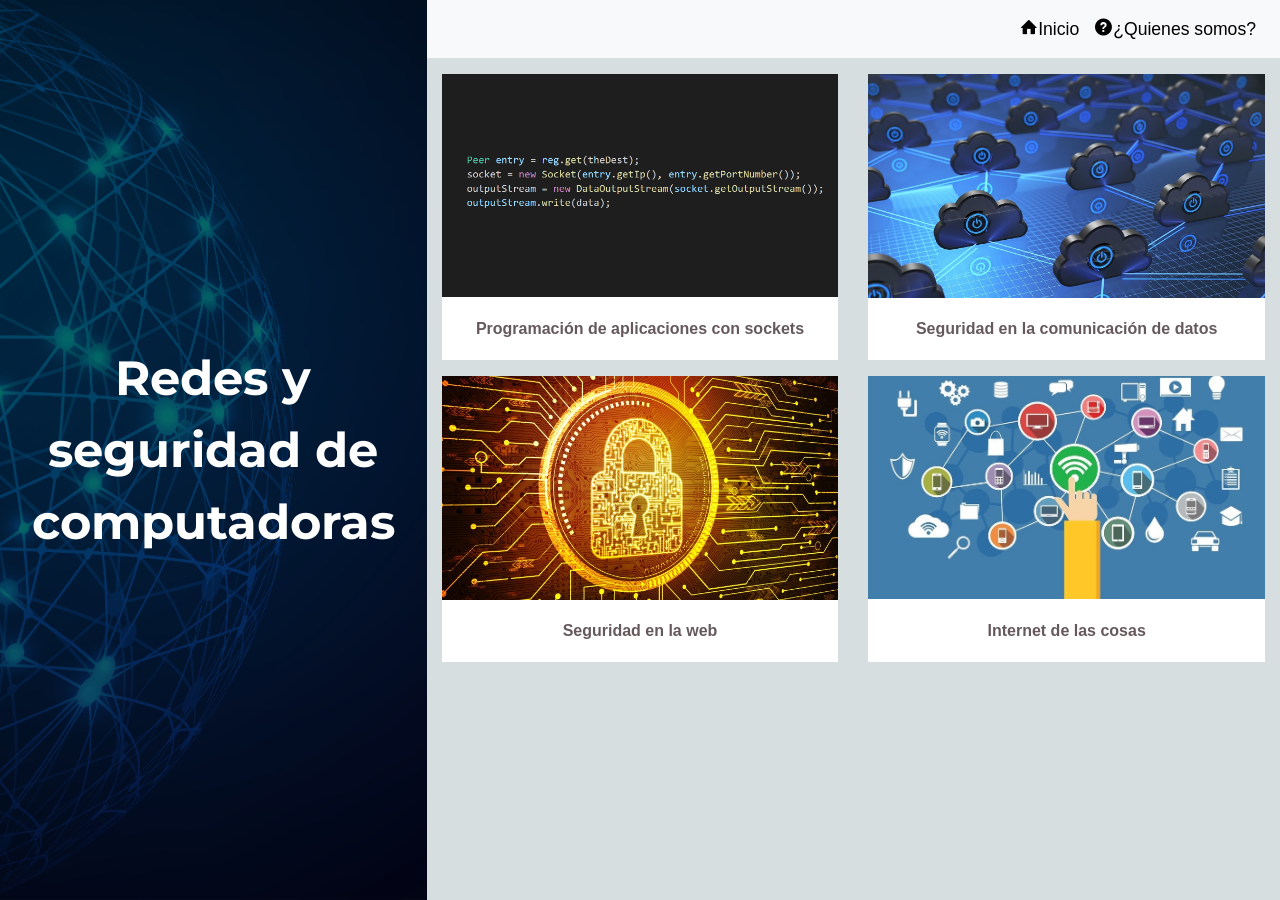
<file: index.html>
<!DOCTYPE html>
<html lang="en">

<head>
  <meta charset="UTF-8">
  <meta name="viewport" content="width=device-width, initial-scale=1.0">
  <meta http-equiv="X-UA-Compatible" content="ie=edge">
  <link rel="stylesheet" href="css/bootstrap.min.css">
  <link rel="stylesheet" href="iconos/style.css" />
  <link rel="stylesheet" href="css/NewStyle.css" />
  <title>Redes y seguridad</title>

</head>

<body>

  <div class="container-fluid h-100">
    <div class="row h-100">

      <!-- Header para la version de escritorio (MD) -->
      <header class="col-12 col-md-4 no-gutters Header-Escritorio">
        <div class="row h-100 align-items-center Header-Img-Container no-gutters">
          <img src="img/background.png" alt="background">
          <div class="Header-Escritorio-Titulo">
            <span>Redes y seguridad de computadoras</span>
          </div>
        </div>
      </header>
      <!-- Fin Header escritorio -->

      <!-- Contenedor Derecho -->
      <div class="col-12 col-md-8 Cont-Articulos">

        <!-- Barra de navegacion -->
        <div class="row">
          <nav class="col-12 navbar navbar-expand-md navbar-light bg-light">
            <figure class="invisibleLogo logo">
              <h5>Redes y seguridad</h5>
            </figure>
            <button class="navbar-toggler" type="button" data-toggle="collapse" data-target="#navbarCollapse"
              aria-controls="navbarCollapse" aria-expanded="false" aria-label="Toggle navigation">
              <span class="navbar-toggler-icon"></span>
            </button>
            <div class="collapse navbar-collapse" id="navbarCollapse">
              <ul class="navbar-nav ml-auto">
                <li class="nav-item">
                  <a class="nav-link" href="#"><span class="nav-opcion"><span class="icon-home"></span>Inicio</span></a>
                </li>
                <li class="nav-item">
                  <a class="nav-link" href="Articulos/Info.html"><span class="nav-opcion"><span
                        class="icon-help-with-circle"></span>¿Quienes somos?</span></a>
                </li>
              </ul>
            </div>
          </nav>
        </div>
        <!-- Fin barra de navegacion -->

        <!-- Articulos -->
        <div class="row">

          <article class="col-12 col-sm-8 col-md-6">
            <a href="Articulos/Sockets/sockets1.html">
              <div class="Article-Img-Container">
                <!-- Imagen -->
                <img src="img/sockets.png" alt="Sockets">
              </div>
              <div class="Article-Title-Container">
                <!-- Titulo -->
                Programación de aplicaciones con sockets
              </div>
            </a>
          </article>

          <article class="col-12 col-sm-8 col-md-6">
            <a href="Articulos/SeguridadComunicacion/seguridad1.html">
              <div class="Article-Img-Container">
                <!-- Imagen -->
                <img src="img/comunicationsecurity.jpg" alt="Communication Security">
              </div>
              <div class="Article-Title-Container">
                <!-- Titulo -->
                Seguridad en la comunicación de datos
              </div>
            </a>
          </article>

          <article class="col-12 col-sm-8 col-md-6">
            <a href="Articulos/SeguridadWeb/seguridadWeb1.html">
              <div class="Article-Img-Container">
                <!-- Imagen -->
                <img src="img/websecurity.jpg" alt="Web security">
              </div>
              <div class="Article-Title-Container">
                <!-- Titulo -->
                Seguridad en la web
              </div>
            </a>
          </article>

          <article class="col-12 col-sm-8 col-md-6">
            <a href="Articulos/Iot/iot1.html">
              <div class="Article-Img-Container">
                <!-- Imagen -->
                <img src="img/iot.jpg" alt="Internet of things">
              </div>
              <div class="Article-Title-Container">
                <!-- Titulo -->
                Internet de las cosas
              </div>
            </a>
          </article>

        </div>
        <!-- Fin Articulos -->
      </div>
      <!-- Fin Contenedor Derecho -->

    </div>
  </div>


  <script src="js/jquery-3.2.1.slim.min.js"></script>
  <script src="js/popper.min.js"></script>
  <script src="js/bootstrap.min.js"></script>
</body>

</html>
</file>
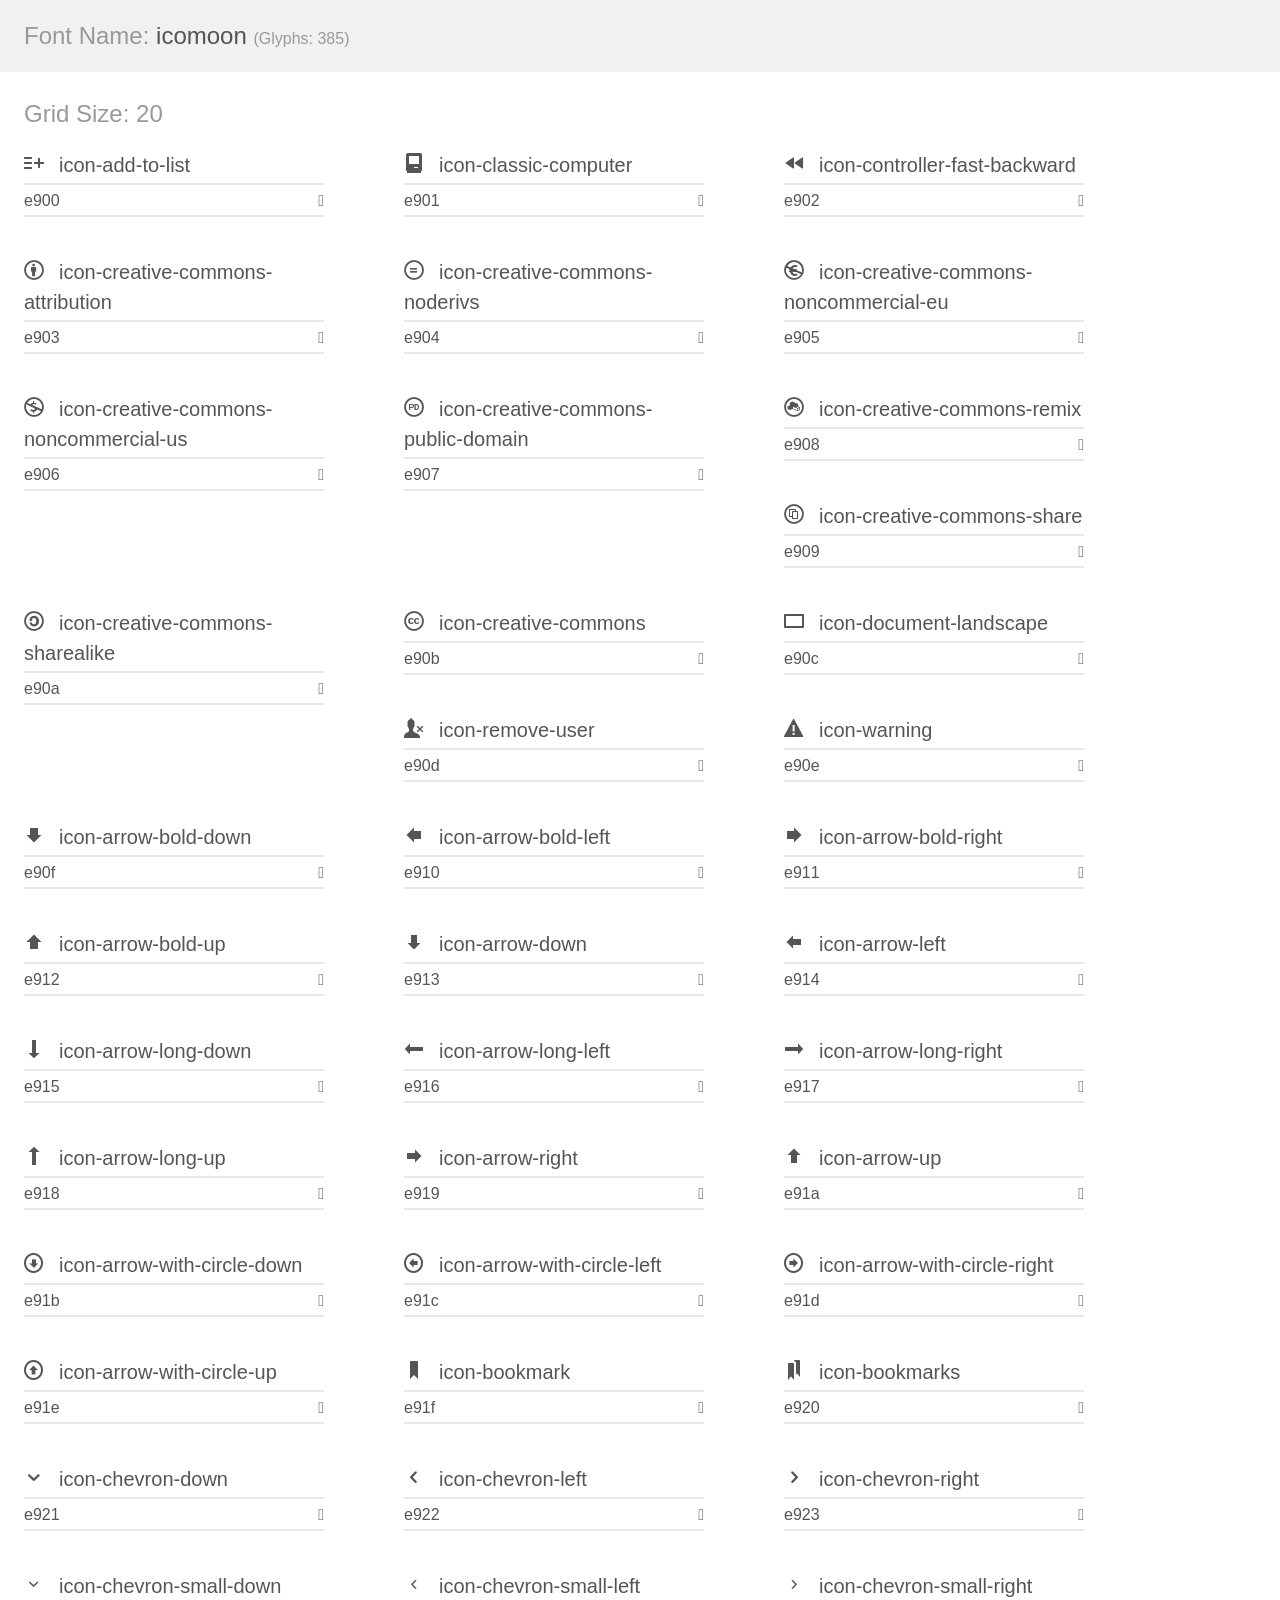
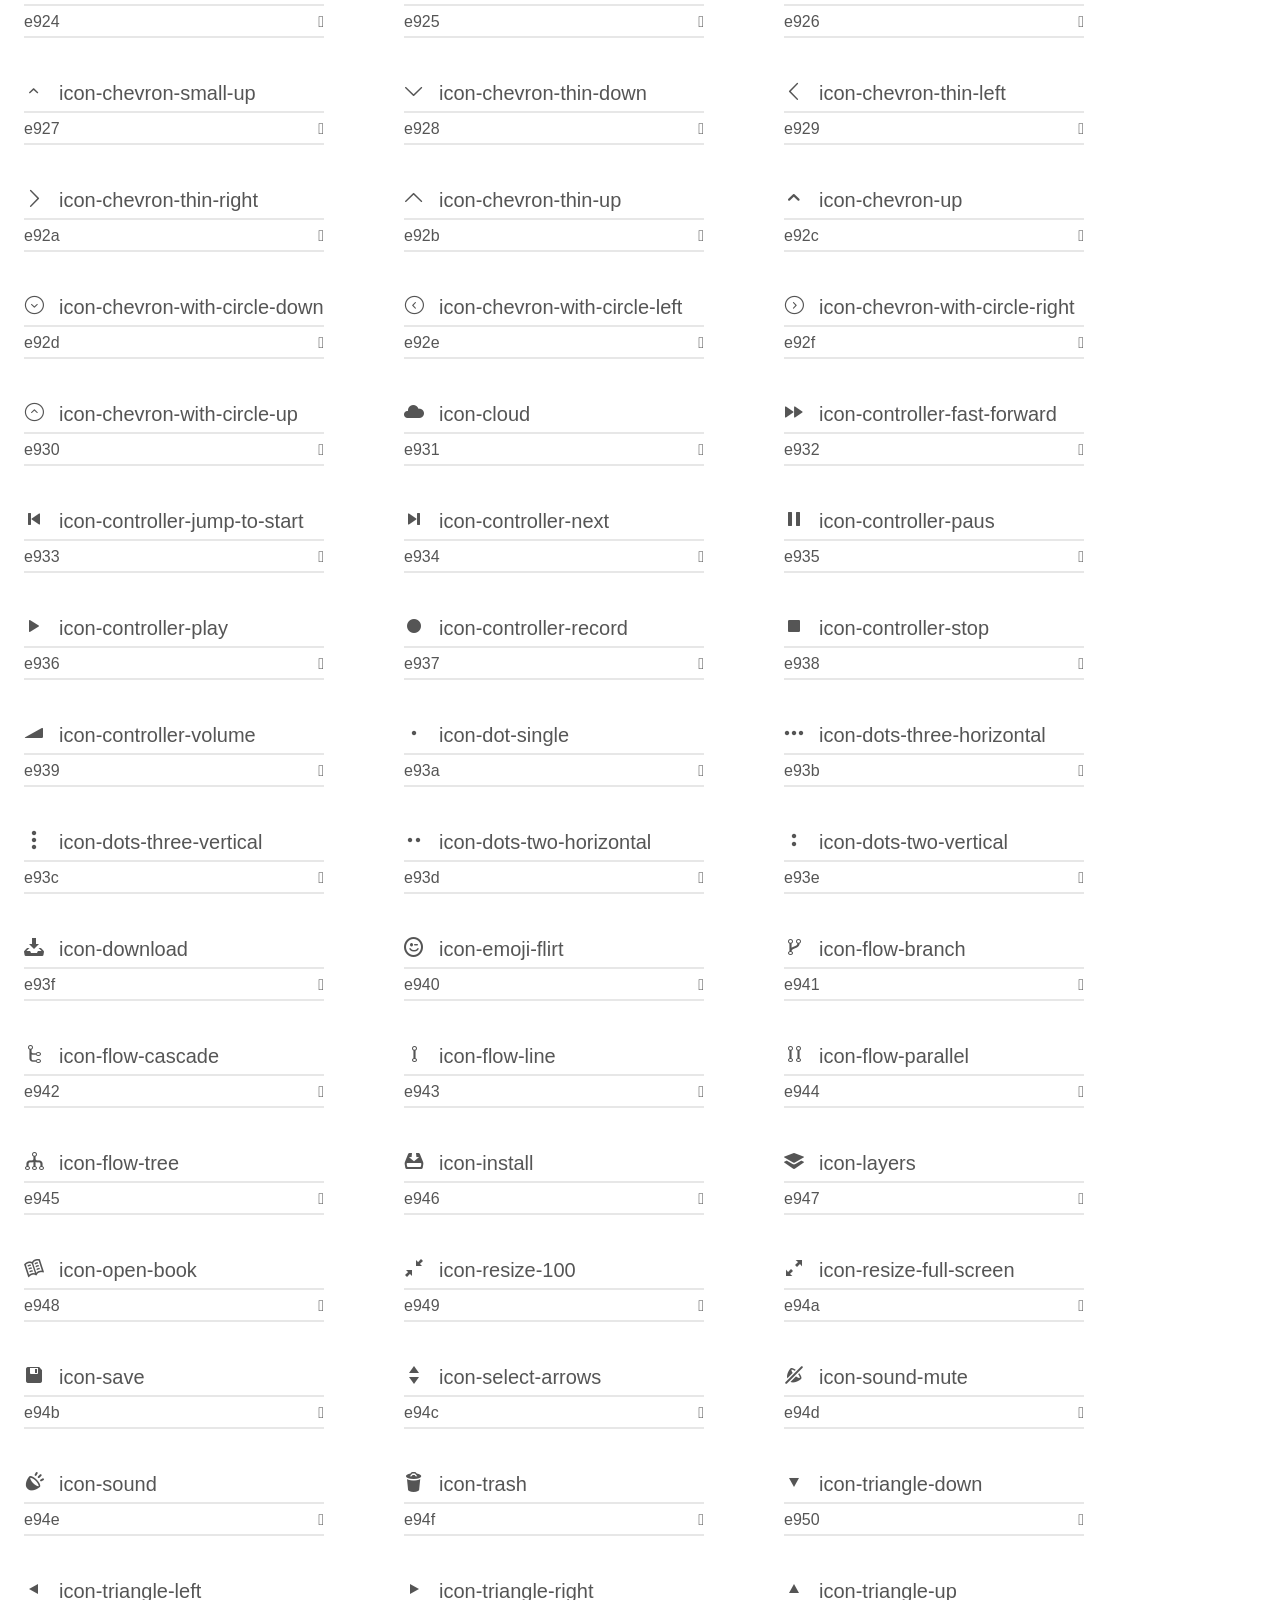
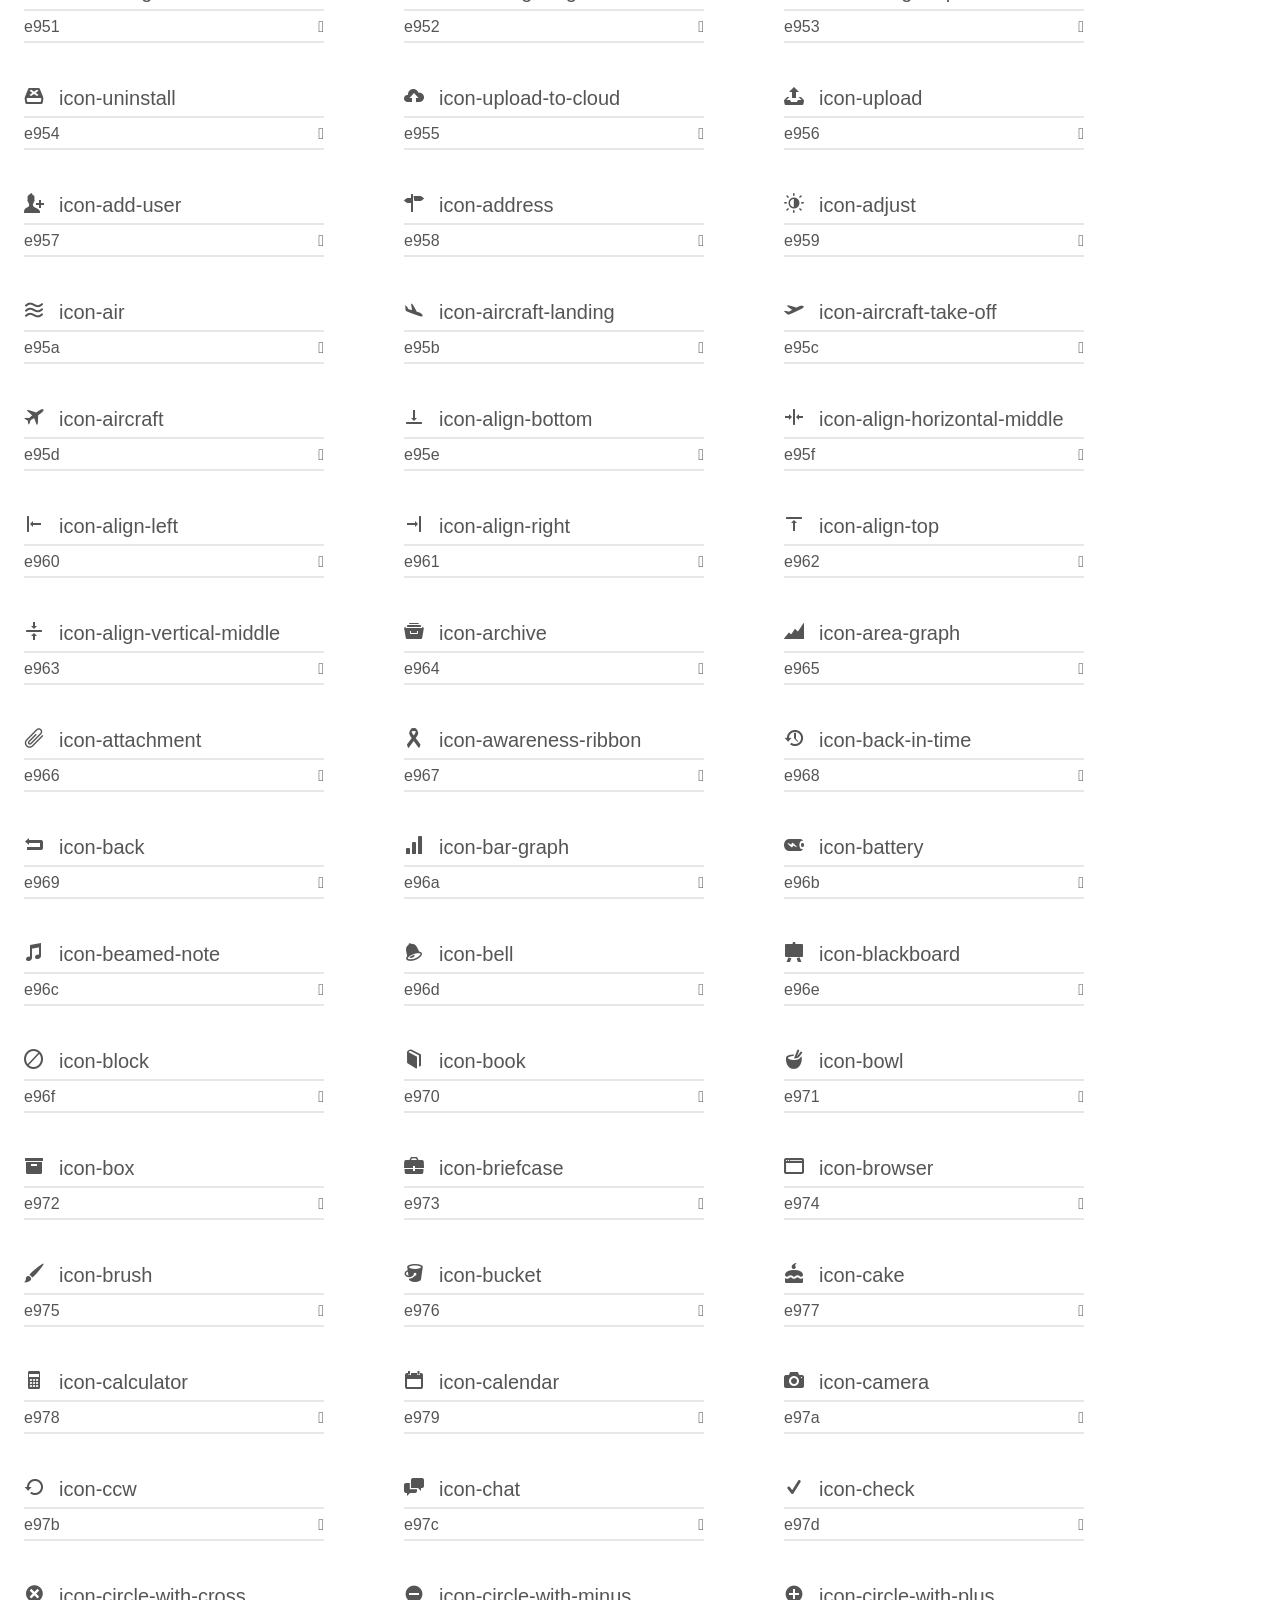
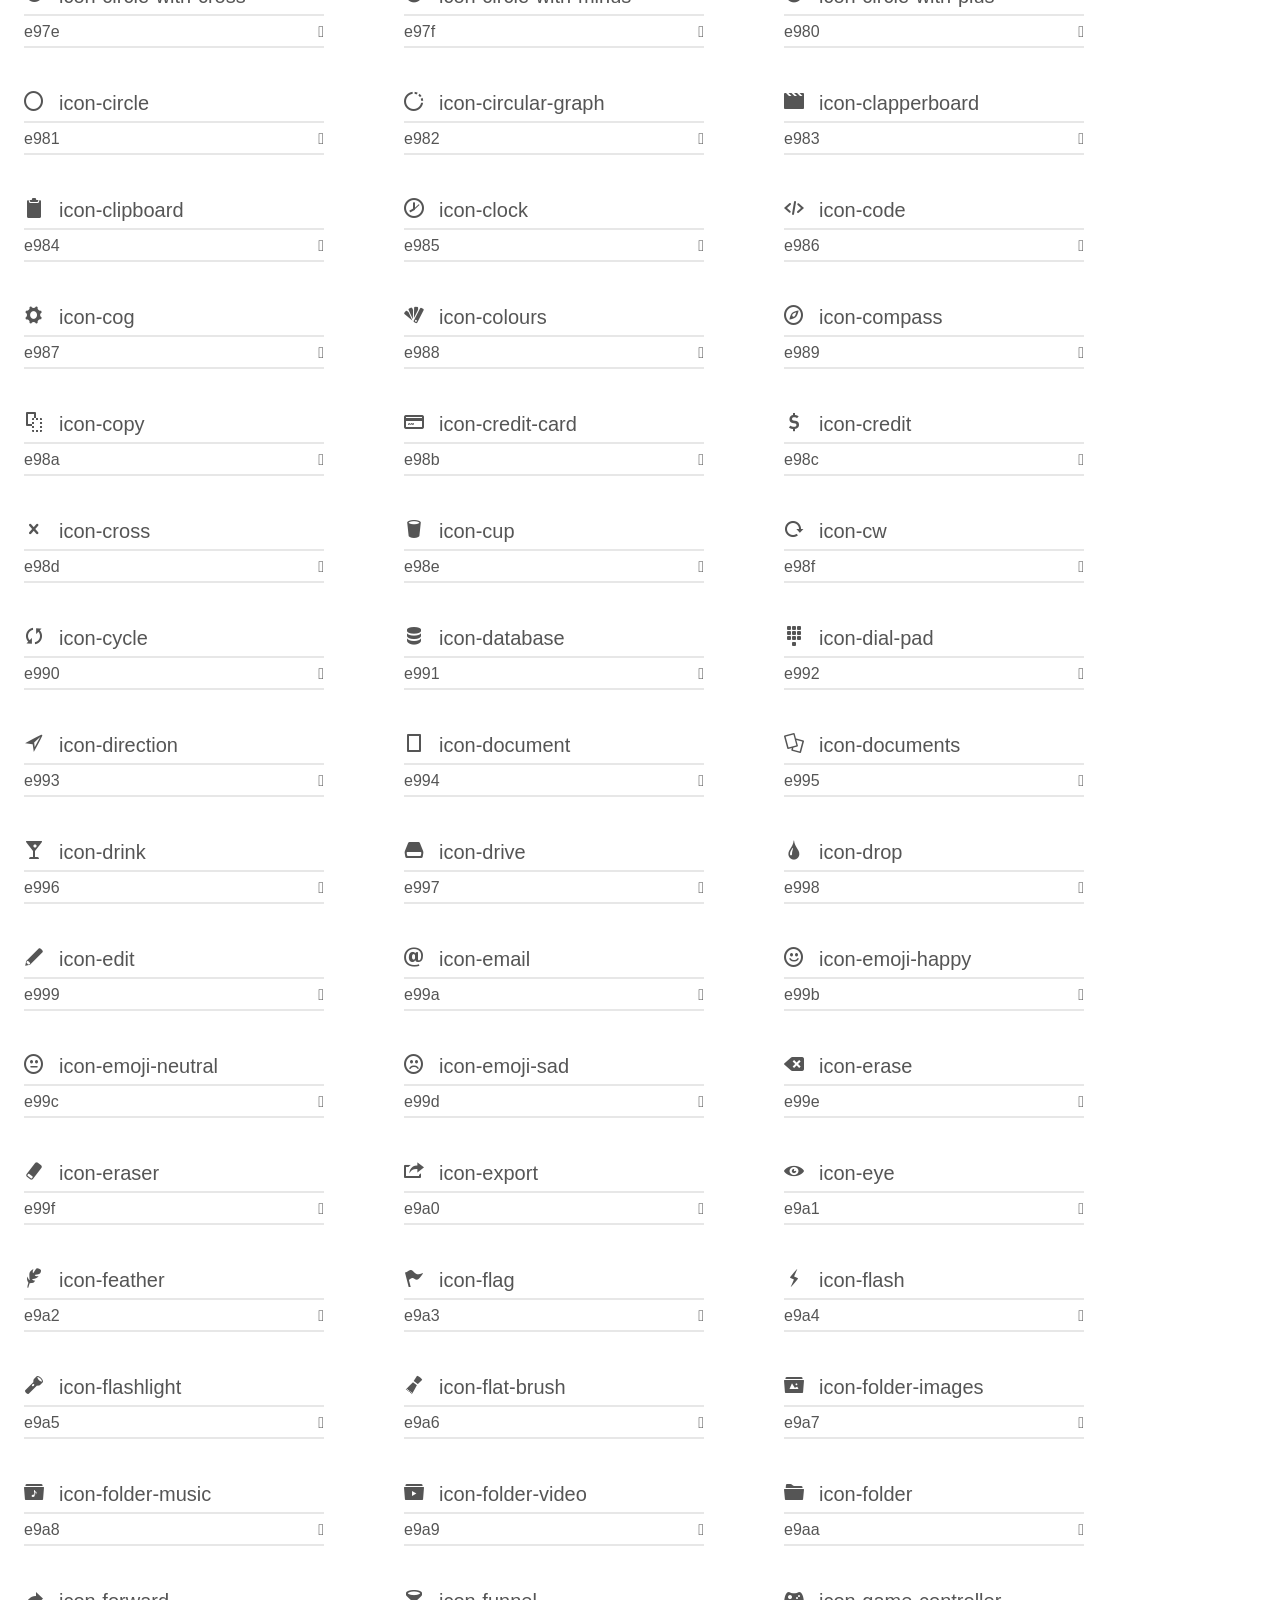
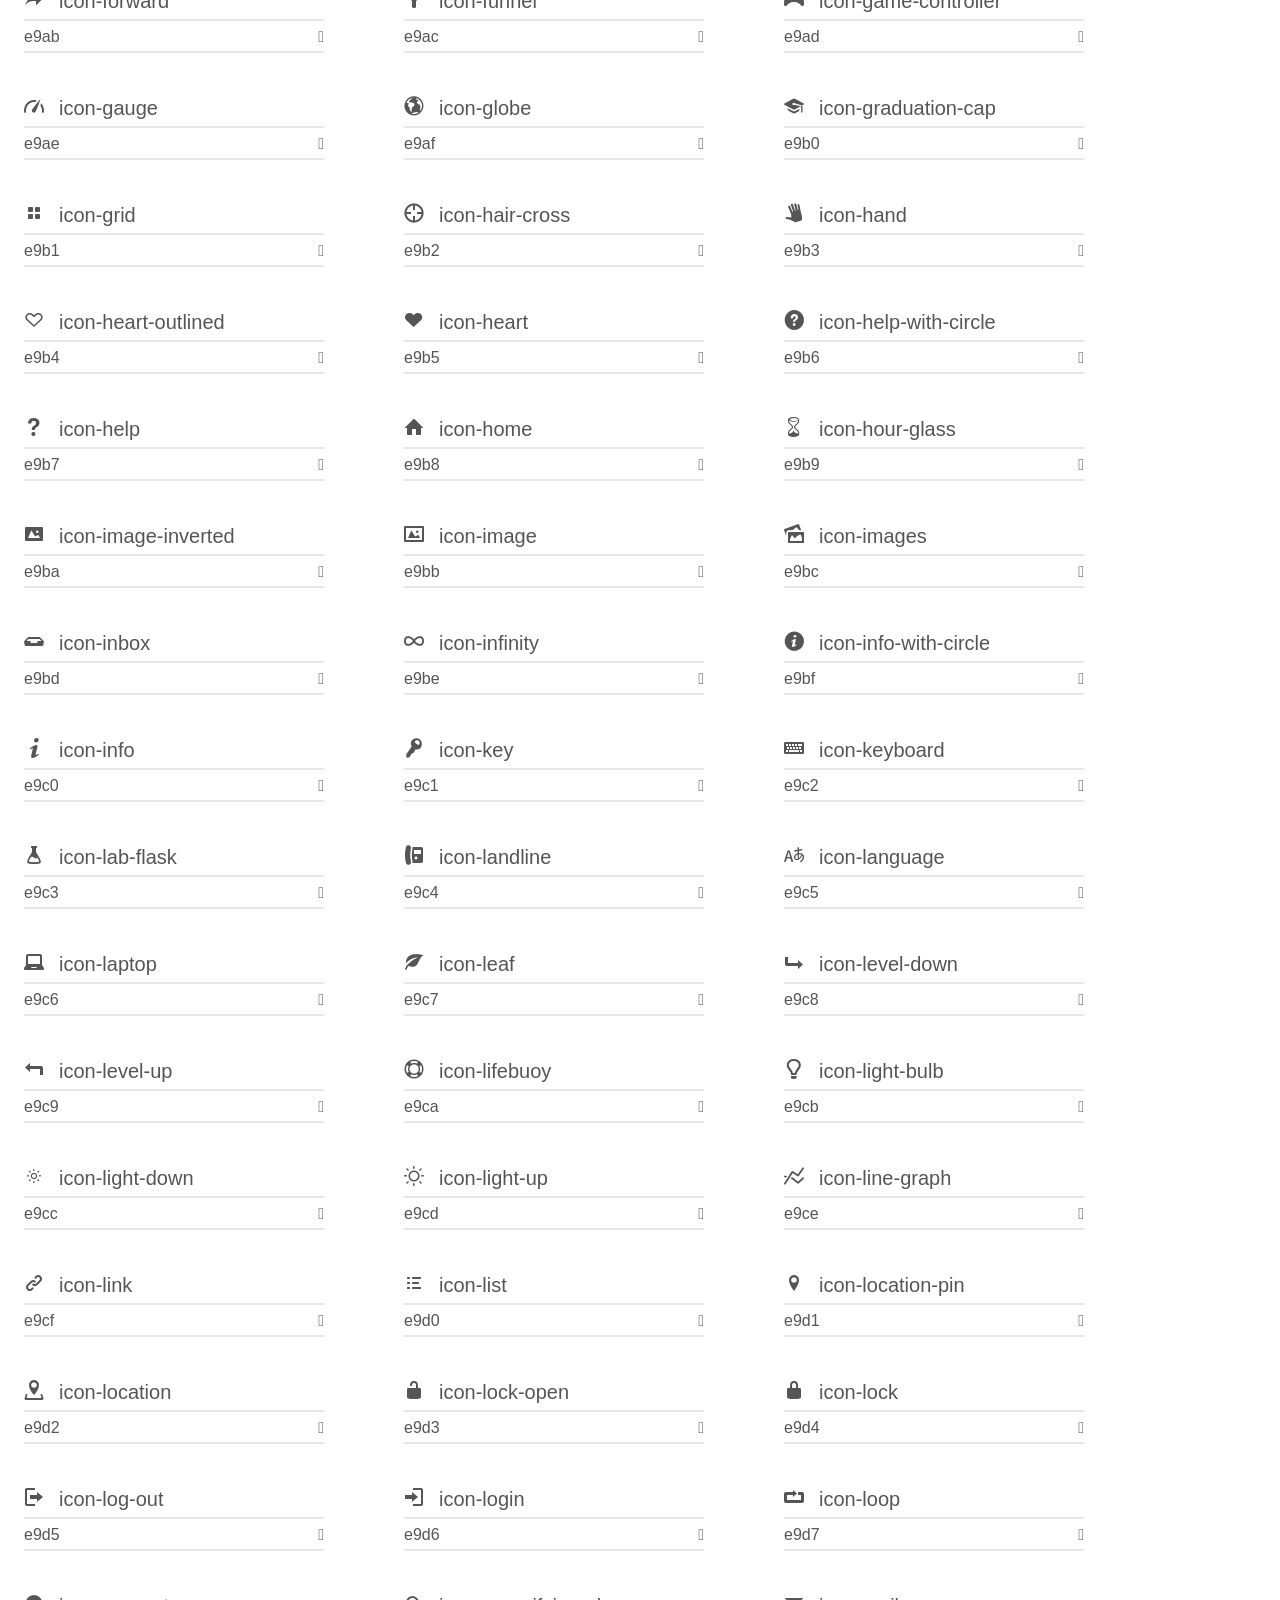
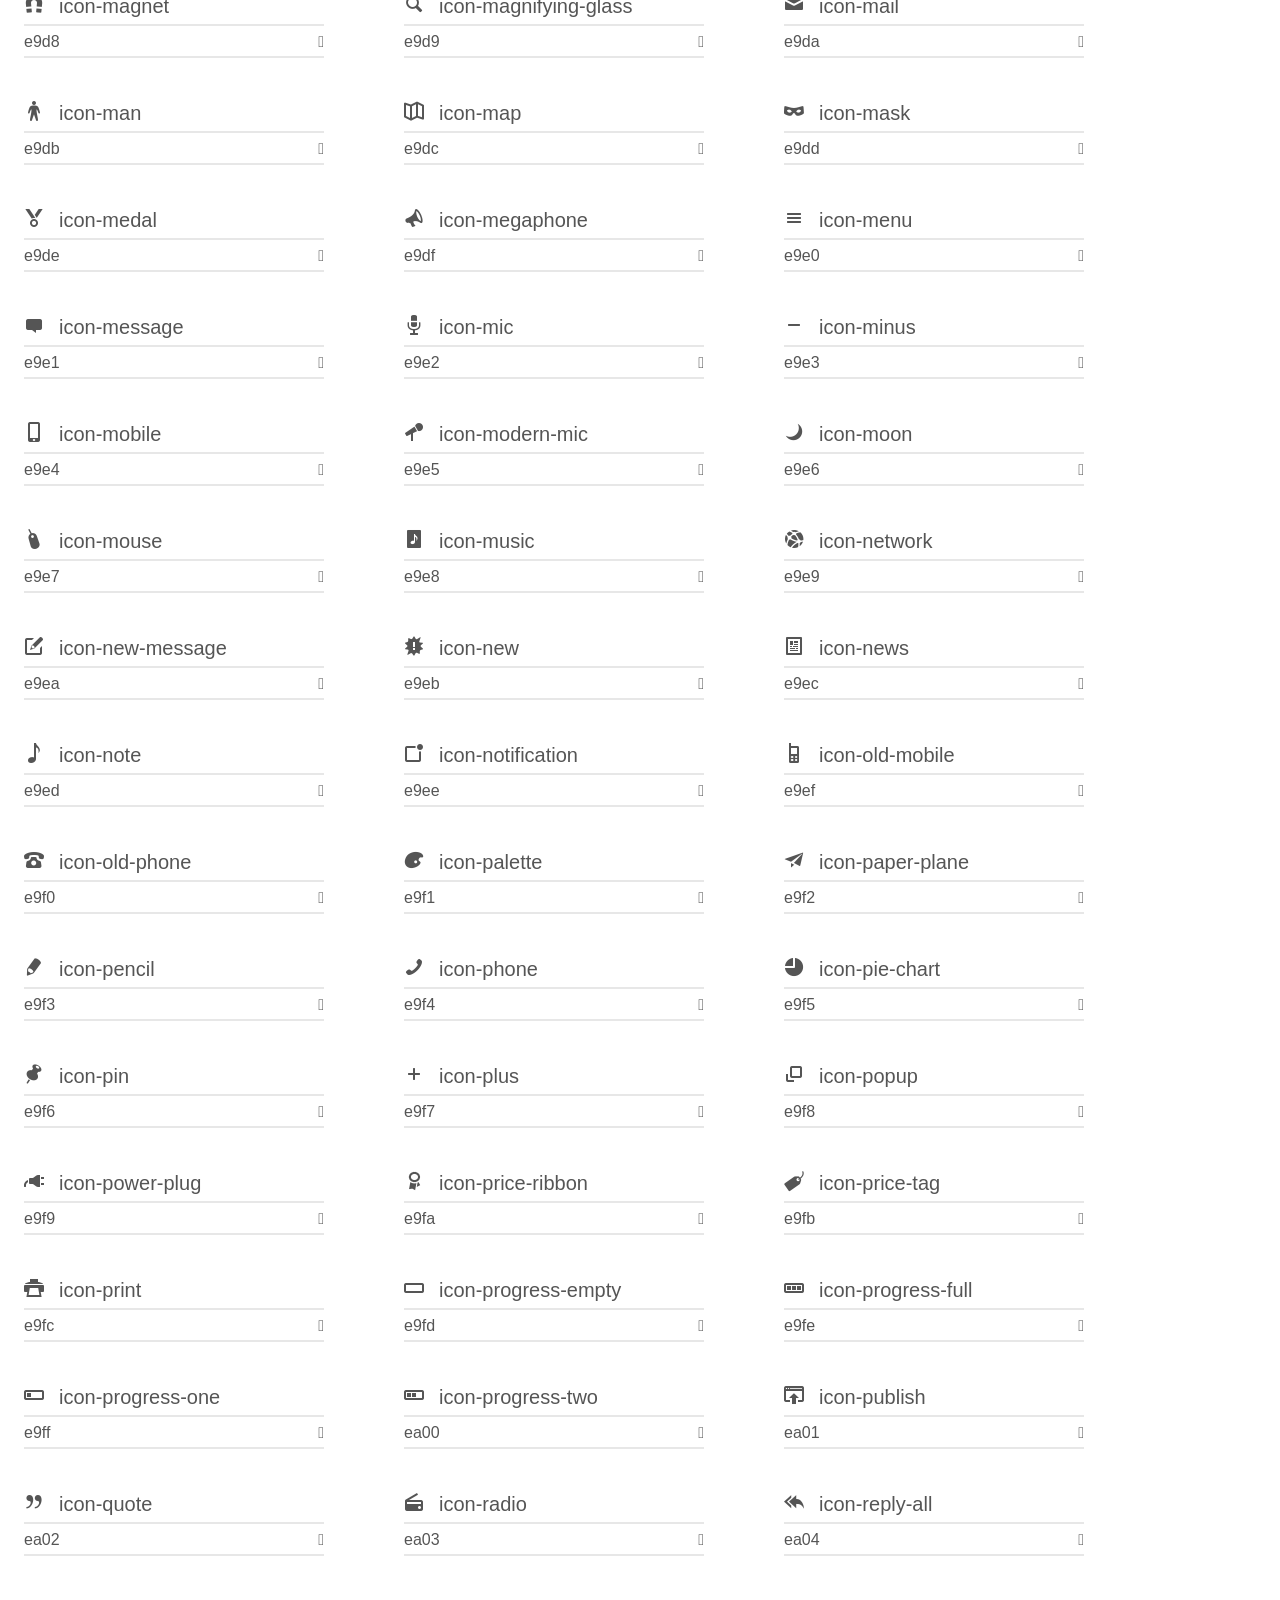
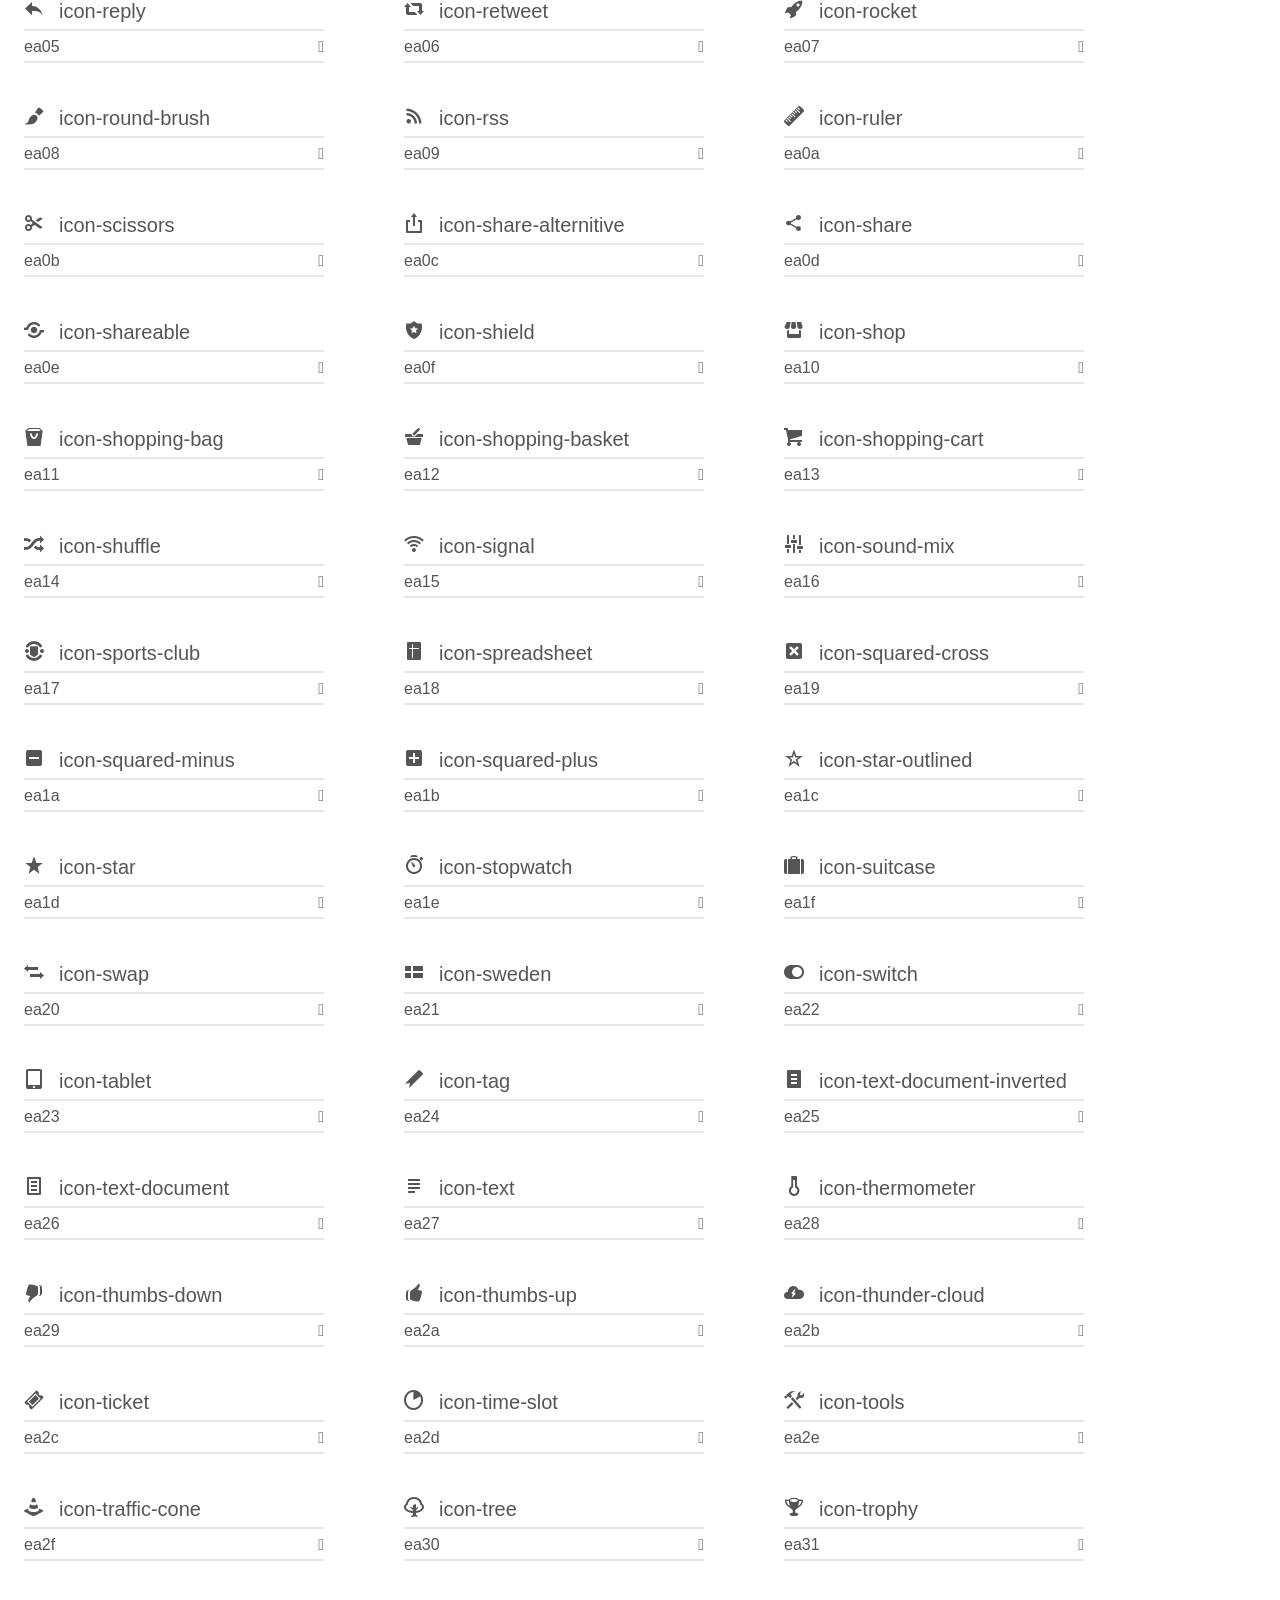
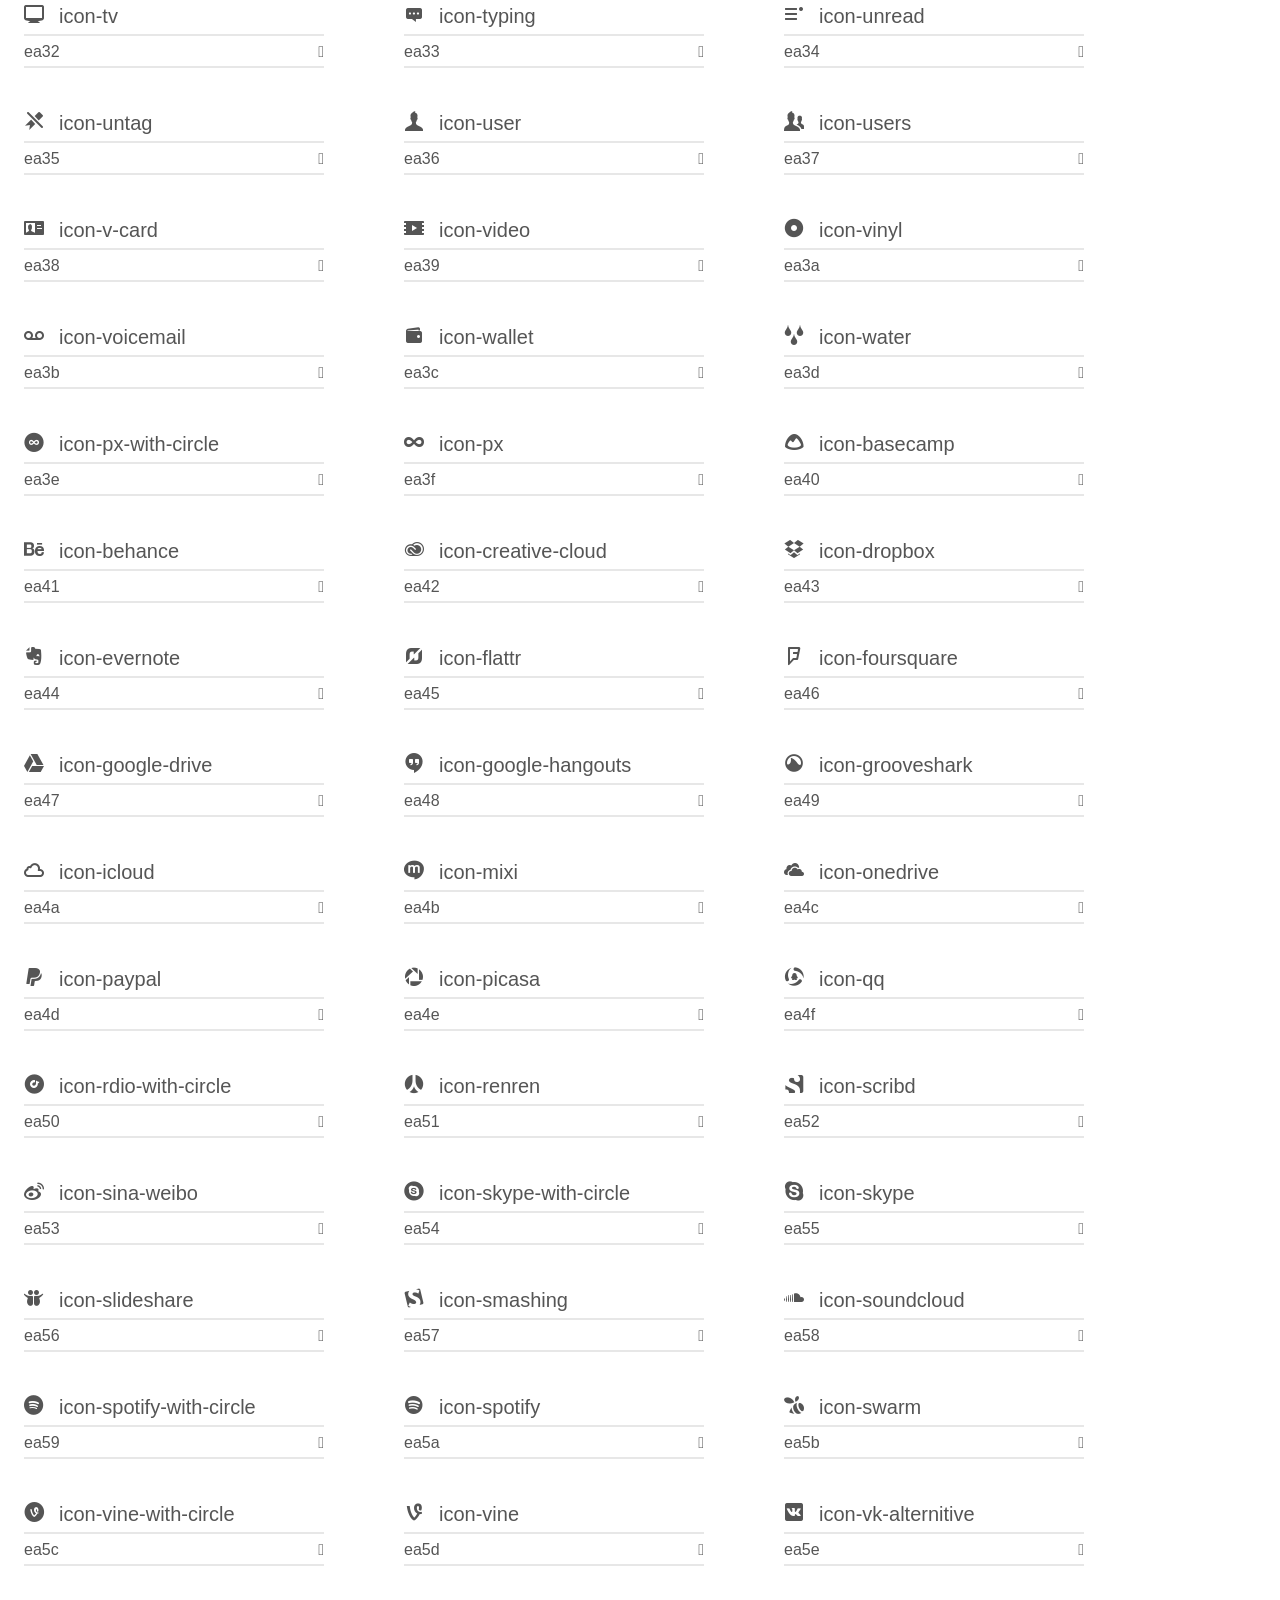
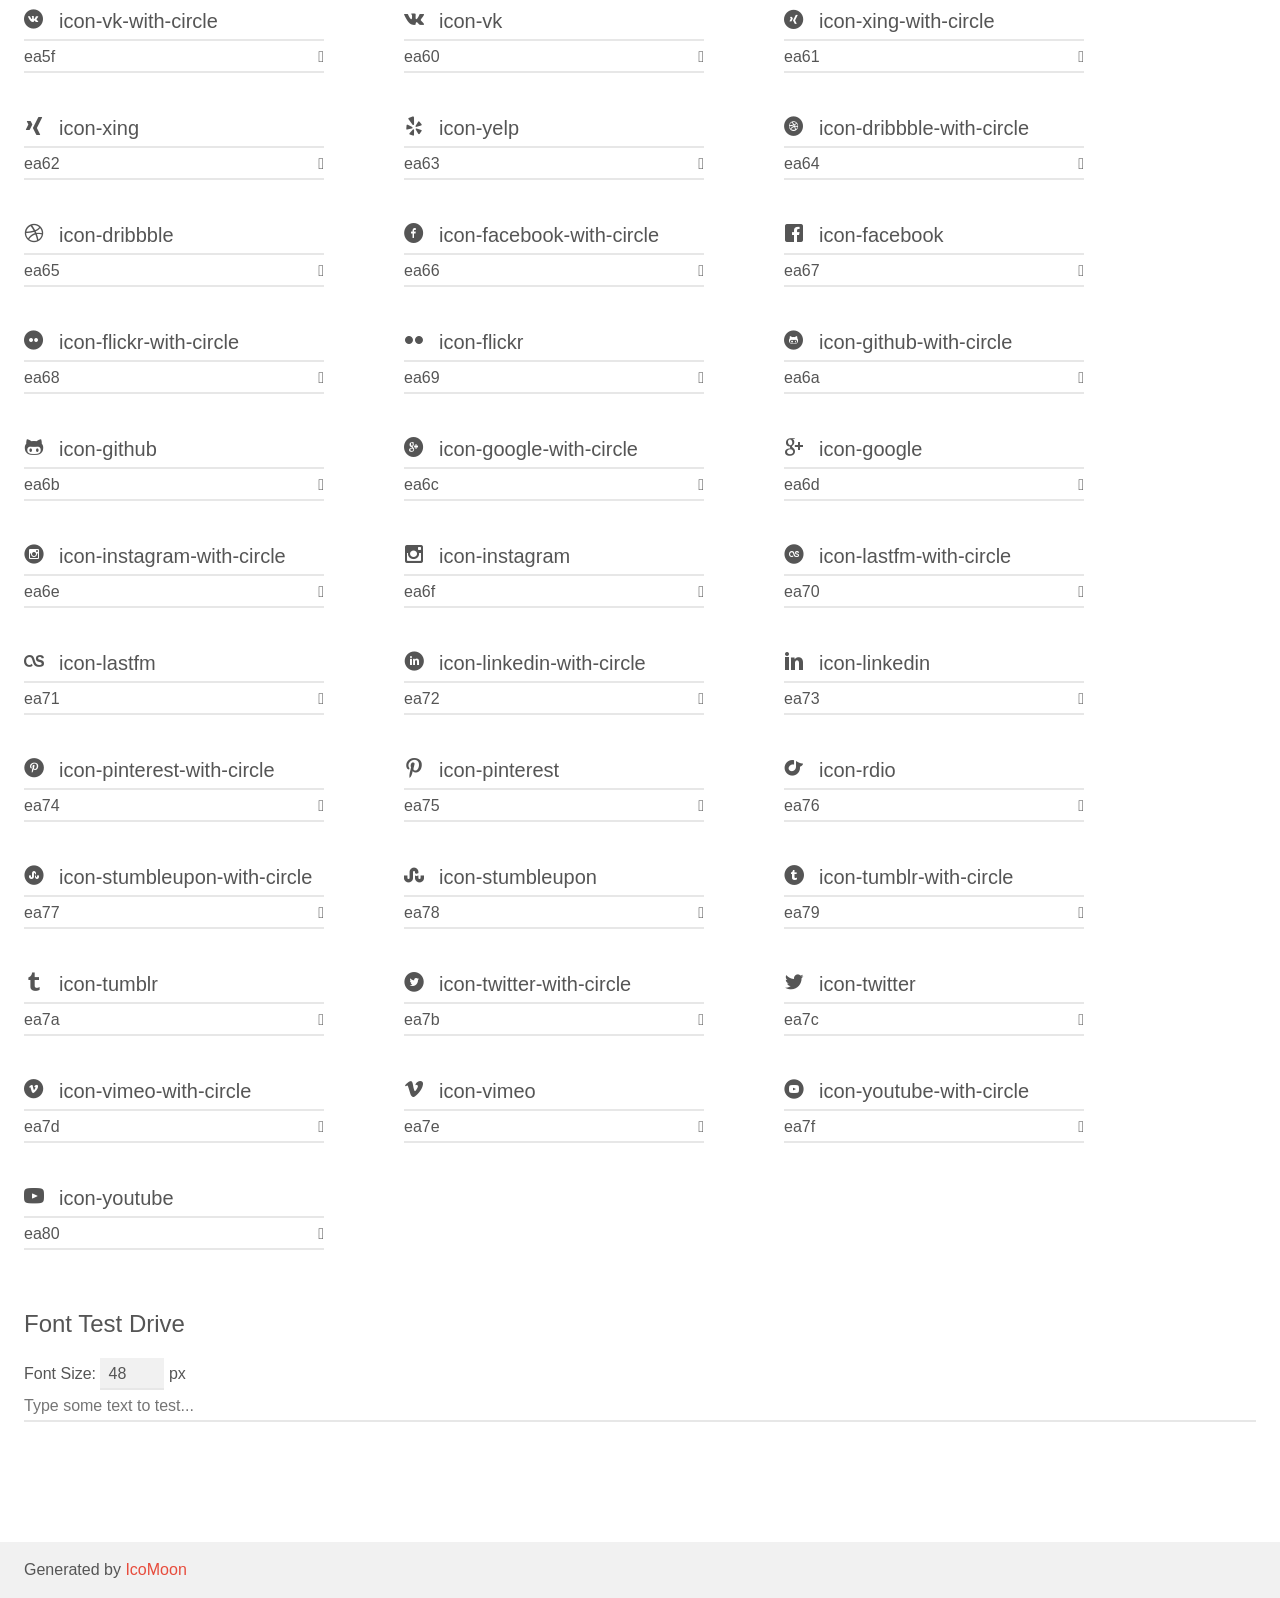
<file: iconos/demo.html>
<!doctype html>
<html>
<head>
    <meta charset="utf-8">
    <title>IcoMoon Demo</title>
    <meta name="description" content="An Icon Font Generated By IcoMoon.io">
    <meta name="viewport" content="width=device-width, initial-scale=1">
    <link rel="stylesheet" href="demo-files/demo.css">
    <link rel="stylesheet" href="style.css"></head>
<body>
    <div class="bgc1 clearfix">
        <h1 class="mhmm mvm"><span class="fgc1">Font Name:</span> icomoon <small class="fgc1">(Glyphs:&nbsp;385)</small></h1>
    </div>
    <div class="clearfix mhl ptl">
        <h1 class="mvm mtn fgc1">Grid Size: 20</h1>
        <div class="glyph fs1">
            <div class="clearfix bshadow0 pbs">
                <span class="icon-add-to-list">
                
                </span>
                <span class="mls"> icon-add-to-list</span>
            </div>
            <fieldset class="fs0 size1of1 clearfix hidden-false">
                <input type="text" readonly value="e900" class="unit size1of2" />
                <input type="text" maxlength="1" readonly value="&#xe900;" class="unitRight size1of2 talign-right" />
            </fieldset>
            <div class="fs0 bshadow0 clearfix hidden-true">
                <span class="unit pvs fgc1">liga: </span>
                <input type="text" readonly value="" class="liga unitRight" />
            </div>
        </div>
        <div class="glyph fs1">
            <div class="clearfix bshadow0 pbs">
                <span class="icon-classic-computer">
                
                </span>
                <span class="mls"> icon-classic-computer</span>
            </div>
            <fieldset class="fs0 size1of1 clearfix hidden-false">
                <input type="text" readonly value="e901" class="unit size1of2" />
                <input type="text" maxlength="1" readonly value="&#xe901;" class="unitRight size1of2 talign-right" />
            </fieldset>
            <div class="fs0 bshadow0 clearfix hidden-true">
                <span class="unit pvs fgc1">liga: </span>
                <input type="text" readonly value="" class="liga unitRight" />
            </div>
        </div>
        <div class="glyph fs1">
            <div class="clearfix bshadow0 pbs">
                <span class="icon-controller-fast-backward">
                
                </span>
                <span class="mls"> icon-controller-fast-backward</span>
            </div>
            <fieldset class="fs0 size1of1 clearfix hidden-false">
                <input type="text" readonly value="e902" class="unit size1of2" />
                <input type="text" maxlength="1" readonly value="&#xe902;" class="unitRight size1of2 talign-right" />
            </fieldset>
            <div class="fs0 bshadow0 clearfix hidden-true">
                <span class="unit pvs fgc1">liga: </span>
                <input type="text" readonly value="" class="liga unitRight" />
            </div>
        </div>
        <div class="glyph fs1">
            <div class="clearfix bshadow0 pbs">
                <span class="icon-creative-commons-attribution">
                
                </span>
                <span class="mls"> icon-creative-commons-attribution</span>
            </div>
            <fieldset class="fs0 size1of1 clearfix hidden-false">
                <input type="text" readonly value="e903" class="unit size1of2" />
                <input type="text" maxlength="1" readonly value="&#xe903;" class="unitRight size1of2 talign-right" />
            </fieldset>
            <div class="fs0 bshadow0 clearfix hidden-true">
                <span class="unit pvs fgc1">liga: </span>
                <input type="text" readonly value="" class="liga unitRight" />
            </div>
        </div>
        <div class="glyph fs1">
            <div class="clearfix bshadow0 pbs">
                <span class="icon-creative-commons-noderivs">
                
                </span>
                <span class="mls"> icon-creative-commons-noderivs</span>
            </div>
            <fieldset class="fs0 size1of1 clearfix hidden-false">
                <input type="text" readonly value="e904" class="unit size1of2" />
                <input type="text" maxlength="1" readonly value="&#xe904;" class="unitRight size1of2 talign-right" />
            </fieldset>
            <div class="fs0 bshadow0 clearfix hidden-true">
                <span class="unit pvs fgc1">liga: </span>
                <input type="text" readonly value="" class="liga unitRight" />
            </div>
        </div>
        <div class="glyph fs1">
            <div class="clearfix bshadow0 pbs">
                <span class="icon-creative-commons-noncommercial-eu">
                
                </span>
                <span class="mls"> icon-creative-commons-noncommercial-eu</span>
            </div>
            <fieldset class="fs0 size1of1 clearfix hidden-false">
                <input type="text" readonly value="e905" class="unit size1of2" />
                <input type="text" maxlength="1" readonly value="&#xe905;" class="unitRight size1of2 talign-right" />
            </fieldset>
            <div class="fs0 bshadow0 clearfix hidden-true">
                <span class="unit pvs fgc1">liga: </span>
                <input type="text" readonly value="" class="liga unitRight" />
            </div>
        </div>
        <div class="glyph fs1">
            <div class="clearfix bshadow0 pbs">
                <span class="icon-creative-commons-noncommercial-us">
                
                </span>
                <span class="mls"> icon-creative-commons-noncommercial-us</span>
            </div>
            <fieldset class="fs0 size1of1 clearfix hidden-false">
                <input type="text" readonly value="e906" class="unit size1of2" />
                <input type="text" maxlength="1" readonly value="&#xe906;" class="unitRight size1of2 talign-right" />
            </fieldset>
            <div class="fs0 bshadow0 clearfix hidden-true">
                <span class="unit pvs fgc1">liga: </span>
                <input type="text" readonly value="" class="liga unitRight" />
            </div>
        </div>
        <div class="glyph fs1">
            <div class="clearfix bshadow0 pbs">
                <span class="icon-creative-commons-public-domain">
                
                </span>
                <span class="mls"> icon-creative-commons-public-domain</span>
            </div>
            <fieldset class="fs0 size1of1 clearfix hidden-false">
                <input type="text" readonly value="e907" class="unit size1of2" />
                <input type="text" maxlength="1" readonly value="&#xe907;" class="unitRight size1of2 talign-right" />
            </fieldset>
            <div class="fs0 bshadow0 clearfix hidden-true">
                <span class="unit pvs fgc1">liga: </span>
                <input type="text" readonly value="" class="liga unitRight" />
            </div>
        </div>
        <div class="glyph fs1">
            <div class="clearfix bshadow0 pbs">
                <span class="icon-creative-commons-remix">
                
                </span>
                <span class="mls"> icon-creative-commons-remix</span>
            </div>
            <fieldset class="fs0 size1of1 clearfix hidden-false">
                <input type="text" readonly value="e908" class="unit size1of2" />
                <input type="text" maxlength="1" readonly value="&#xe908;" class="unitRight size1of2 talign-right" />
            </fieldset>
            <div class="fs0 bshadow0 clearfix hidden-true">
                <span class="unit pvs fgc1">liga: </span>
                <input type="text" readonly value="" class="liga unitRight" />
            </div>
        </div>
        <div class="glyph fs1">
            <div class="clearfix bshadow0 pbs">
                <span class="icon-creative-commons-share">
                
                </span>
                <span class="mls"> icon-creative-commons-share</span>
            </div>
            <fieldset class="fs0 size1of1 clearfix hidden-false">
                <input type="text" readonly value="e909" class="unit size1of2" />
                <input type="text" maxlength="1" readonly value="&#xe909;" class="unitRight size1of2 talign-right" />
            </fieldset>
            <div class="fs0 bshadow0 clearfix hidden-true">
                <span class="unit pvs fgc1">liga: </span>
                <input type="text" readonly value="" class="liga unitRight" />
            </div>
        </div>
        <div class="glyph fs1">
            <div class="clearfix bshadow0 pbs">
                <span class="icon-creative-commons-sharealike">
                
                </span>
                <span class="mls"> icon-creative-commons-sharealike</span>
            </div>
            <fieldset class="fs0 size1of1 clearfix hidden-false">
                <input type="text" readonly value="e90a" class="unit size1of2" />
                <input type="text" maxlength="1" readonly value="&#xe90a;" class="unitRight size1of2 talign-right" />
            </fieldset>
            <div class="fs0 bshadow0 clearfix hidden-true">
                <span class="unit pvs fgc1">liga: </span>
                <input type="text" readonly value="" class="liga unitRight" />
            </div>
        </div>
        <div class="glyph fs1">
            <div class="clearfix bshadow0 pbs">
                <span class="icon-creative-commons">
                
                </span>
                <span class="mls"> icon-creative-commons</span>
            </div>
            <fieldset class="fs0 size1of1 clearfix hidden-false">
                <input type="text" readonly value="e90b" class="unit size1of2" />
                <input type="text" maxlength="1" readonly value="&#xe90b;" class="unitRight size1of2 talign-right" />
            </fieldset>
            <div class="fs0 bshadow0 clearfix hidden-true">
                <span class="unit pvs fgc1">liga: </span>
                <input type="text" readonly value="" class="liga unitRight" />
            </div>
        </div>
        <div class="glyph fs1">
            <div class="clearfix bshadow0 pbs">
                <span class="icon-document-landscape">
                
                </span>
                <span class="mls"> icon-document-landscape</span>
            </div>
            <fieldset class="fs0 size1of1 clearfix hidden-false">
                <input type="text" readonly value="e90c" class="unit size1of2" />
                <input type="text" maxlength="1" readonly value="&#xe90c;" class="unitRight size1of2 talign-right" />
            </fieldset>
            <div class="fs0 bshadow0 clearfix hidden-true">
                <span class="unit pvs fgc1">liga: </span>
                <input type="text" readonly value="" class="liga unitRight" />
            </div>
        </div>
        <div class="glyph fs1">
            <div class="clearfix bshadow0 pbs">
                <span class="icon-remove-user">
                
                </span>
                <span class="mls"> icon-remove-user</span>
            </div>
            <fieldset class="fs0 size1of1 clearfix hidden-false">
                <input type="text" readonly value="e90d" class="unit size1of2" />
                <input type="text" maxlength="1" readonly value="&#xe90d;" class="unitRight size1of2 talign-right" />
            </fieldset>
            <div class="fs0 bshadow0 clearfix hidden-true">
                <span class="unit pvs fgc1">liga: </span>
                <input type="text" readonly value="" class="liga unitRight" />
            </div>
        </div>
        <div class="glyph fs1">
            <div class="clearfix bshadow0 pbs">
                <span class="icon-warning">
                
                </span>
                <span class="mls"> icon-warning</span>
            </div>
            <fieldset class="fs0 size1of1 clearfix hidden-false">
                <input type="text" readonly value="e90e" class="unit size1of2" />
                <input type="text" maxlength="1" readonly value="&#xe90e;" class="unitRight size1of2 talign-right" />
            </fieldset>
            <div class="fs0 bshadow0 clearfix hidden-true">
                <span class="unit pvs fgc1">liga: </span>
                <input type="text" readonly value="" class="liga unitRight" />
            </div>
        </div>
        <div class="glyph fs1">
            <div class="clearfix bshadow0 pbs">
                <span class="icon-arrow-bold-down">
                
                </span>
                <span class="mls"> icon-arrow-bold-down</span>
            </div>
            <fieldset class="fs0 size1of1 clearfix hidden-false">
                <input type="text" readonly value="e90f" class="unit size1of2" />
                <input type="text" maxlength="1" readonly value="&#xe90f;" class="unitRight size1of2 talign-right" />
            </fieldset>
            <div class="fs0 bshadow0 clearfix hidden-true">
                <span class="unit pvs fgc1">liga: </span>
                <input type="text" readonly value="" class="liga unitRight" />
            </div>
        </div>
        <div class="glyph fs1">
            <div class="clearfix bshadow0 pbs">
                <span class="icon-arrow-bold-left">
                
                </span>
                <span class="mls"> icon-arrow-bold-left</span>
            </div>
            <fieldset class="fs0 size1of1 clearfix hidden-false">
                <input type="text" readonly value="e910" class="unit size1of2" />
                <input type="text" maxlength="1" readonly value="&#xe910;" class="unitRight size1of2 talign-right" />
            </fieldset>
            <div class="fs0 bshadow0 clearfix hidden-true">
                <span class="unit pvs fgc1">liga: </span>
                <input type="text" readonly value="" class="liga unitRight" />
            </div>
        </div>
        <div class="glyph fs1">
            <div class="clearfix bshadow0 pbs">
                <span class="icon-arrow-bold-right">
                
                </span>
                <span class="mls"> icon-arrow-bold-right</span>
            </div>
            <fieldset class="fs0 size1of1 clearfix hidden-false">
                <input type="text" readonly value="e911" class="unit size1of2" />
                <input type="text" maxlength="1" readonly value="&#xe911;" class="unitRight size1of2 talign-right" />
            </fieldset>
            <div class="fs0 bshadow0 clearfix hidden-true">
                <span class="unit pvs fgc1">liga: </span>
                <input type="text" readonly value="" class="liga unitRight" />
            </div>
        </div>
        <div class="glyph fs1">
            <div class="clearfix bshadow0 pbs">
                <span class="icon-arrow-bold-up">
                
                </span>
                <span class="mls"> icon-arrow-bold-up</span>
            </div>
            <fieldset class="fs0 size1of1 clearfix hidden-false">
                <input type="text" readonly value="e912" class="unit size1of2" />
                <input type="text" maxlength="1" readonly value="&#xe912;" class="unitRight size1of2 talign-right" />
            </fieldset>
            <div class="fs0 bshadow0 clearfix hidden-true">
                <span class="unit pvs fgc1">liga: </span>
                <input type="text" readonly value="" class="liga unitRight" />
            </div>
        </div>
        <div class="glyph fs1">
            <div class="clearfix bshadow0 pbs">
                <span class="icon-arrow-down">
                
                </span>
                <span class="mls"> icon-arrow-down</span>
            </div>
            <fieldset class="fs0 size1of1 clearfix hidden-false">
                <input type="text" readonly value="e913" class="unit size1of2" />
                <input type="text" maxlength="1" readonly value="&#xe913;" class="unitRight size1of2 talign-right" />
            </fieldset>
            <div class="fs0 bshadow0 clearfix hidden-true">
                <span class="unit pvs fgc1">liga: </span>
                <input type="text" readonly value="" class="liga unitRight" />
            </div>
        </div>
        <div class="glyph fs1">
            <div class="clearfix bshadow0 pbs">
                <span class="icon-arrow-left">
                
                </span>
                <span class="mls"> icon-arrow-left</span>
            </div>
            <fieldset class="fs0 size1of1 clearfix hidden-false">
                <input type="text" readonly value="e914" class="unit size1of2" />
                <input type="text" maxlength="1" readonly value="&#xe914;" class="unitRight size1of2 talign-right" />
            </fieldset>
            <div class="fs0 bshadow0 clearfix hidden-true">
                <span class="unit pvs fgc1">liga: </span>
                <input type="text" readonly value="" class="liga unitRight" />
            </div>
        </div>
        <div class="glyph fs1">
            <div class="clearfix bshadow0 pbs">
                <span class="icon-arrow-long-down">
                
                </span>
                <span class="mls"> icon-arrow-long-down</span>
            </div>
            <fieldset class="fs0 size1of1 clearfix hidden-false">
                <input type="text" readonly value="e915" class="unit size1of2" />
                <input type="text" maxlength="1" readonly value="&#xe915;" class="unitRight size1of2 talign-right" />
            </fieldset>
            <div class="fs0 bshadow0 clearfix hidden-true">
                <span class="unit pvs fgc1">liga: </span>
                <input type="text" readonly value="" class="liga unitRight" />
            </div>
        </div>
        <div class="glyph fs1">
            <div class="clearfix bshadow0 pbs">
                <span class="icon-arrow-long-left">
                
                </span>
                <span class="mls"> icon-arrow-long-left</span>
            </div>
            <fieldset class="fs0 size1of1 clearfix hidden-false">
                <input type="text" readonly value="e916" class="unit size1of2" />
                <input type="text" maxlength="1" readonly value="&#xe916;" class="unitRight size1of2 talign-right" />
            </fieldset>
            <div class="fs0 bshadow0 clearfix hidden-true">
                <span class="unit pvs fgc1">liga: </span>
                <input type="text" readonly value="" class="liga unitRight" />
            </div>
        </div>
        <div class="glyph fs1">
            <div class="clearfix bshadow0 pbs">
                <span class="icon-arrow-long-right">
                
                </span>
                <span class="mls"> icon-arrow-long-right</span>
            </div>
            <fieldset class="fs0 size1of1 clearfix hidden-false">
                <input type="text" readonly value="e917" class="unit size1of2" />
                <input type="text" maxlength="1" readonly value="&#xe917;" class="unitRight size1of2 talign-right" />
            </fieldset>
            <div class="fs0 bshadow0 clearfix hidden-true">
                <span class="unit pvs fgc1">liga: </span>
                <input type="text" readonly value="" class="liga unitRight" />
            </div>
        </div>
        <div class="glyph fs1">
            <div class="clearfix bshadow0 pbs">
                <span class="icon-arrow-long-up">
                
                </span>
                <span class="mls"> icon-arrow-long-up</span>
            </div>
            <fieldset class="fs0 size1of1 clearfix hidden-false">
                <input type="text" readonly value="e918" class="unit size1of2" />
                <input type="text" maxlength="1" readonly value="&#xe918;" class="unitRight size1of2 talign-right" />
            </fieldset>
            <div class="fs0 bshadow0 clearfix hidden-true">
                <span class="unit pvs fgc1">liga: </span>
                <input type="text" readonly value="" class="liga unitRight" />
            </div>
        </div>
        <div class="glyph fs1">
            <div class="clearfix bshadow0 pbs">
                <span class="icon-arrow-right">
                
                </span>
                <span class="mls"> icon-arrow-right</span>
            </div>
            <fieldset class="fs0 size1of1 clearfix hidden-false">
                <input type="text" readonly value="e919" class="unit size1of2" />
                <input type="text" maxlength="1" readonly value="&#xe919;" class="unitRight size1of2 talign-right" />
            </fieldset>
            <div class="fs0 bshadow0 clearfix hidden-true">
                <span class="unit pvs fgc1">liga: </span>
                <input type="text" readonly value="" class="liga unitRight" />
            </div>
        </div>
        <div class="glyph fs1">
            <div class="clearfix bshadow0 pbs">
                <span class="icon-arrow-up">
                
                </span>
                <span class="mls"> icon-arrow-up</span>
            </div>
            <fieldset class="fs0 size1of1 clearfix hidden-false">
                <input type="text" readonly value="e91a" class="unit size1of2" />
                <input type="text" maxlength="1" readonly value="&#xe91a;" class="unitRight size1of2 talign-right" />
            </fieldset>
            <div class="fs0 bshadow0 clearfix hidden-true">
                <span class="unit pvs fgc1">liga: </span>
                <input type="text" readonly value="" class="liga unitRight" />
            </div>
        </div>
        <div class="glyph fs1">
            <div class="clearfix bshadow0 pbs">
                <span class="icon-arrow-with-circle-down">
                
                </span>
                <span class="mls"> icon-arrow-with-circle-down</span>
            </div>
            <fieldset class="fs0 size1of1 clearfix hidden-false">
                <input type="text" readonly value="e91b" class="unit size1of2" />
                <input type="text" maxlength="1" readonly value="&#xe91b;" class="unitRight size1of2 talign-right" />
            </fieldset>
            <div class="fs0 bshadow0 clearfix hidden-true">
                <span class="unit pvs fgc1">liga: </span>
                <input type="text" readonly value="" class="liga unitRight" />
            </div>
        </div>
        <div class="glyph fs1">
            <div class="clearfix bshadow0 pbs">
                <span class="icon-arrow-with-circle-left">
                
                </span>
                <span class="mls"> icon-arrow-with-circle-left</span>
            </div>
            <fieldset class="fs0 size1of1 clearfix hidden-false">
                <input type="text" readonly value="e91c" class="unit size1of2" />
                <input type="text" maxlength="1" readonly value="&#xe91c;" class="unitRight size1of2 talign-right" />
            </fieldset>
            <div class="fs0 bshadow0 clearfix hidden-true">
                <span class="unit pvs fgc1">liga: </span>
                <input type="text" readonly value="" class="liga unitRight" />
            </div>
        </div>
        <div class="glyph fs1">
            <div class="clearfix bshadow0 pbs">
                <span class="icon-arrow-with-circle-right">
                
                </span>
                <span class="mls"> icon-arrow-with-circle-right</span>
            </div>
            <fieldset class="fs0 size1of1 clearfix hidden-false">
                <input type="text" readonly value="e91d" class="unit size1of2" />
                <input type="text" maxlength="1" readonly value="&#xe91d;" class="unitRight size1of2 talign-right" />
            </fieldset>
            <div class="fs0 bshadow0 clearfix hidden-true">
                <span class="unit pvs fgc1">liga: </span>
                <input type="text" readonly value="" class="liga unitRight" />
            </div>
        </div>
        <div class="glyph fs1">
            <div class="clearfix bshadow0 pbs">
                <span class="icon-arrow-with-circle-up">
                
                </span>
                <span class="mls"> icon-arrow-with-circle-up</span>
            </div>
            <fieldset class="fs0 size1of1 clearfix hidden-false">
                <input type="text" readonly value="e91e" class="unit size1of2" />
                <input type="text" maxlength="1" readonly value="&#xe91e;" class="unitRight size1of2 talign-right" />
            </fieldset>
            <div class="fs0 bshadow0 clearfix hidden-true">
                <span class="unit pvs fgc1">liga: </span>
                <input type="text" readonly value="" class="liga unitRight" />
            </div>
        </div>
        <div class="glyph fs1">
            <div class="clearfix bshadow0 pbs">
                <span class="icon-bookmark">
                
                </span>
                <span class="mls"> icon-bookmark</span>
            </div>
            <fieldset class="fs0 size1of1 clearfix hidden-false">
                <input type="text" readonly value="e91f" class="unit size1of2" />
                <input type="text" maxlength="1" readonly value="&#xe91f;" class="unitRight size1of2 talign-right" />
            </fieldset>
            <div class="fs0 bshadow0 clearfix hidden-true">
                <span class="unit pvs fgc1">liga: </span>
                <input type="text" readonly value="" class="liga unitRight" />
            </div>
        </div>
        <div class="glyph fs1">
            <div class="clearfix bshadow0 pbs">
                <span class="icon-bookmarks">
                
                </span>
                <span class="mls"> icon-bookmarks</span>
            </div>
            <fieldset class="fs0 size1of1 clearfix hidden-false">
                <input type="text" readonly value="e920" class="unit size1of2" />
                <input type="text" maxlength="1" readonly value="&#xe920;" class="unitRight size1of2 talign-right" />
            </fieldset>
            <div class="fs0 bshadow0 clearfix hidden-true">
                <span class="unit pvs fgc1">liga: </span>
                <input type="text" readonly value="" class="liga unitRight" />
            </div>
        </div>
        <div class="glyph fs1">
            <div class="clearfix bshadow0 pbs">
                <span class="icon-chevron-down">
                
                </span>
                <span class="mls"> icon-chevron-down</span>
            </div>
            <fieldset class="fs0 size1of1 clearfix hidden-false">
                <input type="text" readonly value="e921" class="unit size1of2" />
                <input type="text" maxlength="1" readonly value="&#xe921;" class="unitRight size1of2 talign-right" />
            </fieldset>
            <div class="fs0 bshadow0 clearfix hidden-true">
                <span class="unit pvs fgc1">liga: </span>
                <input type="text" readonly value="" class="liga unitRight" />
            </div>
        </div>
        <div class="glyph fs1">
            <div class="clearfix bshadow0 pbs">
                <span class="icon-chevron-left">
                
                </span>
                <span class="mls"> icon-chevron-left</span>
            </div>
            <fieldset class="fs0 size1of1 clearfix hidden-false">
                <input type="text" readonly value="e922" class="unit size1of2" />
                <input type="text" maxlength="1" readonly value="&#xe922;" class="unitRight size1of2 talign-right" />
            </fieldset>
            <div class="fs0 bshadow0 clearfix hidden-true">
                <span class="unit pvs fgc1">liga: </span>
                <input type="text" readonly value="" class="liga unitRight" />
            </div>
        </div>
        <div class="glyph fs1">
            <div class="clearfix bshadow0 pbs">
                <span class="icon-chevron-right">
                
                </span>
                <span class="mls"> icon-chevron-right</span>
            </div>
            <fieldset class="fs0 size1of1 clearfix hidden-false">
                <input type="text" readonly value="e923" class="unit size1of2" />
                <input type="text" maxlength="1" readonly value="&#xe923;" class="unitRight size1of2 talign-right" />
            </fieldset>
            <div class="fs0 bshadow0 clearfix hidden-true">
                <span class="unit pvs fgc1">liga: </span>
                <input type="text" readonly value="" class="liga unitRight" />
            </div>
        </div>
        <div class="glyph fs1">
            <div class="clearfix bshadow0 pbs">
                <span class="icon-chevron-small-down">
                
                </span>
                <span class="mls"> icon-chevron-small-down</span>
            </div>
            <fieldset class="fs0 size1of1 clearfix hidden-false">
                <input type="text" readonly value="e924" class="unit size1of2" />
                <input type="text" maxlength="1" readonly value="&#xe924;" class="unitRight size1of2 talign-right" />
            </fieldset>
            <div class="fs0 bshadow0 clearfix hidden-true">
                <span class="unit pvs fgc1">liga: </span>
                <input type="text" readonly value="" class="liga unitRight" />
            </div>
        </div>
        <div class="glyph fs1">
            <div class="clearfix bshadow0 pbs">
                <span class="icon-chevron-small-left">
                
                </span>
                <span class="mls"> icon-chevron-small-left</span>
            </div>
            <fieldset class="fs0 size1of1 clearfix hidden-false">
                <input type="text" readonly value="e925" class="unit size1of2" />
                <input type="text" maxlength="1" readonly value="&#xe925;" class="unitRight size1of2 talign-right" />
            </fieldset>
            <div class="fs0 bshadow0 clearfix hidden-true">
                <span class="unit pvs fgc1">liga: </span>
                <input type="text" readonly value="" class="liga unitRight" />
            </div>
        </div>
        <div class="glyph fs1">
            <div class="clearfix bshadow0 pbs">
                <span class="icon-chevron-small-right">
                
                </span>
                <span class="mls"> icon-chevron-small-right</span>
            </div>
            <fieldset class="fs0 size1of1 clearfix hidden-false">
                <input type="text" readonly value="e926" class="unit size1of2" />
                <input type="text" maxlength="1" readonly value="&#xe926;" class="unitRight size1of2 talign-right" />
            </fieldset>
            <div class="fs0 bshadow0 clearfix hidden-true">
                <span class="unit pvs fgc1">liga: </span>
                <input type="text" readonly value="" class="liga unitRight" />
            </div>
        </div>
        <div class="glyph fs1">
            <div class="clearfix bshadow0 pbs">
                <span class="icon-chevron-small-up">
                
                </span>
                <span class="mls"> icon-chevron-small-up</span>
            </div>
            <fieldset class="fs0 size1of1 clearfix hidden-false">
                <input type="text" readonly value="e927" class="unit size1of2" />
                <input type="text" maxlength="1" readonly value="&#xe927;" class="unitRight size1of2 talign-right" />
            </fieldset>
            <div class="fs0 bshadow0 clearfix hidden-true">
                <span class="unit pvs fgc1">liga: </span>
                <input type="text" readonly value="" class="liga unitRight" />
            </div>
        </div>
        <div class="glyph fs1">
            <div class="clearfix bshadow0 pbs">
                <span class="icon-chevron-thin-down">
                
                </span>
                <span class="mls"> icon-chevron-thin-down</span>
            </div>
            <fieldset class="fs0 size1of1 clearfix hidden-false">
                <input type="text" readonly value="e928" class="unit size1of2" />
                <input type="text" maxlength="1" readonly value="&#xe928;" class="unitRight size1of2 talign-right" />
            </fieldset>
            <div class="fs0 bshadow0 clearfix hidden-true">
                <span class="unit pvs fgc1">liga: </span>
                <input type="text" readonly value="" class="liga unitRight" />
            </div>
        </div>
        <div class="glyph fs1">
            <div class="clearfix bshadow0 pbs">
                <span class="icon-chevron-thin-left">
                
                </span>
                <span class="mls"> icon-chevron-thin-left</span>
            </div>
            <fieldset class="fs0 size1of1 clearfix hidden-false">
                <input type="text" readonly value="e929" class="unit size1of2" />
                <input type="text" maxlength="1" readonly value="&#xe929;" class="unitRight size1of2 talign-right" />
            </fieldset>
            <div class="fs0 bshadow0 clearfix hidden-true">
                <span class="unit pvs fgc1">liga: </span>
                <input type="text" readonly value="" class="liga unitRight" />
            </div>
        </div>
        <div class="glyph fs1">
            <div class="clearfix bshadow0 pbs">
                <span class="icon-chevron-thin-right">
                
                </span>
                <span class="mls"> icon-chevron-thin-right</span>
            </div>
            <fieldset class="fs0 size1of1 clearfix hidden-false">
                <input type="text" readonly value="e92a" class="unit size1of2" />
                <input type="text" maxlength="1" readonly value="&#xe92a;" class="unitRight size1of2 talign-right" />
            </fieldset>
            <div class="fs0 bshadow0 clearfix hidden-true">
                <span class="unit pvs fgc1">liga: </span>
                <input type="text" readonly value="" class="liga unitRight" />
            </div>
        </div>
        <div class="glyph fs1">
            <div class="clearfix bshadow0 pbs">
                <span class="icon-chevron-thin-up">
                
                </span>
                <span class="mls"> icon-chevron-thin-up</span>
            </div>
            <fieldset class="fs0 size1of1 clearfix hidden-false">
                <input type="text" readonly value="e92b" class="unit size1of2" />
                <input type="text" maxlength="1" readonly value="&#xe92b;" class="unitRight size1of2 talign-right" />
            </fieldset>
            <div class="fs0 bshadow0 clearfix hidden-true">
                <span class="unit pvs fgc1">liga: </span>
                <input type="text" readonly value="" class="liga unitRight" />
            </div>
        </div>
        <div class="glyph fs1">
            <div class="clearfix bshadow0 pbs">
                <span class="icon-chevron-up">
                
                </span>
                <span class="mls"> icon-chevron-up</span>
            </div>
            <fieldset class="fs0 size1of1 clearfix hidden-false">
                <input type="text" readonly value="e92c" class="unit size1of2" />
                <input type="text" maxlength="1" readonly value="&#xe92c;" class="unitRight size1of2 talign-right" />
            </fieldset>
            <div class="fs0 bshadow0 clearfix hidden-true">
                <span class="unit pvs fgc1">liga: </span>
                <input type="text" readonly value="" class="liga unitRight" />
            </div>
        </div>
        <div class="glyph fs1">
            <div class="clearfix bshadow0 pbs">
                <span class="icon-chevron-with-circle-down">
                
                </span>
                <span class="mls"> icon-chevron-with-circle-down</span>
            </div>
            <fieldset class="fs0 size1of1 clearfix hidden-false">
                <input type="text" readonly value="e92d" class="unit size1of2" />
                <input type="text" maxlength="1" readonly value="&#xe92d;" class="unitRight size1of2 talign-right" />
            </fieldset>
            <div class="fs0 bshadow0 clearfix hidden-true">
                <span class="unit pvs fgc1">liga: </span>
                <input type="text" readonly value="" class="liga unitRight" />
            </div>
        </div>
        <div class="glyph fs1">
            <div class="clearfix bshadow0 pbs">
                <span class="icon-chevron-with-circle-left">
                
                </span>
                <span class="mls"> icon-chevron-with-circle-left</span>
            </div>
            <fieldset class="fs0 size1of1 clearfix hidden-false">
                <input type="text" readonly value="e92e" class="unit size1of2" />
                <input type="text" maxlength="1" readonly value="&#xe92e;" class="unitRight size1of2 talign-right" />
            </fieldset>
            <div class="fs0 bshadow0 clearfix hidden-true">
                <span class="unit pvs fgc1">liga: </span>
                <input type="text" readonly value="" class="liga unitRight" />
            </div>
        </div>
        <div class="glyph fs1">
            <div class="clearfix bshadow0 pbs">
                <span class="icon-chevron-with-circle-right">
                
                </span>
                <span class="mls"> icon-chevron-with-circle-right</span>
            </div>
            <fieldset class="fs0 size1of1 clearfix hidden-false">
                <input type="text" readonly value="e92f" class="unit size1of2" />
                <input type="text" maxlength="1" readonly value="&#xe92f;" class="unitRight size1of2 talign-right" />
            </fieldset>
            <div class="fs0 bshadow0 clearfix hidden-true">
                <span class="unit pvs fgc1">liga: </span>
                <input type="text" readonly value="" class="liga unitRight" />
            </div>
        </div>
        <div class="glyph fs1">
            <div class="clearfix bshadow0 pbs">
                <span class="icon-chevron-with-circle-up">
                
                </span>
                <span class="mls"> icon-chevron-with-circle-up</span>
            </div>
            <fieldset class="fs0 size1of1 clearfix hidden-false">
                <input type="text" readonly value="e930" class="unit size1of2" />
                <input type="text" maxlength="1" readonly value="&#xe930;" class="unitRight size1of2 talign-right" />
            </fieldset>
            <div class="fs0 bshadow0 clearfix hidden-true">
                <span class="unit pvs fgc1">liga: </span>
                <input type="text" readonly value="" class="liga unitRight" />
            </div>
        </div>
        <div class="glyph fs1">
            <div class="clearfix bshadow0 pbs">
                <span class="icon-cloud">
                
                </span>
                <span class="mls"> icon-cloud</span>
            </div>
            <fieldset class="fs0 size1of1 clearfix hidden-false">
                <input type="text" readonly value="e931" class="unit size1of2" />
                <input type="text" maxlength="1" readonly value="&#xe931;" class="unitRight size1of2 talign-right" />
            </fieldset>
            <div class="fs0 bshadow0 clearfix hidden-true">
                <span class="unit pvs fgc1">liga: </span>
                <input type="text" readonly value="" class="liga unitRight" />
            </div>
        </div>
        <div class="glyph fs1">
            <div class="clearfix bshadow0 pbs">
                <span class="icon-controller-fast-forward">
                
                </span>
                <span class="mls"> icon-controller-fast-forward</span>
            </div>
            <fieldset class="fs0 size1of1 clearfix hidden-false">
                <input type="text" readonly value="e932" class="unit size1of2" />
                <input type="text" maxlength="1" readonly value="&#xe932;" class="unitRight size1of2 talign-right" />
            </fieldset>
            <div class="fs0 bshadow0 clearfix hidden-true">
                <span class="unit pvs fgc1">liga: </span>
                <input type="text" readonly value="" class="liga unitRight" />
            </div>
        </div>
        <div class="glyph fs1">
            <div class="clearfix bshadow0 pbs">
                <span class="icon-controller-jump-to-start">
                
                </span>
                <span class="mls"> icon-controller-jump-to-start</span>
            </div>
            <fieldset class="fs0 size1of1 clearfix hidden-false">
                <input type="text" readonly value="e933" class="unit size1of2" />
                <input type="text" maxlength="1" readonly value="&#xe933;" class="unitRight size1of2 talign-right" />
            </fieldset>
            <div class="fs0 bshadow0 clearfix hidden-true">
                <span class="unit pvs fgc1">liga: </span>
                <input type="text" readonly value="" class="liga unitRight" />
            </div>
        </div>
        <div class="glyph fs1">
            <div class="clearfix bshadow0 pbs">
                <span class="icon-controller-next">
                
                </span>
                <span class="mls"> icon-controller-next</span>
            </div>
            <fieldset class="fs0 size1of1 clearfix hidden-false">
                <input type="text" readonly value="e934" class="unit size1of2" />
                <input type="text" maxlength="1" readonly value="&#xe934;" class="unitRight size1of2 talign-right" />
            </fieldset>
            <div class="fs0 bshadow0 clearfix hidden-true">
                <span class="unit pvs fgc1">liga: </span>
                <input type="text" readonly value="" class="liga unitRight" />
            </div>
        </div>
        <div class="glyph fs1">
            <div class="clearfix bshadow0 pbs">
                <span class="icon-controller-paus">
                
                </span>
                <span class="mls"> icon-controller-paus</span>
            </div>
            <fieldset class="fs0 size1of1 clearfix hidden-false">
                <input type="text" readonly value="e935" class="unit size1of2" />
                <input type="text" maxlength="1" readonly value="&#xe935;" class="unitRight size1of2 talign-right" />
            </fieldset>
            <div class="fs0 bshadow0 clearfix hidden-true">
                <span class="unit pvs fgc1">liga: </span>
                <input type="text" readonly value="" class="liga unitRight" />
            </div>
        </div>
        <div class="glyph fs1">
            <div class="clearfix bshadow0 pbs">
                <span class="icon-controller-play">
                
                </span>
                <span class="mls"> icon-controller-play</span>
            </div>
            <fieldset class="fs0 size1of1 clearfix hidden-false">
                <input type="text" readonly value="e936" class="unit size1of2" />
                <input type="text" maxlength="1" readonly value="&#xe936;" class="unitRight size1of2 talign-right" />
            </fieldset>
            <div class="fs0 bshadow0 clearfix hidden-true">
                <span class="unit pvs fgc1">liga: </span>
                <input type="text" readonly value="" class="liga unitRight" />
            </div>
        </div>
        <div class="glyph fs1">
            <div class="clearfix bshadow0 pbs">
                <span class="icon-controller-record">
                
                </span>
                <span class="mls"> icon-controller-record</span>
            </div>
            <fieldset class="fs0 size1of1 clearfix hidden-false">
                <input type="text" readonly value="e937" class="unit size1of2" />
                <input type="text" maxlength="1" readonly value="&#xe937;" class="unitRight size1of2 talign-right" />
            </fieldset>
            <div class="fs0 bshadow0 clearfix hidden-true">
                <span class="unit pvs fgc1">liga: </span>
                <input type="text" readonly value="" class="liga unitRight" />
            </div>
        </div>
        <div class="glyph fs1">
            <div class="clearfix bshadow0 pbs">
                <span class="icon-controller-stop">
                
                </span>
                <span class="mls"> icon-controller-stop</span>
            </div>
            <fieldset class="fs0 size1of1 clearfix hidden-false">
                <input type="text" readonly value="e938" class="unit size1of2" />
                <input type="text" maxlength="1" readonly value="&#xe938;" class="unitRight size1of2 talign-right" />
            </fieldset>
            <div class="fs0 bshadow0 clearfix hidden-true">
                <span class="unit pvs fgc1">liga: </span>
                <input type="text" readonly value="" class="liga unitRight" />
            </div>
        </div>
        <div class="glyph fs1">
            <div class="clearfix bshadow0 pbs">
                <span class="icon-controller-volume">
                
                </span>
                <span class="mls"> icon-controller-volume</span>
            </div>
            <fieldset class="fs0 size1of1 clearfix hidden-false">
                <input type="text" readonly value="e939" class="unit size1of2" />
                <input type="text" maxlength="1" readonly value="&#xe939;" class="unitRight size1of2 talign-right" />
            </fieldset>
            <div class="fs0 bshadow0 clearfix hidden-true">
                <span class="unit pvs fgc1">liga: </span>
                <input type="text" readonly value="" class="liga unitRight" />
            </div>
        </div>
        <div class="glyph fs1">
            <div class="clearfix bshadow0 pbs">
                <span class="icon-dot-single">
                
                </span>
                <span class="mls"> icon-dot-single</span>
            </div>
            <fieldset class="fs0 size1of1 clearfix hidden-false">
                <input type="text" readonly value="e93a" class="unit size1of2" />
                <input type="text" maxlength="1" readonly value="&#xe93a;" class="unitRight size1of2 talign-right" />
            </fieldset>
            <div class="fs0 bshadow0 clearfix hidden-true">
                <span class="unit pvs fgc1">liga: </span>
                <input type="text" readonly value="" class="liga unitRight" />
            </div>
        </div>
        <div class="glyph fs1">
            <div class="clearfix bshadow0 pbs">
                <span class="icon-dots-three-horizontal">
                
                </span>
                <span class="mls"> icon-dots-three-horizontal</span>
            </div>
            <fieldset class="fs0 size1of1 clearfix hidden-false">
                <input type="text" readonly value="e93b" class="unit size1of2" />
                <input type="text" maxlength="1" readonly value="&#xe93b;" class="unitRight size1of2 talign-right" />
            </fieldset>
            <div class="fs0 bshadow0 clearfix hidden-true">
                <span class="unit pvs fgc1">liga: </span>
                <input type="text" readonly value="" class="liga unitRight" />
            </div>
        </div>
        <div class="glyph fs1">
            <div class="clearfix bshadow0 pbs">
                <span class="icon-dots-three-vertical">
                
                </span>
                <span class="mls"> icon-dots-three-vertical</span>
            </div>
            <fieldset class="fs0 size1of1 clearfix hidden-false">
                <input type="text" readonly value="e93c" class="unit size1of2" />
                <input type="text" maxlength="1" readonly value="&#xe93c;" class="unitRight size1of2 talign-right" />
            </fieldset>
            <div class="fs0 bshadow0 clearfix hidden-true">
                <span class="unit pvs fgc1">liga: </span>
                <input type="text" readonly value="" class="liga unitRight" />
            </div>
        </div>
        <div class="glyph fs1">
            <div class="clearfix bshadow0 pbs">
                <span class="icon-dots-two-horizontal">
                
                </span>
                <span class="mls"> icon-dots-two-horizontal</span>
            </div>
            <fieldset class="fs0 size1of1 clearfix hidden-false">
                <input type="text" readonly value="e93d" class="unit size1of2" />
                <input type="text" maxlength="1" readonly value="&#xe93d;" class="unitRight size1of2 talign-right" />
            </fieldset>
            <div class="fs0 bshadow0 clearfix hidden-true">
                <span class="unit pvs fgc1">liga: </span>
                <input type="text" readonly value="" class="liga unitRight" />
            </div>
        </div>
        <div class="glyph fs1">
            <div class="clearfix bshadow0 pbs">
                <span class="icon-dots-two-vertical">
                
                </span>
                <span class="mls"> icon-dots-two-vertical</span>
            </div>
            <fieldset class="fs0 size1of1 clearfix hidden-false">
                <input type="text" readonly value="e93e" class="unit size1of2" />
                <input type="text" maxlength="1" readonly value="&#xe93e;" class="unitRight size1of2 talign-right" />
            </fieldset>
            <div class="fs0 bshadow0 clearfix hidden-true">
                <span class="unit pvs fgc1">liga: </span>
                <input type="text" readonly value="" class="liga unitRight" />
            </div>
        </div>
        <div class="glyph fs1">
            <div class="clearfix bshadow0 pbs">
                <span class="icon-download">
                
                </span>
                <span class="mls"> icon-download</span>
            </div>
            <fieldset class="fs0 size1of1 clearfix hidden-false">
                <input type="text" readonly value="e93f" class="unit size1of2" />
                <input type="text" maxlength="1" readonly value="&#xe93f;" class="unitRight size1of2 talign-right" />
            </fieldset>
            <div class="fs0 bshadow0 clearfix hidden-true">
                <span class="unit pvs fgc1">liga: </span>
                <input type="text" readonly value="" class="liga unitRight" />
            </div>
        </div>
        <div class="glyph fs1">
            <div class="clearfix bshadow0 pbs">
                <span class="icon-emoji-flirt">
                
                </span>
                <span class="mls"> icon-emoji-flirt</span>
            </div>
            <fieldset class="fs0 size1of1 clearfix hidden-false">
                <input type="text" readonly value="e940" class="unit size1of2" />
                <input type="text" maxlength="1" readonly value="&#xe940;" class="unitRight size1of2 talign-right" />
            </fieldset>
            <div class="fs0 bshadow0 clearfix hidden-true">
                <span class="unit pvs fgc1">liga: </span>
                <input type="text" readonly value="" class="liga unitRight" />
            </div>
        </div>
        <div class="glyph fs1">
            <div class="clearfix bshadow0 pbs">
                <span class="icon-flow-branch">
                
                </span>
                <span class="mls"> icon-flow-branch</span>
            </div>
            <fieldset class="fs0 size1of1 clearfix hidden-false">
                <input type="text" readonly value="e941" class="unit size1of2" />
                <input type="text" maxlength="1" readonly value="&#xe941;" class="unitRight size1of2 talign-right" />
            </fieldset>
            <div class="fs0 bshadow0 clearfix hidden-true">
                <span class="unit pvs fgc1">liga: </span>
                <input type="text" readonly value="" class="liga unitRight" />
            </div>
        </div>
        <div class="glyph fs1">
            <div class="clearfix bshadow0 pbs">
                <span class="icon-flow-cascade">
                
                </span>
                <span class="mls"> icon-flow-cascade</span>
            </div>
            <fieldset class="fs0 size1of1 clearfix hidden-false">
                <input type="text" readonly value="e942" class="unit size1of2" />
                <input type="text" maxlength="1" readonly value="&#xe942;" class="unitRight size1of2 talign-right" />
            </fieldset>
            <div class="fs0 bshadow0 clearfix hidden-true">
                <span class="unit pvs fgc1">liga: </span>
                <input type="text" readonly value="" class="liga unitRight" />
            </div>
        </div>
        <div class="glyph fs1">
            <div class="clearfix bshadow0 pbs">
                <span class="icon-flow-line">
                
                </span>
                <span class="mls"> icon-flow-line</span>
            </div>
            <fieldset class="fs0 size1of1 clearfix hidden-false">
                <input type="text" readonly value="e943" class="unit size1of2" />
                <input type="text" maxlength="1" readonly value="&#xe943;" class="unitRight size1of2 talign-right" />
            </fieldset>
            <div class="fs0 bshadow0 clearfix hidden-true">
                <span class="unit pvs fgc1">liga: </span>
                <input type="text" readonly value="" class="liga unitRight" />
            </div>
        </div>
        <div class="glyph fs1">
            <div class="clearfix bshadow0 pbs">
                <span class="icon-flow-parallel">
                
                </span>
                <span class="mls"> icon-flow-parallel</span>
            </div>
            <fieldset class="fs0 size1of1 clearfix hidden-false">
                <input type="text" readonly value="e944" class="unit size1of2" />
                <input type="text" maxlength="1" readonly value="&#xe944;" class="unitRight size1of2 talign-right" />
            </fieldset>
            <div class="fs0 bshadow0 clearfix hidden-true">
                <span class="unit pvs fgc1">liga: </span>
                <input type="text" readonly value="" class="liga unitRight" />
            </div>
        </div>
        <div class="glyph fs1">
            <div class="clearfix bshadow0 pbs">
                <span class="icon-flow-tree">
                
                </span>
                <span class="mls"> icon-flow-tree</span>
            </div>
            <fieldset class="fs0 size1of1 clearfix hidden-false">
                <input type="text" readonly value="e945" class="unit size1of2" />
                <input type="text" maxlength="1" readonly value="&#xe945;" class="unitRight size1of2 talign-right" />
            </fieldset>
            <div class="fs0 bshadow0 clearfix hidden-true">
                <span class="unit pvs fgc1">liga: </span>
                <input type="text" readonly value="" class="liga unitRight" />
            </div>
        </div>
        <div class="glyph fs1">
            <div class="clearfix bshadow0 pbs">
                <span class="icon-install">
                
                </span>
                <span class="mls"> icon-install</span>
            </div>
            <fieldset class="fs0 size1of1 clearfix hidden-false">
                <input type="text" readonly value="e946" class="unit size1of2" />
                <input type="text" maxlength="1" readonly value="&#xe946;" class="unitRight size1of2 talign-right" />
            </fieldset>
            <div class="fs0 bshadow0 clearfix hidden-true">
                <span class="unit pvs fgc1">liga: </span>
                <input type="text" readonly value="" class="liga unitRight" />
            </div>
        </div>
        <div class="glyph fs1">
            <div class="clearfix bshadow0 pbs">
                <span class="icon-layers">
                
                </span>
                <span class="mls"> icon-layers</span>
            </div>
            <fieldset class="fs0 size1of1 clearfix hidden-false">
                <input type="text" readonly value="e947" class="unit size1of2" />
                <input type="text" maxlength="1" readonly value="&#xe947;" class="unitRight size1of2 talign-right" />
            </fieldset>
            <div class="fs0 bshadow0 clearfix hidden-true">
                <span class="unit pvs fgc1">liga: </span>
                <input type="text" readonly value="" class="liga unitRight" />
            </div>
        </div>
        <div class="glyph fs1">
            <div class="clearfix bshadow0 pbs">
                <span class="icon-open-book">
                
                </span>
                <span class="mls"> icon-open-book</span>
            </div>
            <fieldset class="fs0 size1of1 clearfix hidden-false">
                <input type="text" readonly value="e948" class="unit size1of2" />
                <input type="text" maxlength="1" readonly value="&#xe948;" class="unitRight size1of2 talign-right" />
            </fieldset>
            <div class="fs0 bshadow0 clearfix hidden-true">
                <span class="unit pvs fgc1">liga: </span>
                <input type="text" readonly value="" class="liga unitRight" />
            </div>
        </div>
        <div class="glyph fs1">
            <div class="clearfix bshadow0 pbs">
                <span class="icon-resize-100">
                
                </span>
                <span class="mls"> icon-resize-100</span>
            </div>
            <fieldset class="fs0 size1of1 clearfix hidden-false">
                <input type="text" readonly value="e949" class="unit size1of2" />
                <input type="text" maxlength="1" readonly value="&#xe949;" class="unitRight size1of2 talign-right" />
            </fieldset>
            <div class="fs0 bshadow0 clearfix hidden-true">
                <span class="unit pvs fgc1">liga: </span>
                <input type="text" readonly value="" class="liga unitRight" />
            </div>
        </div>
        <div class="glyph fs1">
            <div class="clearfix bshadow0 pbs">
                <span class="icon-resize-full-screen">
                
                </span>
                <span class="mls"> icon-resize-full-screen</span>
            </div>
            <fieldset class="fs0 size1of1 clearfix hidden-false">
                <input type="text" readonly value="e94a" class="unit size1of2" />
                <input type="text" maxlength="1" readonly value="&#xe94a;" class="unitRight size1of2 talign-right" />
            </fieldset>
            <div class="fs0 bshadow0 clearfix hidden-true">
                <span class="unit pvs fgc1">liga: </span>
                <input type="text" readonly value="" class="liga unitRight" />
            </div>
        </div>
        <div class="glyph fs1">
            <div class="clearfix bshadow0 pbs">
                <span class="icon-save">
                
                </span>
                <span class="mls"> icon-save</span>
            </div>
            <fieldset class="fs0 size1of1 clearfix hidden-false">
                <input type="text" readonly value="e94b" class="unit size1of2" />
                <input type="text" maxlength="1" readonly value="&#xe94b;" class="unitRight size1of2 talign-right" />
            </fieldset>
            <div class="fs0 bshadow0 clearfix hidden-true">
                <span class="unit pvs fgc1">liga: </span>
                <input type="text" readonly value="" class="liga unitRight" />
            </div>
        </div>
        <div class="glyph fs1">
            <div class="clearfix bshadow0 pbs">
                <span class="icon-select-arrows">
                
                </span>
                <span class="mls"> icon-select-arrows</span>
            </div>
            <fieldset class="fs0 size1of1 clearfix hidden-false">
                <input type="text" readonly value="e94c" class="unit size1of2" />
                <input type="text" maxlength="1" readonly value="&#xe94c;" class="unitRight size1of2 talign-right" />
            </fieldset>
            <div class="fs0 bshadow0 clearfix hidden-true">
                <span class="unit pvs fgc1">liga: </span>
                <input type="text" readonly value="" class="liga unitRight" />
            </div>
        </div>
        <div class="glyph fs1">
            <div class="clearfix bshadow0 pbs">
                <span class="icon-sound-mute">
                
                </span>
                <span class="mls"> icon-sound-mute</span>
            </div>
            <fieldset class="fs0 size1of1 clearfix hidden-false">
                <input type="text" readonly value="e94d" class="unit size1of2" />
                <input type="text" maxlength="1" readonly value="&#xe94d;" class="unitRight size1of2 talign-right" />
            </fieldset>
            <div class="fs0 bshadow0 clearfix hidden-true">
                <span class="unit pvs fgc1">liga: </span>
                <input type="text" readonly value="" class="liga unitRight" />
            </div>
        </div>
        <div class="glyph fs1">
            <div class="clearfix bshadow0 pbs">
                <span class="icon-sound">
                
                </span>
                <span class="mls"> icon-sound</span>
            </div>
            <fieldset class="fs0 size1of1 clearfix hidden-false">
                <input type="text" readonly value="e94e" class="unit size1of2" />
                <input type="text" maxlength="1" readonly value="&#xe94e;" class="unitRight size1of2 talign-right" />
            </fieldset>
            <div class="fs0 bshadow0 clearfix hidden-true">
                <span class="unit pvs fgc1">liga: </span>
                <input type="text" readonly value="" class="liga unitRight" />
            </div>
        </div>
        <div class="glyph fs1">
            <div class="clearfix bshadow0 pbs">
                <span class="icon-trash">
                
                </span>
                <span class="mls"> icon-trash</span>
            </div>
            <fieldset class="fs0 size1of1 clearfix hidden-false">
                <input type="text" readonly value="e94f" class="unit size1of2" />
                <input type="text" maxlength="1" readonly value="&#xe94f;" class="unitRight size1of2 talign-right" />
            </fieldset>
            <div class="fs0 bshadow0 clearfix hidden-true">
                <span class="unit pvs fgc1">liga: </span>
                <input type="text" readonly value="" class="liga unitRight" />
            </div>
        </div>
        <div class="glyph fs1">
            <div class="clearfix bshadow0 pbs">
                <span class="icon-triangle-down">
                
                </span>
                <span class="mls"> icon-triangle-down</span>
            </div>
            <fieldset class="fs0 size1of1 clearfix hidden-false">
                <input type="text" readonly value="e950" class="unit size1of2" />
                <input type="text" maxlength="1" readonly value="&#xe950;" class="unitRight size1of2 talign-right" />
            </fieldset>
            <div class="fs0 bshadow0 clearfix hidden-true">
                <span class="unit pvs fgc1">liga: </span>
                <input type="text" readonly value="" class="liga unitRight" />
            </div>
        </div>
        <div class="glyph fs1">
            <div class="clearfix bshadow0 pbs">
                <span class="icon-triangle-left">
                
                </span>
                <span class="mls"> icon-triangle-left</span>
            </div>
            <fieldset class="fs0 size1of1 clearfix hidden-false">
                <input type="text" readonly value="e951" class="unit size1of2" />
                <input type="text" maxlength="1" readonly value="&#xe951;" class="unitRight size1of2 talign-right" />
            </fieldset>
            <div class="fs0 bshadow0 clearfix hidden-true">
                <span class="unit pvs fgc1">liga: </span>
                <input type="text" readonly value="" class="liga unitRight" />
            </div>
        </div>
        <div class="glyph fs1">
            <div class="clearfix bshadow0 pbs">
                <span class="icon-triangle-right">
                
                </span>
                <span class="mls"> icon-triangle-right</span>
            </div>
            <fieldset class="fs0 size1of1 clearfix hidden-false">
                <input type="text" readonly value="e952" class="unit size1of2" />
                <input type="text" maxlength="1" readonly value="&#xe952;" class="unitRight size1of2 talign-right" />
            </fieldset>
            <div class="fs0 bshadow0 clearfix hidden-true">
                <span class="unit pvs fgc1">liga: </span>
                <input type="text" readonly value="" class="liga unitRight" />
            </div>
        </div>
        <div class="glyph fs1">
            <div class="clearfix bshadow0 pbs">
                <span class="icon-triangle-up">
                
                </span>
                <span class="mls"> icon-triangle-up</span>
            </div>
            <fieldset class="fs0 size1of1 clearfix hidden-false">
                <input type="text" readonly value="e953" class="unit size1of2" />
                <input type="text" maxlength="1" readonly value="&#xe953;" class="unitRight size1of2 talign-right" />
            </fieldset>
            <div class="fs0 bshadow0 clearfix hidden-true">
                <span class="unit pvs fgc1">liga: </span>
                <input type="text" readonly value="" class="liga unitRight" />
            </div>
        </div>
        <div class="glyph fs1">
            <div class="clearfix bshadow0 pbs">
                <span class="icon-uninstall">
                
                </span>
                <span class="mls"> icon-uninstall</span>
            </div>
            <fieldset class="fs0 size1of1 clearfix hidden-false">
                <input type="text" readonly value="e954" class="unit size1of2" />
                <input type="text" maxlength="1" readonly value="&#xe954;" class="unitRight size1of2 talign-right" />
            </fieldset>
            <div class="fs0 bshadow0 clearfix hidden-true">
                <span class="unit pvs fgc1">liga: </span>
                <input type="text" readonly value="" class="liga unitRight" />
            </div>
        </div>
        <div class="glyph fs1">
            <div class="clearfix bshadow0 pbs">
                <span class="icon-upload-to-cloud">
                
                </span>
                <span class="mls"> icon-upload-to-cloud</span>
            </div>
            <fieldset class="fs0 size1of1 clearfix hidden-false">
                <input type="text" readonly value="e955" class="unit size1of2" />
                <input type="text" maxlength="1" readonly value="&#xe955;" class="unitRight size1of2 talign-right" />
            </fieldset>
            <div class="fs0 bshadow0 clearfix hidden-true">
                <span class="unit pvs fgc1">liga: </span>
                <input type="text" readonly value="" class="liga unitRight" />
            </div>
        </div>
        <div class="glyph fs1">
            <div class="clearfix bshadow0 pbs">
                <span class="icon-upload">
                
                </span>
                <span class="mls"> icon-upload</span>
            </div>
            <fieldset class="fs0 size1of1 clearfix hidden-false">
                <input type="text" readonly value="e956" class="unit size1of2" />
                <input type="text" maxlength="1" readonly value="&#xe956;" class="unitRight size1of2 talign-right" />
            </fieldset>
            <div class="fs0 bshadow0 clearfix hidden-true">
                <span class="unit pvs fgc1">liga: </span>
                <input type="text" readonly value="" class="liga unitRight" />
            </div>
        </div>
        <div class="glyph fs1">
            <div class="clearfix bshadow0 pbs">
                <span class="icon-add-user">
                
                </span>
                <span class="mls"> icon-add-user</span>
            </div>
            <fieldset class="fs0 size1of1 clearfix hidden-false">
                <input type="text" readonly value="e957" class="unit size1of2" />
                <input type="text" maxlength="1" readonly value="&#xe957;" class="unitRight size1of2 talign-right" />
            </fieldset>
            <div class="fs0 bshadow0 clearfix hidden-true">
                <span class="unit pvs fgc1">liga: </span>
                <input type="text" readonly value="" class="liga unitRight" />
            </div>
        </div>
        <div class="glyph fs1">
            <div class="clearfix bshadow0 pbs">
                <span class="icon-address">
                
                </span>
                <span class="mls"> icon-address</span>
            </div>
            <fieldset class="fs0 size1of1 clearfix hidden-false">
                <input type="text" readonly value="e958" class="unit size1of2" />
                <input type="text" maxlength="1" readonly value="&#xe958;" class="unitRight size1of2 talign-right" />
            </fieldset>
            <div class="fs0 bshadow0 clearfix hidden-true">
                <span class="unit pvs fgc1">liga: </span>
                <input type="text" readonly value="" class="liga unitRight" />
            </div>
        </div>
        <div class="glyph fs1">
            <div class="clearfix bshadow0 pbs">
                <span class="icon-adjust">
                
                </span>
                <span class="mls"> icon-adjust</span>
            </div>
            <fieldset class="fs0 size1of1 clearfix hidden-false">
                <input type="text" readonly value="e959" class="unit size1of2" />
                <input type="text" maxlength="1" readonly value="&#xe959;" class="unitRight size1of2 talign-right" />
            </fieldset>
            <div class="fs0 bshadow0 clearfix hidden-true">
                <span class="unit pvs fgc1">liga: </span>
                <input type="text" readonly value="" class="liga unitRight" />
            </div>
        </div>
        <div class="glyph fs1">
            <div class="clearfix bshadow0 pbs">
                <span class="icon-air">
                
                </span>
                <span class="mls"> icon-air</span>
            </div>
            <fieldset class="fs0 size1of1 clearfix hidden-false">
                <input type="text" readonly value="e95a" class="unit size1of2" />
                <input type="text" maxlength="1" readonly value="&#xe95a;" class="unitRight size1of2 talign-right" />
            </fieldset>
            <div class="fs0 bshadow0 clearfix hidden-true">
                <span class="unit pvs fgc1">liga: </span>
                <input type="text" readonly value="" class="liga unitRight" />
            </div>
        </div>
        <div class="glyph fs1">
            <div class="clearfix bshadow0 pbs">
                <span class="icon-aircraft-landing">
                
                </span>
                <span class="mls"> icon-aircraft-landing</span>
            </div>
            <fieldset class="fs0 size1of1 clearfix hidden-false">
                <input type="text" readonly value="e95b" class="unit size1of2" />
                <input type="text" maxlength="1" readonly value="&#xe95b;" class="unitRight size1of2 talign-right" />
            </fieldset>
            <div class="fs0 bshadow0 clearfix hidden-true">
                <span class="unit pvs fgc1">liga: </span>
                <input type="text" readonly value="" class="liga unitRight" />
            </div>
        </div>
        <div class="glyph fs1">
            <div class="clearfix bshadow0 pbs">
                <span class="icon-aircraft-take-off">
                
                </span>
                <span class="mls"> icon-aircraft-take-off</span>
            </div>
            <fieldset class="fs0 size1of1 clearfix hidden-false">
                <input type="text" readonly value="e95c" class="unit size1of2" />
                <input type="text" maxlength="1" readonly value="&#xe95c;" class="unitRight size1of2 talign-right" />
            </fieldset>
            <div class="fs0 bshadow0 clearfix hidden-true">
                <span class="unit pvs fgc1">liga: </span>
                <input type="text" readonly value="" class="liga unitRight" />
            </div>
        </div>
        <div class="glyph fs1">
            <div class="clearfix bshadow0 pbs">
                <span class="icon-aircraft">
                
                </span>
                <span class="mls"> icon-aircraft</span>
            </div>
            <fieldset class="fs0 size1of1 clearfix hidden-false">
                <input type="text" readonly value="e95d" class="unit size1of2" />
                <input type="text" maxlength="1" readonly value="&#xe95d;" class="unitRight size1of2 talign-right" />
            </fieldset>
            <div class="fs0 bshadow0 clearfix hidden-true">
                <span class="unit pvs fgc1">liga: </span>
                <input type="text" readonly value="" class="liga unitRight" />
            </div>
        </div>
        <div class="glyph fs1">
            <div class="clearfix bshadow0 pbs">
                <span class="icon-align-bottom">
                
                </span>
                <span class="mls"> icon-align-bottom</span>
            </div>
            <fieldset class="fs0 size1of1 clearfix hidden-false">
                <input type="text" readonly value="e95e" class="unit size1of2" />
                <input type="text" maxlength="1" readonly value="&#xe95e;" class="unitRight size1of2 talign-right" />
            </fieldset>
            <div class="fs0 bshadow0 clearfix hidden-true">
                <span class="unit pvs fgc1">liga: </span>
                <input type="text" readonly value="" class="liga unitRight" />
            </div>
        </div>
        <div class="glyph fs1">
            <div class="clearfix bshadow0 pbs">
                <span class="icon-align-horizontal-middle">
                
                </span>
                <span class="mls"> icon-align-horizontal-middle</span>
            </div>
            <fieldset class="fs0 size1of1 clearfix hidden-false">
                <input type="text" readonly value="e95f" class="unit size1of2" />
                <input type="text" maxlength="1" readonly value="&#xe95f;" class="unitRight size1of2 talign-right" />
            </fieldset>
            <div class="fs0 bshadow0 clearfix hidden-true">
                <span class="unit pvs fgc1">liga: </span>
                <input type="text" readonly value="" class="liga unitRight" />
            </div>
        </div>
        <div class="glyph fs1">
            <div class="clearfix bshadow0 pbs">
                <span class="icon-align-left">
                
                </span>
                <span class="mls"> icon-align-left</span>
            </div>
            <fieldset class="fs0 size1of1 clearfix hidden-false">
                <input type="text" readonly value="e960" class="unit size1of2" />
                <input type="text" maxlength="1" readonly value="&#xe960;" class="unitRight size1of2 talign-right" />
            </fieldset>
            <div class="fs0 bshadow0 clearfix hidden-true">
                <span class="unit pvs fgc1">liga: </span>
                <input type="text" readonly value="" class="liga unitRight" />
            </div>
        </div>
        <div class="glyph fs1">
            <div class="clearfix bshadow0 pbs">
                <span class="icon-align-right">
                
                </span>
                <span class="mls"> icon-align-right</span>
            </div>
            <fieldset class="fs0 size1of1 clearfix hidden-false">
                <input type="text" readonly value="e961" class="unit size1of2" />
                <input type="text" maxlength="1" readonly value="&#xe961;" class="unitRight size1of2 talign-right" />
            </fieldset>
            <div class="fs0 bshadow0 clearfix hidden-true">
                <span class="unit pvs fgc1">liga: </span>
                <input type="text" readonly value="" class="liga unitRight" />
            </div>
        </div>
        <div class="glyph fs1">
            <div class="clearfix bshadow0 pbs">
                <span class="icon-align-top">
                
                </span>
                <span class="mls"> icon-align-top</span>
            </div>
            <fieldset class="fs0 size1of1 clearfix hidden-false">
                <input type="text" readonly value="e962" class="unit size1of2" />
                <input type="text" maxlength="1" readonly value="&#xe962;" class="unitRight size1of2 talign-right" />
            </fieldset>
            <div class="fs0 bshadow0 clearfix hidden-true">
                <span class="unit pvs fgc1">liga: </span>
                <input type="text" readonly value="" class="liga unitRight" />
            </div>
        </div>
        <div class="glyph fs1">
            <div class="clearfix bshadow0 pbs">
                <span class="icon-align-vertical-middle">
                
                </span>
                <span class="mls"> icon-align-vertical-middle</span>
            </div>
            <fieldset class="fs0 size1of1 clearfix hidden-false">
                <input type="text" readonly value="e963" class="unit size1of2" />
                <input type="text" maxlength="1" readonly value="&#xe963;" class="unitRight size1of2 talign-right" />
            </fieldset>
            <div class="fs0 bshadow0 clearfix hidden-true">
                <span class="unit pvs fgc1">liga: </span>
                <input type="text" readonly value="" class="liga unitRight" />
            </div>
        </div>
        <div class="glyph fs1">
            <div class="clearfix bshadow0 pbs">
                <span class="icon-archive">
                
                </span>
                <span class="mls"> icon-archive</span>
            </div>
            <fieldset class="fs0 size1of1 clearfix hidden-false">
                <input type="text" readonly value="e964" class="unit size1of2" />
                <input type="text" maxlength="1" readonly value="&#xe964;" class="unitRight size1of2 talign-right" />
            </fieldset>
            <div class="fs0 bshadow0 clearfix hidden-true">
                <span class="unit pvs fgc1">liga: </span>
                <input type="text" readonly value="" class="liga unitRight" />
            </div>
        </div>
        <div class="glyph fs1">
            <div class="clearfix bshadow0 pbs">
                <span class="icon-area-graph">
                
                </span>
                <span class="mls"> icon-area-graph</span>
            </div>
            <fieldset class="fs0 size1of1 clearfix hidden-false">
                <input type="text" readonly value="e965" class="unit size1of2" />
                <input type="text" maxlength="1" readonly value="&#xe965;" class="unitRight size1of2 talign-right" />
            </fieldset>
            <div class="fs0 bshadow0 clearfix hidden-true">
                <span class="unit pvs fgc1">liga: </span>
                <input type="text" readonly value="" class="liga unitRight" />
            </div>
        </div>
        <div class="glyph fs1">
            <div class="clearfix bshadow0 pbs">
                <span class="icon-attachment">
                
                </span>
                <span class="mls"> icon-attachment</span>
            </div>
            <fieldset class="fs0 size1of1 clearfix hidden-false">
                <input type="text" readonly value="e966" class="unit size1of2" />
                <input type="text" maxlength="1" readonly value="&#xe966;" class="unitRight size1of2 talign-right" />
            </fieldset>
            <div class="fs0 bshadow0 clearfix hidden-true">
                <span class="unit pvs fgc1">liga: </span>
                <input type="text" readonly value="" class="liga unitRight" />
            </div>
        </div>
        <div class="glyph fs1">
            <div class="clearfix bshadow0 pbs">
                <span class="icon-awareness-ribbon">
                
                </span>
                <span class="mls"> icon-awareness-ribbon</span>
            </div>
            <fieldset class="fs0 size1of1 clearfix hidden-false">
                <input type="text" readonly value="e967" class="unit size1of2" />
                <input type="text" maxlength="1" readonly value="&#xe967;" class="unitRight size1of2 talign-right" />
            </fieldset>
            <div class="fs0 bshadow0 clearfix hidden-true">
                <span class="unit pvs fgc1">liga: </span>
                <input type="text" readonly value="" class="liga unitRight" />
            </div>
        </div>
        <div class="glyph fs1">
            <div class="clearfix bshadow0 pbs">
                <span class="icon-back-in-time">
                
                </span>
                <span class="mls"> icon-back-in-time</span>
            </div>
            <fieldset class="fs0 size1of1 clearfix hidden-false">
                <input type="text" readonly value="e968" class="unit size1of2" />
                <input type="text" maxlength="1" readonly value="&#xe968;" class="unitRight size1of2 talign-right" />
            </fieldset>
            <div class="fs0 bshadow0 clearfix hidden-true">
                <span class="unit pvs fgc1">liga: </span>
                <input type="text" readonly value="" class="liga unitRight" />
            </div>
        </div>
        <div class="glyph fs1">
            <div class="clearfix bshadow0 pbs">
                <span class="icon-back">
                
                </span>
                <span class="mls"> icon-back</span>
            </div>
            <fieldset class="fs0 size1of1 clearfix hidden-false">
                <input type="text" readonly value="e969" class="unit size1of2" />
                <input type="text" maxlength="1" readonly value="&#xe969;" class="unitRight size1of2 talign-right" />
            </fieldset>
            <div class="fs0 bshadow0 clearfix hidden-true">
                <span class="unit pvs fgc1">liga: </span>
                <input type="text" readonly value="" class="liga unitRight" />
            </div>
        </div>
        <div class="glyph fs1">
            <div class="clearfix bshadow0 pbs">
                <span class="icon-bar-graph">
                
                </span>
                <span class="mls"> icon-bar-graph</span>
            </div>
            <fieldset class="fs0 size1of1 clearfix hidden-false">
                <input type="text" readonly value="e96a" class="unit size1of2" />
                <input type="text" maxlength="1" readonly value="&#xe96a;" class="unitRight size1of2 talign-right" />
            </fieldset>
            <div class="fs0 bshadow0 clearfix hidden-true">
                <span class="unit pvs fgc1">liga: </span>
                <input type="text" readonly value="" class="liga unitRight" />
            </div>
        </div>
        <div class="glyph fs1">
            <div class="clearfix bshadow0 pbs">
                <span class="icon-battery">
                
                </span>
                <span class="mls"> icon-battery</span>
            </div>
            <fieldset class="fs0 size1of1 clearfix hidden-false">
                <input type="text" readonly value="e96b" class="unit size1of2" />
                <input type="text" maxlength="1" readonly value="&#xe96b;" class="unitRight size1of2 talign-right" />
            </fieldset>
            <div class="fs0 bshadow0 clearfix hidden-true">
                <span class="unit pvs fgc1">liga: </span>
                <input type="text" readonly value="" class="liga unitRight" />
            </div>
        </div>
        <div class="glyph fs1">
            <div class="clearfix bshadow0 pbs">
                <span class="icon-beamed-note">
                
                </span>
                <span class="mls"> icon-beamed-note</span>
            </div>
            <fieldset class="fs0 size1of1 clearfix hidden-false">
                <input type="text" readonly value="e96c" class="unit size1of2" />
                <input type="text" maxlength="1" readonly value="&#xe96c;" class="unitRight size1of2 talign-right" />
            </fieldset>
            <div class="fs0 bshadow0 clearfix hidden-true">
                <span class="unit pvs fgc1">liga: </span>
                <input type="text" readonly value="" class="liga unitRight" />
            </div>
        </div>
        <div class="glyph fs1">
            <div class="clearfix bshadow0 pbs">
                <span class="icon-bell">
                
                </span>
                <span class="mls"> icon-bell</span>
            </div>
            <fieldset class="fs0 size1of1 clearfix hidden-false">
                <input type="text" readonly value="e96d" class="unit size1of2" />
                <input type="text" maxlength="1" readonly value="&#xe96d;" class="unitRight size1of2 talign-right" />
            </fieldset>
            <div class="fs0 bshadow0 clearfix hidden-true">
                <span class="unit pvs fgc1">liga: </span>
                <input type="text" readonly value="" class="liga unitRight" />
            </div>
        </div>
        <div class="glyph fs1">
            <div class="clearfix bshadow0 pbs">
                <span class="icon-blackboard">
                
                </span>
                <span class="mls"> icon-blackboard</span>
            </div>
            <fieldset class="fs0 size1of1 clearfix hidden-false">
                <input type="text" readonly value="e96e" class="unit size1of2" />
                <input type="text" maxlength="1" readonly value="&#xe96e;" class="unitRight size1of2 talign-right" />
            </fieldset>
            <div class="fs0 bshadow0 clearfix hidden-true">
                <span class="unit pvs fgc1">liga: </span>
                <input type="text" readonly value="" class="liga unitRight" />
            </div>
        </div>
        <div class="glyph fs1">
            <div class="clearfix bshadow0 pbs">
                <span class="icon-block">
                
                </span>
                <span class="mls"> icon-block</span>
            </div>
            <fieldset class="fs0 size1of1 clearfix hidden-false">
                <input type="text" readonly value="e96f" class="unit size1of2" />
                <input type="text" maxlength="1" readonly value="&#xe96f;" class="unitRight size1of2 talign-right" />
            </fieldset>
            <div class="fs0 bshadow0 clearfix hidden-true">
                <span class="unit pvs fgc1">liga: </span>
                <input type="text" readonly value="" class="liga unitRight" />
            </div>
        </div>
        <div class="glyph fs1">
            <div class="clearfix bshadow0 pbs">
                <span class="icon-book">
                
                </span>
                <span class="mls"> icon-book</span>
            </div>
            <fieldset class="fs0 size1of1 clearfix hidden-false">
                <input type="text" readonly value="e970" class="unit size1of2" />
                <input type="text" maxlength="1" readonly value="&#xe970;" class="unitRight size1of2 talign-right" />
            </fieldset>
            <div class="fs0 bshadow0 clearfix hidden-true">
                <span class="unit pvs fgc1">liga: </span>
                <input type="text" readonly value="" class="liga unitRight" />
            </div>
        </div>
        <div class="glyph fs1">
            <div class="clearfix bshadow0 pbs">
                <span class="icon-bowl">
                
                </span>
                <span class="mls"> icon-bowl</span>
            </div>
            <fieldset class="fs0 size1of1 clearfix hidden-false">
                <input type="text" readonly value="e971" class="unit size1of2" />
                <input type="text" maxlength="1" readonly value="&#xe971;" class="unitRight size1of2 talign-right" />
            </fieldset>
            <div class="fs0 bshadow0 clearfix hidden-true">
                <span class="unit pvs fgc1">liga: </span>
                <input type="text" readonly value="" class="liga unitRight" />
            </div>
        </div>
        <div class="glyph fs1">
            <div class="clearfix bshadow0 pbs">
                <span class="icon-box">
                
                </span>
                <span class="mls"> icon-box</span>
            </div>
            <fieldset class="fs0 size1of1 clearfix hidden-false">
                <input type="text" readonly value="e972" class="unit size1of2" />
                <input type="text" maxlength="1" readonly value="&#xe972;" class="unitRight size1of2 talign-right" />
            </fieldset>
            <div class="fs0 bshadow0 clearfix hidden-true">
                <span class="unit pvs fgc1">liga: </span>
                <input type="text" readonly value="" class="liga unitRight" />
            </div>
        </div>
        <div class="glyph fs1">
            <div class="clearfix bshadow0 pbs">
                <span class="icon-briefcase">
                
                </span>
                <span class="mls"> icon-briefcase</span>
            </div>
            <fieldset class="fs0 size1of1 clearfix hidden-false">
                <input type="text" readonly value="e973" class="unit size1of2" />
                <input type="text" maxlength="1" readonly value="&#xe973;" class="unitRight size1of2 talign-right" />
            </fieldset>
            <div class="fs0 bshadow0 clearfix hidden-true">
                <span class="unit pvs fgc1">liga: </span>
                <input type="text" readonly value="" class="liga unitRight" />
            </div>
        </div>
        <div class="glyph fs1">
            <div class="clearfix bshadow0 pbs">
                <span class="icon-browser">
                
                </span>
                <span class="mls"> icon-browser</span>
            </div>
            <fieldset class="fs0 size1of1 clearfix hidden-false">
                <input type="text" readonly value="e974" class="unit size1of2" />
                <input type="text" maxlength="1" readonly value="&#xe974;" class="unitRight size1of2 talign-right" />
            </fieldset>
            <div class="fs0 bshadow0 clearfix hidden-true">
                <span class="unit pvs fgc1">liga: </span>
                <input type="text" readonly value="" class="liga unitRight" />
            </div>
        </div>
        <div class="glyph fs1">
            <div class="clearfix bshadow0 pbs">
                <span class="icon-brush">
                
                </span>
                <span class="mls"> icon-brush</span>
            </div>
            <fieldset class="fs0 size1of1 clearfix hidden-false">
                <input type="text" readonly value="e975" class="unit size1of2" />
                <input type="text" maxlength="1" readonly value="&#xe975;" class="unitRight size1of2 talign-right" />
            </fieldset>
            <div class="fs0 bshadow0 clearfix hidden-true">
                <span class="unit pvs fgc1">liga: </span>
                <input type="text" readonly value="" class="liga unitRight" />
            </div>
        </div>
        <div class="glyph fs1">
            <div class="clearfix bshadow0 pbs">
                <span class="icon-bucket">
                
                </span>
                <span class="mls"> icon-bucket</span>
            </div>
            <fieldset class="fs0 size1of1 clearfix hidden-false">
                <input type="text" readonly value="e976" class="unit size1of2" />
                <input type="text" maxlength="1" readonly value="&#xe976;" class="unitRight size1of2 talign-right" />
            </fieldset>
            <div class="fs0 bshadow0 clearfix hidden-true">
                <span class="unit pvs fgc1">liga: </span>
                <input type="text" readonly value="" class="liga unitRight" />
            </div>
        </div>
        <div class="glyph fs1">
            <div class="clearfix bshadow0 pbs">
                <span class="icon-cake">
                
                </span>
                <span class="mls"> icon-cake</span>
            </div>
            <fieldset class="fs0 size1of1 clearfix hidden-false">
                <input type="text" readonly value="e977" class="unit size1of2" />
                <input type="text" maxlength="1" readonly value="&#xe977;" class="unitRight size1of2 talign-right" />
            </fieldset>
            <div class="fs0 bshadow0 clearfix hidden-true">
                <span class="unit pvs fgc1">liga: </span>
                <input type="text" readonly value="" class="liga unitRight" />
            </div>
        </div>
        <div class="glyph fs1">
            <div class="clearfix bshadow0 pbs">
                <span class="icon-calculator">
                
                </span>
                <span class="mls"> icon-calculator</span>
            </div>
            <fieldset class="fs0 size1of1 clearfix hidden-false">
                <input type="text" readonly value="e978" class="unit size1of2" />
                <input type="text" maxlength="1" readonly value="&#xe978;" class="unitRight size1of2 talign-right" />
            </fieldset>
            <div class="fs0 bshadow0 clearfix hidden-true">
                <span class="unit pvs fgc1">liga: </span>
                <input type="text" readonly value="" class="liga unitRight" />
            </div>
        </div>
        <div class="glyph fs1">
            <div class="clearfix bshadow0 pbs">
                <span class="icon-calendar">
                
                </span>
                <span class="mls"> icon-calendar</span>
            </div>
            <fieldset class="fs0 size1of1 clearfix hidden-false">
                <input type="text" readonly value="e979" class="unit size1of2" />
                <input type="text" maxlength="1" readonly value="&#xe979;" class="unitRight size1of2 talign-right" />
            </fieldset>
            <div class="fs0 bshadow0 clearfix hidden-true">
                <span class="unit pvs fgc1">liga: </span>
                <input type="text" readonly value="" class="liga unitRight" />
            </div>
        </div>
        <div class="glyph fs1">
            <div class="clearfix bshadow0 pbs">
                <span class="icon-camera">
                
                </span>
                <span class="mls"> icon-camera</span>
            </div>
            <fieldset class="fs0 size1of1 clearfix hidden-false">
                <input type="text" readonly value="e97a" class="unit size1of2" />
                <input type="text" maxlength="1" readonly value="&#xe97a;" class="unitRight size1of2 talign-right" />
            </fieldset>
            <div class="fs0 bshadow0 clearfix hidden-true">
                <span class="unit pvs fgc1">liga: </span>
                <input type="text" readonly value="" class="liga unitRight" />
            </div>
        </div>
        <div class="glyph fs1">
            <div class="clearfix bshadow0 pbs">
                <span class="icon-ccw">
                
                </span>
                <span class="mls"> icon-ccw</span>
            </div>
            <fieldset class="fs0 size1of1 clearfix hidden-false">
                <input type="text" readonly value="e97b" class="unit size1of2" />
                <input type="text" maxlength="1" readonly value="&#xe97b;" class="unitRight size1of2 talign-right" />
            </fieldset>
            <div class="fs0 bshadow0 clearfix hidden-true">
                <span class="unit pvs fgc1">liga: </span>
                <input type="text" readonly value="" class="liga unitRight" />
            </div>
        </div>
        <div class="glyph fs1">
            <div class="clearfix bshadow0 pbs">
                <span class="icon-chat">
                
                </span>
                <span class="mls"> icon-chat</span>
            </div>
            <fieldset class="fs0 size1of1 clearfix hidden-false">
                <input type="text" readonly value="e97c" class="unit size1of2" />
                <input type="text" maxlength="1" readonly value="&#xe97c;" class="unitRight size1of2 talign-right" />
            </fieldset>
            <div class="fs0 bshadow0 clearfix hidden-true">
                <span class="unit pvs fgc1">liga: </span>
                <input type="text" readonly value="" class="liga unitRight" />
            </div>
        </div>
        <div class="glyph fs1">
            <div class="clearfix bshadow0 pbs">
                <span class="icon-check">
                
                </span>
                <span class="mls"> icon-check</span>
            </div>
            <fieldset class="fs0 size1of1 clearfix hidden-false">
                <input type="text" readonly value="e97d" class="unit size1of2" />
                <input type="text" maxlength="1" readonly value="&#xe97d;" class="unitRight size1of2 talign-right" />
            </fieldset>
            <div class="fs0 bshadow0 clearfix hidden-true">
                <span class="unit pvs fgc1">liga: </span>
                <input type="text" readonly value="" class="liga unitRight" />
            </div>
        </div>
        <div class="glyph fs1">
            <div class="clearfix bshadow0 pbs">
                <span class="icon-circle-with-cross">
                
                </span>
                <span class="mls"> icon-circle-with-cross</span>
            </div>
            <fieldset class="fs0 size1of1 clearfix hidden-false">
                <input type="text" readonly value="e97e" class="unit size1of2" />
                <input type="text" maxlength="1" readonly value="&#xe97e;" class="unitRight size1of2 talign-right" />
            </fieldset>
            <div class="fs0 bshadow0 clearfix hidden-true">
                <span class="unit pvs fgc1">liga: </span>
                <input type="text" readonly value="" class="liga unitRight" />
            </div>
        </div>
        <div class="glyph fs1">
            <div class="clearfix bshadow0 pbs">
                <span class="icon-circle-with-minus">
                
                </span>
                <span class="mls"> icon-circle-with-minus</span>
            </div>
            <fieldset class="fs0 size1of1 clearfix hidden-false">
                <input type="text" readonly value="e97f" class="unit size1of2" />
                <input type="text" maxlength="1" readonly value="&#xe97f;" class="unitRight size1of2 talign-right" />
            </fieldset>
            <div class="fs0 bshadow0 clearfix hidden-true">
                <span class="unit pvs fgc1">liga: </span>
                <input type="text" readonly value="" class="liga unitRight" />
            </div>
        </div>
        <div class="glyph fs1">
            <div class="clearfix bshadow0 pbs">
                <span class="icon-circle-with-plus">
                
                </span>
                <span class="mls"> icon-circle-with-plus</span>
            </div>
            <fieldset class="fs0 size1of1 clearfix hidden-false">
                <input type="text" readonly value="e980" class="unit size1of2" />
                <input type="text" maxlength="1" readonly value="&#xe980;" class="unitRight size1of2 talign-right" />
            </fieldset>
            <div class="fs0 bshadow0 clearfix hidden-true">
                <span class="unit pvs fgc1">liga: </span>
                <input type="text" readonly value="" class="liga unitRight" />
            </div>
        </div>
        <div class="glyph fs1">
            <div class="clearfix bshadow0 pbs">
                <span class="icon-circle">
                
                </span>
                <span class="mls"> icon-circle</span>
            </div>
            <fieldset class="fs0 size1of1 clearfix hidden-false">
                <input type="text" readonly value="e981" class="unit size1of2" />
                <input type="text" maxlength="1" readonly value="&#xe981;" class="unitRight size1of2 talign-right" />
            </fieldset>
            <div class="fs0 bshadow0 clearfix hidden-true">
                <span class="unit pvs fgc1">liga: </span>
                <input type="text" readonly value="" class="liga unitRight" />
            </div>
        </div>
        <div class="glyph fs1">
            <div class="clearfix bshadow0 pbs">
                <span class="icon-circular-graph">
                
                </span>
                <span class="mls"> icon-circular-graph</span>
            </div>
            <fieldset class="fs0 size1of1 clearfix hidden-false">
                <input type="text" readonly value="e982" class="unit size1of2" />
                <input type="text" maxlength="1" readonly value="&#xe982;" class="unitRight size1of2 talign-right" />
            </fieldset>
            <div class="fs0 bshadow0 clearfix hidden-true">
                <span class="unit pvs fgc1">liga: </span>
                <input type="text" readonly value="" class="liga unitRight" />
            </div>
        </div>
        <div class="glyph fs1">
            <div class="clearfix bshadow0 pbs">
                <span class="icon-clapperboard">
                
                </span>
                <span class="mls"> icon-clapperboard</span>
            </div>
            <fieldset class="fs0 size1of1 clearfix hidden-false">
                <input type="text" readonly value="e983" class="unit size1of2" />
                <input type="text" maxlength="1" readonly value="&#xe983;" class="unitRight size1of2 talign-right" />
            </fieldset>
            <div class="fs0 bshadow0 clearfix hidden-true">
                <span class="unit pvs fgc1">liga: </span>
                <input type="text" readonly value="" class="liga unitRight" />
            </div>
        </div>
        <div class="glyph fs1">
            <div class="clearfix bshadow0 pbs">
                <span class="icon-clipboard">
                
                </span>
                <span class="mls"> icon-clipboard</span>
            </div>
            <fieldset class="fs0 size1of1 clearfix hidden-false">
                <input type="text" readonly value="e984" class="unit size1of2" />
                <input type="text" maxlength="1" readonly value="&#xe984;" class="unitRight size1of2 talign-right" />
            </fieldset>
            <div class="fs0 bshadow0 clearfix hidden-true">
                <span class="unit pvs fgc1">liga: </span>
                <input type="text" readonly value="" class="liga unitRight" />
            </div>
        </div>
        <div class="glyph fs1">
            <div class="clearfix bshadow0 pbs">
                <span class="icon-clock">
                
                </span>
                <span class="mls"> icon-clock</span>
            </div>
            <fieldset class="fs0 size1of1 clearfix hidden-false">
                <input type="text" readonly value="e985" class="unit size1of2" />
                <input type="text" maxlength="1" readonly value="&#xe985;" class="unitRight size1of2 talign-right" />
            </fieldset>
            <div class="fs0 bshadow0 clearfix hidden-true">
                <span class="unit pvs fgc1">liga: </span>
                <input type="text" readonly value="" class="liga unitRight" />
            </div>
        </div>
        <div class="glyph fs1">
            <div class="clearfix bshadow0 pbs">
                <span class="icon-code">
                
                </span>
                <span class="mls"> icon-code</span>
            </div>
            <fieldset class="fs0 size1of1 clearfix hidden-false">
                <input type="text" readonly value="e986" class="unit size1of2" />
                <input type="text" maxlength="1" readonly value="&#xe986;" class="unitRight size1of2 talign-right" />
            </fieldset>
            <div class="fs0 bshadow0 clearfix hidden-true">
                <span class="unit pvs fgc1">liga: </span>
                <input type="text" readonly value="" class="liga unitRight" />
            </div>
        </div>
        <div class="glyph fs1">
            <div class="clearfix bshadow0 pbs">
                <span class="icon-cog">
                
                </span>
                <span class="mls"> icon-cog</span>
            </div>
            <fieldset class="fs0 size1of1 clearfix hidden-false">
                <input type="text" readonly value="e987" class="unit size1of2" />
                <input type="text" maxlength="1" readonly value="&#xe987;" class="unitRight size1of2 talign-right" />
            </fieldset>
            <div class="fs0 bshadow0 clearfix hidden-true">
                <span class="unit pvs fgc1">liga: </span>
                <input type="text" readonly value="" class="liga unitRight" />
            </div>
        </div>
        <div class="glyph fs1">
            <div class="clearfix bshadow0 pbs">
                <span class="icon-colours">
                
                </span>
                <span class="mls"> icon-colours</span>
            </div>
            <fieldset class="fs0 size1of1 clearfix hidden-false">
                <input type="text" readonly value="e988" class="unit size1of2" />
                <input type="text" maxlength="1" readonly value="&#xe988;" class="unitRight size1of2 talign-right" />
            </fieldset>
            <div class="fs0 bshadow0 clearfix hidden-true">
                <span class="unit pvs fgc1">liga: </span>
                <input type="text" readonly value="" class="liga unitRight" />
            </div>
        </div>
        <div class="glyph fs1">
            <div class="clearfix bshadow0 pbs">
                <span class="icon-compass">
                
                </span>
                <span class="mls"> icon-compass</span>
            </div>
            <fieldset class="fs0 size1of1 clearfix hidden-false">
                <input type="text" readonly value="e989" class="unit size1of2" />
                <input type="text" maxlength="1" readonly value="&#xe989;" class="unitRight size1of2 talign-right" />
            </fieldset>
            <div class="fs0 bshadow0 clearfix hidden-true">
                <span class="unit pvs fgc1">liga: </span>
                <input type="text" readonly value="" class="liga unitRight" />
            </div>
        </div>
        <div class="glyph fs1">
            <div class="clearfix bshadow0 pbs">
                <span class="icon-copy">
                
                </span>
                <span class="mls"> icon-copy</span>
            </div>
            <fieldset class="fs0 size1of1 clearfix hidden-false">
                <input type="text" readonly value="e98a" class="unit size1of2" />
                <input type="text" maxlength="1" readonly value="&#xe98a;" class="unitRight size1of2 talign-right" />
            </fieldset>
            <div class="fs0 bshadow0 clearfix hidden-true">
                <span class="unit pvs fgc1">liga: </span>
                <input type="text" readonly value="" class="liga unitRight" />
            </div>
        </div>
        <div class="glyph fs1">
            <div class="clearfix bshadow0 pbs">
                <span class="icon-credit-card">
                
                </span>
                <span class="mls"> icon-credit-card</span>
            </div>
            <fieldset class="fs0 size1of1 clearfix hidden-false">
                <input type="text" readonly value="e98b" class="unit size1of2" />
                <input type="text" maxlength="1" readonly value="&#xe98b;" class="unitRight size1of2 talign-right" />
            </fieldset>
            <div class="fs0 bshadow0 clearfix hidden-true">
                <span class="unit pvs fgc1">liga: </span>
                <input type="text" readonly value="" class="liga unitRight" />
            </div>
        </div>
        <div class="glyph fs1">
            <div class="clearfix bshadow0 pbs">
                <span class="icon-credit">
                
                </span>
                <span class="mls"> icon-credit</span>
            </div>
            <fieldset class="fs0 size1of1 clearfix hidden-false">
                <input type="text" readonly value="e98c" class="unit size1of2" />
                <input type="text" maxlength="1" readonly value="&#xe98c;" class="unitRight size1of2 talign-right" />
            </fieldset>
            <div class="fs0 bshadow0 clearfix hidden-true">
                <span class="unit pvs fgc1">liga: </span>
                <input type="text" readonly value="" class="liga unitRight" />
            </div>
        </div>
        <div class="glyph fs1">
            <div class="clearfix bshadow0 pbs">
                <span class="icon-cross">
                
                </span>
                <span class="mls"> icon-cross</span>
            </div>
            <fieldset class="fs0 size1of1 clearfix hidden-false">
                <input type="text" readonly value="e98d" class="unit size1of2" />
                <input type="text" maxlength="1" readonly value="&#xe98d;" class="unitRight size1of2 talign-right" />
            </fieldset>
            <div class="fs0 bshadow0 clearfix hidden-true">
                <span class="unit pvs fgc1">liga: </span>
                <input type="text" readonly value="" class="liga unitRight" />
            </div>
        </div>
        <div class="glyph fs1">
            <div class="clearfix bshadow0 pbs">
                <span class="icon-cup">
                
                </span>
                <span class="mls"> icon-cup</span>
            </div>
            <fieldset class="fs0 size1of1 clearfix hidden-false">
                <input type="text" readonly value="e98e" class="unit size1of2" />
                <input type="text" maxlength="1" readonly value="&#xe98e;" class="unitRight size1of2 talign-right" />
            </fieldset>
            <div class="fs0 bshadow0 clearfix hidden-true">
                <span class="unit pvs fgc1">liga: </span>
                <input type="text" readonly value="" class="liga unitRight" />
            </div>
        </div>
        <div class="glyph fs1">
            <div class="clearfix bshadow0 pbs">
                <span class="icon-cw">
                
                </span>
                <span class="mls"> icon-cw</span>
            </div>
            <fieldset class="fs0 size1of1 clearfix hidden-false">
                <input type="text" readonly value="e98f" class="unit size1of2" />
                <input type="text" maxlength="1" readonly value="&#xe98f;" class="unitRight size1of2 talign-right" />
            </fieldset>
            <div class="fs0 bshadow0 clearfix hidden-true">
                <span class="unit pvs fgc1">liga: </span>
                <input type="text" readonly value="" class="liga unitRight" />
            </div>
        </div>
        <div class="glyph fs1">
            <div class="clearfix bshadow0 pbs">
                <span class="icon-cycle">
                
                </span>
                <span class="mls"> icon-cycle</span>
            </div>
            <fieldset class="fs0 size1of1 clearfix hidden-false">
                <input type="text" readonly value="e990" class="unit size1of2" />
                <input type="text" maxlength="1" readonly value="&#xe990;" class="unitRight size1of2 talign-right" />
            </fieldset>
            <div class="fs0 bshadow0 clearfix hidden-true">
                <span class="unit pvs fgc1">liga: </span>
                <input type="text" readonly value="" class="liga unitRight" />
            </div>
        </div>
        <div class="glyph fs1">
            <div class="clearfix bshadow0 pbs">
                <span class="icon-database">
                
                </span>
                <span class="mls"> icon-database</span>
            </div>
            <fieldset class="fs0 size1of1 clearfix hidden-false">
                <input type="text" readonly value="e991" class="unit size1of2" />
                <input type="text" maxlength="1" readonly value="&#xe991;" class="unitRight size1of2 talign-right" />
            </fieldset>
            <div class="fs0 bshadow0 clearfix hidden-true">
                <span class="unit pvs fgc1">liga: </span>
                <input type="text" readonly value="" class="liga unitRight" />
            </div>
        </div>
        <div class="glyph fs1">
            <div class="clearfix bshadow0 pbs">
                <span class="icon-dial-pad">
                
                </span>
                <span class="mls"> icon-dial-pad</span>
            </div>
            <fieldset class="fs0 size1of1 clearfix hidden-false">
                <input type="text" readonly value="e992" class="unit size1of2" />
                <input type="text" maxlength="1" readonly value="&#xe992;" class="unitRight size1of2 talign-right" />
            </fieldset>
            <div class="fs0 bshadow0 clearfix hidden-true">
                <span class="unit pvs fgc1">liga: </span>
                <input type="text" readonly value="" class="liga unitRight" />
            </div>
        </div>
        <div class="glyph fs1">
            <div class="clearfix bshadow0 pbs">
                <span class="icon-direction">
                
                </span>
                <span class="mls"> icon-direction</span>
            </div>
            <fieldset class="fs0 size1of1 clearfix hidden-false">
                <input type="text" readonly value="e993" class="unit size1of2" />
                <input type="text" maxlength="1" readonly value="&#xe993;" class="unitRight size1of2 talign-right" />
            </fieldset>
            <div class="fs0 bshadow0 clearfix hidden-true">
                <span class="unit pvs fgc1">liga: </span>
                <input type="text" readonly value="" class="liga unitRight" />
            </div>
        </div>
        <div class="glyph fs1">
            <div class="clearfix bshadow0 pbs">
                <span class="icon-document">
                
                </span>
                <span class="mls"> icon-document</span>
            </div>
            <fieldset class="fs0 size1of1 clearfix hidden-false">
                <input type="text" readonly value="e994" class="unit size1of2" />
                <input type="text" maxlength="1" readonly value="&#xe994;" class="unitRight size1of2 talign-right" />
            </fieldset>
            <div class="fs0 bshadow0 clearfix hidden-true">
                <span class="unit pvs fgc1">liga: </span>
                <input type="text" readonly value="" class="liga unitRight" />
            </div>
        </div>
        <div class="glyph fs1">
            <div class="clearfix bshadow0 pbs">
                <span class="icon-documents">
                
                </span>
                <span class="mls"> icon-documents</span>
            </div>
            <fieldset class="fs0 size1of1 clearfix hidden-false">
                <input type="text" readonly value="e995" class="unit size1of2" />
                <input type="text" maxlength="1" readonly value="&#xe995;" class="unitRight size1of2 talign-right" />
            </fieldset>
            <div class="fs0 bshadow0 clearfix hidden-true">
                <span class="unit pvs fgc1">liga: </span>
                <input type="text" readonly value="" class="liga unitRight" />
            </div>
        </div>
        <div class="glyph fs1">
            <div class="clearfix bshadow0 pbs">
                <span class="icon-drink">
                
                </span>
                <span class="mls"> icon-drink</span>
            </div>
            <fieldset class="fs0 size1of1 clearfix hidden-false">
                <input type="text" readonly value="e996" class="unit size1of2" />
                <input type="text" maxlength="1" readonly value="&#xe996;" class="unitRight size1of2 talign-right" />
            </fieldset>
            <div class="fs0 bshadow0 clearfix hidden-true">
                <span class="unit pvs fgc1">liga: </span>
                <input type="text" readonly value="" class="liga unitRight" />
            </div>
        </div>
        <div class="glyph fs1">
            <div class="clearfix bshadow0 pbs">
                <span class="icon-drive">
                
                </span>
                <span class="mls"> icon-drive</span>
            </div>
            <fieldset class="fs0 size1of1 clearfix hidden-false">
                <input type="text" readonly value="e997" class="unit size1of2" />
                <input type="text" maxlength="1" readonly value="&#xe997;" class="unitRight size1of2 talign-right" />
            </fieldset>
            <div class="fs0 bshadow0 clearfix hidden-true">
                <span class="unit pvs fgc1">liga: </span>
                <input type="text" readonly value="" class="liga unitRight" />
            </div>
        </div>
        <div class="glyph fs1">
            <div class="clearfix bshadow0 pbs">
                <span class="icon-drop">
                
                </span>
                <span class="mls"> icon-drop</span>
            </div>
            <fieldset class="fs0 size1of1 clearfix hidden-false">
                <input type="text" readonly value="e998" class="unit size1of2" />
                <input type="text" maxlength="1" readonly value="&#xe998;" class="unitRight size1of2 talign-right" />
            </fieldset>
            <div class="fs0 bshadow0 clearfix hidden-true">
                <span class="unit pvs fgc1">liga: </span>
                <input type="text" readonly value="" class="liga unitRight" />
            </div>
        </div>
        <div class="glyph fs1">
            <div class="clearfix bshadow0 pbs">
                <span class="icon-edit">
                
                </span>
                <span class="mls"> icon-edit</span>
            </div>
            <fieldset class="fs0 size1of1 clearfix hidden-false">
                <input type="text" readonly value="e999" class="unit size1of2" />
                <input type="text" maxlength="1" readonly value="&#xe999;" class="unitRight size1of2 talign-right" />
            </fieldset>
            <div class="fs0 bshadow0 clearfix hidden-true">
                <span class="unit pvs fgc1">liga: </span>
                <input type="text" readonly value="" class="liga unitRight" />
            </div>
        </div>
        <div class="glyph fs1">
            <div class="clearfix bshadow0 pbs">
                <span class="icon-email">
                
                </span>
                <span class="mls"> icon-email</span>
            </div>
            <fieldset class="fs0 size1of1 clearfix hidden-false">
                <input type="text" readonly value="e99a" class="unit size1of2" />
                <input type="text" maxlength="1" readonly value="&#xe99a;" class="unitRight size1of2 talign-right" />
            </fieldset>
            <div class="fs0 bshadow0 clearfix hidden-true">
                <span class="unit pvs fgc1">liga: </span>
                <input type="text" readonly value="" class="liga unitRight" />
            </div>
        </div>
        <div class="glyph fs1">
            <div class="clearfix bshadow0 pbs">
                <span class="icon-emoji-happy">
                
                </span>
                <span class="mls"> icon-emoji-happy</span>
            </div>
            <fieldset class="fs0 size1of1 clearfix hidden-false">
                <input type="text" readonly value="e99b" class="unit size1of2" />
                <input type="text" maxlength="1" readonly value="&#xe99b;" class="unitRight size1of2 talign-right" />
            </fieldset>
            <div class="fs0 bshadow0 clearfix hidden-true">
                <span class="unit pvs fgc1">liga: </span>
                <input type="text" readonly value="" class="liga unitRight" />
            </div>
        </div>
        <div class="glyph fs1">
            <div class="clearfix bshadow0 pbs">
                <span class="icon-emoji-neutral">
                
                </span>
                <span class="mls"> icon-emoji-neutral</span>
            </div>
            <fieldset class="fs0 size1of1 clearfix hidden-false">
                <input type="text" readonly value="e99c" class="unit size1of2" />
                <input type="text" maxlength="1" readonly value="&#xe99c;" class="unitRight size1of2 talign-right" />
            </fieldset>
            <div class="fs0 bshadow0 clearfix hidden-true">
                <span class="unit pvs fgc1">liga: </span>
                <input type="text" readonly value="" class="liga unitRight" />
            </div>
        </div>
        <div class="glyph fs1">
            <div class="clearfix bshadow0 pbs">
                <span class="icon-emoji-sad">
                
                </span>
                <span class="mls"> icon-emoji-sad</span>
            </div>
            <fieldset class="fs0 size1of1 clearfix hidden-false">
                <input type="text" readonly value="e99d" class="unit size1of2" />
                <input type="text" maxlength="1" readonly value="&#xe99d;" class="unitRight size1of2 talign-right" />
            </fieldset>
            <div class="fs0 bshadow0 clearfix hidden-true">
                <span class="unit pvs fgc1">liga: </span>
                <input type="text" readonly value="" class="liga unitRight" />
            </div>
        </div>
        <div class="glyph fs1">
            <div class="clearfix bshadow0 pbs">
                <span class="icon-erase">
                
                </span>
                <span class="mls"> icon-erase</span>
            </div>
            <fieldset class="fs0 size1of1 clearfix hidden-false">
                <input type="text" readonly value="e99e" class="unit size1of2" />
                <input type="text" maxlength="1" readonly value="&#xe99e;" class="unitRight size1of2 talign-right" />
            </fieldset>
            <div class="fs0 bshadow0 clearfix hidden-true">
                <span class="unit pvs fgc1">liga: </span>
                <input type="text" readonly value="" class="liga unitRight" />
            </div>
        </div>
        <div class="glyph fs1">
            <div class="clearfix bshadow0 pbs">
                <span class="icon-eraser">
                
                </span>
                <span class="mls"> icon-eraser</span>
            </div>
            <fieldset class="fs0 size1of1 clearfix hidden-false">
                <input type="text" readonly value="e99f" class="unit size1of2" />
                <input type="text" maxlength="1" readonly value="&#xe99f;" class="unitRight size1of2 talign-right" />
            </fieldset>
            <div class="fs0 bshadow0 clearfix hidden-true">
                <span class="unit pvs fgc1">liga: </span>
                <input type="text" readonly value="" class="liga unitRight" />
            </div>
        </div>
        <div class="glyph fs1">
            <div class="clearfix bshadow0 pbs">
                <span class="icon-export">
                
                </span>
                <span class="mls"> icon-export</span>
            </div>
            <fieldset class="fs0 size1of1 clearfix hidden-false">
                <input type="text" readonly value="e9a0" class="unit size1of2" />
                <input type="text" maxlength="1" readonly value="&#xe9a0;" class="unitRight size1of2 talign-right" />
            </fieldset>
            <div class="fs0 bshadow0 clearfix hidden-true">
                <span class="unit pvs fgc1">liga: </span>
                <input type="text" readonly value="" class="liga unitRight" />
            </div>
        </div>
        <div class="glyph fs1">
            <div class="clearfix bshadow0 pbs">
                <span class="icon-eye">
                
                </span>
                <span class="mls"> icon-eye</span>
            </div>
            <fieldset class="fs0 size1of1 clearfix hidden-false">
                <input type="text" readonly value="e9a1" class="unit size1of2" />
                <input type="text" maxlength="1" readonly value="&#xe9a1;" class="unitRight size1of2 talign-right" />
            </fieldset>
            <div class="fs0 bshadow0 clearfix hidden-true">
                <span class="unit pvs fgc1">liga: </span>
                <input type="text" readonly value="" class="liga unitRight" />
            </div>
        </div>
        <div class="glyph fs1">
            <div class="clearfix bshadow0 pbs">
                <span class="icon-feather">
                
                </span>
                <span class="mls"> icon-feather</span>
            </div>
            <fieldset class="fs0 size1of1 clearfix hidden-false">
                <input type="text" readonly value="e9a2" class="unit size1of2" />
                <input type="text" maxlength="1" readonly value="&#xe9a2;" class="unitRight size1of2 talign-right" />
            </fieldset>
            <div class="fs0 bshadow0 clearfix hidden-true">
                <span class="unit pvs fgc1">liga: </span>
                <input type="text" readonly value="" class="liga unitRight" />
            </div>
        </div>
        <div class="glyph fs1">
            <div class="clearfix bshadow0 pbs">
                <span class="icon-flag">
                
                </span>
                <span class="mls"> icon-flag</span>
            </div>
            <fieldset class="fs0 size1of1 clearfix hidden-false">
                <input type="text" readonly value="e9a3" class="unit size1of2" />
                <input type="text" maxlength="1" readonly value="&#xe9a3;" class="unitRight size1of2 talign-right" />
            </fieldset>
            <div class="fs0 bshadow0 clearfix hidden-true">
                <span class="unit pvs fgc1">liga: </span>
                <input type="text" readonly value="" class="liga unitRight" />
            </div>
        </div>
        <div class="glyph fs1">
            <div class="clearfix bshadow0 pbs">
                <span class="icon-flash">
                
                </span>
                <span class="mls"> icon-flash</span>
            </div>
            <fieldset class="fs0 size1of1 clearfix hidden-false">
                <input type="text" readonly value="e9a4" class="unit size1of2" />
                <input type="text" maxlength="1" readonly value="&#xe9a4;" class="unitRight size1of2 talign-right" />
            </fieldset>
            <div class="fs0 bshadow0 clearfix hidden-true">
                <span class="unit pvs fgc1">liga: </span>
                <input type="text" readonly value="" class="liga unitRight" />
            </div>
        </div>
        <div class="glyph fs1">
            <div class="clearfix bshadow0 pbs">
                <span class="icon-flashlight">
                
                </span>
                <span class="mls"> icon-flashlight</span>
            </div>
            <fieldset class="fs0 size1of1 clearfix hidden-false">
                <input type="text" readonly value="e9a5" class="unit size1of2" />
                <input type="text" maxlength="1" readonly value="&#xe9a5;" class="unitRight size1of2 talign-right" />
            </fieldset>
            <div class="fs0 bshadow0 clearfix hidden-true">
                <span class="unit pvs fgc1">liga: </span>
                <input type="text" readonly value="" class="liga unitRight" />
            </div>
        </div>
        <div class="glyph fs1">
            <div class="clearfix bshadow0 pbs">
                <span class="icon-flat-brush">
                
                </span>
                <span class="mls"> icon-flat-brush</span>
            </div>
            <fieldset class="fs0 size1of1 clearfix hidden-false">
                <input type="text" readonly value="e9a6" class="unit size1of2" />
                <input type="text" maxlength="1" readonly value="&#xe9a6;" class="unitRight size1of2 talign-right" />
            </fieldset>
            <div class="fs0 bshadow0 clearfix hidden-true">
                <span class="unit pvs fgc1">liga: </span>
                <input type="text" readonly value="" class="liga unitRight" />
            </div>
        </div>
        <div class="glyph fs1">
            <div class="clearfix bshadow0 pbs">
                <span class="icon-folder-images">
                
                </span>
                <span class="mls"> icon-folder-images</span>
            </div>
            <fieldset class="fs0 size1of1 clearfix hidden-false">
                <input type="text" readonly value="e9a7" class="unit size1of2" />
                <input type="text" maxlength="1" readonly value="&#xe9a7;" class="unitRight size1of2 talign-right" />
            </fieldset>
            <div class="fs0 bshadow0 clearfix hidden-true">
                <span class="unit pvs fgc1">liga: </span>
                <input type="text" readonly value="" class="liga unitRight" />
            </div>
        </div>
        <div class="glyph fs1">
            <div class="clearfix bshadow0 pbs">
                <span class="icon-folder-music">
                
                </span>
                <span class="mls"> icon-folder-music</span>
            </div>
            <fieldset class="fs0 size1of1 clearfix hidden-false">
                <input type="text" readonly value="e9a8" class="unit size1of2" />
                <input type="text" maxlength="1" readonly value="&#xe9a8;" class="unitRight size1of2 talign-right" />
            </fieldset>
            <div class="fs0 bshadow0 clearfix hidden-true">
                <span class="unit pvs fgc1">liga: </span>
                <input type="text" readonly value="" class="liga unitRight" />
            </div>
        </div>
        <div class="glyph fs1">
            <div class="clearfix bshadow0 pbs">
                <span class="icon-folder-video">
                
                </span>
                <span class="mls"> icon-folder-video</span>
            </div>
            <fieldset class="fs0 size1of1 clearfix hidden-false">
                <input type="text" readonly value="e9a9" class="unit size1of2" />
                <input type="text" maxlength="1" readonly value="&#xe9a9;" class="unitRight size1of2 talign-right" />
            </fieldset>
            <div class="fs0 bshadow0 clearfix hidden-true">
                <span class="unit pvs fgc1">liga: </span>
                <input type="text" readonly value="" class="liga unitRight" />
            </div>
        </div>
        <div class="glyph fs1">
            <div class="clearfix bshadow0 pbs">
                <span class="icon-folder">
                
                </span>
                <span class="mls"> icon-folder</span>
            </div>
            <fieldset class="fs0 size1of1 clearfix hidden-false">
                <input type="text" readonly value="e9aa" class="unit size1of2" />
                <input type="text" maxlength="1" readonly value="&#xe9aa;" class="unitRight size1of2 talign-right" />
            </fieldset>
            <div class="fs0 bshadow0 clearfix hidden-true">
                <span class="unit pvs fgc1">liga: </span>
                <input type="text" readonly value="" class="liga unitRight" />
            </div>
        </div>
        <div class="glyph fs1">
            <div class="clearfix bshadow0 pbs">
                <span class="icon-forward">
                
                </span>
                <span class="mls"> icon-forward</span>
            </div>
            <fieldset class="fs0 size1of1 clearfix hidden-false">
                <input type="text" readonly value="e9ab" class="unit size1of2" />
                <input type="text" maxlength="1" readonly value="&#xe9ab;" class="unitRight size1of2 talign-right" />
            </fieldset>
            <div class="fs0 bshadow0 clearfix hidden-true">
                <span class="unit pvs fgc1">liga: </span>
                <input type="text" readonly value="" class="liga unitRight" />
            </div>
        </div>
        <div class="glyph fs1">
            <div class="clearfix bshadow0 pbs">
                <span class="icon-funnel">
                
                </span>
                <span class="mls"> icon-funnel</span>
            </div>
            <fieldset class="fs0 size1of1 clearfix hidden-false">
                <input type="text" readonly value="e9ac" class="unit size1of2" />
                <input type="text" maxlength="1" readonly value="&#xe9ac;" class="unitRight size1of2 talign-right" />
            </fieldset>
            <div class="fs0 bshadow0 clearfix hidden-true">
                <span class="unit pvs fgc1">liga: </span>
                <input type="text" readonly value="" class="liga unitRight" />
            </div>
        </div>
        <div class="glyph fs1">
            <div class="clearfix bshadow0 pbs">
                <span class="icon-game-controller">
                
                </span>
                <span class="mls"> icon-game-controller</span>
            </div>
            <fieldset class="fs0 size1of1 clearfix hidden-false">
                <input type="text" readonly value="e9ad" class="unit size1of2" />
                <input type="text" maxlength="1" readonly value="&#xe9ad;" class="unitRight size1of2 talign-right" />
            </fieldset>
            <div class="fs0 bshadow0 clearfix hidden-true">
                <span class="unit pvs fgc1">liga: </span>
                <input type="text" readonly value="" class="liga unitRight" />
            </div>
        </div>
        <div class="glyph fs1">
            <div class="clearfix bshadow0 pbs">
                <span class="icon-gauge">
                
                </span>
                <span class="mls"> icon-gauge</span>
            </div>
            <fieldset class="fs0 size1of1 clearfix hidden-false">
                <input type="text" readonly value="e9ae" class="unit size1of2" />
                <input type="text" maxlength="1" readonly value="&#xe9ae;" class="unitRight size1of2 talign-right" />
            </fieldset>
            <div class="fs0 bshadow0 clearfix hidden-true">
                <span class="unit pvs fgc1">liga: </span>
                <input type="text" readonly value="" class="liga unitRight" />
            </div>
        </div>
        <div class="glyph fs1">
            <div class="clearfix bshadow0 pbs">
                <span class="icon-globe">
                
                </span>
                <span class="mls"> icon-globe</span>
            </div>
            <fieldset class="fs0 size1of1 clearfix hidden-false">
                <input type="text" readonly value="e9af" class="unit size1of2" />
                <input type="text" maxlength="1" readonly value="&#xe9af;" class="unitRight size1of2 talign-right" />
            </fieldset>
            <div class="fs0 bshadow0 clearfix hidden-true">
                <span class="unit pvs fgc1">liga: </span>
                <input type="text" readonly value="" class="liga unitRight" />
            </div>
        </div>
        <div class="glyph fs1">
            <div class="clearfix bshadow0 pbs">
                <span class="icon-graduation-cap">
                
                </span>
                <span class="mls"> icon-graduation-cap</span>
            </div>
            <fieldset class="fs0 size1of1 clearfix hidden-false">
                <input type="text" readonly value="e9b0" class="unit size1of2" />
                <input type="text" maxlength="1" readonly value="&#xe9b0;" class="unitRight size1of2 talign-right" />
            </fieldset>
            <div class="fs0 bshadow0 clearfix hidden-true">
                <span class="unit pvs fgc1">liga: </span>
                <input type="text" readonly value="" class="liga unitRight" />
            </div>
        </div>
        <div class="glyph fs1">
            <div class="clearfix bshadow0 pbs">
                <span class="icon-grid">
                
                </span>
                <span class="mls"> icon-grid</span>
            </div>
            <fieldset class="fs0 size1of1 clearfix hidden-false">
                <input type="text" readonly value="e9b1" class="unit size1of2" />
                <input type="text" maxlength="1" readonly value="&#xe9b1;" class="unitRight size1of2 talign-right" />
            </fieldset>
            <div class="fs0 bshadow0 clearfix hidden-true">
                <span class="unit pvs fgc1">liga: </span>
                <input type="text" readonly value="" class="liga unitRight" />
            </div>
        </div>
        <div class="glyph fs1">
            <div class="clearfix bshadow0 pbs">
                <span class="icon-hair-cross">
                
                </span>
                <span class="mls"> icon-hair-cross</span>
            </div>
            <fieldset class="fs0 size1of1 clearfix hidden-false">
                <input type="text" readonly value="e9b2" class="unit size1of2" />
                <input type="text" maxlength="1" readonly value="&#xe9b2;" class="unitRight size1of2 talign-right" />
            </fieldset>
            <div class="fs0 bshadow0 clearfix hidden-true">
                <span class="unit pvs fgc1">liga: </span>
                <input type="text" readonly value="" class="liga unitRight" />
            </div>
        </div>
        <div class="glyph fs1">
            <div class="clearfix bshadow0 pbs">
                <span class="icon-hand">
                
                </span>
                <span class="mls"> icon-hand</span>
            </div>
            <fieldset class="fs0 size1of1 clearfix hidden-false">
                <input type="text" readonly value="e9b3" class="unit size1of2" />
                <input type="text" maxlength="1" readonly value="&#xe9b3;" class="unitRight size1of2 talign-right" />
            </fieldset>
            <div class="fs0 bshadow0 clearfix hidden-true">
                <span class="unit pvs fgc1">liga: </span>
                <input type="text" readonly value="" class="liga unitRight" />
            </div>
        </div>
        <div class="glyph fs1">
            <div class="clearfix bshadow0 pbs">
                <span class="icon-heart-outlined">
                
                </span>
                <span class="mls"> icon-heart-outlined</span>
            </div>
            <fieldset class="fs0 size1of1 clearfix hidden-false">
                <input type="text" readonly value="e9b4" class="unit size1of2" />
                <input type="text" maxlength="1" readonly value="&#xe9b4;" class="unitRight size1of2 talign-right" />
            </fieldset>
            <div class="fs0 bshadow0 clearfix hidden-true">
                <span class="unit pvs fgc1">liga: </span>
                <input type="text" readonly value="" class="liga unitRight" />
            </div>
        </div>
        <div class="glyph fs1">
            <div class="clearfix bshadow0 pbs">
                <span class="icon-heart">
                
                </span>
                <span class="mls"> icon-heart</span>
            </div>
            <fieldset class="fs0 size1of1 clearfix hidden-false">
                <input type="text" readonly value="e9b5" class="unit size1of2" />
                <input type="text" maxlength="1" readonly value="&#xe9b5;" class="unitRight size1of2 talign-right" />
            </fieldset>
            <div class="fs0 bshadow0 clearfix hidden-true">
                <span class="unit pvs fgc1">liga: </span>
                <input type="text" readonly value="" class="liga unitRight" />
            </div>
        </div>
        <div class="glyph fs1">
            <div class="clearfix bshadow0 pbs">
                <span class="icon-help-with-circle">
                
                </span>
                <span class="mls"> icon-help-with-circle</span>
            </div>
            <fieldset class="fs0 size1of1 clearfix hidden-false">
                <input type="text" readonly value="e9b6" class="unit size1of2" />
                <input type="text" maxlength="1" readonly value="&#xe9b6;" class="unitRight size1of2 talign-right" />
            </fieldset>
            <div class="fs0 bshadow0 clearfix hidden-true">
                <span class="unit pvs fgc1">liga: </span>
                <input type="text" readonly value="" class="liga unitRight" />
            </div>
        </div>
        <div class="glyph fs1">
            <div class="clearfix bshadow0 pbs">
                <span class="icon-help">
                
                </span>
                <span class="mls"> icon-help</span>
            </div>
            <fieldset class="fs0 size1of1 clearfix hidden-false">
                <input type="text" readonly value="e9b7" class="unit size1of2" />
                <input type="text" maxlength="1" readonly value="&#xe9b7;" class="unitRight size1of2 talign-right" />
            </fieldset>
            <div class="fs0 bshadow0 clearfix hidden-true">
                <span class="unit pvs fgc1">liga: </span>
                <input type="text" readonly value="" class="liga unitRight" />
            </div>
        </div>
        <div class="glyph fs1">
            <div class="clearfix bshadow0 pbs">
                <span class="icon-home">
                
                </span>
                <span class="mls"> icon-home</span>
            </div>
            <fieldset class="fs0 size1of1 clearfix hidden-false">
                <input type="text" readonly value="e9b8" class="unit size1of2" />
                <input type="text" maxlength="1" readonly value="&#xe9b8;" class="unitRight size1of2 talign-right" />
            </fieldset>
            <div class="fs0 bshadow0 clearfix hidden-true">
                <span class="unit pvs fgc1">liga: </span>
                <input type="text" readonly value="" class="liga unitRight" />
            </div>
        </div>
        <div class="glyph fs1">
            <div class="clearfix bshadow0 pbs">
                <span class="icon-hour-glass">
                
                </span>
                <span class="mls"> icon-hour-glass</span>
            </div>
            <fieldset class="fs0 size1of1 clearfix hidden-false">
                <input type="text" readonly value="e9b9" class="unit size1of2" />
                <input type="text" maxlength="1" readonly value="&#xe9b9;" class="unitRight size1of2 talign-right" />
            </fieldset>
            <div class="fs0 bshadow0 clearfix hidden-true">
                <span class="unit pvs fgc1">liga: </span>
                <input type="text" readonly value="" class="liga unitRight" />
            </div>
        </div>
        <div class="glyph fs1">
            <div class="clearfix bshadow0 pbs">
                <span class="icon-image-inverted">
                
                </span>
                <span class="mls"> icon-image-inverted</span>
            </div>
            <fieldset class="fs0 size1of1 clearfix hidden-false">
                <input type="text" readonly value="e9ba" class="unit size1of2" />
                <input type="text" maxlength="1" readonly value="&#xe9ba;" class="unitRight size1of2 talign-right" />
            </fieldset>
            <div class="fs0 bshadow0 clearfix hidden-true">
                <span class="unit pvs fgc1">liga: </span>
                <input type="text" readonly value="" class="liga unitRight" />
            </div>
        </div>
        <div class="glyph fs1">
            <div class="clearfix bshadow0 pbs">
                <span class="icon-image">
                
                </span>
                <span class="mls"> icon-image</span>
            </div>
            <fieldset class="fs0 size1of1 clearfix hidden-false">
                <input type="text" readonly value="e9bb" class="unit size1of2" />
                <input type="text" maxlength="1" readonly value="&#xe9bb;" class="unitRight size1of2 talign-right" />
            </fieldset>
            <div class="fs0 bshadow0 clearfix hidden-true">
                <span class="unit pvs fgc1">liga: </span>
                <input type="text" readonly value="" class="liga unitRight" />
            </div>
        </div>
        <div class="glyph fs1">
            <div class="clearfix bshadow0 pbs">
                <span class="icon-images">
                
                </span>
                <span class="mls"> icon-images</span>
            </div>
            <fieldset class="fs0 size1of1 clearfix hidden-false">
                <input type="text" readonly value="e9bc" class="unit size1of2" />
                <input type="text" maxlength="1" readonly value="&#xe9bc;" class="unitRight size1of2 talign-right" />
            </fieldset>
            <div class="fs0 bshadow0 clearfix hidden-true">
                <span class="unit pvs fgc1">liga: </span>
                <input type="text" readonly value="" class="liga unitRight" />
            </div>
        </div>
        <div class="glyph fs1">
            <div class="clearfix bshadow0 pbs">
                <span class="icon-inbox">
                
                </span>
                <span class="mls"> icon-inbox</span>
            </div>
            <fieldset class="fs0 size1of1 clearfix hidden-false">
                <input type="text" readonly value="e9bd" class="unit size1of2" />
                <input type="text" maxlength="1" readonly value="&#xe9bd;" class="unitRight size1of2 talign-right" />
            </fieldset>
            <div class="fs0 bshadow0 clearfix hidden-true">
                <span class="unit pvs fgc1">liga: </span>
                <input type="text" readonly value="" class="liga unitRight" />
            </div>
        </div>
        <div class="glyph fs1">
            <div class="clearfix bshadow0 pbs">
                <span class="icon-infinity">
                
                </span>
                <span class="mls"> icon-infinity</span>
            </div>
            <fieldset class="fs0 size1of1 clearfix hidden-false">
                <input type="text" readonly value="e9be" class="unit size1of2" />
                <input type="text" maxlength="1" readonly value="&#xe9be;" class="unitRight size1of2 talign-right" />
            </fieldset>
            <div class="fs0 bshadow0 clearfix hidden-true">
                <span class="unit pvs fgc1">liga: </span>
                <input type="text" readonly value="" class="liga unitRight" />
            </div>
        </div>
        <div class="glyph fs1">
            <div class="clearfix bshadow0 pbs">
                <span class="icon-info-with-circle">
                
                </span>
                <span class="mls"> icon-info-with-circle</span>
            </div>
            <fieldset class="fs0 size1of1 clearfix hidden-false">
                <input type="text" readonly value="e9bf" class="unit size1of2" />
                <input type="text" maxlength="1" readonly value="&#xe9bf;" class="unitRight size1of2 talign-right" />
            </fieldset>
            <div class="fs0 bshadow0 clearfix hidden-true">
                <span class="unit pvs fgc1">liga: </span>
                <input type="text" readonly value="" class="liga unitRight" />
            </div>
        </div>
        <div class="glyph fs1">
            <div class="clearfix bshadow0 pbs">
                <span class="icon-info">
                
                </span>
                <span class="mls"> icon-info</span>
            </div>
            <fieldset class="fs0 size1of1 clearfix hidden-false">
                <input type="text" readonly value="e9c0" class="unit size1of2" />
                <input type="text" maxlength="1" readonly value="&#xe9c0;" class="unitRight size1of2 talign-right" />
            </fieldset>
            <div class="fs0 bshadow0 clearfix hidden-true">
                <span class="unit pvs fgc1">liga: </span>
                <input type="text" readonly value="" class="liga unitRight" />
            </div>
        </div>
        <div class="glyph fs1">
            <div class="clearfix bshadow0 pbs">
                <span class="icon-key">
                
                </span>
                <span class="mls"> icon-key</span>
            </div>
            <fieldset class="fs0 size1of1 clearfix hidden-false">
                <input type="text" readonly value="e9c1" class="unit size1of2" />
                <input type="text" maxlength="1" readonly value="&#xe9c1;" class="unitRight size1of2 talign-right" />
            </fieldset>
            <div class="fs0 bshadow0 clearfix hidden-true">
                <span class="unit pvs fgc1">liga: </span>
                <input type="text" readonly value="" class="liga unitRight" />
            </div>
        </div>
        <div class="glyph fs1">
            <div class="clearfix bshadow0 pbs">
                <span class="icon-keyboard">
                
                </span>
                <span class="mls"> icon-keyboard</span>
            </div>
            <fieldset class="fs0 size1of1 clearfix hidden-false">
                <input type="text" readonly value="e9c2" class="unit size1of2" />
                <input type="text" maxlength="1" readonly value="&#xe9c2;" class="unitRight size1of2 talign-right" />
            </fieldset>
            <div class="fs0 bshadow0 clearfix hidden-true">
                <span class="unit pvs fgc1">liga: </span>
                <input type="text" readonly value="" class="liga unitRight" />
            </div>
        </div>
        <div class="glyph fs1">
            <div class="clearfix bshadow0 pbs">
                <span class="icon-lab-flask">
                
                </span>
                <span class="mls"> icon-lab-flask</span>
            </div>
            <fieldset class="fs0 size1of1 clearfix hidden-false">
                <input type="text" readonly value="e9c3" class="unit size1of2" />
                <input type="text" maxlength="1" readonly value="&#xe9c3;" class="unitRight size1of2 talign-right" />
            </fieldset>
            <div class="fs0 bshadow0 clearfix hidden-true">
                <span class="unit pvs fgc1">liga: </span>
                <input type="text" readonly value="" class="liga unitRight" />
            </div>
        </div>
        <div class="glyph fs1">
            <div class="clearfix bshadow0 pbs">
                <span class="icon-landline">
                
                </span>
                <span class="mls"> icon-landline</span>
            </div>
            <fieldset class="fs0 size1of1 clearfix hidden-false">
                <input type="text" readonly value="e9c4" class="unit size1of2" />
                <input type="text" maxlength="1" readonly value="&#xe9c4;" class="unitRight size1of2 talign-right" />
            </fieldset>
            <div class="fs0 bshadow0 clearfix hidden-true">
                <span class="unit pvs fgc1">liga: </span>
                <input type="text" readonly value="" class="liga unitRight" />
            </div>
        </div>
        <div class="glyph fs1">
            <div class="clearfix bshadow0 pbs">
                <span class="icon-language">
                
                </span>
                <span class="mls"> icon-language</span>
            </div>
            <fieldset class="fs0 size1of1 clearfix hidden-false">
                <input type="text" readonly value="e9c5" class="unit size1of2" />
                <input type="text" maxlength="1" readonly value="&#xe9c5;" class="unitRight size1of2 talign-right" />
            </fieldset>
            <div class="fs0 bshadow0 clearfix hidden-true">
                <span class="unit pvs fgc1">liga: </span>
                <input type="text" readonly value="" class="liga unitRight" />
            </div>
        </div>
        <div class="glyph fs1">
            <div class="clearfix bshadow0 pbs">
                <span class="icon-laptop">
                
                </span>
                <span class="mls"> icon-laptop</span>
            </div>
            <fieldset class="fs0 size1of1 clearfix hidden-false">
                <input type="text" readonly value="e9c6" class="unit size1of2" />
                <input type="text" maxlength="1" readonly value="&#xe9c6;" class="unitRight size1of2 talign-right" />
            </fieldset>
            <div class="fs0 bshadow0 clearfix hidden-true">
                <span class="unit pvs fgc1">liga: </span>
                <input type="text" readonly value="" class="liga unitRight" />
            </div>
        </div>
        <div class="glyph fs1">
            <div class="clearfix bshadow0 pbs">
                <span class="icon-leaf">
                
                </span>
                <span class="mls"> icon-leaf</span>
            </div>
            <fieldset class="fs0 size1of1 clearfix hidden-false">
                <input type="text" readonly value="e9c7" class="unit size1of2" />
                <input type="text" maxlength="1" readonly value="&#xe9c7;" class="unitRight size1of2 talign-right" />
            </fieldset>
            <div class="fs0 bshadow0 clearfix hidden-true">
                <span class="unit pvs fgc1">liga: </span>
                <input type="text" readonly value="" class="liga unitRight" />
            </div>
        </div>
        <div class="glyph fs1">
            <div class="clearfix bshadow0 pbs">
                <span class="icon-level-down">
                
                </span>
                <span class="mls"> icon-level-down</span>
            </div>
            <fieldset class="fs0 size1of1 clearfix hidden-false">
                <input type="text" readonly value="e9c8" class="unit size1of2" />
                <input type="text" maxlength="1" readonly value="&#xe9c8;" class="unitRight size1of2 talign-right" />
            </fieldset>
            <div class="fs0 bshadow0 clearfix hidden-true">
                <span class="unit pvs fgc1">liga: </span>
                <input type="text" readonly value="" class="liga unitRight" />
            </div>
        </div>
        <div class="glyph fs1">
            <div class="clearfix bshadow0 pbs">
                <span class="icon-level-up">
                
                </span>
                <span class="mls"> icon-level-up</span>
            </div>
            <fieldset class="fs0 size1of1 clearfix hidden-false">
                <input type="text" readonly value="e9c9" class="unit size1of2" />
                <input type="text" maxlength="1" readonly value="&#xe9c9;" class="unitRight size1of2 talign-right" />
            </fieldset>
            <div class="fs0 bshadow0 clearfix hidden-true">
                <span class="unit pvs fgc1">liga: </span>
                <input type="text" readonly value="" class="liga unitRight" />
            </div>
        </div>
        <div class="glyph fs1">
            <div class="clearfix bshadow0 pbs">
                <span class="icon-lifebuoy">
                
                </span>
                <span class="mls"> icon-lifebuoy</span>
            </div>
            <fieldset class="fs0 size1of1 clearfix hidden-false">
                <input type="text" readonly value="e9ca" class="unit size1of2" />
                <input type="text" maxlength="1" readonly value="&#xe9ca;" class="unitRight size1of2 talign-right" />
            </fieldset>
            <div class="fs0 bshadow0 clearfix hidden-true">
                <span class="unit pvs fgc1">liga: </span>
                <input type="text" readonly value="" class="liga unitRight" />
            </div>
        </div>
        <div class="glyph fs1">
            <div class="clearfix bshadow0 pbs">
                <span class="icon-light-bulb">
                
                </span>
                <span class="mls"> icon-light-bulb</span>
            </div>
            <fieldset class="fs0 size1of1 clearfix hidden-false">
                <input type="text" readonly value="e9cb" class="unit size1of2" />
                <input type="text" maxlength="1" readonly value="&#xe9cb;" class="unitRight size1of2 talign-right" />
            </fieldset>
            <div class="fs0 bshadow0 clearfix hidden-true">
                <span class="unit pvs fgc1">liga: </span>
                <input type="text" readonly value="" class="liga unitRight" />
            </div>
        </div>
        <div class="glyph fs1">
            <div class="clearfix bshadow0 pbs">
                <span class="icon-light-down">
                
                </span>
                <span class="mls"> icon-light-down</span>
            </div>
            <fieldset class="fs0 size1of1 clearfix hidden-false">
                <input type="text" readonly value="e9cc" class="unit size1of2" />
                <input type="text" maxlength="1" readonly value="&#xe9cc;" class="unitRight size1of2 talign-right" />
            </fieldset>
            <div class="fs0 bshadow0 clearfix hidden-true">
                <span class="unit pvs fgc1">liga: </span>
                <input type="text" readonly value="" class="liga unitRight" />
            </div>
        </div>
        <div class="glyph fs1">
            <div class="clearfix bshadow0 pbs">
                <span class="icon-light-up">
                
                </span>
                <span class="mls"> icon-light-up</span>
            </div>
            <fieldset class="fs0 size1of1 clearfix hidden-false">
                <input type="text" readonly value="e9cd" class="unit size1of2" />
                <input type="text" maxlength="1" readonly value="&#xe9cd;" class="unitRight size1of2 talign-right" />
            </fieldset>
            <div class="fs0 bshadow0 clearfix hidden-true">
                <span class="unit pvs fgc1">liga: </span>
                <input type="text" readonly value="" class="liga unitRight" />
            </div>
        </div>
        <div class="glyph fs1">
            <div class="clearfix bshadow0 pbs">
                <span class="icon-line-graph">
                
                </span>
                <span class="mls"> icon-line-graph</span>
            </div>
            <fieldset class="fs0 size1of1 clearfix hidden-false">
                <input type="text" readonly value="e9ce" class="unit size1of2" />
                <input type="text" maxlength="1" readonly value="&#xe9ce;" class="unitRight size1of2 talign-right" />
            </fieldset>
            <div class="fs0 bshadow0 clearfix hidden-true">
                <span class="unit pvs fgc1">liga: </span>
                <input type="text" readonly value="" class="liga unitRight" />
            </div>
        </div>
        <div class="glyph fs1">
            <div class="clearfix bshadow0 pbs">
                <span class="icon-link">
                
                </span>
                <span class="mls"> icon-link</span>
            </div>
            <fieldset class="fs0 size1of1 clearfix hidden-false">
                <input type="text" readonly value="e9cf" class="unit size1of2" />
                <input type="text" maxlength="1" readonly value="&#xe9cf;" class="unitRight size1of2 talign-right" />
            </fieldset>
            <div class="fs0 bshadow0 clearfix hidden-true">
                <span class="unit pvs fgc1">liga: </span>
                <input type="text" readonly value="" class="liga unitRight" />
            </div>
        </div>
        <div class="glyph fs1">
            <div class="clearfix bshadow0 pbs">
                <span class="icon-list">
                
                </span>
                <span class="mls"> icon-list</span>
            </div>
            <fieldset class="fs0 size1of1 clearfix hidden-false">
                <input type="text" readonly value="e9d0" class="unit size1of2" />
                <input type="text" maxlength="1" readonly value="&#xe9d0;" class="unitRight size1of2 talign-right" />
            </fieldset>
            <div class="fs0 bshadow0 clearfix hidden-true">
                <span class="unit pvs fgc1">liga: </span>
                <input type="text" readonly value="" class="liga unitRight" />
            </div>
        </div>
        <div class="glyph fs1">
            <div class="clearfix bshadow0 pbs">
                <span class="icon-location-pin">
                
                </span>
                <span class="mls"> icon-location-pin</span>
            </div>
            <fieldset class="fs0 size1of1 clearfix hidden-false">
                <input type="text" readonly value="e9d1" class="unit size1of2" />
                <input type="text" maxlength="1" readonly value="&#xe9d1;" class="unitRight size1of2 talign-right" />
            </fieldset>
            <div class="fs0 bshadow0 clearfix hidden-true">
                <span class="unit pvs fgc1">liga: </span>
                <input type="text" readonly value="" class="liga unitRight" />
            </div>
        </div>
        <div class="glyph fs1">
            <div class="clearfix bshadow0 pbs">
                <span class="icon-location">
                
                </span>
                <span class="mls"> icon-location</span>
            </div>
            <fieldset class="fs0 size1of1 clearfix hidden-false">
                <input type="text" readonly value="e9d2" class="unit size1of2" />
                <input type="text" maxlength="1" readonly value="&#xe9d2;" class="unitRight size1of2 talign-right" />
            </fieldset>
            <div class="fs0 bshadow0 clearfix hidden-true">
                <span class="unit pvs fgc1">liga: </span>
                <input type="text" readonly value="" class="liga unitRight" />
            </div>
        </div>
        <div class="glyph fs1">
            <div class="clearfix bshadow0 pbs">
                <span class="icon-lock-open">
                
                </span>
                <span class="mls"> icon-lock-open</span>
            </div>
            <fieldset class="fs0 size1of1 clearfix hidden-false">
                <input type="text" readonly value="e9d3" class="unit size1of2" />
                <input type="text" maxlength="1" readonly value="&#xe9d3;" class="unitRight size1of2 talign-right" />
            </fieldset>
            <div class="fs0 bshadow0 clearfix hidden-true">
                <span class="unit pvs fgc1">liga: </span>
                <input type="text" readonly value="" class="liga unitRight" />
            </div>
        </div>
        <div class="glyph fs1">
            <div class="clearfix bshadow0 pbs">
                <span class="icon-lock">
                
                </span>
                <span class="mls"> icon-lock</span>
            </div>
            <fieldset class="fs0 size1of1 clearfix hidden-false">
                <input type="text" readonly value="e9d4" class="unit size1of2" />
                <input type="text" maxlength="1" readonly value="&#xe9d4;" class="unitRight size1of2 talign-right" />
            </fieldset>
            <div class="fs0 bshadow0 clearfix hidden-true">
                <span class="unit pvs fgc1">liga: </span>
                <input type="text" readonly value="" class="liga unitRight" />
            </div>
        </div>
        <div class="glyph fs1">
            <div class="clearfix bshadow0 pbs">
                <span class="icon-log-out">
                
                </span>
                <span class="mls"> icon-log-out</span>
            </div>
            <fieldset class="fs0 size1of1 clearfix hidden-false">
                <input type="text" readonly value="e9d5" class="unit size1of2" />
                <input type="text" maxlength="1" readonly value="&#xe9d5;" class="unitRight size1of2 talign-right" />
            </fieldset>
            <div class="fs0 bshadow0 clearfix hidden-true">
                <span class="unit pvs fgc1">liga: </span>
                <input type="text" readonly value="" class="liga unitRight" />
            </div>
        </div>
        <div class="glyph fs1">
            <div class="clearfix bshadow0 pbs">
                <span class="icon-login">
                
                </span>
                <span class="mls"> icon-login</span>
            </div>
            <fieldset class="fs0 size1of1 clearfix hidden-false">
                <input type="text" readonly value="e9d6" class="unit size1of2" />
                <input type="text" maxlength="1" readonly value="&#xe9d6;" class="unitRight size1of2 talign-right" />
            </fieldset>
            <div class="fs0 bshadow0 clearfix hidden-true">
                <span class="unit pvs fgc1">liga: </span>
                <input type="text" readonly value="" class="liga unitRight" />
            </div>
        </div>
        <div class="glyph fs1">
            <div class="clearfix bshadow0 pbs">
                <span class="icon-loop">
                
                </span>
                <span class="mls"> icon-loop</span>
            </div>
            <fieldset class="fs0 size1of1 clearfix hidden-false">
                <input type="text" readonly value="e9d7" class="unit size1of2" />
                <input type="text" maxlength="1" readonly value="&#xe9d7;" class="unitRight size1of2 talign-right" />
            </fieldset>
            <div class="fs0 bshadow0 clearfix hidden-true">
                <span class="unit pvs fgc1">liga: </span>
                <input type="text" readonly value="" class="liga unitRight" />
            </div>
        </div>
        <div class="glyph fs1">
            <div class="clearfix bshadow0 pbs">
                <span class="icon-magnet">
                
                </span>
                <span class="mls"> icon-magnet</span>
            </div>
            <fieldset class="fs0 size1of1 clearfix hidden-false">
                <input type="text" readonly value="e9d8" class="unit size1of2" />
                <input type="text" maxlength="1" readonly value="&#xe9d8;" class="unitRight size1of2 talign-right" />
            </fieldset>
            <div class="fs0 bshadow0 clearfix hidden-true">
                <span class="unit pvs fgc1">liga: </span>
                <input type="text" readonly value="" class="liga unitRight" />
            </div>
        </div>
        <div class="glyph fs1">
            <div class="clearfix bshadow0 pbs">
                <span class="icon-magnifying-glass">
                
                </span>
                <span class="mls"> icon-magnifying-glass</span>
            </div>
            <fieldset class="fs0 size1of1 clearfix hidden-false">
                <input type="text" readonly value="e9d9" class="unit size1of2" />
                <input type="text" maxlength="1" readonly value="&#xe9d9;" class="unitRight size1of2 talign-right" />
            </fieldset>
            <div class="fs0 bshadow0 clearfix hidden-true">
                <span class="unit pvs fgc1">liga: </span>
                <input type="text" readonly value="" class="liga unitRight" />
            </div>
        </div>
        <div class="glyph fs1">
            <div class="clearfix bshadow0 pbs">
                <span class="icon-mail">
                
                </span>
                <span class="mls"> icon-mail</span>
            </div>
            <fieldset class="fs0 size1of1 clearfix hidden-false">
                <input type="text" readonly value="e9da" class="unit size1of2" />
                <input type="text" maxlength="1" readonly value="&#xe9da;" class="unitRight size1of2 talign-right" />
            </fieldset>
            <div class="fs0 bshadow0 clearfix hidden-true">
                <span class="unit pvs fgc1">liga: </span>
                <input type="text" readonly value="" class="liga unitRight" />
            </div>
        </div>
        <div class="glyph fs1">
            <div class="clearfix bshadow0 pbs">
                <span class="icon-man">
                
                </span>
                <span class="mls"> icon-man</span>
            </div>
            <fieldset class="fs0 size1of1 clearfix hidden-false">
                <input type="text" readonly value="e9db" class="unit size1of2" />
                <input type="text" maxlength="1" readonly value="&#xe9db;" class="unitRight size1of2 talign-right" />
            </fieldset>
            <div class="fs0 bshadow0 clearfix hidden-true">
                <span class="unit pvs fgc1">liga: </span>
                <input type="text" readonly value="" class="liga unitRight" />
            </div>
        </div>
        <div class="glyph fs1">
            <div class="clearfix bshadow0 pbs">
                <span class="icon-map">
                
                </span>
                <span class="mls"> icon-map</span>
            </div>
            <fieldset class="fs0 size1of1 clearfix hidden-false">
                <input type="text" readonly value="e9dc" class="unit size1of2" />
                <input type="text" maxlength="1" readonly value="&#xe9dc;" class="unitRight size1of2 talign-right" />
            </fieldset>
            <div class="fs0 bshadow0 clearfix hidden-true">
                <span class="unit pvs fgc1">liga: </span>
                <input type="text" readonly value="" class="liga unitRight" />
            </div>
        </div>
        <div class="glyph fs1">
            <div class="clearfix bshadow0 pbs">
                <span class="icon-mask">
                
                </span>
                <span class="mls"> icon-mask</span>
            </div>
            <fieldset class="fs0 size1of1 clearfix hidden-false">
                <input type="text" readonly value="e9dd" class="unit size1of2" />
                <input type="text" maxlength="1" readonly value="&#xe9dd;" class="unitRight size1of2 talign-right" />
            </fieldset>
            <div class="fs0 bshadow0 clearfix hidden-true">
                <span class="unit pvs fgc1">liga: </span>
                <input type="text" readonly value="" class="liga unitRight" />
            </div>
        </div>
        <div class="glyph fs1">
            <div class="clearfix bshadow0 pbs">
                <span class="icon-medal">
                
                </span>
                <span class="mls"> icon-medal</span>
            </div>
            <fieldset class="fs0 size1of1 clearfix hidden-false">
                <input type="text" readonly value="e9de" class="unit size1of2" />
                <input type="text" maxlength="1" readonly value="&#xe9de;" class="unitRight size1of2 talign-right" />
            </fieldset>
            <div class="fs0 bshadow0 clearfix hidden-true">
                <span class="unit pvs fgc1">liga: </span>
                <input type="text" readonly value="" class="liga unitRight" />
            </div>
        </div>
        <div class="glyph fs1">
            <div class="clearfix bshadow0 pbs">
                <span class="icon-megaphone">
                
                </span>
                <span class="mls"> icon-megaphone</span>
            </div>
            <fieldset class="fs0 size1of1 clearfix hidden-false">
                <input type="text" readonly value="e9df" class="unit size1of2" />
                <input type="text" maxlength="1" readonly value="&#xe9df;" class="unitRight size1of2 talign-right" />
            </fieldset>
            <div class="fs0 bshadow0 clearfix hidden-true">
                <span class="unit pvs fgc1">liga: </span>
                <input type="text" readonly value="" class="liga unitRight" />
            </div>
        </div>
        <div class="glyph fs1">
            <div class="clearfix bshadow0 pbs">
                <span class="icon-menu">
                
                </span>
                <span class="mls"> icon-menu</span>
            </div>
            <fieldset class="fs0 size1of1 clearfix hidden-false">
                <input type="text" readonly value="e9e0" class="unit size1of2" />
                <input type="text" maxlength="1" readonly value="&#xe9e0;" class="unitRight size1of2 talign-right" />
            </fieldset>
            <div class="fs0 bshadow0 clearfix hidden-true">
                <span class="unit pvs fgc1">liga: </span>
                <input type="text" readonly value="" class="liga unitRight" />
            </div>
        </div>
        <div class="glyph fs1">
            <div class="clearfix bshadow0 pbs">
                <span class="icon-message">
                
                </span>
                <span class="mls"> icon-message</span>
            </div>
            <fieldset class="fs0 size1of1 clearfix hidden-false">
                <input type="text" readonly value="e9e1" class="unit size1of2" />
                <input type="text" maxlength="1" readonly value="&#xe9e1;" class="unitRight size1of2 talign-right" />
            </fieldset>
            <div class="fs0 bshadow0 clearfix hidden-true">
                <span class="unit pvs fgc1">liga: </span>
                <input type="text" readonly value="" class="liga unitRight" />
            </div>
        </div>
        <div class="glyph fs1">
            <div class="clearfix bshadow0 pbs">
                <span class="icon-mic">
                
                </span>
                <span class="mls"> icon-mic</span>
            </div>
            <fieldset class="fs0 size1of1 clearfix hidden-false">
                <input type="text" readonly value="e9e2" class="unit size1of2" />
                <input type="text" maxlength="1" readonly value="&#xe9e2;" class="unitRight size1of2 talign-right" />
            </fieldset>
            <div class="fs0 bshadow0 clearfix hidden-true">
                <span class="unit pvs fgc1">liga: </span>
                <input type="text" readonly value="" class="liga unitRight" />
            </div>
        </div>
        <div class="glyph fs1">
            <div class="clearfix bshadow0 pbs">
                <span class="icon-minus">
                
                </span>
                <span class="mls"> icon-minus</span>
            </div>
            <fieldset class="fs0 size1of1 clearfix hidden-false">
                <input type="text" readonly value="e9e3" class="unit size1of2" />
                <input type="text" maxlength="1" readonly value="&#xe9e3;" class="unitRight size1of2 talign-right" />
            </fieldset>
            <div class="fs0 bshadow0 clearfix hidden-true">
                <span class="unit pvs fgc1">liga: </span>
                <input type="text" readonly value="" class="liga unitRight" />
            </div>
        </div>
        <div class="glyph fs1">
            <div class="clearfix bshadow0 pbs">
                <span class="icon-mobile">
                
                </span>
                <span class="mls"> icon-mobile</span>
            </div>
            <fieldset class="fs0 size1of1 clearfix hidden-false">
                <input type="text" readonly value="e9e4" class="unit size1of2" />
                <input type="text" maxlength="1" readonly value="&#xe9e4;" class="unitRight size1of2 talign-right" />
            </fieldset>
            <div class="fs0 bshadow0 clearfix hidden-true">
                <span class="unit pvs fgc1">liga: </span>
                <input type="text" readonly value="" class="liga unitRight" />
            </div>
        </div>
        <div class="glyph fs1">
            <div class="clearfix bshadow0 pbs">
                <span class="icon-modern-mic">
                
                </span>
                <span class="mls"> icon-modern-mic</span>
            </div>
            <fieldset class="fs0 size1of1 clearfix hidden-false">
                <input type="text" readonly value="e9e5" class="unit size1of2" />
                <input type="text" maxlength="1" readonly value="&#xe9e5;" class="unitRight size1of2 talign-right" />
            </fieldset>
            <div class="fs0 bshadow0 clearfix hidden-true">
                <span class="unit pvs fgc1">liga: </span>
                <input type="text" readonly value="" class="liga unitRight" />
            </div>
        </div>
        <div class="glyph fs1">
            <div class="clearfix bshadow0 pbs">
                <span class="icon-moon">
                
                </span>
                <span class="mls"> icon-moon</span>
            </div>
            <fieldset class="fs0 size1of1 clearfix hidden-false">
                <input type="text" readonly value="e9e6" class="unit size1of2" />
                <input type="text" maxlength="1" readonly value="&#xe9e6;" class="unitRight size1of2 talign-right" />
            </fieldset>
            <div class="fs0 bshadow0 clearfix hidden-true">
                <span class="unit pvs fgc1">liga: </span>
                <input type="text" readonly value="" class="liga unitRight" />
            </div>
        </div>
        <div class="glyph fs1">
            <div class="clearfix bshadow0 pbs">
                <span class="icon-mouse">
                
                </span>
                <span class="mls"> icon-mouse</span>
            </div>
            <fieldset class="fs0 size1of1 clearfix hidden-false">
                <input type="text" readonly value="e9e7" class="unit size1of2" />
                <input type="text" maxlength="1" readonly value="&#xe9e7;" class="unitRight size1of2 talign-right" />
            </fieldset>
            <div class="fs0 bshadow0 clearfix hidden-true">
                <span class="unit pvs fgc1">liga: </span>
                <input type="text" readonly value="" class="liga unitRight" />
            </div>
        </div>
        <div class="glyph fs1">
            <div class="clearfix bshadow0 pbs">
                <span class="icon-music">
                
                </span>
                <span class="mls"> icon-music</span>
            </div>
            <fieldset class="fs0 size1of1 clearfix hidden-false">
                <input type="text" readonly value="e9e8" class="unit size1of2" />
                <input type="text" maxlength="1" readonly value="&#xe9e8;" class="unitRight size1of2 talign-right" />
            </fieldset>
            <div class="fs0 bshadow0 clearfix hidden-true">
                <span class="unit pvs fgc1">liga: </span>
                <input type="text" readonly value="" class="liga unitRight" />
            </div>
        </div>
        <div class="glyph fs1">
            <div class="clearfix bshadow0 pbs">
                <span class="icon-network">
                
                </span>
                <span class="mls"> icon-network</span>
            </div>
            <fieldset class="fs0 size1of1 clearfix hidden-false">
                <input type="text" readonly value="e9e9" class="unit size1of2" />
                <input type="text" maxlength="1" readonly value="&#xe9e9;" class="unitRight size1of2 talign-right" />
            </fieldset>
            <div class="fs0 bshadow0 clearfix hidden-true">
                <span class="unit pvs fgc1">liga: </span>
                <input type="text" readonly value="" class="liga unitRight" />
            </div>
        </div>
        <div class="glyph fs1">
            <div class="clearfix bshadow0 pbs">
                <span class="icon-new-message">
                
                </span>
                <span class="mls"> icon-new-message</span>
            </div>
            <fieldset class="fs0 size1of1 clearfix hidden-false">
                <input type="text" readonly value="e9ea" class="unit size1of2" />
                <input type="text" maxlength="1" readonly value="&#xe9ea;" class="unitRight size1of2 talign-right" />
            </fieldset>
            <div class="fs0 bshadow0 clearfix hidden-true">
                <span class="unit pvs fgc1">liga: </span>
                <input type="text" readonly value="" class="liga unitRight" />
            </div>
        </div>
        <div class="glyph fs1">
            <div class="clearfix bshadow0 pbs">
                <span class="icon-new">
                
                </span>
                <span class="mls"> icon-new</span>
            </div>
            <fieldset class="fs0 size1of1 clearfix hidden-false">
                <input type="text" readonly value="e9eb" class="unit size1of2" />
                <input type="text" maxlength="1" readonly value="&#xe9eb;" class="unitRight size1of2 talign-right" />
            </fieldset>
            <div class="fs0 bshadow0 clearfix hidden-true">
                <span class="unit pvs fgc1">liga: </span>
                <input type="text" readonly value="" class="liga unitRight" />
            </div>
        </div>
        <div class="glyph fs1">
            <div class="clearfix bshadow0 pbs">
                <span class="icon-news">
                
                </span>
                <span class="mls"> icon-news</span>
            </div>
            <fieldset class="fs0 size1of1 clearfix hidden-false">
                <input type="text" readonly value="e9ec" class="unit size1of2" />
                <input type="text" maxlength="1" readonly value="&#xe9ec;" class="unitRight size1of2 talign-right" />
            </fieldset>
            <div class="fs0 bshadow0 clearfix hidden-true">
                <span class="unit pvs fgc1">liga: </span>
                <input type="text" readonly value="" class="liga unitRight" />
            </div>
        </div>
        <div class="glyph fs1">
            <div class="clearfix bshadow0 pbs">
                <span class="icon-note">
                
                </span>
                <span class="mls"> icon-note</span>
            </div>
            <fieldset class="fs0 size1of1 clearfix hidden-false">
                <input type="text" readonly value="e9ed" class="unit size1of2" />
                <input type="text" maxlength="1" readonly value="&#xe9ed;" class="unitRight size1of2 talign-right" />
            </fieldset>
            <div class="fs0 bshadow0 clearfix hidden-true">
                <span class="unit pvs fgc1">liga: </span>
                <input type="text" readonly value="" class="liga unitRight" />
            </div>
        </div>
        <div class="glyph fs1">
            <div class="clearfix bshadow0 pbs">
                <span class="icon-notification">
                
                </span>
                <span class="mls"> icon-notification</span>
            </div>
            <fieldset class="fs0 size1of1 clearfix hidden-false">
                <input type="text" readonly value="e9ee" class="unit size1of2" />
                <input type="text" maxlength="1" readonly value="&#xe9ee;" class="unitRight size1of2 talign-right" />
            </fieldset>
            <div class="fs0 bshadow0 clearfix hidden-true">
                <span class="unit pvs fgc1">liga: </span>
                <input type="text" readonly value="" class="liga unitRight" />
            </div>
        </div>
        <div class="glyph fs1">
            <div class="clearfix bshadow0 pbs">
                <span class="icon-old-mobile">
                
                </span>
                <span class="mls"> icon-old-mobile</span>
            </div>
            <fieldset class="fs0 size1of1 clearfix hidden-false">
                <input type="text" readonly value="e9ef" class="unit size1of2" />
                <input type="text" maxlength="1" readonly value="&#xe9ef;" class="unitRight size1of2 talign-right" />
            </fieldset>
            <div class="fs0 bshadow0 clearfix hidden-true">
                <span class="unit pvs fgc1">liga: </span>
                <input type="text" readonly value="" class="liga unitRight" />
            </div>
        </div>
        <div class="glyph fs1">
            <div class="clearfix bshadow0 pbs">
                <span class="icon-old-phone">
                
                </span>
                <span class="mls"> icon-old-phone</span>
            </div>
            <fieldset class="fs0 size1of1 clearfix hidden-false">
                <input type="text" readonly value="e9f0" class="unit size1of2" />
                <input type="text" maxlength="1" readonly value="&#xe9f0;" class="unitRight size1of2 talign-right" />
            </fieldset>
            <div class="fs0 bshadow0 clearfix hidden-true">
                <span class="unit pvs fgc1">liga: </span>
                <input type="text" readonly value="" class="liga unitRight" />
            </div>
        </div>
        <div class="glyph fs1">
            <div class="clearfix bshadow0 pbs">
                <span class="icon-palette">
                
                </span>
                <span class="mls"> icon-palette</span>
            </div>
            <fieldset class="fs0 size1of1 clearfix hidden-false">
                <input type="text" readonly value="e9f1" class="unit size1of2" />
                <input type="text" maxlength="1" readonly value="&#xe9f1;" class="unitRight size1of2 talign-right" />
            </fieldset>
            <div class="fs0 bshadow0 clearfix hidden-true">
                <span class="unit pvs fgc1">liga: </span>
                <input type="text" readonly value="" class="liga unitRight" />
            </div>
        </div>
        <div class="glyph fs1">
            <div class="clearfix bshadow0 pbs">
                <span class="icon-paper-plane">
                
                </span>
                <span class="mls"> icon-paper-plane</span>
            </div>
            <fieldset class="fs0 size1of1 clearfix hidden-false">
                <input type="text" readonly value="e9f2" class="unit size1of2" />
                <input type="text" maxlength="1" readonly value="&#xe9f2;" class="unitRight size1of2 talign-right" />
            </fieldset>
            <div class="fs0 bshadow0 clearfix hidden-true">
                <span class="unit pvs fgc1">liga: </span>
                <input type="text" readonly value="" class="liga unitRight" />
            </div>
        </div>
        <div class="glyph fs1">
            <div class="clearfix bshadow0 pbs">
                <span class="icon-pencil">
                
                </span>
                <span class="mls"> icon-pencil</span>
            </div>
            <fieldset class="fs0 size1of1 clearfix hidden-false">
                <input type="text" readonly value="e9f3" class="unit size1of2" />
                <input type="text" maxlength="1" readonly value="&#xe9f3;" class="unitRight size1of2 talign-right" />
            </fieldset>
            <div class="fs0 bshadow0 clearfix hidden-true">
                <span class="unit pvs fgc1">liga: </span>
                <input type="text" readonly value="" class="liga unitRight" />
            </div>
        </div>
        <div class="glyph fs1">
            <div class="clearfix bshadow0 pbs">
                <span class="icon-phone">
                
                </span>
                <span class="mls"> icon-phone</span>
            </div>
            <fieldset class="fs0 size1of1 clearfix hidden-false">
                <input type="text" readonly value="e9f4" class="unit size1of2" />
                <input type="text" maxlength="1" readonly value="&#xe9f4;" class="unitRight size1of2 talign-right" />
            </fieldset>
            <div class="fs0 bshadow0 clearfix hidden-true">
                <span class="unit pvs fgc1">liga: </span>
                <input type="text" readonly value="" class="liga unitRight" />
            </div>
        </div>
        <div class="glyph fs1">
            <div class="clearfix bshadow0 pbs">
                <span class="icon-pie-chart">
                
                </span>
                <span class="mls"> icon-pie-chart</span>
            </div>
            <fieldset class="fs0 size1of1 clearfix hidden-false">
                <input type="text" readonly value="e9f5" class="unit size1of2" />
                <input type="text" maxlength="1" readonly value="&#xe9f5;" class="unitRight size1of2 talign-right" />
            </fieldset>
            <div class="fs0 bshadow0 clearfix hidden-true">
                <span class="unit pvs fgc1">liga: </span>
                <input type="text" readonly value="" class="liga unitRight" />
            </div>
        </div>
        <div class="glyph fs1">
            <div class="clearfix bshadow0 pbs">
                <span class="icon-pin">
                
                </span>
                <span class="mls"> icon-pin</span>
            </div>
            <fieldset class="fs0 size1of1 clearfix hidden-false">
                <input type="text" readonly value="e9f6" class="unit size1of2" />
                <input type="text" maxlength="1" readonly value="&#xe9f6;" class="unitRight size1of2 talign-right" />
            </fieldset>
            <div class="fs0 bshadow0 clearfix hidden-true">
                <span class="unit pvs fgc1">liga: </span>
                <input type="text" readonly value="" class="liga unitRight" />
            </div>
        </div>
        <div class="glyph fs1">
            <div class="clearfix bshadow0 pbs">
                <span class="icon-plus">
                
                </span>
                <span class="mls"> icon-plus</span>
            </div>
            <fieldset class="fs0 size1of1 clearfix hidden-false">
                <input type="text" readonly value="e9f7" class="unit size1of2" />
                <input type="text" maxlength="1" readonly value="&#xe9f7;" class="unitRight size1of2 talign-right" />
            </fieldset>
            <div class="fs0 bshadow0 clearfix hidden-true">
                <span class="unit pvs fgc1">liga: </span>
                <input type="text" readonly value="" class="liga unitRight" />
            </div>
        </div>
        <div class="glyph fs1">
            <div class="clearfix bshadow0 pbs">
                <span class="icon-popup">
                
                </span>
                <span class="mls"> icon-popup</span>
            </div>
            <fieldset class="fs0 size1of1 clearfix hidden-false">
                <input type="text" readonly value="e9f8" class="unit size1of2" />
                <input type="text" maxlength="1" readonly value="&#xe9f8;" class="unitRight size1of2 talign-right" />
            </fieldset>
            <div class="fs0 bshadow0 clearfix hidden-true">
                <span class="unit pvs fgc1">liga: </span>
                <input type="text" readonly value="" class="liga unitRight" />
            </div>
        </div>
        <div class="glyph fs1">
            <div class="clearfix bshadow0 pbs">
                <span class="icon-power-plug">
                
                </span>
                <span class="mls"> icon-power-plug</span>
            </div>
            <fieldset class="fs0 size1of1 clearfix hidden-false">
                <input type="text" readonly value="e9f9" class="unit size1of2" />
                <input type="text" maxlength="1" readonly value="&#xe9f9;" class="unitRight size1of2 talign-right" />
            </fieldset>
            <div class="fs0 bshadow0 clearfix hidden-true">
                <span class="unit pvs fgc1">liga: </span>
                <input type="text" readonly value="" class="liga unitRight" />
            </div>
        </div>
        <div class="glyph fs1">
            <div class="clearfix bshadow0 pbs">
                <span class="icon-price-ribbon">
                
                </span>
                <span class="mls"> icon-price-ribbon</span>
            </div>
            <fieldset class="fs0 size1of1 clearfix hidden-false">
                <input type="text" readonly value="e9fa" class="unit size1of2" />
                <input type="text" maxlength="1" readonly value="&#xe9fa;" class="unitRight size1of2 talign-right" />
            </fieldset>
            <div class="fs0 bshadow0 clearfix hidden-true">
                <span class="unit pvs fgc1">liga: </span>
                <input type="text" readonly value="" class="liga unitRight" />
            </div>
        </div>
        <div class="glyph fs1">
            <div class="clearfix bshadow0 pbs">
                <span class="icon-price-tag">
                
                </span>
                <span class="mls"> icon-price-tag</span>
            </div>
            <fieldset class="fs0 size1of1 clearfix hidden-false">
                <input type="text" readonly value="e9fb" class="unit size1of2" />
                <input type="text" maxlength="1" readonly value="&#xe9fb;" class="unitRight size1of2 talign-right" />
            </fieldset>
            <div class="fs0 bshadow0 clearfix hidden-true">
                <span class="unit pvs fgc1">liga: </span>
                <input type="text" readonly value="" class="liga unitRight" />
            </div>
        </div>
        <div class="glyph fs1">
            <div class="clearfix bshadow0 pbs">
                <span class="icon-print">
                
                </span>
                <span class="mls"> icon-print</span>
            </div>
            <fieldset class="fs0 size1of1 clearfix hidden-false">
                <input type="text" readonly value="e9fc" class="unit size1of2" />
                <input type="text" maxlength="1" readonly value="&#xe9fc;" class="unitRight size1of2 talign-right" />
            </fieldset>
            <div class="fs0 bshadow0 clearfix hidden-true">
                <span class="unit pvs fgc1">liga: </span>
                <input type="text" readonly value="" class="liga unitRight" />
            </div>
        </div>
        <div class="glyph fs1">
            <div class="clearfix bshadow0 pbs">
                <span class="icon-progress-empty">
                
                </span>
                <span class="mls"> icon-progress-empty</span>
            </div>
            <fieldset class="fs0 size1of1 clearfix hidden-false">
                <input type="text" readonly value="e9fd" class="unit size1of2" />
                <input type="text" maxlength="1" readonly value="&#xe9fd;" class="unitRight size1of2 talign-right" />
            </fieldset>
            <div class="fs0 bshadow0 clearfix hidden-true">
                <span class="unit pvs fgc1">liga: </span>
                <input type="text" readonly value="" class="liga unitRight" />
            </div>
        </div>
        <div class="glyph fs1">
            <div class="clearfix bshadow0 pbs">
                <span class="icon-progress-full">
                
                </span>
                <span class="mls"> icon-progress-full</span>
            </div>
            <fieldset class="fs0 size1of1 clearfix hidden-false">
                <input type="text" readonly value="e9fe" class="unit size1of2" />
                <input type="text" maxlength="1" readonly value="&#xe9fe;" class="unitRight size1of2 talign-right" />
            </fieldset>
            <div class="fs0 bshadow0 clearfix hidden-true">
                <span class="unit pvs fgc1">liga: </span>
                <input type="text" readonly value="" class="liga unitRight" />
            </div>
        </div>
        <div class="glyph fs1">
            <div class="clearfix bshadow0 pbs">
                <span class="icon-progress-one">
                
                </span>
                <span class="mls"> icon-progress-one</span>
            </div>
            <fieldset class="fs0 size1of1 clearfix hidden-false">
                <input type="text" readonly value="e9ff" class="unit size1of2" />
                <input type="text" maxlength="1" readonly value="&#xe9ff;" class="unitRight size1of2 talign-right" />
            </fieldset>
            <div class="fs0 bshadow0 clearfix hidden-true">
                <span class="unit pvs fgc1">liga: </span>
                <input type="text" readonly value="" class="liga unitRight" />
            </div>
        </div>
        <div class="glyph fs1">
            <div class="clearfix bshadow0 pbs">
                <span class="icon-progress-two">
                
                </span>
                <span class="mls"> icon-progress-two</span>
            </div>
            <fieldset class="fs0 size1of1 clearfix hidden-false">
                <input type="text" readonly value="ea00" class="unit size1of2" />
                <input type="text" maxlength="1" readonly value="&#xea00;" class="unitRight size1of2 talign-right" />
            </fieldset>
            <div class="fs0 bshadow0 clearfix hidden-true">
                <span class="unit pvs fgc1">liga: </span>
                <input type="text" readonly value="" class="liga unitRight" />
            </div>
        </div>
        <div class="glyph fs1">
            <div class="clearfix bshadow0 pbs">
                <span class="icon-publish">
                
                </span>
                <span class="mls"> icon-publish</span>
            </div>
            <fieldset class="fs0 size1of1 clearfix hidden-false">
                <input type="text" readonly value="ea01" class="unit size1of2" />
                <input type="text" maxlength="1" readonly value="&#xea01;" class="unitRight size1of2 talign-right" />
            </fieldset>
            <div class="fs0 bshadow0 clearfix hidden-true">
                <span class="unit pvs fgc1">liga: </span>
                <input type="text" readonly value="" class="liga unitRight" />
            </div>
        </div>
        <div class="glyph fs1">
            <div class="clearfix bshadow0 pbs">
                <span class="icon-quote">
                
                </span>
                <span class="mls"> icon-quote</span>
            </div>
            <fieldset class="fs0 size1of1 clearfix hidden-false">
                <input type="text" readonly value="ea02" class="unit size1of2" />
                <input type="text" maxlength="1" readonly value="&#xea02;" class="unitRight size1of2 talign-right" />
            </fieldset>
            <div class="fs0 bshadow0 clearfix hidden-true">
                <span class="unit pvs fgc1">liga: </span>
                <input type="text" readonly value="" class="liga unitRight" />
            </div>
        </div>
        <div class="glyph fs1">
            <div class="clearfix bshadow0 pbs">
                <span class="icon-radio">
                
                </span>
                <span class="mls"> icon-radio</span>
            </div>
            <fieldset class="fs0 size1of1 clearfix hidden-false">
                <input type="text" readonly value="ea03" class="unit size1of2" />
                <input type="text" maxlength="1" readonly value="&#xea03;" class="unitRight size1of2 talign-right" />
            </fieldset>
            <div class="fs0 bshadow0 clearfix hidden-true">
                <span class="unit pvs fgc1">liga: </span>
                <input type="text" readonly value="" class="liga unitRight" />
            </div>
        </div>
        <div class="glyph fs1">
            <div class="clearfix bshadow0 pbs">
                <span class="icon-reply-all">
                
                </span>
                <span class="mls"> icon-reply-all</span>
            </div>
            <fieldset class="fs0 size1of1 clearfix hidden-false">
                <input type="text" readonly value="ea04" class="unit size1of2" />
                <input type="text" maxlength="1" readonly value="&#xea04;" class="unitRight size1of2 talign-right" />
            </fieldset>
            <div class="fs0 bshadow0 clearfix hidden-true">
                <span class="unit pvs fgc1">liga: </span>
                <input type="text" readonly value="" class="liga unitRight" />
            </div>
        </div>
        <div class="glyph fs1">
            <div class="clearfix bshadow0 pbs">
                <span class="icon-reply">
                
                </span>
                <span class="mls"> icon-reply</span>
            </div>
            <fieldset class="fs0 size1of1 clearfix hidden-false">
                <input type="text" readonly value="ea05" class="unit size1of2" />
                <input type="text" maxlength="1" readonly value="&#xea05;" class="unitRight size1of2 talign-right" />
            </fieldset>
            <div class="fs0 bshadow0 clearfix hidden-true">
                <span class="unit pvs fgc1">liga: </span>
                <input type="text" readonly value="" class="liga unitRight" />
            </div>
        </div>
        <div class="glyph fs1">
            <div class="clearfix bshadow0 pbs">
                <span class="icon-retweet">
                
                </span>
                <span class="mls"> icon-retweet</span>
            </div>
            <fieldset class="fs0 size1of1 clearfix hidden-false">
                <input type="text" readonly value="ea06" class="unit size1of2" />
                <input type="text" maxlength="1" readonly value="&#xea06;" class="unitRight size1of2 talign-right" />
            </fieldset>
            <div class="fs0 bshadow0 clearfix hidden-true">
                <span class="unit pvs fgc1">liga: </span>
                <input type="text" readonly value="" class="liga unitRight" />
            </div>
        </div>
        <div class="glyph fs1">
            <div class="clearfix bshadow0 pbs">
                <span class="icon-rocket">
                
                </span>
                <span class="mls"> icon-rocket</span>
            </div>
            <fieldset class="fs0 size1of1 clearfix hidden-false">
                <input type="text" readonly value="ea07" class="unit size1of2" />
                <input type="text" maxlength="1" readonly value="&#xea07;" class="unitRight size1of2 talign-right" />
            </fieldset>
            <div class="fs0 bshadow0 clearfix hidden-true">
                <span class="unit pvs fgc1">liga: </span>
                <input type="text" readonly value="" class="liga unitRight" />
            </div>
        </div>
        <div class="glyph fs1">
            <div class="clearfix bshadow0 pbs">
                <span class="icon-round-brush">
                
                </span>
                <span class="mls"> icon-round-brush</span>
            </div>
            <fieldset class="fs0 size1of1 clearfix hidden-false">
                <input type="text" readonly value="ea08" class="unit size1of2" />
                <input type="text" maxlength="1" readonly value="&#xea08;" class="unitRight size1of2 talign-right" />
            </fieldset>
            <div class="fs0 bshadow0 clearfix hidden-true">
                <span class="unit pvs fgc1">liga: </span>
                <input type="text" readonly value="" class="liga unitRight" />
            </div>
        </div>
        <div class="glyph fs1">
            <div class="clearfix bshadow0 pbs">
                <span class="icon-rss">
                
                </span>
                <span class="mls"> icon-rss</span>
            </div>
            <fieldset class="fs0 size1of1 clearfix hidden-false">
                <input type="text" readonly value="ea09" class="unit size1of2" />
                <input type="text" maxlength="1" readonly value="&#xea09;" class="unitRight size1of2 talign-right" />
            </fieldset>
            <div class="fs0 bshadow0 clearfix hidden-true">
                <span class="unit pvs fgc1">liga: </span>
                <input type="text" readonly value="" class="liga unitRight" />
            </div>
        </div>
        <div class="glyph fs1">
            <div class="clearfix bshadow0 pbs">
                <span class="icon-ruler">
                
                </span>
                <span class="mls"> icon-ruler</span>
            </div>
            <fieldset class="fs0 size1of1 clearfix hidden-false">
                <input type="text" readonly value="ea0a" class="unit size1of2" />
                <input type="text" maxlength="1" readonly value="&#xea0a;" class="unitRight size1of2 talign-right" />
            </fieldset>
            <div class="fs0 bshadow0 clearfix hidden-true">
                <span class="unit pvs fgc1">liga: </span>
                <input type="text" readonly value="" class="liga unitRight" />
            </div>
        </div>
        <div class="glyph fs1">
            <div class="clearfix bshadow0 pbs">
                <span class="icon-scissors">
                
                </span>
                <span class="mls"> icon-scissors</span>
            </div>
            <fieldset class="fs0 size1of1 clearfix hidden-false">
                <input type="text" readonly value="ea0b" class="unit size1of2" />
                <input type="text" maxlength="1" readonly value="&#xea0b;" class="unitRight size1of2 talign-right" />
            </fieldset>
            <div class="fs0 bshadow0 clearfix hidden-true">
                <span class="unit pvs fgc1">liga: </span>
                <input type="text" readonly value="" class="liga unitRight" />
            </div>
        </div>
        <div class="glyph fs1">
            <div class="clearfix bshadow0 pbs">
                <span class="icon-share-alternitive">
                
                </span>
                <span class="mls"> icon-share-alternitive</span>
            </div>
            <fieldset class="fs0 size1of1 clearfix hidden-false">
                <input type="text" readonly value="ea0c" class="unit size1of2" />
                <input type="text" maxlength="1" readonly value="&#xea0c;" class="unitRight size1of2 talign-right" />
            </fieldset>
            <div class="fs0 bshadow0 clearfix hidden-true">
                <span class="unit pvs fgc1">liga: </span>
                <input type="text" readonly value="" class="liga unitRight" />
            </div>
        </div>
        <div class="glyph fs1">
            <div class="clearfix bshadow0 pbs">
                <span class="icon-share">
                
                </span>
                <span class="mls"> icon-share</span>
            </div>
            <fieldset class="fs0 size1of1 clearfix hidden-false">
                <input type="text" readonly value="ea0d" class="unit size1of2" />
                <input type="text" maxlength="1" readonly value="&#xea0d;" class="unitRight size1of2 talign-right" />
            </fieldset>
            <div class="fs0 bshadow0 clearfix hidden-true">
                <span class="unit pvs fgc1">liga: </span>
                <input type="text" readonly value="" class="liga unitRight" />
            </div>
        </div>
        <div class="glyph fs1">
            <div class="clearfix bshadow0 pbs">
                <span class="icon-shareable">
                
                </span>
                <span class="mls"> icon-shareable</span>
            </div>
            <fieldset class="fs0 size1of1 clearfix hidden-false">
                <input type="text" readonly value="ea0e" class="unit size1of2" />
                <input type="text" maxlength="1" readonly value="&#xea0e;" class="unitRight size1of2 talign-right" />
            </fieldset>
            <div class="fs0 bshadow0 clearfix hidden-true">
                <span class="unit pvs fgc1">liga: </span>
                <input type="text" readonly value="" class="liga unitRight" />
            </div>
        </div>
        <div class="glyph fs1">
            <div class="clearfix bshadow0 pbs">
                <span class="icon-shield">
                
                </span>
                <span class="mls"> icon-shield</span>
            </div>
            <fieldset class="fs0 size1of1 clearfix hidden-false">
                <input type="text" readonly value="ea0f" class="unit size1of2" />
                <input type="text" maxlength="1" readonly value="&#xea0f;" class="unitRight size1of2 talign-right" />
            </fieldset>
            <div class="fs0 bshadow0 clearfix hidden-true">
                <span class="unit pvs fgc1">liga: </span>
                <input type="text" readonly value="" class="liga unitRight" />
            </div>
        </div>
        <div class="glyph fs1">
            <div class="clearfix bshadow0 pbs">
                <span class="icon-shop">
                
                </span>
                <span class="mls"> icon-shop</span>
            </div>
            <fieldset class="fs0 size1of1 clearfix hidden-false">
                <input type="text" readonly value="ea10" class="unit size1of2" />
                <input type="text" maxlength="1" readonly value="&#xea10;" class="unitRight size1of2 talign-right" />
            </fieldset>
            <div class="fs0 bshadow0 clearfix hidden-true">
                <span class="unit pvs fgc1">liga: </span>
                <input type="text" readonly value="" class="liga unitRight" />
            </div>
        </div>
        <div class="glyph fs1">
            <div class="clearfix bshadow0 pbs">
                <span class="icon-shopping-bag">
                
                </span>
                <span class="mls"> icon-shopping-bag</span>
            </div>
            <fieldset class="fs0 size1of1 clearfix hidden-false">
                <input type="text" readonly value="ea11" class="unit size1of2" />
                <input type="text" maxlength="1" readonly value="&#xea11;" class="unitRight size1of2 talign-right" />
            </fieldset>
            <div class="fs0 bshadow0 clearfix hidden-true">
                <span class="unit pvs fgc1">liga: </span>
                <input type="text" readonly value="" class="liga unitRight" />
            </div>
        </div>
        <div class="glyph fs1">
            <div class="clearfix bshadow0 pbs">
                <span class="icon-shopping-basket">
                
                </span>
                <span class="mls"> icon-shopping-basket</span>
            </div>
            <fieldset class="fs0 size1of1 clearfix hidden-false">
                <input type="text" readonly value="ea12" class="unit size1of2" />
                <input type="text" maxlength="1" readonly value="&#xea12;" class="unitRight size1of2 talign-right" />
            </fieldset>
            <div class="fs0 bshadow0 clearfix hidden-true">
                <span class="unit pvs fgc1">liga: </span>
                <input type="text" readonly value="" class="liga unitRight" />
            </div>
        </div>
        <div class="glyph fs1">
            <div class="clearfix bshadow0 pbs">
                <span class="icon-shopping-cart">
                
                </span>
                <span class="mls"> icon-shopping-cart</span>
            </div>
            <fieldset class="fs0 size1of1 clearfix hidden-false">
                <input type="text" readonly value="ea13" class="unit size1of2" />
                <input type="text" maxlength="1" readonly value="&#xea13;" class="unitRight size1of2 talign-right" />
            </fieldset>
            <div class="fs0 bshadow0 clearfix hidden-true">
                <span class="unit pvs fgc1">liga: </span>
                <input type="text" readonly value="" class="liga unitRight" />
            </div>
        </div>
        <div class="glyph fs1">
            <div class="clearfix bshadow0 pbs">
                <span class="icon-shuffle">
                
                </span>
                <span class="mls"> icon-shuffle</span>
            </div>
            <fieldset class="fs0 size1of1 clearfix hidden-false">
                <input type="text" readonly value="ea14" class="unit size1of2" />
                <input type="text" maxlength="1" readonly value="&#xea14;" class="unitRight size1of2 talign-right" />
            </fieldset>
            <div class="fs0 bshadow0 clearfix hidden-true">
                <span class="unit pvs fgc1">liga: </span>
                <input type="text" readonly value="" class="liga unitRight" />
            </div>
        </div>
        <div class="glyph fs1">
            <div class="clearfix bshadow0 pbs">
                <span class="icon-signal">
                
                </span>
                <span class="mls"> icon-signal</span>
            </div>
            <fieldset class="fs0 size1of1 clearfix hidden-false">
                <input type="text" readonly value="ea15" class="unit size1of2" />
                <input type="text" maxlength="1" readonly value="&#xea15;" class="unitRight size1of2 talign-right" />
            </fieldset>
            <div class="fs0 bshadow0 clearfix hidden-true">
                <span class="unit pvs fgc1">liga: </span>
                <input type="text" readonly value="" class="liga unitRight" />
            </div>
        </div>
        <div class="glyph fs1">
            <div class="clearfix bshadow0 pbs">
                <span class="icon-sound-mix">
                
                </span>
                <span class="mls"> icon-sound-mix</span>
            </div>
            <fieldset class="fs0 size1of1 clearfix hidden-false">
                <input type="text" readonly value="ea16" class="unit size1of2" />
                <input type="text" maxlength="1" readonly value="&#xea16;" class="unitRight size1of2 talign-right" />
            </fieldset>
            <div class="fs0 bshadow0 clearfix hidden-true">
                <span class="unit pvs fgc1">liga: </span>
                <input type="text" readonly value="" class="liga unitRight" />
            </div>
        </div>
        <div class="glyph fs1">
            <div class="clearfix bshadow0 pbs">
                <span class="icon-sports-club">
                
                </span>
                <span class="mls"> icon-sports-club</span>
            </div>
            <fieldset class="fs0 size1of1 clearfix hidden-false">
                <input type="text" readonly value="ea17" class="unit size1of2" />
                <input type="text" maxlength="1" readonly value="&#xea17;" class="unitRight size1of2 talign-right" />
            </fieldset>
            <div class="fs0 bshadow0 clearfix hidden-true">
                <span class="unit pvs fgc1">liga: </span>
                <input type="text" readonly value="" class="liga unitRight" />
            </div>
        </div>
        <div class="glyph fs1">
            <div class="clearfix bshadow0 pbs">
                <span class="icon-spreadsheet">
                
                </span>
                <span class="mls"> icon-spreadsheet</span>
            </div>
            <fieldset class="fs0 size1of1 clearfix hidden-false">
                <input type="text" readonly value="ea18" class="unit size1of2" />
                <input type="text" maxlength="1" readonly value="&#xea18;" class="unitRight size1of2 talign-right" />
            </fieldset>
            <div class="fs0 bshadow0 clearfix hidden-true">
                <span class="unit pvs fgc1">liga: </span>
                <input type="text" readonly value="" class="liga unitRight" />
            </div>
        </div>
        <div class="glyph fs1">
            <div class="clearfix bshadow0 pbs">
                <span class="icon-squared-cross">
                
                </span>
                <span class="mls"> icon-squared-cross</span>
            </div>
            <fieldset class="fs0 size1of1 clearfix hidden-false">
                <input type="text" readonly value="ea19" class="unit size1of2" />
                <input type="text" maxlength="1" readonly value="&#xea19;" class="unitRight size1of2 talign-right" />
            </fieldset>
            <div class="fs0 bshadow0 clearfix hidden-true">
                <span class="unit pvs fgc1">liga: </span>
                <input type="text" readonly value="" class="liga unitRight" />
            </div>
        </div>
        <div class="glyph fs1">
            <div class="clearfix bshadow0 pbs">
                <span class="icon-squared-minus">
                
                </span>
                <span class="mls"> icon-squared-minus</span>
            </div>
            <fieldset class="fs0 size1of1 clearfix hidden-false">
                <input type="text" readonly value="ea1a" class="unit size1of2" />
                <input type="text" maxlength="1" readonly value="&#xea1a;" class="unitRight size1of2 talign-right" />
            </fieldset>
            <div class="fs0 bshadow0 clearfix hidden-true">
                <span class="unit pvs fgc1">liga: </span>
                <input type="text" readonly value="" class="liga unitRight" />
            </div>
        </div>
        <div class="glyph fs1">
            <div class="clearfix bshadow0 pbs">
                <span class="icon-squared-plus">
                
                </span>
                <span class="mls"> icon-squared-plus</span>
            </div>
            <fieldset class="fs0 size1of1 clearfix hidden-false">
                <input type="text" readonly value="ea1b" class="unit size1of2" />
                <input type="text" maxlength="1" readonly value="&#xea1b;" class="unitRight size1of2 talign-right" />
            </fieldset>
            <div class="fs0 bshadow0 clearfix hidden-true">
                <span class="unit pvs fgc1">liga: </span>
                <input type="text" readonly value="" class="liga unitRight" />
            </div>
        </div>
        <div class="glyph fs1">
            <div class="clearfix bshadow0 pbs">
                <span class="icon-star-outlined">
                
                </span>
                <span class="mls"> icon-star-outlined</span>
            </div>
            <fieldset class="fs0 size1of1 clearfix hidden-false">
                <input type="text" readonly value="ea1c" class="unit size1of2" />
                <input type="text" maxlength="1" readonly value="&#xea1c;" class="unitRight size1of2 talign-right" />
            </fieldset>
            <div class="fs0 bshadow0 clearfix hidden-true">
                <span class="unit pvs fgc1">liga: </span>
                <input type="text" readonly value="" class="liga unitRight" />
            </div>
        </div>
        <div class="glyph fs1">
            <div class="clearfix bshadow0 pbs">
                <span class="icon-star">
                
                </span>
                <span class="mls"> icon-star</span>
            </div>
            <fieldset class="fs0 size1of1 clearfix hidden-false">
                <input type="text" readonly value="ea1d" class="unit size1of2" />
                <input type="text" maxlength="1" readonly value="&#xea1d;" class="unitRight size1of2 talign-right" />
            </fieldset>
            <div class="fs0 bshadow0 clearfix hidden-true">
                <span class="unit pvs fgc1">liga: </span>
                <input type="text" readonly value="" class="liga unitRight" />
            </div>
        </div>
        <div class="glyph fs1">
            <div class="clearfix bshadow0 pbs">
                <span class="icon-stopwatch">
                
                </span>
                <span class="mls"> icon-stopwatch</span>
            </div>
            <fieldset class="fs0 size1of1 clearfix hidden-false">
                <input type="text" readonly value="ea1e" class="unit size1of2" />
                <input type="text" maxlength="1" readonly value="&#xea1e;" class="unitRight size1of2 talign-right" />
            </fieldset>
            <div class="fs0 bshadow0 clearfix hidden-true">
                <span class="unit pvs fgc1">liga: </span>
                <input type="text" readonly value="" class="liga unitRight" />
            </div>
        </div>
        <div class="glyph fs1">
            <div class="clearfix bshadow0 pbs">
                <span class="icon-suitcase">
                
                </span>
                <span class="mls"> icon-suitcase</span>
            </div>
            <fieldset class="fs0 size1of1 clearfix hidden-false">
                <input type="text" readonly value="ea1f" class="unit size1of2" />
                <input type="text" maxlength="1" readonly value="&#xea1f;" class="unitRight size1of2 talign-right" />
            </fieldset>
            <div class="fs0 bshadow0 clearfix hidden-true">
                <span class="unit pvs fgc1">liga: </span>
                <input type="text" readonly value="" class="liga unitRight" />
            </div>
        </div>
        <div class="glyph fs1">
            <div class="clearfix bshadow0 pbs">
                <span class="icon-swap">
                
                </span>
                <span class="mls"> icon-swap</span>
            </div>
            <fieldset class="fs0 size1of1 clearfix hidden-false">
                <input type="text" readonly value="ea20" class="unit size1of2" />
                <input type="text" maxlength="1" readonly value="&#xea20;" class="unitRight size1of2 talign-right" />
            </fieldset>
            <div class="fs0 bshadow0 clearfix hidden-true">
                <span class="unit pvs fgc1">liga: </span>
                <input type="text" readonly value="" class="liga unitRight" />
            </div>
        </div>
        <div class="glyph fs1">
            <div class="clearfix bshadow0 pbs">
                <span class="icon-sweden">
                
                </span>
                <span class="mls"> icon-sweden</span>
            </div>
            <fieldset class="fs0 size1of1 clearfix hidden-false">
                <input type="text" readonly value="ea21" class="unit size1of2" />
                <input type="text" maxlength="1" readonly value="&#xea21;" class="unitRight size1of2 talign-right" />
            </fieldset>
            <div class="fs0 bshadow0 clearfix hidden-true">
                <span class="unit pvs fgc1">liga: </span>
                <input type="text" readonly value="" class="liga unitRight" />
            </div>
        </div>
        <div class="glyph fs1">
            <div class="clearfix bshadow0 pbs">
                <span class="icon-switch">
                
                </span>
                <span class="mls"> icon-switch</span>
            </div>
            <fieldset class="fs0 size1of1 clearfix hidden-false">
                <input type="text" readonly value="ea22" class="unit size1of2" />
                <input type="text" maxlength="1" readonly value="&#xea22;" class="unitRight size1of2 talign-right" />
            </fieldset>
            <div class="fs0 bshadow0 clearfix hidden-true">
                <span class="unit pvs fgc1">liga: </span>
                <input type="text" readonly value="" class="liga unitRight" />
            </div>
        </div>
        <div class="glyph fs1">
            <div class="clearfix bshadow0 pbs">
                <span class="icon-tablet">
                
                </span>
                <span class="mls"> icon-tablet</span>
            </div>
            <fieldset class="fs0 size1of1 clearfix hidden-false">
                <input type="text" readonly value="ea23" class="unit size1of2" />
                <input type="text" maxlength="1" readonly value="&#xea23;" class="unitRight size1of2 talign-right" />
            </fieldset>
            <div class="fs0 bshadow0 clearfix hidden-true">
                <span class="unit pvs fgc1">liga: </span>
                <input type="text" readonly value="" class="liga unitRight" />
            </div>
        </div>
        <div class="glyph fs1">
            <div class="clearfix bshadow0 pbs">
                <span class="icon-tag">
                
                </span>
                <span class="mls"> icon-tag</span>
            </div>
            <fieldset class="fs0 size1of1 clearfix hidden-false">
                <input type="text" readonly value="ea24" class="unit size1of2" />
                <input type="text" maxlength="1" readonly value="&#xea24;" class="unitRight size1of2 talign-right" />
            </fieldset>
            <div class="fs0 bshadow0 clearfix hidden-true">
                <span class="unit pvs fgc1">liga: </span>
                <input type="text" readonly value="" class="liga unitRight" />
            </div>
        </div>
        <div class="glyph fs1">
            <div class="clearfix bshadow0 pbs">
                <span class="icon-text-document-inverted">
                
                </span>
                <span class="mls"> icon-text-document-inverted</span>
            </div>
            <fieldset class="fs0 size1of1 clearfix hidden-false">
                <input type="text" readonly value="ea25" class="unit size1of2" />
                <input type="text" maxlength="1" readonly value="&#xea25;" class="unitRight size1of2 talign-right" />
            </fieldset>
            <div class="fs0 bshadow0 clearfix hidden-true">
                <span class="unit pvs fgc1">liga: </span>
                <input type="text" readonly value="" class="liga unitRight" />
            </div>
        </div>
        <div class="glyph fs1">
            <div class="clearfix bshadow0 pbs">
                <span class="icon-text-document">
                
                </span>
                <span class="mls"> icon-text-document</span>
            </div>
            <fieldset class="fs0 size1of1 clearfix hidden-false">
                <input type="text" readonly value="ea26" class="unit size1of2" />
                <input type="text" maxlength="1" readonly value="&#xea26;" class="unitRight size1of2 talign-right" />
            </fieldset>
            <div class="fs0 bshadow0 clearfix hidden-true">
                <span class="unit pvs fgc1">liga: </span>
                <input type="text" readonly value="" class="liga unitRight" />
            </div>
        </div>
        <div class="glyph fs1">
            <div class="clearfix bshadow0 pbs">
                <span class="icon-text">
                
                </span>
                <span class="mls"> icon-text</span>
            </div>
            <fieldset class="fs0 size1of1 clearfix hidden-false">
                <input type="text" readonly value="ea27" class="unit size1of2" />
                <input type="text" maxlength="1" readonly value="&#xea27;" class="unitRight size1of2 talign-right" />
            </fieldset>
            <div class="fs0 bshadow0 clearfix hidden-true">
                <span class="unit pvs fgc1">liga: </span>
                <input type="text" readonly value="" class="liga unitRight" />
            </div>
        </div>
        <div class="glyph fs1">
            <div class="clearfix bshadow0 pbs">
                <span class="icon-thermometer">
                
                </span>
                <span class="mls"> icon-thermometer</span>
            </div>
            <fieldset class="fs0 size1of1 clearfix hidden-false">
                <input type="text" readonly value="ea28" class="unit size1of2" />
                <input type="text" maxlength="1" readonly value="&#xea28;" class="unitRight size1of2 talign-right" />
            </fieldset>
            <div class="fs0 bshadow0 clearfix hidden-true">
                <span class="unit pvs fgc1">liga: </span>
                <input type="text" readonly value="" class="liga unitRight" />
            </div>
        </div>
        <div class="glyph fs1">
            <div class="clearfix bshadow0 pbs">
                <span class="icon-thumbs-down">
                
                </span>
                <span class="mls"> icon-thumbs-down</span>
            </div>
            <fieldset class="fs0 size1of1 clearfix hidden-false">
                <input type="text" readonly value="ea29" class="unit size1of2" />
                <input type="text" maxlength="1" readonly value="&#xea29;" class="unitRight size1of2 talign-right" />
            </fieldset>
            <div class="fs0 bshadow0 clearfix hidden-true">
                <span class="unit pvs fgc1">liga: </span>
                <input type="text" readonly value="" class="liga unitRight" />
            </div>
        </div>
        <div class="glyph fs1">
            <div class="clearfix bshadow0 pbs">
                <span class="icon-thumbs-up">
                
                </span>
                <span class="mls"> icon-thumbs-up</span>
            </div>
            <fieldset class="fs0 size1of1 clearfix hidden-false">
                <input type="text" readonly value="ea2a" class="unit size1of2" />
                <input type="text" maxlength="1" readonly value="&#xea2a;" class="unitRight size1of2 talign-right" />
            </fieldset>
            <div class="fs0 bshadow0 clearfix hidden-true">
                <span class="unit pvs fgc1">liga: </span>
                <input type="text" readonly value="" class="liga unitRight" />
            </div>
        </div>
        <div class="glyph fs1">
            <div class="clearfix bshadow0 pbs">
                <span class="icon-thunder-cloud">
                
                </span>
                <span class="mls"> icon-thunder-cloud</span>
            </div>
            <fieldset class="fs0 size1of1 clearfix hidden-false">
                <input type="text" readonly value="ea2b" class="unit size1of2" />
                <input type="text" maxlength="1" readonly value="&#xea2b;" class="unitRight size1of2 talign-right" />
            </fieldset>
            <div class="fs0 bshadow0 clearfix hidden-true">
                <span class="unit pvs fgc1">liga: </span>
                <input type="text" readonly value="" class="liga unitRight" />
            </div>
        </div>
        <div class="glyph fs1">
            <div class="clearfix bshadow0 pbs">
                <span class="icon-ticket">
                
                </span>
                <span class="mls"> icon-ticket</span>
            </div>
            <fieldset class="fs0 size1of1 clearfix hidden-false">
                <input type="text" readonly value="ea2c" class="unit size1of2" />
                <input type="text" maxlength="1" readonly value="&#xea2c;" class="unitRight size1of2 talign-right" />
            </fieldset>
            <div class="fs0 bshadow0 clearfix hidden-true">
                <span class="unit pvs fgc1">liga: </span>
                <input type="text" readonly value="" class="liga unitRight" />
            </div>
        </div>
        <div class="glyph fs1">
            <div class="clearfix bshadow0 pbs">
                <span class="icon-time-slot">
                
                </span>
                <span class="mls"> icon-time-slot</span>
            </div>
            <fieldset class="fs0 size1of1 clearfix hidden-false">
                <input type="text" readonly value="ea2d" class="unit size1of2" />
                <input type="text" maxlength="1" readonly value="&#xea2d;" class="unitRight size1of2 talign-right" />
            </fieldset>
            <div class="fs0 bshadow0 clearfix hidden-true">
                <span class="unit pvs fgc1">liga: </span>
                <input type="text" readonly value="" class="liga unitRight" />
            </div>
        </div>
        <div class="glyph fs1">
            <div class="clearfix bshadow0 pbs">
                <span class="icon-tools">
                
                </span>
                <span class="mls"> icon-tools</span>
            </div>
            <fieldset class="fs0 size1of1 clearfix hidden-false">
                <input type="text" readonly value="ea2e" class="unit size1of2" />
                <input type="text" maxlength="1" readonly value="&#xea2e;" class="unitRight size1of2 talign-right" />
            </fieldset>
            <div class="fs0 bshadow0 clearfix hidden-true">
                <span class="unit pvs fgc1">liga: </span>
                <input type="text" readonly value="" class="liga unitRight" />
            </div>
        </div>
        <div class="glyph fs1">
            <div class="clearfix bshadow0 pbs">
                <span class="icon-traffic-cone">
                
                </span>
                <span class="mls"> icon-traffic-cone</span>
            </div>
            <fieldset class="fs0 size1of1 clearfix hidden-false">
                <input type="text" readonly value="ea2f" class="unit size1of2" />
                <input type="text" maxlength="1" readonly value="&#xea2f;" class="unitRight size1of2 talign-right" />
            </fieldset>
            <div class="fs0 bshadow0 clearfix hidden-true">
                <span class="unit pvs fgc1">liga: </span>
                <input type="text" readonly value="" class="liga unitRight" />
            </div>
        </div>
        <div class="glyph fs1">
            <div class="clearfix bshadow0 pbs">
                <span class="icon-tree">
                
                </span>
                <span class="mls"> icon-tree</span>
            </div>
            <fieldset class="fs0 size1of1 clearfix hidden-false">
                <input type="text" readonly value="ea30" class="unit size1of2" />
                <input type="text" maxlength="1" readonly value="&#xea30;" class="unitRight size1of2 talign-right" />
            </fieldset>
            <div class="fs0 bshadow0 clearfix hidden-true">
                <span class="unit pvs fgc1">liga: </span>
                <input type="text" readonly value="" class="liga unitRight" />
            </div>
        </div>
        <div class="glyph fs1">
            <div class="clearfix bshadow0 pbs">
                <span class="icon-trophy">
                
                </span>
                <span class="mls"> icon-trophy</span>
            </div>
            <fieldset class="fs0 size1of1 clearfix hidden-false">
                <input type="text" readonly value="ea31" class="unit size1of2" />
                <input type="text" maxlength="1" readonly value="&#xea31;" class="unitRight size1of2 talign-right" />
            </fieldset>
            <div class="fs0 bshadow0 clearfix hidden-true">
                <span class="unit pvs fgc1">liga: </span>
                <input type="text" readonly value="" class="liga unitRight" />
            </div>
        </div>
        <div class="glyph fs1">
            <div class="clearfix bshadow0 pbs">
                <span class="icon-tv">
                
                </span>
                <span class="mls"> icon-tv</span>
            </div>
            <fieldset class="fs0 size1of1 clearfix hidden-false">
                <input type="text" readonly value="ea32" class="unit size1of2" />
                <input type="text" maxlength="1" readonly value="&#xea32;" class="unitRight size1of2 talign-right" />
            </fieldset>
            <div class="fs0 bshadow0 clearfix hidden-true">
                <span class="unit pvs fgc1">liga: </span>
                <input type="text" readonly value="" class="liga unitRight" />
            </div>
        </div>
        <div class="glyph fs1">
            <div class="clearfix bshadow0 pbs">
                <span class="icon-typing">
                
                </span>
                <span class="mls"> icon-typing</span>
            </div>
            <fieldset class="fs0 size1of1 clearfix hidden-false">
                <input type="text" readonly value="ea33" class="unit size1of2" />
                <input type="text" maxlength="1" readonly value="&#xea33;" class="unitRight size1of2 talign-right" />
            </fieldset>
            <div class="fs0 bshadow0 clearfix hidden-true">
                <span class="unit pvs fgc1">liga: </span>
                <input type="text" readonly value="" class="liga unitRight" />
            </div>
        </div>
        <div class="glyph fs1">
            <div class="clearfix bshadow0 pbs">
                <span class="icon-unread">
                
                </span>
                <span class="mls"> icon-unread</span>
            </div>
            <fieldset class="fs0 size1of1 clearfix hidden-false">
                <input type="text" readonly value="ea34" class="unit size1of2" />
                <input type="text" maxlength="1" readonly value="&#xea34;" class="unitRight size1of2 talign-right" />
            </fieldset>
            <div class="fs0 bshadow0 clearfix hidden-true">
                <span class="unit pvs fgc1">liga: </span>
                <input type="text" readonly value="" class="liga unitRight" />
            </div>
        </div>
        <div class="glyph fs1">
            <div class="clearfix bshadow0 pbs">
                <span class="icon-untag">
                
                </span>
                <span class="mls"> icon-untag</span>
            </div>
            <fieldset class="fs0 size1of1 clearfix hidden-false">
                <input type="text" readonly value="ea35" class="unit size1of2" />
                <input type="text" maxlength="1" readonly value="&#xea35;" class="unitRight size1of2 talign-right" />
            </fieldset>
            <div class="fs0 bshadow0 clearfix hidden-true">
                <span class="unit pvs fgc1">liga: </span>
                <input type="text" readonly value="" class="liga unitRight" />
            </div>
        </div>
        <div class="glyph fs1">
            <div class="clearfix bshadow0 pbs">
                <span class="icon-user">
                
                </span>
                <span class="mls"> icon-user</span>
            </div>
            <fieldset class="fs0 size1of1 clearfix hidden-false">
                <input type="text" readonly value="ea36" class="unit size1of2" />
                <input type="text" maxlength="1" readonly value="&#xea36;" class="unitRight size1of2 talign-right" />
            </fieldset>
            <div class="fs0 bshadow0 clearfix hidden-true">
                <span class="unit pvs fgc1">liga: </span>
                <input type="text" readonly value="" class="liga unitRight" />
            </div>
        </div>
        <div class="glyph fs1">
            <div class="clearfix bshadow0 pbs">
                <span class="icon-users">
                
                </span>
                <span class="mls"> icon-users</span>
            </div>
            <fieldset class="fs0 size1of1 clearfix hidden-false">
                <input type="text" readonly value="ea37" class="unit size1of2" />
                <input type="text" maxlength="1" readonly value="&#xea37;" class="unitRight size1of2 talign-right" />
            </fieldset>
            <div class="fs0 bshadow0 clearfix hidden-true">
                <span class="unit pvs fgc1">liga: </span>
                <input type="text" readonly value="" class="liga unitRight" />
            </div>
        </div>
        <div class="glyph fs1">
            <div class="clearfix bshadow0 pbs">
                <span class="icon-v-card">
                
                </span>
                <span class="mls"> icon-v-card</span>
            </div>
            <fieldset class="fs0 size1of1 clearfix hidden-false">
                <input type="text" readonly value="ea38" class="unit size1of2" />
                <input type="text" maxlength="1" readonly value="&#xea38;" class="unitRight size1of2 talign-right" />
            </fieldset>
            <div class="fs0 bshadow0 clearfix hidden-true">
                <span class="unit pvs fgc1">liga: </span>
                <input type="text" readonly value="" class="liga unitRight" />
            </div>
        </div>
        <div class="glyph fs1">
            <div class="clearfix bshadow0 pbs">
                <span class="icon-video">
                
                </span>
                <span class="mls"> icon-video</span>
            </div>
            <fieldset class="fs0 size1of1 clearfix hidden-false">
                <input type="text" readonly value="ea39" class="unit size1of2" />
                <input type="text" maxlength="1" readonly value="&#xea39;" class="unitRight size1of2 talign-right" />
            </fieldset>
            <div class="fs0 bshadow0 clearfix hidden-true">
                <span class="unit pvs fgc1">liga: </span>
                <input type="text" readonly value="" class="liga unitRight" />
            </div>
        </div>
        <div class="glyph fs1">
            <div class="clearfix bshadow0 pbs">
                <span class="icon-vinyl">
                
                </span>
                <span class="mls"> icon-vinyl</span>
            </div>
            <fieldset class="fs0 size1of1 clearfix hidden-false">
                <input type="text" readonly value="ea3a" class="unit size1of2" />
                <input type="text" maxlength="1" readonly value="&#xea3a;" class="unitRight size1of2 talign-right" />
            </fieldset>
            <div class="fs0 bshadow0 clearfix hidden-true">
                <span class="unit pvs fgc1">liga: </span>
                <input type="text" readonly value="" class="liga unitRight" />
            </div>
        </div>
        <div class="glyph fs1">
            <div class="clearfix bshadow0 pbs">
                <span class="icon-voicemail">
                
                </span>
                <span class="mls"> icon-voicemail</span>
            </div>
            <fieldset class="fs0 size1of1 clearfix hidden-false">
                <input type="text" readonly value="ea3b" class="unit size1of2" />
                <input type="text" maxlength="1" readonly value="&#xea3b;" class="unitRight size1of2 talign-right" />
            </fieldset>
            <div class="fs0 bshadow0 clearfix hidden-true">
                <span class="unit pvs fgc1">liga: </span>
                <input type="text" readonly value="" class="liga unitRight" />
            </div>
        </div>
        <div class="glyph fs1">
            <div class="clearfix bshadow0 pbs">
                <span class="icon-wallet">
                
                </span>
                <span class="mls"> icon-wallet</span>
            </div>
            <fieldset class="fs0 size1of1 clearfix hidden-false">
                <input type="text" readonly value="ea3c" class="unit size1of2" />
                <input type="text" maxlength="1" readonly value="&#xea3c;" class="unitRight size1of2 talign-right" />
            </fieldset>
            <div class="fs0 bshadow0 clearfix hidden-true">
                <span class="unit pvs fgc1">liga: </span>
                <input type="text" readonly value="" class="liga unitRight" />
            </div>
        </div>
        <div class="glyph fs1">
            <div class="clearfix bshadow0 pbs">
                <span class="icon-water">
                
                </span>
                <span class="mls"> icon-water</span>
            </div>
            <fieldset class="fs0 size1of1 clearfix hidden-false">
                <input type="text" readonly value="ea3d" class="unit size1of2" />
                <input type="text" maxlength="1" readonly value="&#xea3d;" class="unitRight size1of2 talign-right" />
            </fieldset>
            <div class="fs0 bshadow0 clearfix hidden-true">
                <span class="unit pvs fgc1">liga: </span>
                <input type="text" readonly value="" class="liga unitRight" />
            </div>
        </div>
        <div class="glyph fs1">
            <div class="clearfix bshadow0 pbs">
                <span class="icon-px-with-circle">
                
                </span>
                <span class="mls"> icon-px-with-circle</span>
            </div>
            <fieldset class="fs0 size1of1 clearfix hidden-false">
                <input type="text" readonly value="ea3e" class="unit size1of2" />
                <input type="text" maxlength="1" readonly value="&#xea3e;" class="unitRight size1of2 talign-right" />
            </fieldset>
            <div class="fs0 bshadow0 clearfix hidden-true">
                <span class="unit pvs fgc1">liga: </span>
                <input type="text" readonly value="" class="liga unitRight" />
            </div>
        </div>
        <div class="glyph fs1">
            <div class="clearfix bshadow0 pbs">
                <span class="icon-px">
                
                </span>
                <span class="mls"> icon-px</span>
            </div>
            <fieldset class="fs0 size1of1 clearfix hidden-false">
                <input type="text" readonly value="ea3f" class="unit size1of2" />
                <input type="text" maxlength="1" readonly value="&#xea3f;" class="unitRight size1of2 talign-right" />
            </fieldset>
            <div class="fs0 bshadow0 clearfix hidden-true">
                <span class="unit pvs fgc1">liga: </span>
                <input type="text" readonly value="" class="liga unitRight" />
            </div>
        </div>
        <div class="glyph fs1">
            <div class="clearfix bshadow0 pbs">
                <span class="icon-basecamp">
                
                </span>
                <span class="mls"> icon-basecamp</span>
            </div>
            <fieldset class="fs0 size1of1 clearfix hidden-false">
                <input type="text" readonly value="ea40" class="unit size1of2" />
                <input type="text" maxlength="1" readonly value="&#xea40;" class="unitRight size1of2 talign-right" />
            </fieldset>
            <div class="fs0 bshadow0 clearfix hidden-true">
                <span class="unit pvs fgc1">liga: </span>
                <input type="text" readonly value="" class="liga unitRight" />
            </div>
        </div>
        <div class="glyph fs1">
            <div class="clearfix bshadow0 pbs">
                <span class="icon-behance">
                
                </span>
                <span class="mls"> icon-behance</span>
            </div>
            <fieldset class="fs0 size1of1 clearfix hidden-false">
                <input type="text" readonly value="ea41" class="unit size1of2" />
                <input type="text" maxlength="1" readonly value="&#xea41;" class="unitRight size1of2 talign-right" />
            </fieldset>
            <div class="fs0 bshadow0 clearfix hidden-true">
                <span class="unit pvs fgc1">liga: </span>
                <input type="text" readonly value="" class="liga unitRight" />
            </div>
        </div>
        <div class="glyph fs1">
            <div class="clearfix bshadow0 pbs">
                <span class="icon-creative-cloud">
                
                </span>
                <span class="mls"> icon-creative-cloud</span>
            </div>
            <fieldset class="fs0 size1of1 clearfix hidden-false">
                <input type="text" readonly value="ea42" class="unit size1of2" />
                <input type="text" maxlength="1" readonly value="&#xea42;" class="unitRight size1of2 talign-right" />
            </fieldset>
            <div class="fs0 bshadow0 clearfix hidden-true">
                <span class="unit pvs fgc1">liga: </span>
                <input type="text" readonly value="" class="liga unitRight" />
            </div>
        </div>
        <div class="glyph fs1">
            <div class="clearfix bshadow0 pbs">
                <span class="icon-dropbox">
                
                </span>
                <span class="mls"> icon-dropbox</span>
            </div>
            <fieldset class="fs0 size1of1 clearfix hidden-false">
                <input type="text" readonly value="ea43" class="unit size1of2" />
                <input type="text" maxlength="1" readonly value="&#xea43;" class="unitRight size1of2 talign-right" />
            </fieldset>
            <div class="fs0 bshadow0 clearfix hidden-true">
                <span class="unit pvs fgc1">liga: </span>
                <input type="text" readonly value="" class="liga unitRight" />
            </div>
        </div>
        <div class="glyph fs1">
            <div class="clearfix bshadow0 pbs">
                <span class="icon-evernote">
                
                </span>
                <span class="mls"> icon-evernote</span>
            </div>
            <fieldset class="fs0 size1of1 clearfix hidden-false">
                <input type="text" readonly value="ea44" class="unit size1of2" />
                <input type="text" maxlength="1" readonly value="&#xea44;" class="unitRight size1of2 talign-right" />
            </fieldset>
            <div class="fs0 bshadow0 clearfix hidden-true">
                <span class="unit pvs fgc1">liga: </span>
                <input type="text" readonly value="" class="liga unitRight" />
            </div>
        </div>
        <div class="glyph fs1">
            <div class="clearfix bshadow0 pbs">
                <span class="icon-flattr">
                
                </span>
                <span class="mls"> icon-flattr</span>
            </div>
            <fieldset class="fs0 size1of1 clearfix hidden-false">
                <input type="text" readonly value="ea45" class="unit size1of2" />
                <input type="text" maxlength="1" readonly value="&#xea45;" class="unitRight size1of2 talign-right" />
            </fieldset>
            <div class="fs0 bshadow0 clearfix hidden-true">
                <span class="unit pvs fgc1">liga: </span>
                <input type="text" readonly value="" class="liga unitRight" />
            </div>
        </div>
        <div class="glyph fs1">
            <div class="clearfix bshadow0 pbs">
                <span class="icon-foursquare">
                
                </span>
                <span class="mls"> icon-foursquare</span>
            </div>
            <fieldset class="fs0 size1of1 clearfix hidden-false">
                <input type="text" readonly value="ea46" class="unit size1of2" />
                <input type="text" maxlength="1" readonly value="&#xea46;" class="unitRight size1of2 talign-right" />
            </fieldset>
            <div class="fs0 bshadow0 clearfix hidden-true">
                <span class="unit pvs fgc1">liga: </span>
                <input type="text" readonly value="" class="liga unitRight" />
            </div>
        </div>
        <div class="glyph fs1">
            <div class="clearfix bshadow0 pbs">
                <span class="icon-google-drive">
                
                </span>
                <span class="mls"> icon-google-drive</span>
            </div>
            <fieldset class="fs0 size1of1 clearfix hidden-false">
                <input type="text" readonly value="ea47" class="unit size1of2" />
                <input type="text" maxlength="1" readonly value="&#xea47;" class="unitRight size1of2 talign-right" />
            </fieldset>
            <div class="fs0 bshadow0 clearfix hidden-true">
                <span class="unit pvs fgc1">liga: </span>
                <input type="text" readonly value="" class="liga unitRight" />
            </div>
        </div>
        <div class="glyph fs1">
            <div class="clearfix bshadow0 pbs">
                <span class="icon-google-hangouts">
                
                </span>
                <span class="mls"> icon-google-hangouts</span>
            </div>
            <fieldset class="fs0 size1of1 clearfix hidden-false">
                <input type="text" readonly value="ea48" class="unit size1of2" />
                <input type="text" maxlength="1" readonly value="&#xea48;" class="unitRight size1of2 talign-right" />
            </fieldset>
            <div class="fs0 bshadow0 clearfix hidden-true">
                <span class="unit pvs fgc1">liga: </span>
                <input type="text" readonly value="" class="liga unitRight" />
            </div>
        </div>
        <div class="glyph fs1">
            <div class="clearfix bshadow0 pbs">
                <span class="icon-grooveshark">
                
                </span>
                <span class="mls"> icon-grooveshark</span>
            </div>
            <fieldset class="fs0 size1of1 clearfix hidden-false">
                <input type="text" readonly value="ea49" class="unit size1of2" />
                <input type="text" maxlength="1" readonly value="&#xea49;" class="unitRight size1of2 talign-right" />
            </fieldset>
            <div class="fs0 bshadow0 clearfix hidden-true">
                <span class="unit pvs fgc1">liga: </span>
                <input type="text" readonly value="" class="liga unitRight" />
            </div>
        </div>
        <div class="glyph fs1">
            <div class="clearfix bshadow0 pbs">
                <span class="icon-icloud">
                
                </span>
                <span class="mls"> icon-icloud</span>
            </div>
            <fieldset class="fs0 size1of1 clearfix hidden-false">
                <input type="text" readonly value="ea4a" class="unit size1of2" />
                <input type="text" maxlength="1" readonly value="&#xea4a;" class="unitRight size1of2 talign-right" />
            </fieldset>
            <div class="fs0 bshadow0 clearfix hidden-true">
                <span class="unit pvs fgc1">liga: </span>
                <input type="text" readonly value="" class="liga unitRight" />
            </div>
        </div>
        <div class="glyph fs1">
            <div class="clearfix bshadow0 pbs">
                <span class="icon-mixi">
                
                </span>
                <span class="mls"> icon-mixi</span>
            </div>
            <fieldset class="fs0 size1of1 clearfix hidden-false">
                <input type="text" readonly value="ea4b" class="unit size1of2" />
                <input type="text" maxlength="1" readonly value="&#xea4b;" class="unitRight size1of2 talign-right" />
            </fieldset>
            <div class="fs0 bshadow0 clearfix hidden-true">
                <span class="unit pvs fgc1">liga: </span>
                <input type="text" readonly value="" class="liga unitRight" />
            </div>
        </div>
        <div class="glyph fs1">
            <div class="clearfix bshadow0 pbs">
                <span class="icon-onedrive">
                
                </span>
                <span class="mls"> icon-onedrive</span>
            </div>
            <fieldset class="fs0 size1of1 clearfix hidden-false">
                <input type="text" readonly value="ea4c" class="unit size1of2" />
                <input type="text" maxlength="1" readonly value="&#xea4c;" class="unitRight size1of2 talign-right" />
            </fieldset>
            <div class="fs0 bshadow0 clearfix hidden-true">
                <span class="unit pvs fgc1">liga: </span>
                <input type="text" readonly value="" class="liga unitRight" />
            </div>
        </div>
        <div class="glyph fs1">
            <div class="clearfix bshadow0 pbs">
                <span class="icon-paypal">
                
                </span>
                <span class="mls"> icon-paypal</span>
            </div>
            <fieldset class="fs0 size1of1 clearfix hidden-false">
                <input type="text" readonly value="ea4d" class="unit size1of2" />
                <input type="text" maxlength="1" readonly value="&#xea4d;" class="unitRight size1of2 talign-right" />
            </fieldset>
            <div class="fs0 bshadow0 clearfix hidden-true">
                <span class="unit pvs fgc1">liga: </span>
                <input type="text" readonly value="" class="liga unitRight" />
            </div>
        </div>
        <div class="glyph fs1">
            <div class="clearfix bshadow0 pbs">
                <span class="icon-picasa">
                
                </span>
                <span class="mls"> icon-picasa</span>
            </div>
            <fieldset class="fs0 size1of1 clearfix hidden-false">
                <input type="text" readonly value="ea4e" class="unit size1of2" />
                <input type="text" maxlength="1" readonly value="&#xea4e;" class="unitRight size1of2 talign-right" />
            </fieldset>
            <div class="fs0 bshadow0 clearfix hidden-true">
                <span class="unit pvs fgc1">liga: </span>
                <input type="text" readonly value="" class="liga unitRight" />
            </div>
        </div>
        <div class="glyph fs1">
            <div class="clearfix bshadow0 pbs">
                <span class="icon-qq">
                
                </span>
                <span class="mls"> icon-qq</span>
            </div>
            <fieldset class="fs0 size1of1 clearfix hidden-false">
                <input type="text" readonly value="ea4f" class="unit size1of2" />
                <input type="text" maxlength="1" readonly value="&#xea4f;" class="unitRight size1of2 talign-right" />
            </fieldset>
            <div class="fs0 bshadow0 clearfix hidden-true">
                <span class="unit pvs fgc1">liga: </span>
                <input type="text" readonly value="" class="liga unitRight" />
            </div>
        </div>
        <div class="glyph fs1">
            <div class="clearfix bshadow0 pbs">
                <span class="icon-rdio-with-circle">
                
                </span>
                <span class="mls"> icon-rdio-with-circle</span>
            </div>
            <fieldset class="fs0 size1of1 clearfix hidden-false">
                <input type="text" readonly value="ea50" class="unit size1of2" />
                <input type="text" maxlength="1" readonly value="&#xea50;" class="unitRight size1of2 talign-right" />
            </fieldset>
            <div class="fs0 bshadow0 clearfix hidden-true">
                <span class="unit pvs fgc1">liga: </span>
                <input type="text" readonly value="" class="liga unitRight" />
            </div>
        </div>
        <div class="glyph fs1">
            <div class="clearfix bshadow0 pbs">
                <span class="icon-renren">
                
                </span>
                <span class="mls"> icon-renren</span>
            </div>
            <fieldset class="fs0 size1of1 clearfix hidden-false">
                <input type="text" readonly value="ea51" class="unit size1of2" />
                <input type="text" maxlength="1" readonly value="&#xea51;" class="unitRight size1of2 talign-right" />
            </fieldset>
            <div class="fs0 bshadow0 clearfix hidden-true">
                <span class="unit pvs fgc1">liga: </span>
                <input type="text" readonly value="" class="liga unitRight" />
            </div>
        </div>
        <div class="glyph fs1">
            <div class="clearfix bshadow0 pbs">
                <span class="icon-scribd">
                
                </span>
                <span class="mls"> icon-scribd</span>
            </div>
            <fieldset class="fs0 size1of1 clearfix hidden-false">
                <input type="text" readonly value="ea52" class="unit size1of2" />
                <input type="text" maxlength="1" readonly value="&#xea52;" class="unitRight size1of2 talign-right" />
            </fieldset>
            <div class="fs0 bshadow0 clearfix hidden-true">
                <span class="unit pvs fgc1">liga: </span>
                <input type="text" readonly value="" class="liga unitRight" />
            </div>
        </div>
        <div class="glyph fs1">
            <div class="clearfix bshadow0 pbs">
                <span class="icon-sina-weibo">
                
                </span>
                <span class="mls"> icon-sina-weibo</span>
            </div>
            <fieldset class="fs0 size1of1 clearfix hidden-false">
                <input type="text" readonly value="ea53" class="unit size1of2" />
                <input type="text" maxlength="1" readonly value="&#xea53;" class="unitRight size1of2 talign-right" />
            </fieldset>
            <div class="fs0 bshadow0 clearfix hidden-true">
                <span class="unit pvs fgc1">liga: </span>
                <input type="text" readonly value="" class="liga unitRight" />
            </div>
        </div>
        <div class="glyph fs1">
            <div class="clearfix bshadow0 pbs">
                <span class="icon-skype-with-circle">
                
                </span>
                <span class="mls"> icon-skype-with-circle</span>
            </div>
            <fieldset class="fs0 size1of1 clearfix hidden-false">
                <input type="text" readonly value="ea54" class="unit size1of2" />
                <input type="text" maxlength="1" readonly value="&#xea54;" class="unitRight size1of2 talign-right" />
            </fieldset>
            <div class="fs0 bshadow0 clearfix hidden-true">
                <span class="unit pvs fgc1">liga: </span>
                <input type="text" readonly value="" class="liga unitRight" />
            </div>
        </div>
        <div class="glyph fs1">
            <div class="clearfix bshadow0 pbs">
                <span class="icon-skype">
                
                </span>
                <span class="mls"> icon-skype</span>
            </div>
            <fieldset class="fs0 size1of1 clearfix hidden-false">
                <input type="text" readonly value="ea55" class="unit size1of2" />
                <input type="text" maxlength="1" readonly value="&#xea55;" class="unitRight size1of2 talign-right" />
            </fieldset>
            <div class="fs0 bshadow0 clearfix hidden-true">
                <span class="unit pvs fgc1">liga: </span>
                <input type="text" readonly value="" class="liga unitRight" />
            </div>
        </div>
        <div class="glyph fs1">
            <div class="clearfix bshadow0 pbs">
                <span class="icon-slideshare">
                
                </span>
                <span class="mls"> icon-slideshare</span>
            </div>
            <fieldset class="fs0 size1of1 clearfix hidden-false">
                <input type="text" readonly value="ea56" class="unit size1of2" />
                <input type="text" maxlength="1" readonly value="&#xea56;" class="unitRight size1of2 talign-right" />
            </fieldset>
            <div class="fs0 bshadow0 clearfix hidden-true">
                <span class="unit pvs fgc1">liga: </span>
                <input type="text" readonly value="" class="liga unitRight" />
            </div>
        </div>
        <div class="glyph fs1">
            <div class="clearfix bshadow0 pbs">
                <span class="icon-smashing">
                
                </span>
                <span class="mls"> icon-smashing</span>
            </div>
            <fieldset class="fs0 size1of1 clearfix hidden-false">
                <input type="text" readonly value="ea57" class="unit size1of2" />
                <input type="text" maxlength="1" readonly value="&#xea57;" class="unitRight size1of2 talign-right" />
            </fieldset>
            <div class="fs0 bshadow0 clearfix hidden-true">
                <span class="unit pvs fgc1">liga: </span>
                <input type="text" readonly value="" class="liga unitRight" />
            </div>
        </div>
        <div class="glyph fs1">
            <div class="clearfix bshadow0 pbs">
                <span class="icon-soundcloud">
                
                </span>
                <span class="mls"> icon-soundcloud</span>
            </div>
            <fieldset class="fs0 size1of1 clearfix hidden-false">
                <input type="text" readonly value="ea58" class="unit size1of2" />
                <input type="text" maxlength="1" readonly value="&#xea58;" class="unitRight size1of2 talign-right" />
            </fieldset>
            <div class="fs0 bshadow0 clearfix hidden-true">
                <span class="unit pvs fgc1">liga: </span>
                <input type="text" readonly value="" class="liga unitRight" />
            </div>
        </div>
        <div class="glyph fs1">
            <div class="clearfix bshadow0 pbs">
                <span class="icon-spotify-with-circle">
                
                </span>
                <span class="mls"> icon-spotify-with-circle</span>
            </div>
            <fieldset class="fs0 size1of1 clearfix hidden-false">
                <input type="text" readonly value="ea59" class="unit size1of2" />
                <input type="text" maxlength="1" readonly value="&#xea59;" class="unitRight size1of2 talign-right" />
            </fieldset>
            <div class="fs0 bshadow0 clearfix hidden-true">
                <span class="unit pvs fgc1">liga: </span>
                <input type="text" readonly value="" class="liga unitRight" />
            </div>
        </div>
        <div class="glyph fs1">
            <div class="clearfix bshadow0 pbs">
                <span class="icon-spotify">
                
                </span>
                <span class="mls"> icon-spotify</span>
            </div>
            <fieldset class="fs0 size1of1 clearfix hidden-false">
                <input type="text" readonly value="ea5a" class="unit size1of2" />
                <input type="text" maxlength="1" readonly value="&#xea5a;" class="unitRight size1of2 talign-right" />
            </fieldset>
            <div class="fs0 bshadow0 clearfix hidden-true">
                <span class="unit pvs fgc1">liga: </span>
                <input type="text" readonly value="" class="liga unitRight" />
            </div>
        </div>
        <div class="glyph fs1">
            <div class="clearfix bshadow0 pbs">
                <span class="icon-swarm">
                
                </span>
                <span class="mls"> icon-swarm</span>
            </div>
            <fieldset class="fs0 size1of1 clearfix hidden-false">
                <input type="text" readonly value="ea5b" class="unit size1of2" />
                <input type="text" maxlength="1" readonly value="&#xea5b;" class="unitRight size1of2 talign-right" />
            </fieldset>
            <div class="fs0 bshadow0 clearfix hidden-true">
                <span class="unit pvs fgc1">liga: </span>
                <input type="text" readonly value="" class="liga unitRight" />
            </div>
        </div>
        <div class="glyph fs1">
            <div class="clearfix bshadow0 pbs">
                <span class="icon-vine-with-circle">
                
                </span>
                <span class="mls"> icon-vine-with-circle</span>
            </div>
            <fieldset class="fs0 size1of1 clearfix hidden-false">
                <input type="text" readonly value="ea5c" class="unit size1of2" />
                <input type="text" maxlength="1" readonly value="&#xea5c;" class="unitRight size1of2 talign-right" />
            </fieldset>
            <div class="fs0 bshadow0 clearfix hidden-true">
                <span class="unit pvs fgc1">liga: </span>
                <input type="text" readonly value="" class="liga unitRight" />
            </div>
        </div>
        <div class="glyph fs1">
            <div class="clearfix bshadow0 pbs">
                <span class="icon-vine">
                
                </span>
                <span class="mls"> icon-vine</span>
            </div>
            <fieldset class="fs0 size1of1 clearfix hidden-false">
                <input type="text" readonly value="ea5d" class="unit size1of2" />
                <input type="text" maxlength="1" readonly value="&#xea5d;" class="unitRight size1of2 talign-right" />
            </fieldset>
            <div class="fs0 bshadow0 clearfix hidden-true">
                <span class="unit pvs fgc1">liga: </span>
                <input type="text" readonly value="" class="liga unitRight" />
            </div>
        </div>
        <div class="glyph fs1">
            <div class="clearfix bshadow0 pbs">
                <span class="icon-vk-alternitive">
                
                </span>
                <span class="mls"> icon-vk-alternitive</span>
            </div>
            <fieldset class="fs0 size1of1 clearfix hidden-false">
                <input type="text" readonly value="ea5e" class="unit size1of2" />
                <input type="text" maxlength="1" readonly value="&#xea5e;" class="unitRight size1of2 talign-right" />
            </fieldset>
            <div class="fs0 bshadow0 clearfix hidden-true">
                <span class="unit pvs fgc1">liga: </span>
                <input type="text" readonly value="" class="liga unitRight" />
            </div>
        </div>
        <div class="glyph fs1">
            <div class="clearfix bshadow0 pbs">
                <span class="icon-vk-with-circle">
                
                </span>
                <span class="mls"> icon-vk-with-circle</span>
            </div>
            <fieldset class="fs0 size1of1 clearfix hidden-false">
                <input type="text" readonly value="ea5f" class="unit size1of2" />
                <input type="text" maxlength="1" readonly value="&#xea5f;" class="unitRight size1of2 talign-right" />
            </fieldset>
            <div class="fs0 bshadow0 clearfix hidden-true">
                <span class="unit pvs fgc1">liga: </span>
                <input type="text" readonly value="" class="liga unitRight" />
            </div>
        </div>
        <div class="glyph fs1">
            <div class="clearfix bshadow0 pbs">
                <span class="icon-vk">
                
                </span>
                <span class="mls"> icon-vk</span>
            </div>
            <fieldset class="fs0 size1of1 clearfix hidden-false">
                <input type="text" readonly value="ea60" class="unit size1of2" />
                <input type="text" maxlength="1" readonly value="&#xea60;" class="unitRight size1of2 talign-right" />
            </fieldset>
            <div class="fs0 bshadow0 clearfix hidden-true">
                <span class="unit pvs fgc1">liga: </span>
                <input type="text" readonly value="" class="liga unitRight" />
            </div>
        </div>
        <div class="glyph fs1">
            <div class="clearfix bshadow0 pbs">
                <span class="icon-xing-with-circle">
                
                </span>
                <span class="mls"> icon-xing-with-circle</span>
            </div>
            <fieldset class="fs0 size1of1 clearfix hidden-false">
                <input type="text" readonly value="ea61" class="unit size1of2" />
                <input type="text" maxlength="1" readonly value="&#xea61;" class="unitRight size1of2 talign-right" />
            </fieldset>
            <div class="fs0 bshadow0 clearfix hidden-true">
                <span class="unit pvs fgc1">liga: </span>
                <input type="text" readonly value="" class="liga unitRight" />
            </div>
        </div>
        <div class="glyph fs1">
            <div class="clearfix bshadow0 pbs">
                <span class="icon-xing">
                
                </span>
                <span class="mls"> icon-xing</span>
            </div>
            <fieldset class="fs0 size1of1 clearfix hidden-false">
                <input type="text" readonly value="ea62" class="unit size1of2" />
                <input type="text" maxlength="1" readonly value="&#xea62;" class="unitRight size1of2 talign-right" />
            </fieldset>
            <div class="fs0 bshadow0 clearfix hidden-true">
                <span class="unit pvs fgc1">liga: </span>
                <input type="text" readonly value="" class="liga unitRight" />
            </div>
        </div>
        <div class="glyph fs1">
            <div class="clearfix bshadow0 pbs">
                <span class="icon-yelp">
                
                </span>
                <span class="mls"> icon-yelp</span>
            </div>
            <fieldset class="fs0 size1of1 clearfix hidden-false">
                <input type="text" readonly value="ea63" class="unit size1of2" />
                <input type="text" maxlength="1" readonly value="&#xea63;" class="unitRight size1of2 talign-right" />
            </fieldset>
            <div class="fs0 bshadow0 clearfix hidden-true">
                <span class="unit pvs fgc1">liga: </span>
                <input type="text" readonly value="" class="liga unitRight" />
            </div>
        </div>
        <div class="glyph fs1">
            <div class="clearfix bshadow0 pbs">
                <span class="icon-dribbble-with-circle">
                
                </span>
                <span class="mls"> icon-dribbble-with-circle</span>
            </div>
            <fieldset class="fs0 size1of1 clearfix hidden-false">
                <input type="text" readonly value="ea64" class="unit size1of2" />
                <input type="text" maxlength="1" readonly value="&#xea64;" class="unitRight size1of2 talign-right" />
            </fieldset>
            <div class="fs0 bshadow0 clearfix hidden-true">
                <span class="unit pvs fgc1">liga: </span>
                <input type="text" readonly value="" class="liga unitRight" />
            </div>
        </div>
        <div class="glyph fs1">
            <div class="clearfix bshadow0 pbs">
                <span class="icon-dribbble">
                
                </span>
                <span class="mls"> icon-dribbble</span>
            </div>
            <fieldset class="fs0 size1of1 clearfix hidden-false">
                <input type="text" readonly value="ea65" class="unit size1of2" />
                <input type="text" maxlength="1" readonly value="&#xea65;" class="unitRight size1of2 talign-right" />
            </fieldset>
            <div class="fs0 bshadow0 clearfix hidden-true">
                <span class="unit pvs fgc1">liga: </span>
                <input type="text" readonly value="" class="liga unitRight" />
            </div>
        </div>
        <div class="glyph fs1">
            <div class="clearfix bshadow0 pbs">
                <span class="icon-facebook-with-circle">
                
                </span>
                <span class="mls"> icon-facebook-with-circle</span>
            </div>
            <fieldset class="fs0 size1of1 clearfix hidden-false">
                <input type="text" readonly value="ea66" class="unit size1of2" />
                <input type="text" maxlength="1" readonly value="&#xea66;" class="unitRight size1of2 talign-right" />
            </fieldset>
            <div class="fs0 bshadow0 clearfix hidden-true">
                <span class="unit pvs fgc1">liga: </span>
                <input type="text" readonly value="" class="liga unitRight" />
            </div>
        </div>
        <div class="glyph fs1">
            <div class="clearfix bshadow0 pbs">
                <span class="icon-facebook">
                
                </span>
                <span class="mls"> icon-facebook</span>
            </div>
            <fieldset class="fs0 size1of1 clearfix hidden-false">
                <input type="text" readonly value="ea67" class="unit size1of2" />
                <input type="text" maxlength="1" readonly value="&#xea67;" class="unitRight size1of2 talign-right" />
            </fieldset>
            <div class="fs0 bshadow0 clearfix hidden-true">
                <span class="unit pvs fgc1">liga: </span>
                <input type="text" readonly value="" class="liga unitRight" />
            </div>
        </div>
        <div class="glyph fs1">
            <div class="clearfix bshadow0 pbs">
                <span class="icon-flickr-with-circle">
                
                </span>
                <span class="mls"> icon-flickr-with-circle</span>
            </div>
            <fieldset class="fs0 size1of1 clearfix hidden-false">
                <input type="text" readonly value="ea68" class="unit size1of2" />
                <input type="text" maxlength="1" readonly value="&#xea68;" class="unitRight size1of2 talign-right" />
            </fieldset>
            <div class="fs0 bshadow0 clearfix hidden-true">
                <span class="unit pvs fgc1">liga: </span>
                <input type="text" readonly value="" class="liga unitRight" />
            </div>
        </div>
        <div class="glyph fs1">
            <div class="clearfix bshadow0 pbs">
                <span class="icon-flickr">
                
                </span>
                <span class="mls"> icon-flickr</span>
            </div>
            <fieldset class="fs0 size1of1 clearfix hidden-false">
                <input type="text" readonly value="ea69" class="unit size1of2" />
                <input type="text" maxlength="1" readonly value="&#xea69;" class="unitRight size1of2 talign-right" />
            </fieldset>
            <div class="fs0 bshadow0 clearfix hidden-true">
                <span class="unit pvs fgc1">liga: </span>
                <input type="text" readonly value="" class="liga unitRight" />
            </div>
        </div>
        <div class="glyph fs1">
            <div class="clearfix bshadow0 pbs">
                <span class="icon-github-with-circle">
                
                </span>
                <span class="mls"> icon-github-with-circle</span>
            </div>
            <fieldset class="fs0 size1of1 clearfix hidden-false">
                <input type="text" readonly value="ea6a" class="unit size1of2" />
                <input type="text" maxlength="1" readonly value="&#xea6a;" class="unitRight size1of2 talign-right" />
            </fieldset>
            <div class="fs0 bshadow0 clearfix hidden-true">
                <span class="unit pvs fgc1">liga: </span>
                <input type="text" readonly value="" class="liga unitRight" />
            </div>
        </div>
        <div class="glyph fs1">
            <div class="clearfix bshadow0 pbs">
                <span class="icon-github">
                
                </span>
                <span class="mls"> icon-github</span>
            </div>
            <fieldset class="fs0 size1of1 clearfix hidden-false">
                <input type="text" readonly value="ea6b" class="unit size1of2" />
                <input type="text" maxlength="1" readonly value="&#xea6b;" class="unitRight size1of2 talign-right" />
            </fieldset>
            <div class="fs0 bshadow0 clearfix hidden-true">
                <span class="unit pvs fgc1">liga: </span>
                <input type="text" readonly value="" class="liga unitRight" />
            </div>
        </div>
        <div class="glyph fs1">
            <div class="clearfix bshadow0 pbs">
                <span class="icon-google-with-circle">
                
                </span>
                <span class="mls"> icon-google-with-circle</span>
            </div>
            <fieldset class="fs0 size1of1 clearfix hidden-false">
                <input type="text" readonly value="ea6c" class="unit size1of2" />
                <input type="text" maxlength="1" readonly value="&#xea6c;" class="unitRight size1of2 talign-right" />
            </fieldset>
            <div class="fs0 bshadow0 clearfix hidden-true">
                <span class="unit pvs fgc1">liga: </span>
                <input type="text" readonly value="" class="liga unitRight" />
            </div>
        </div>
        <div class="glyph fs1">
            <div class="clearfix bshadow0 pbs">
                <span class="icon-google">
                
                </span>
                <span class="mls"> icon-google</span>
            </div>
            <fieldset class="fs0 size1of1 clearfix hidden-false">
                <input type="text" readonly value="ea6d" class="unit size1of2" />
                <input type="text" maxlength="1" readonly value="&#xea6d;" class="unitRight size1of2 talign-right" />
            </fieldset>
            <div class="fs0 bshadow0 clearfix hidden-true">
                <span class="unit pvs fgc1">liga: </span>
                <input type="text" readonly value="" class="liga unitRight" />
            </div>
        </div>
        <div class="glyph fs1">
            <div class="clearfix bshadow0 pbs">
                <span class="icon-instagram-with-circle">
                
                </span>
                <span class="mls"> icon-instagram-with-circle</span>
            </div>
            <fieldset class="fs0 size1of1 clearfix hidden-false">
                <input type="text" readonly value="ea6e" class="unit size1of2" />
                <input type="text" maxlength="1" readonly value="&#xea6e;" class="unitRight size1of2 talign-right" />
            </fieldset>
            <div class="fs0 bshadow0 clearfix hidden-true">
                <span class="unit pvs fgc1">liga: </span>
                <input type="text" readonly value="" class="liga unitRight" />
            </div>
        </div>
        <div class="glyph fs1">
            <div class="clearfix bshadow0 pbs">
                <span class="icon-instagram">
                
                </span>
                <span class="mls"> icon-instagram</span>
            </div>
            <fieldset class="fs0 size1of1 clearfix hidden-false">
                <input type="text" readonly value="ea6f" class="unit size1of2" />
                <input type="text" maxlength="1" readonly value="&#xea6f;" class="unitRight size1of2 talign-right" />
            </fieldset>
            <div class="fs0 bshadow0 clearfix hidden-true">
                <span class="unit pvs fgc1">liga: </span>
                <input type="text" readonly value="" class="liga unitRight" />
            </div>
        </div>
        <div class="glyph fs1">
            <div class="clearfix bshadow0 pbs">
                <span class="icon-lastfm-with-circle">
                
                </span>
                <span class="mls"> icon-lastfm-with-circle</span>
            </div>
            <fieldset class="fs0 size1of1 clearfix hidden-false">
                <input type="text" readonly value="ea70" class="unit size1of2" />
                <input type="text" maxlength="1" readonly value="&#xea70;" class="unitRight size1of2 talign-right" />
            </fieldset>
            <div class="fs0 bshadow0 clearfix hidden-true">
                <span class="unit pvs fgc1">liga: </span>
                <input type="text" readonly value="" class="liga unitRight" />
            </div>
        </div>
        <div class="glyph fs1">
            <div class="clearfix bshadow0 pbs">
                <span class="icon-lastfm">
                
                </span>
                <span class="mls"> icon-lastfm</span>
            </div>
            <fieldset class="fs0 size1of1 clearfix hidden-false">
                <input type="text" readonly value="ea71" class="unit size1of2" />
                <input type="text" maxlength="1" readonly value="&#xea71;" class="unitRight size1of2 talign-right" />
            </fieldset>
            <div class="fs0 bshadow0 clearfix hidden-true">
                <span class="unit pvs fgc1">liga: </span>
                <input type="text" readonly value="" class="liga unitRight" />
            </div>
        </div>
        <div class="glyph fs1">
            <div class="clearfix bshadow0 pbs">
                <span class="icon-linkedin-with-circle">
                
                </span>
                <span class="mls"> icon-linkedin-with-circle</span>
            </div>
            <fieldset class="fs0 size1of1 clearfix hidden-false">
                <input type="text" readonly value="ea72" class="unit size1of2" />
                <input type="text" maxlength="1" readonly value="&#xea72;" class="unitRight size1of2 talign-right" />
            </fieldset>
            <div class="fs0 bshadow0 clearfix hidden-true">
                <span class="unit pvs fgc1">liga: </span>
                <input type="text" readonly value="" class="liga unitRight" />
            </div>
        </div>
        <div class="glyph fs1">
            <div class="clearfix bshadow0 pbs">
                <span class="icon-linkedin">
                
                </span>
                <span class="mls"> icon-linkedin</span>
            </div>
            <fieldset class="fs0 size1of1 clearfix hidden-false">
                <input type="text" readonly value="ea73" class="unit size1of2" />
                <input type="text" maxlength="1" readonly value="&#xea73;" class="unitRight size1of2 talign-right" />
            </fieldset>
            <div class="fs0 bshadow0 clearfix hidden-true">
                <span class="unit pvs fgc1">liga: </span>
                <input type="text" readonly value="" class="liga unitRight" />
            </div>
        </div>
        <div class="glyph fs1">
            <div class="clearfix bshadow0 pbs">
                <span class="icon-pinterest-with-circle">
                
                </span>
                <span class="mls"> icon-pinterest-with-circle</span>
            </div>
            <fieldset class="fs0 size1of1 clearfix hidden-false">
                <input type="text" readonly value="ea74" class="unit size1of2" />
                <input type="text" maxlength="1" readonly value="&#xea74;" class="unitRight size1of2 talign-right" />
            </fieldset>
            <div class="fs0 bshadow0 clearfix hidden-true">
                <span class="unit pvs fgc1">liga: </span>
                <input type="text" readonly value="" class="liga unitRight" />
            </div>
        </div>
        <div class="glyph fs1">
            <div class="clearfix bshadow0 pbs">
                <span class="icon-pinterest">
                
                </span>
                <span class="mls"> icon-pinterest</span>
            </div>
            <fieldset class="fs0 size1of1 clearfix hidden-false">
                <input type="text" readonly value="ea75" class="unit size1of2" />
                <input type="text" maxlength="1" readonly value="&#xea75;" class="unitRight size1of2 talign-right" />
            </fieldset>
            <div class="fs0 bshadow0 clearfix hidden-true">
                <span class="unit pvs fgc1">liga: </span>
                <input type="text" readonly value="" class="liga unitRight" />
            </div>
        </div>
        <div class="glyph fs1">
            <div class="clearfix bshadow0 pbs">
                <span class="icon-rdio">
                
                </span>
                <span class="mls"> icon-rdio</span>
            </div>
            <fieldset class="fs0 size1of1 clearfix hidden-false">
                <input type="text" readonly value="ea76" class="unit size1of2" />
                <input type="text" maxlength="1" readonly value="&#xea76;" class="unitRight size1of2 talign-right" />
            </fieldset>
            <div class="fs0 bshadow0 clearfix hidden-true">
                <span class="unit pvs fgc1">liga: </span>
                <input type="text" readonly value="" class="liga unitRight" />
            </div>
        </div>
        <div class="glyph fs1">
            <div class="clearfix bshadow0 pbs">
                <span class="icon-stumbleupon-with-circle">
                
                </span>
                <span class="mls"> icon-stumbleupon-with-circle</span>
            </div>
            <fieldset class="fs0 size1of1 clearfix hidden-false">
                <input type="text" readonly value="ea77" class="unit size1of2" />
                <input type="text" maxlength="1" readonly value="&#xea77;" class="unitRight size1of2 talign-right" />
            </fieldset>
            <div class="fs0 bshadow0 clearfix hidden-true">
                <span class="unit pvs fgc1">liga: </span>
                <input type="text" readonly value="" class="liga unitRight" />
            </div>
        </div>
        <div class="glyph fs1">
            <div class="clearfix bshadow0 pbs">
                <span class="icon-stumbleupon">
                
                </span>
                <span class="mls"> icon-stumbleupon</span>
            </div>
            <fieldset class="fs0 size1of1 clearfix hidden-false">
                <input type="text" readonly value="ea78" class="unit size1of2" />
                <input type="text" maxlength="1" readonly value="&#xea78;" class="unitRight size1of2 talign-right" />
            </fieldset>
            <div class="fs0 bshadow0 clearfix hidden-true">
                <span class="unit pvs fgc1">liga: </span>
                <input type="text" readonly value="" class="liga unitRight" />
            </div>
        </div>
        <div class="glyph fs1">
            <div class="clearfix bshadow0 pbs">
                <span class="icon-tumblr-with-circle">
                
                </span>
                <span class="mls"> icon-tumblr-with-circle</span>
            </div>
            <fieldset class="fs0 size1of1 clearfix hidden-false">
                <input type="text" readonly value="ea79" class="unit size1of2" />
                <input type="text" maxlength="1" readonly value="&#xea79;" class="unitRight size1of2 talign-right" />
            </fieldset>
            <div class="fs0 bshadow0 clearfix hidden-true">
                <span class="unit pvs fgc1">liga: </span>
                <input type="text" readonly value="" class="liga unitRight" />
            </div>
        </div>
        <div class="glyph fs1">
            <div class="clearfix bshadow0 pbs">
                <span class="icon-tumblr">
                
                </span>
                <span class="mls"> icon-tumblr</span>
            </div>
            <fieldset class="fs0 size1of1 clearfix hidden-false">
                <input type="text" readonly value="ea7a" class="unit size1of2" />
                <input type="text" maxlength="1" readonly value="&#xea7a;" class="unitRight size1of2 talign-right" />
            </fieldset>
            <div class="fs0 bshadow0 clearfix hidden-true">
                <span class="unit pvs fgc1">liga: </span>
                <input type="text" readonly value="" class="liga unitRight" />
            </div>
        </div>
        <div class="glyph fs1">
            <div class="clearfix bshadow0 pbs">
                <span class="icon-twitter-with-circle">
                
                </span>
                <span class="mls"> icon-twitter-with-circle</span>
            </div>
            <fieldset class="fs0 size1of1 clearfix hidden-false">
                <input type="text" readonly value="ea7b" class="unit size1of2" />
                <input type="text" maxlength="1" readonly value="&#xea7b;" class="unitRight size1of2 talign-right" />
            </fieldset>
            <div class="fs0 bshadow0 clearfix hidden-true">
                <span class="unit pvs fgc1">liga: </span>
                <input type="text" readonly value="" class="liga unitRight" />
            </div>
        </div>
        <div class="glyph fs1">
            <div class="clearfix bshadow0 pbs">
                <span class="icon-twitter">
                
                </span>
                <span class="mls"> icon-twitter</span>
            </div>
            <fieldset class="fs0 size1of1 clearfix hidden-false">
                <input type="text" readonly value="ea7c" class="unit size1of2" />
                <input type="text" maxlength="1" readonly value="&#xea7c;" class="unitRight size1of2 talign-right" />
            </fieldset>
            <div class="fs0 bshadow0 clearfix hidden-true">
                <span class="unit pvs fgc1">liga: </span>
                <input type="text" readonly value="" class="liga unitRight" />
            </div>
        </div>
        <div class="glyph fs1">
            <div class="clearfix bshadow0 pbs">
                <span class="icon-vimeo-with-circle">
                
                </span>
                <span class="mls"> icon-vimeo-with-circle</span>
            </div>
            <fieldset class="fs0 size1of1 clearfix hidden-false">
                <input type="text" readonly value="ea7d" class="unit size1of2" />
                <input type="text" maxlength="1" readonly value="&#xea7d;" class="unitRight size1of2 talign-right" />
            </fieldset>
            <div class="fs0 bshadow0 clearfix hidden-true">
                <span class="unit pvs fgc1">liga: </span>
                <input type="text" readonly value="" class="liga unitRight" />
            </div>
        </div>
        <div class="glyph fs1">
            <div class="clearfix bshadow0 pbs">
                <span class="icon-vimeo">
                
                </span>
                <span class="mls"> icon-vimeo</span>
            </div>
            <fieldset class="fs0 size1of1 clearfix hidden-false">
                <input type="text" readonly value="ea7e" class="unit size1of2" />
                <input type="text" maxlength="1" readonly value="&#xea7e;" class="unitRight size1of2 talign-right" />
            </fieldset>
            <div class="fs0 bshadow0 clearfix hidden-true">
                <span class="unit pvs fgc1">liga: </span>
                <input type="text" readonly value="" class="liga unitRight" />
            </div>
        </div>
        <div class="glyph fs1">
            <div class="clearfix bshadow0 pbs">
                <span class="icon-youtube-with-circle">
                
                </span>
                <span class="mls"> icon-youtube-with-circle</span>
            </div>
            <fieldset class="fs0 size1of1 clearfix hidden-false">
                <input type="text" readonly value="ea7f" class="unit size1of2" />
                <input type="text" maxlength="1" readonly value="&#xea7f;" class="unitRight size1of2 talign-right" />
            </fieldset>
            <div class="fs0 bshadow0 clearfix hidden-true">
                <span class="unit pvs fgc1">liga: </span>
                <input type="text" readonly value="" class="liga unitRight" />
            </div>
        </div>
        <div class="glyph fs1">
            <div class="clearfix bshadow0 pbs">
                <span class="icon-youtube">
                
                </span>
                <span class="mls"> icon-youtube</span>
            </div>
            <fieldset class="fs0 size1of1 clearfix hidden-false">
                <input type="text" readonly value="ea80" class="unit size1of2" />
                <input type="text" maxlength="1" readonly value="&#xea80;" class="unitRight size1of2 talign-right" />
            </fieldset>
            <div class="fs0 bshadow0 clearfix hidden-true">
                <span class="unit pvs fgc1">liga: </span>
                <input type="text" readonly value="" class="liga unitRight" />
            </div>
        </div>
    </div>

    <!--[if gt IE 8]><!-->
    <div class="mhl clearfix mbl">
        <h1>Font Test Drive</h1>
        <label>
            Font Size: <input id="fontSize" type="number" class="textbox0 mbm"
            min="8" value="48" />
            px
        </label>
        <input id="testText" type="text" class="phl size1of1 mvl"
        placeholder="Type some text to test..." value=""/>
        <div id="testDrive" class="icon-">&nbsp;
        </div>
    </div>
    <!--<![endif]-->
    <div class="bgc1 clearfix">
        <p class="mhl">Generated by <a href="https://icomoon.io/app">IcoMoon</a></p>
    </div>

    <script src="demo-files/demo.js"></script>
</body>
</html>
</file>
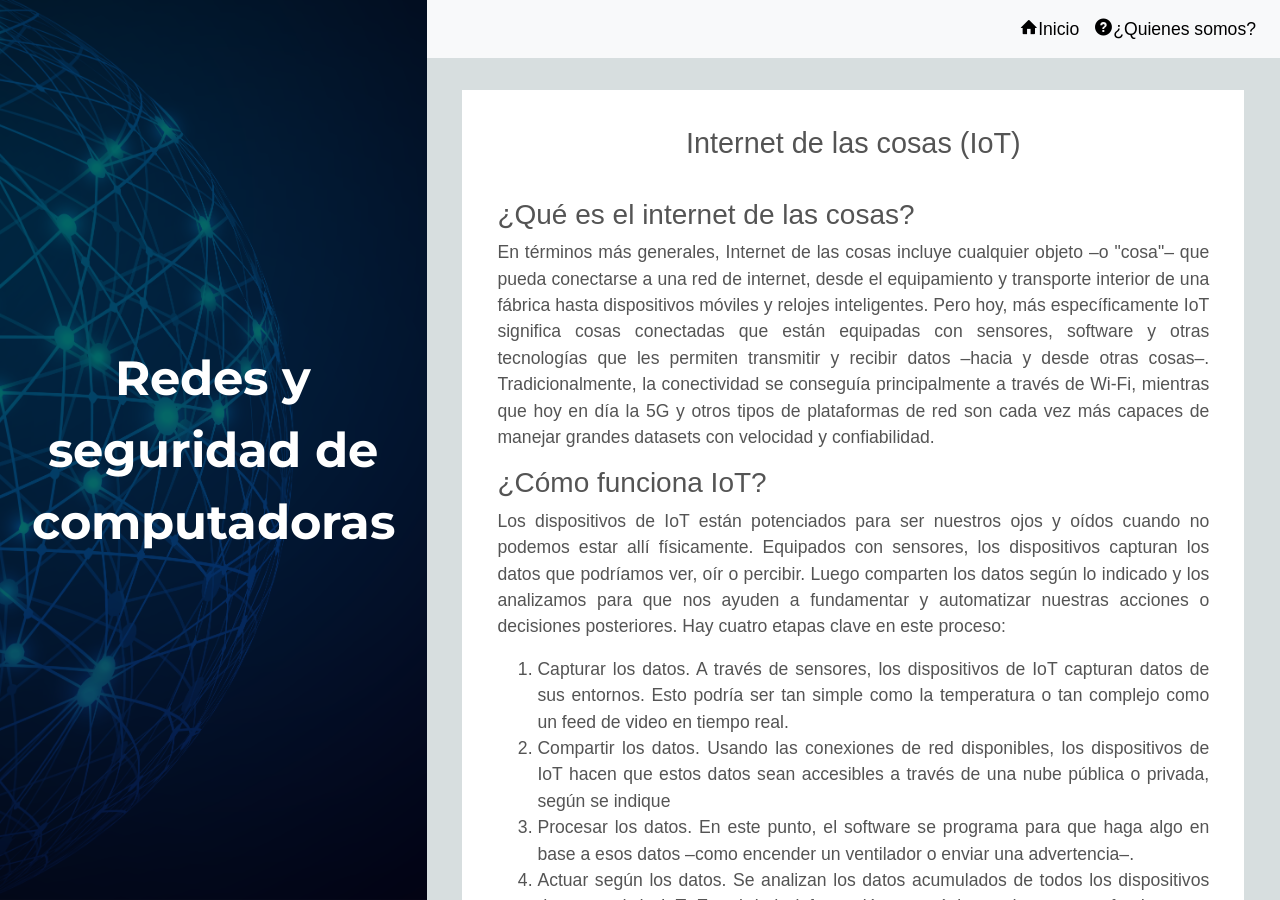
<file: Articulos/Iot/iot1.html>
<!DOCTYPE html>
<html lang="en">

<head>
  <meta charset="UTF-8">
  <meta name="viewport" content="width=device-width, initial-scale=1.0">
  <meta http-equiv="X-UA-Compatible" content="ie=edge">
  <link rel="stylesheet" href="../../css/bootstrap.min.css">
  <link rel="stylesheet" href="../../iconos/style.css" />
  <link rel="stylesheet" href="../../css/NewStyle.css" />
  <title>Redes y seguridad</title>

</head>

<body>

  <div class="container-fluid h-100">
    <div class="row h-100">

      <!-- Header para la version de escritorio (MD) -->
      <header class="col-12 col-md-4 no-gutters Header-Escritorio">
        <div class="row h-100 align-items-center Header-Img-Container no-gutters">
          <img src="../../img/background.png" alt="background">
          <div class="Header-Escritorio-Titulo">
            <span>Redes y seguridad de computadoras</span>
          </div>
        </div>
      </header>
      <!-- Fin Header escritorio -->

      <!-- Contenedor Derecho -->
      <div class="col-12 col-md-8 Cont-Articulos">

        <!-- Barra de navegacion -->
        <div class="row">
          <nav class="col-12 navbar navbar-expand-md navbar-light bg-light">
            <figure class="invisibleLogo logo">
              <h5>Redes y seguridad</h5>
            </figure>
            <button class="navbar-toggler" type="button" data-toggle="collapse" data-target="#navbarCollapse"
              aria-controls="navbarCollapse" aria-expanded="false" aria-label="Toggle navigation">
              <span class="navbar-toggler-icon"></span>
            </button>
            <div class="collapse navbar-collapse" id="navbarCollapse">
              <ul class="navbar-nav ml-auto">
                <li class="nav-item">
                  <a class="nav-link" href="../../index.html"><span class="nav-opcion"><span
                        class="icon-home"></span>Inicio</span></a>
                </li>
                <li class="nav-item">
                  <a class="nav-link" href="../Info.html"><span class="nav-opcion">
                    <span class="icon-help-with-circle"></span>¿Quienes somos?</span>
                  </a>
                </li>
              </ul>
            </div>
          </nav>
        </div>
        <!-- Fin barra de navegacion -->

        <!-- Contenedor articulo -->
        <div class="row justify-content-center">
          <div class="col-12 col-md-11 Full-Article-Container">

            <h1>
              Internet de las cosas (IoT)
            </h1>
            <h3>¿Qué es el internet de las cosas?</h3>
            <p>
              En términos más generales, Internet de las cosas incluye cualquier objeto –o "cosa"– que pueda conectarse a una red de internet,
              desde el equipamiento y transporte interior de una fábrica hasta dispositivos móviles y relojes inteligentes. Pero hoy, más
              específicamente IoT significa cosas conectadas que están equipadas con sensores, software y otras tecnologías que les permiten
              transmitir y recibir datos –hacia y desde otras cosas–. Tradicionalmente, la conectividad se conseguía principalmente a través
              de Wi-Fi, mientras que hoy en día la 5G y otros tipos de plataformas de red son cada vez más capaces de manejar grandes datasets
              con velocidad y confiabilidad.
            </p>
            <h3>¿Cómo funciona IoT?</h3>
            <p>
              Los dispositivos de IoT están potenciados para ser nuestros ojos y oídos cuando no podemos estar allí físicamente.
              Equipados con sensores, los dispositivos capturan los datos que podríamos ver, oír o percibir. Luego comparten los
              datos según lo indicado y los analizamos para que nos ayuden a fundamentar y automatizar nuestras acciones o decisiones posteriores.
              Hay cuatro etapas clave en este proceso:
            </p>
            <ol>
              <li>
                Capturar los datos. A través de sensores, los dispositivos de IoT capturan datos de sus entornos.
                Esto podría ser tan simple como la temperatura o tan complejo como un feed de video en tiempo real.
              </li>
              <li>
                Compartir los datos. Usando las conexiones de red disponibles, los dispositivos de IoT hacen que
                estos datos sean accesibles a través de una nube pública o privada, según se indique
              </li>
              <li>
                Procesar los datos. En este punto, el software se programa para que haga algo en base a esos
                datos –como encender un ventilador o enviar una advertencia–.
              </li>
              <li>
                Actuar según los datos. Se analizan los datos acumulados de todos los dispositivos de una red de IoT.
                Esto brinda información estratégica poderosa para fundamentar acciones y decisiones de negocio confiables.
              </li>
            </ol>
            <h3>Evolución del internet de las cosas</h3>
            <p>
              Los dispositivos de IoT generan más de 40 zettabytes de datos por año –lo cual equivale a 40 billones de gigabytes–.
              Aunque no podemos cuantificar realmente los datos digitales en términos físicos, podemos decir que si todos esos
              datos se convirtieran a floppy disks de los años 90 –y estuvieran puestos sobre una alfombra – cubrirían más de
              la mitad de la superficie terrestre. Para que IoT evolucionara, un conjunto específico de tecnologías debía unirse
              y avanzar al mismo tiempo. Y al modo del huevo y la gallina, puede ser difícil decir qué desarrollo tecnológico
              vino primero en la evolución de IoT.
            </p>
            <ol>
              <li>
                <strong>Conectividad:</strong> este enorme crecimiento del volumen de datos de IoT solo podría haber ocurrido con una conectividad a
                internet y en la nube lo suficientemente robusta como para enviarlos y recibirlos. Actualmente, muchos dispositivos
                de IoT dependen de una red local de Wi-Fi en su capacidad de transmitir datos complejos y voluminosos. Pero a medida
                que el 5G y otras redes celulares mejoran, un artículo reciente de McKinsey describe el impacto que puede tener y
                cómo puede desligar a los dispositivos de IoT de las redes de Wi-Fi.
              </li>
              <li>
                <strong>Tecnología de sensores:</strong> con el constante aumento en la demanda de innovación de sensores de IoT, el mercado pasó de unos pocos
                y costosos proveedores de nicho a ser una industria de fabricación de sensores altamente globalizada y competitiva en los precios.
                Desde 2004, el promedio de precio de los sensores de IoT ha caído más de un 70%, acompañado de un aumento de la demanda en la mejora
                de la funcionalidad y diversidad de estos productos.  Se espera que los 40 zettabytes de datos que actualmente generan los dispositivos
                de IoT casi se dupliquen en los próximos cinco años –y exponencialmente luego de eso–. Para usar y aprovechar todos esos datos, las
                empresas modernas exigen cada vez mayor cantidad de memoria y poder de procesamiento. La carrera para lograr esto ha sido rápida y
                competitiva, y ha impulsado la creciente relevancia y aplicabilidad de IoT.
              </li>
              <li>
                <strong>Inteligencia artificial y machine learning:</strong> estas tecnologías les brindan a las empresas la capacidad no solo de gestionar y procesar
                grandes cantidades de datos de IoT, sino también de analizarlos y aprender de ellos. Big Data es la comida favorita de IA y machine
                learning. Cuanto más grandes y diversos sean los datasets, más sólida y precisa será la información estratégica e inteligencia que
                pueden brindar las analíticas avanzadas potenciadas por IA. El ascenso de los dispositivos de IoT ha crecido mucho, junto con el avance
                de la inteligencia artificial y su apetito por los datos que ellos entregan.
              </li>
              <li>
                <strong>Computación en la nube:</strong> así como la conectividad era parte integral del desarrollo de internet de las cosas, el ascenso de la computación
                en nube también ha estado estrechamente ligado a su evolución. Con la capacidad de brindar poder de procesamiento y almacenamiento de alto
                volumen on-demand, los servicios de IoT en la nube allanaron el camino para que los dispositivos de IoT recopilaran y transmitieran datasets
                cada vez más grandes y complejos. Las soluciones en nubes privadas también han hecho posible que las empresas gestionen mayores volúmenes y
                tipos de datos de IoT al tiempo que mantienen la seguridad de un sistema cerrado. 
              </li>
            </ol>
            <img src="../../img/Iot/iot1.jpg" alt="Diagrama Iot"/>

          </div>
          <nav aria-label="Page navigation example">
            <ul class="pagination">
              <li class="page-item disabled">
                <a class="page-link" href="#" aria-label="Previous">
                  <span aria-hidden="true">&laquo;</span>
                </a>
              </li>
              <li class="page-item active"><a class="page-link" href="#">1</a></li>
              <li class="page-item"><a class="page-link" href="./iot2.html">2</a></li>
              <li class="page-item">
                <a class="page-link" href="./iot2.html" aria-label="Next">
                  <span aria-hidden="true">&raquo;</span>
                </a>
              </li>
            </ul>
          </nav>
        </div>
        <!-- Fin contenedor articulo -->

      </div>
      <!-- Fin Contenedor Derecho -->

    </div>
  </div>


  <script src="../../js/jquery-3.2.1.slim.min.js"></script>
  <script src="../../js/popper.min.js"></script>
  <script src="../../js/bootstrap.min.js"></script>
</body>

</html>
</file>
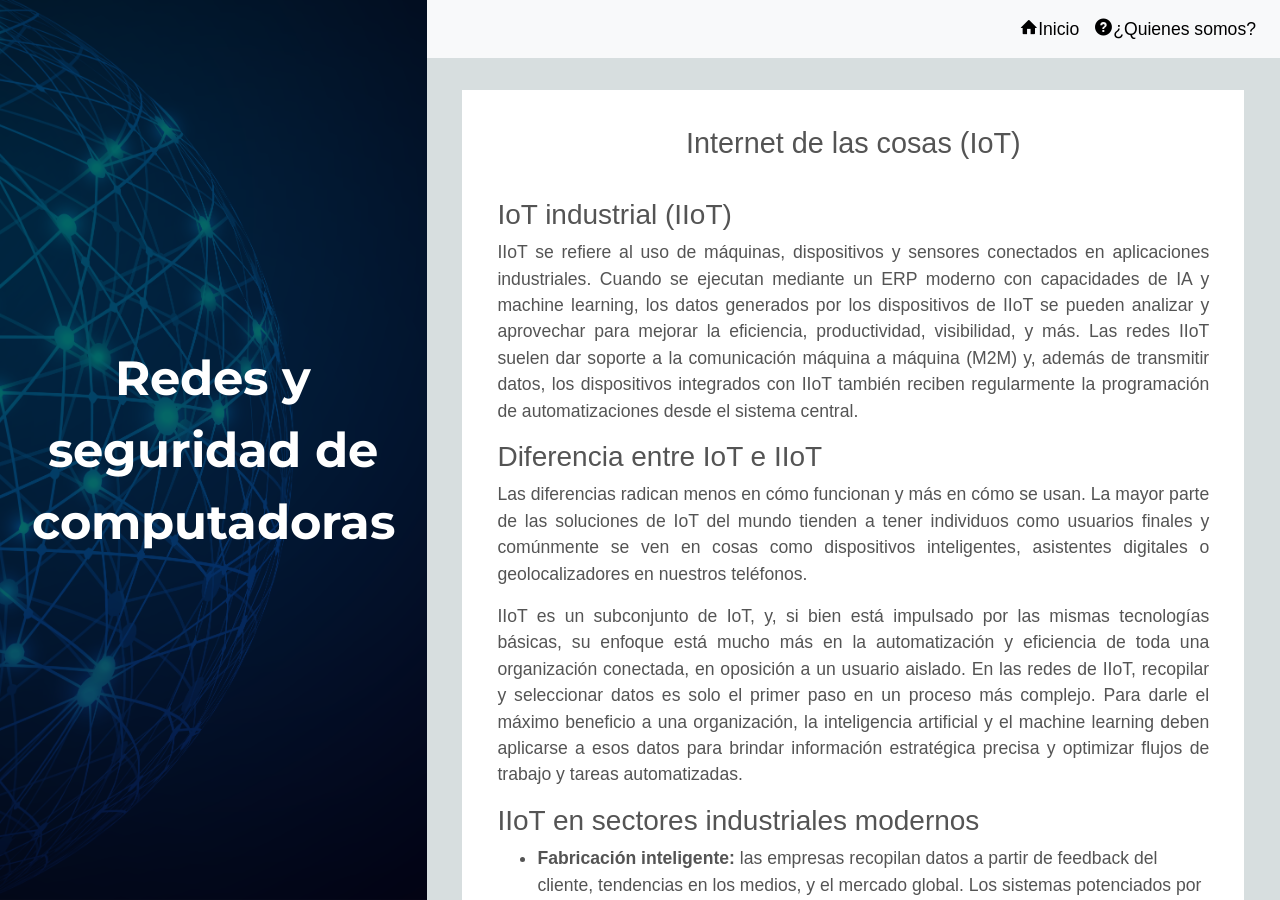
<file: Articulos/Iot/iot2.html>
<!DOCTYPE html>
<html lang="en">

<head>
  <meta charset="UTF-8">
  <meta name="viewport" content="width=device-width, initial-scale=1.0">
  <meta http-equiv="X-UA-Compatible" content="ie=edge">
  <link rel="stylesheet" href="../../css/bootstrap.min.css">
  <link rel="stylesheet" href="../../iconos/style.css" />
  <link rel="stylesheet" href="../../css/NewStyle.css" />
  <title>Redes y seguridad</title>

</head>

<body>

  <div class="container-fluid h-100">
    <div class="row h-100">

      <!-- Header para la version de escritorio (MD) -->
      <header class="col-12 col-md-4 no-gutters Header-Escritorio">
        <div class="row h-100 align-items-center Header-Img-Container no-gutters">
          <img src="../../img/background.png" alt="background">
          <div class="Header-Escritorio-Titulo">
            <span>Redes y seguridad de computadoras</span>
          </div>
        </div>
      </header>
      <!-- Fin Header escritorio -->

      <!-- Contenedor Derecho -->
      <div class="col-12 col-md-8 Cont-Articulos">

        <!-- Barra de navegacion -->
        <div class="row">
          <nav class="col-12 navbar navbar-expand-md navbar-light bg-light">
            <figure class="invisibleLogo logo">
              <h5>Redes y seguridad</h5>
            </figure>
            <button class="navbar-toggler" type="button" data-toggle="collapse" data-target="#navbarCollapse"
              aria-controls="navbarCollapse" aria-expanded="false" aria-label="Toggle navigation">
              <span class="navbar-toggler-icon"></span>
            </button>
            <div class="collapse navbar-collapse" id="navbarCollapse">
              <ul class="navbar-nav ml-auto">
                <li class="nav-item">
                  <a class="nav-link" href="../../index.html"><span class="nav-opcion"><span
                        class="icon-home"></span>Inicio</span></a>
                </li>
                <li class="nav-item">
                  <a class="nav-link" href="../Info.html"><span class="nav-opcion">
                    <span class="icon-help-with-circle"></span>¿Quienes somos?</span>
                  </a>
                </li>
              </ul>
            </div>
          </nav>
        </div>
        <!-- Fin barra de navegacion -->

        <!-- Contenedor articulo -->
        <div class="row justify-content-center">
          <div class="col-12 col-md-11 Full-Article-Container">

            <h1>
              Internet de las cosas (IoT)
            </h1>
            <h3>IoT industrial (IIoT)</h3>
            <p>
              IIoT se refiere al uso de máquinas, dispositivos y sensores conectados en aplicaciones industriales.
              Cuando se ejecutan mediante un ERP moderno con capacidades de IA y machine learning, los datos generados
              por los dispositivos de IIoT se pueden analizar y aprovechar para mejorar la eficiencia, productividad,
              visibilidad, y más. Las redes IIoT suelen dar soporte a la comunicación máquina a máquina (M2M) y, además
              de transmitir datos, los dispositivos integrados con IIoT también reciben regularmente la programación de
              automatizaciones desde el sistema central.
            </p>
            <h3>Diferencia entre IoT e IIoT</h3>
            <p>
              Las diferencias radican menos en cómo funcionan y más en cómo se usan. La mayor parte de las soluciones de
              IoT del mundo tienden a tener individuos como usuarios finales y comúnmente se ven en cosas como dispositivos
              inteligentes, asistentes digitales o geolocalizadores en nuestros teléfonos.
            </p>
            <p>
              IIoT es un subconjunto de IoT, y, si bien está impulsado por las mismas tecnologías básicas, su enfoque está mucho más en la automatización
              y eficiencia de toda una organización conectada, en oposición a un usuario aislado. En las redes de IIoT, recopilar y
              seleccionar datos es solo el primer paso en un proceso más complejo. Para darle el máximo beneficio a una organización,
              la inteligencia artificial y el machine learning deben aplicarse a esos datos para brindar información estratégica precisa
              y optimizar flujos de trabajo y tareas automatizadas.
            </p>
            <h3>IIoT en sectores industriales modernos</h3>
            <ul>
              <li>
                <strong>Fabricación inteligente:</strong> las empresas recopilan datos a partir de feedback del cliente, tendencias en los medios, y el mercado global.
                Los sistemas potenciados por IA pueden amalgamar estos y otros datos relevantes para fundamentar el desarrollo y el control
                de calidad del producto. en base a esta información estratégica, se puede automatizar una red de IIoT de máquinas y dispositivos
                robóticos para optimizar la fabricación de productos en fábricas inteligentes.
              </li>
              <li>
                <strong>Cadenas de suministro resilientes:</strong>  las redes de IIoT –y los sistemas potenciados por IA que las operan– les permiten a los gerentes de
                cadena de suministro saber cosas como dónde están sus productos, qué proveedores los tienen y cuántos hay en stock. Los dispositivos y
                máquinas de IIoT también pueden programarse sobre la marcha para que se adapten en tiempo real a los acontecimientos y disrupciones, lo
                cual les da a las empresas planificación incorporada para contingencias y una ventaja competitiva y resiliente .
              </li>
              <li>
                <strong>Logística inteligente:</strong> el efecto Amazon es un término que describe la creciente expectativa de los consumidores sobre la entrega gratuita
                al día siguiente de prácticamente cualquier cosa que pidan. Para competir y cumplir con esta expectativa, los proveedores de logística han
                tenido que dispersar geográficamente sus inventarios y sumar socios de logística tercerizada (3PL). Las soluciones de IoT de una red de
                logística ayudan a los gerentes a mantener una vista centralizada de cada vehículo de su flota –ya sea un dron o un barco de carga–.
                Los datos en tiempo real de los sensores de IoT pueden ayudar a amalgamar cargas, minimizar desperdicios y acelerar entregas.
              </li>
              <li>
                <strong>Cuidado de la salud:</strong> por el lado de los pacientes, los monitores y portátiles de IoT pueden ayudarlos a sentir que tienen más
                control de sus cuidados, al tiempo que están conectados con su proveedor de cuidado de la salud. Por el lado de los médicos,
                los datos suministrados por estos dispositivos pueden ofrecer una imagen más completa de la salud del paciente. El resultado es
                un enfoque mejor fundamentado y minucioso de diagnósticos, tratamiento y bienestar general.
              </li>
              <li>
                <strong>Agricultura:</strong> para los negocios que dependen del clima y las fuerzas naturales, cualquier herramienta que ayude a reducir el riesgo y
                la vulnerabilidad es un agregado bienvenido. La revista Forbes señala que el sector agrícola moderno está adoptando cada vez
                más soluciones de IoT y que “actualmente hay miles de sensores desplegados para mejorar la sostenibilidad del agua, la imagen,
                la producción y la facilidad en la agricultura”.
              </li>
            </ul>
            <iframe width="560" height="315" src="https://www.youtube.com/embed/HmbUJEShA-8" title="YouTube video player" frameborder="0" allow="accelerometer; autoplay; clipboard-write; encrypted-media; gyroscope; picture-in-picture" allowfullscreen></iframe>
            <br />
            <h3>Beneficios principales de soluciones de IIoT</h3>
            <ol>
              <li>
                <strong>Agilidad mejorada: </strong>cuando los dispositivos de IIoT comparten datos en tiempo real, contribuyen a una red de inteligencia que
                reúne, analiza y aprende continuamente de los datos. Esto permite que las empresas respondan a las oportunidades –y al riesgo– con rapidez y
                decisión. Y esos mismos dispositivos no solo envían datos, sino que también pueden recibir instrucciones basadas en el análisis de datos para
                adaptar y optimizar sus flujos de trabajo automatizados.
              </li>
              <li>
                <strong>Máquinas mas sanas: </strong>los dispositivos y máquinas de una red de IoT transmiten continuamente registros operativos y
                datos de rendimiento. Los algoritmos de IA y machine learning usan los datos de estos sensores para obtener información estratégica
                valiosa sobre mantenimiento predictivo. De hecho, según McKinsey, "el mantenimiento predictivo normalmente reduce el tiempo de inactividad
                de las máquinas entre un 30% y un 50% y aumenta la vida útil de las máquinas entre un 20% y un 40%".
              </li>
              <li>
                <strong>Mayor eficiencia: </strong>desafortunadamente, “si no está roto” suele ser la postura que adoptan las empresas al priorizar sus
                necesidades operativas. Esta actitud puede llevar a procesos heredados ineficientes que ya pasaron su mejor momento. Cuando una red
                operativa incorpora dispositivos de IoT, los datos que ellos recopilan y transmiten son totalmente objetivos. La aplicación de
                analíticas avanzadas a dichos datos conduce a recomendaciones y estrategias continuas para actualizar procesos, optimizar tareas
                y lograr mayor eficiencia.
              </li>
              <li>
                <strong>Gestión de inventario más inteligente: </strong>a principios de 2020, las empresas de Estados Unidos ya habían pasado unos
                años sorteando incertidumbres políticas y comerciales. Para muchos, la pandemia solo sirvió para evidenciar cuán vulnerables y
                reactivos se habían vuelto sus sistemas de gestión de inventario. Cuando se conectan a una red de IoT, dispositivos tales como
                las impresoras aditivas (3D) pueden reducir la dependencia de socios de fabricación externos y permitirles a las empresas retener
                inventarios virtuales y fabricar los productos que necesitan –on-demand–. 
              </li>
              <li>
                <strong>Trabajadores más seguros: </strong>en cualquier entorno industrial, siempre existe el peligro de lesiones o agotamiento.
                Hoy en día, muchas empresas están reduciendo este riesgo con el uso de dispositivos de IoT para seguridad en el lugar de trabajo.
                Ellos pueden enviar advertencias a través de unidades portátiles tales como headsets de RV, o monitorear los patrones en curso del
                lugar de trabajo para reestructurar las plantas de fábrica y almacén para que sean más seguros y ergonómicos.
              </li>
              <li>
                <string>Mejor servicio al cliente: </string>las redes de IIoT conectan más que solo dispositivos y máquinas dentro de un negocio
                –también integran la experiencia y el aporte del cliente–.  Esta integración da como resultado experiencias de compra más fluidas,
                una logística más transparente y personalizada y una mayor capacidad para incorporar feedback y preferencias del cliente dentro de
                la fabricación y el desarrollo de nuevos productos.   Una interacción significativa y en tiempo real con los clientes conduce a un
                modelo de negocio más competitivo y resiliente.
              </li>
            </ol><br />
            <h5>Referencias</h5>
            <ul>
              <li><a href="https://www.sap.com/latinamerica/insights/what-is-iot-internet-of-things.html" target="_blank">¿Qué es internet de las cosas? (2020). SAP.</a></li>
              <li><a href="https://www.redhat.com/es/topics/internet-of-things/what-is-iot" target="_blank">Internet de las cosas (2019). Red Hat.</a></li>
            </ul>

          </div>
          <nav aria-label="Page navigation example">
            <ul class="pagination">
              <li class="page-item">
                <a class="page-link" href="./iot1.html" aria-label="Previous">
                  <span aria-hidden="true">&laquo;</span>
                </a>
              </li>
              <li class="page-item"><a class="page-link" href="./iot1.html">1</a></li>
              <li class="page-item active"><a class="page-link" href="#">2</a></li>
              <li class="page-item disabled">
                <a class="page-link" href="#" aria-label="Next">
                  <span aria-hidden="true">&raquo;</span>
                </a>
              </li>
            </ul>
          </nav>
        </div>
        <!-- Fin contenedor articulo -->

      </div>
      <!-- Fin Contenedor Derecho -->

    </div>
  </div>


  <script src="../../js/jquery-3.2.1.slim.min.js"></script>
  <script src="../../js/popper.min.js"></script>
  <script src="../../js/bootstrap.min.js"></script>
</body>

</html>
</file>
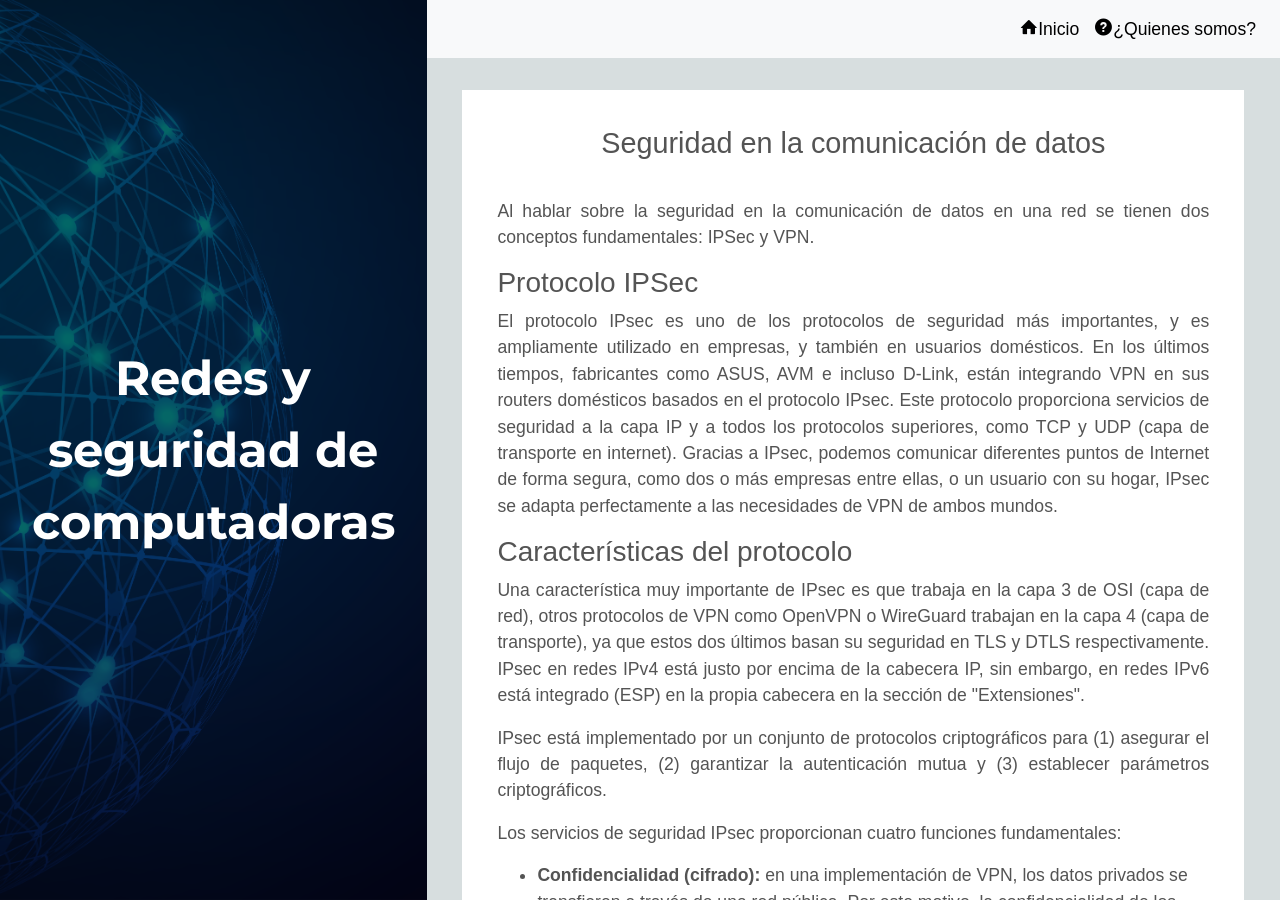
<file: Articulos/SeguridadComunicacion/seguridad1.html>
<!DOCTYPE html>
<html lang="en">

<head>
  <meta charset="UTF-8">
  <meta name="viewport" content="width=device-width, initial-scale=1.0">
  <meta http-equiv="X-UA-Compatible" content="ie=edge">
  <link rel="stylesheet" href="../../css/bootstrap.min.css">
  <link rel="stylesheet" href="../../iconos/style.css" />
  <link rel="stylesheet" href="../../css/NewStyle.css" />
  <title>Redes y seguridad</title>

</head>

<body>

  <div class="container-fluid h-100">
    <div class="row h-100">

      <!-- Header para la version de escritorio (MD) -->
      <header class="col-12 col-md-4 no-gutters Header-Escritorio">
        <div class="row h-100 align-items-center Header-Img-Container no-gutters">
          <img src="../../img/background.png" alt="background">
          <div class="Header-Escritorio-Titulo">
            <span>Redes y seguridad de computadoras</span>
          </div>
        </div>
      </header>
      <!-- Fin Header escritorio -->

      <!-- Contenedor Derecho -->
      <div class="col-12 col-md-8 Cont-Articulos">

        <!-- Barra de navegacion -->
        <div class="row">
          <nav class="col-12 navbar navbar-expand-md navbar-light bg-light">
            <figure class="invisibleLogo logo">
              <h5>Redes y seguridad</h5>
            </figure>
            <button class="navbar-toggler" type="button" data-toggle="collapse" data-target="#navbarCollapse"
              aria-controls="navbarCollapse" aria-expanded="false" aria-label="Toggle navigation">
              <span class="navbar-toggler-icon"></span>
            </button>
            <div class="collapse navbar-collapse" id="navbarCollapse">
              <ul class="navbar-nav ml-auto">
                <li class="nav-item">
                  <a class="nav-link" href="../../index.html"><span class="nav-opcion"><span
                        class="icon-home"></span>Inicio</span></a>
                </li>
                <li class="nav-item">
                  <a class="nav-link" href="../Info.html"><span class="nav-opcion">
                    <span class="icon-help-with-circle"></span>¿Quienes somos?</span>
                  </a>
                </li>
              </ul>
            </div>
          </nav>
        </div>
        <!-- Fin barra de navegacion -->

        <!-- Contenedor articulo -->
        <div class="row justify-content-center">
          <div class="col-12 col-md-11 Full-Article-Container">

            <h1>
              Seguridad en la comunicación de datos
            </h1>
            <p>
              Al hablar sobre la seguridad en la comunicación de datos en una red se tienen dos conceptos fundamentales: IPSec y VPN.
            </p>
            <h3>Protocolo IPSec</h3>
            <p>
              El protocolo IPsec es uno de los protocolos de seguridad más importantes, y es ampliamente utilizado en empresas, y
              también en usuarios domésticos. En los últimos tiempos, fabricantes como ASUS, AVM e incluso D-Link, están integrando
              VPN en sus routers domésticos basados en el protocolo IPsec. Este protocolo proporciona servicios de seguridad a la
              capa IP y a todos los protocolos superiores, como TCP y UDP (capa de transporte en internet). Gracias a IPsec,
              podemos comunicar diferentes puntos de Internet de forma segura, como dos o más empresas entre ellas, o un usuario con
              su hogar, IPsec se adapta perfectamente a las necesidades de VPN de ambos mundos.
            </p>
            <h3>Características del protocolo</h3>
            <p>
              Una característica muy importante de IPsec es que trabaja en la capa 3 de OSI (capa de red), otros protocolos de
              VPN como OpenVPN o WireGuard trabajan en la capa 4 (capa de transporte), ya que estos dos últimos basan su seguridad
              en TLS y DTLS respectivamente. IPsec en redes IPv4 está justo por encima de la cabecera IP, sin embargo, en redes IPv6
              está integrado (ESP) en la propia cabecera en la sección de "Extensiones".
            </p>
            <p>
              IPsec está implementado por un conjunto de protocolos criptográficos para (1) asegurar el flujo de paquetes,
              (2) garantizar la autenticación mutua y (3) establecer parámetros criptográficos.
            </p>
            <p>
              Los servicios de seguridad IPsec proporcionan cuatro funciones fundamentales:
            </p>
            <ul>
              <li>
                <strong>Confidencialidad (cifrado):</strong> en una implementación de VPN, los datos privados se transfieren a través de una red pública.
                Por este motivo, la confidencialidad de los datos es fundamental. Esto se puede lograr mediante el cifrado de los datos
                antes de transmitirlos a través de la red. Este es el proceso de tomar todos los datos que una computadora envía a otra
                y codificarlos de una manera que solo la otra computadora pueda decodificar.
              </li>
              <li>
                <strong>Integridad de datos:</strong> el receptor puede verificar que los datos se hayan transmitido a través de Internet sin sufrir ningún
                tipo de modificaciones ni alteraciones. Si bien es importante que los datos a través de una red pública estén cifrados,
                también es importante verificar que no se hayan modificado cuando estaban en tránsito.
              </li>
              <li>
                <strong>Autenticación:</strong> verifica la identidad del origen de los datos que se envían. Esto es necesario para la protección contra
                distintos ataques que dependen de la suplantación de identidad del emisor. IPsec utiliza el intercambio de claves de Internet
                (IKE) para autenticar a los usuarios y dispositivos que pueden llevar a cabo la comunicación de manera independiente.
              </li>
              <li>
                <strong>Protección antirreproducción:</strong> es la capacidad de detectar y rechazar los paquetes reproducidos, y ayuda a prevenir la suplantación de
                identidad. Verifica que cada paquete sea único y no esté duplicado. Los paquetes IPsec se protegen mediante la comparación del número
                de secuencia de los paquetes recibidos con una ventana deslizante en el host de destino o el gateway de seguridad. Se considera que
                un paquete que tiene un número de secuencia anterior a la ventana deslizante tiene un retraso o está duplicado.
              </li>
            </ul>
            <p>
              Seguidamente, otra característica muy importante de IPsec, es que permite dos arquitecturas de VPN: tanto VPN de acceso remoto
              como también VPN site-to-site. En cuanto a la negociación de la criptografía, IPsec integra un sistema de negociación
              para que los equipos finales negocien el mejor cifrado posible que soporten, acordar las claves de intercambio, y
              elegir los algoritmos de cifrado que tengan en común. Dependiendo de la cabecera de IPsec usada (AH o ESP), podremos
              comprobar solamente la autenticidad del paquete, o cifrar la carga útil de todo el paquete IP y comprobar también su autenticidad.
            </p>
            <p>
              Cuando dos hosts han establecido una sesión IPsec, los segmentos TCP y datagramas UDP son enviados entre ellos cifrados y
              autenticados, además, se comprueba la integridad también para evitar que alguien lo pueda haber modificado.
              Por lo tanto, IPsec garantiza la seguridad de las comunicaciones.
            </p>
            <p>
              Algunas ventajas de IPsec es que está apoyado por todos los estándares de la IETF, y proporciona un «estándar» de VPN por
              lo que todos los dispositivos deberían ser compatibles. IPSec está recibiendo un apoyo muy importante de todos los equipos
              de comunicaciones, ya que es el «estándar» de VPN, mucho más utilizado que OpenVPN o WireGuard. Todas las versiones de
              sistemas operativos para PC como Windows o Linux, MacOS para equipos Apple, y también Android y iOS soportan el protocolo
              IPsec. Además, otra característica muy importante, es que, al ser un estándar, hay interoperabilidad entre fabricantes,
              lo cual constituye una garantía para los usuarios. Otra característica destacable de IPSec es su carácter de estándar
              abierto, y se complementa perfectamente con la tecnología PKI (Infraestructura de Clave Pública).
            </p>
            <img src="../../img/SeguridadComunicacion/seguridad1.png" alt="Diagrama IPSec"/>
            <br />
            <h3>Modos de funcionamiento</h3>
            <h5>Modo transporte</h5>
            <p>
              En modo transporte, sólo la carga útil (los datos que se transfieren) del paquete IP es cifrada y/o autenticada.
              El enrutamiento permanece intacto, ya que no se modifica ni se cifra la cabecera IP; sin embargo, cuando se utiliza
              la cabecera de autenticación (AH), las direcciones IP no pueden ser traducidas, ya que eso invalidaría el hash.
              Las capas de transporte y aplicación están siempre aseguradas por un hash, de forma que no pueden ser modificadas
              de ninguna manera (por ejemplo traduciendo los números de puerto TCP y UDP). El modo transporte se utiliza para
              comunicaciones ordenador a ordenador.
            </p>
            <h5>Modo túnel</h5>
            <p>
              En el modo túnel, todo el paquete IP (datos más cabeceras del mensaje) es cifrado y/o autenticado.
              Debe ser entonces encapsulado en un nuevo paquete IP para que funcione el enrutamiento. El modo túnel
              se utiliza para comunicaciones red a red (túneles seguros entre routers, p.e. para VPNs) o comunicaciones
              ordenador a red u ordenador a ordenador sobre Internet. El propósito de este modo es establecer una
              comunicación segura entre dos redes remotas sobre un canal inseguro.
            </p>

          </div>
          <nav aria-label="Page navigation example">
            <ul class="pagination">
              <li class="page-item disabled">
                <a class="page-link" href="#" aria-label="Previous">
                  <span aria-hidden="true">&laquo;</span>
                </a>
              </li>
              <li class="page-item active"><a class="page-link" href="#">1</a></li>
              <li class="page-item"><a class="page-link" href="./seguridad2.html">2</a></li>
              <li class="page-item"><a class="page-link" href="./seguridad3.html">3</a></li>
              <li class="page-item">
                <a class="page-link" href="#" aria-label="Next">
                  <span aria-hidden="true">&raquo;</span>
                </a>
              </li>
            </ul>
          </nav>
        </div>
        <!-- Fin contenedor articulo -->

      </div>
      <!-- Fin Contenedor Derecho -->

    </div>
  </div>


  <script src="../../js/jquery-3.2.1.slim.min.js"></script>
  <script src="../../js/popper.min.js"></script>
  <script src="../../js/bootstrap.min.js"></script>
</body>

</html>
</file>
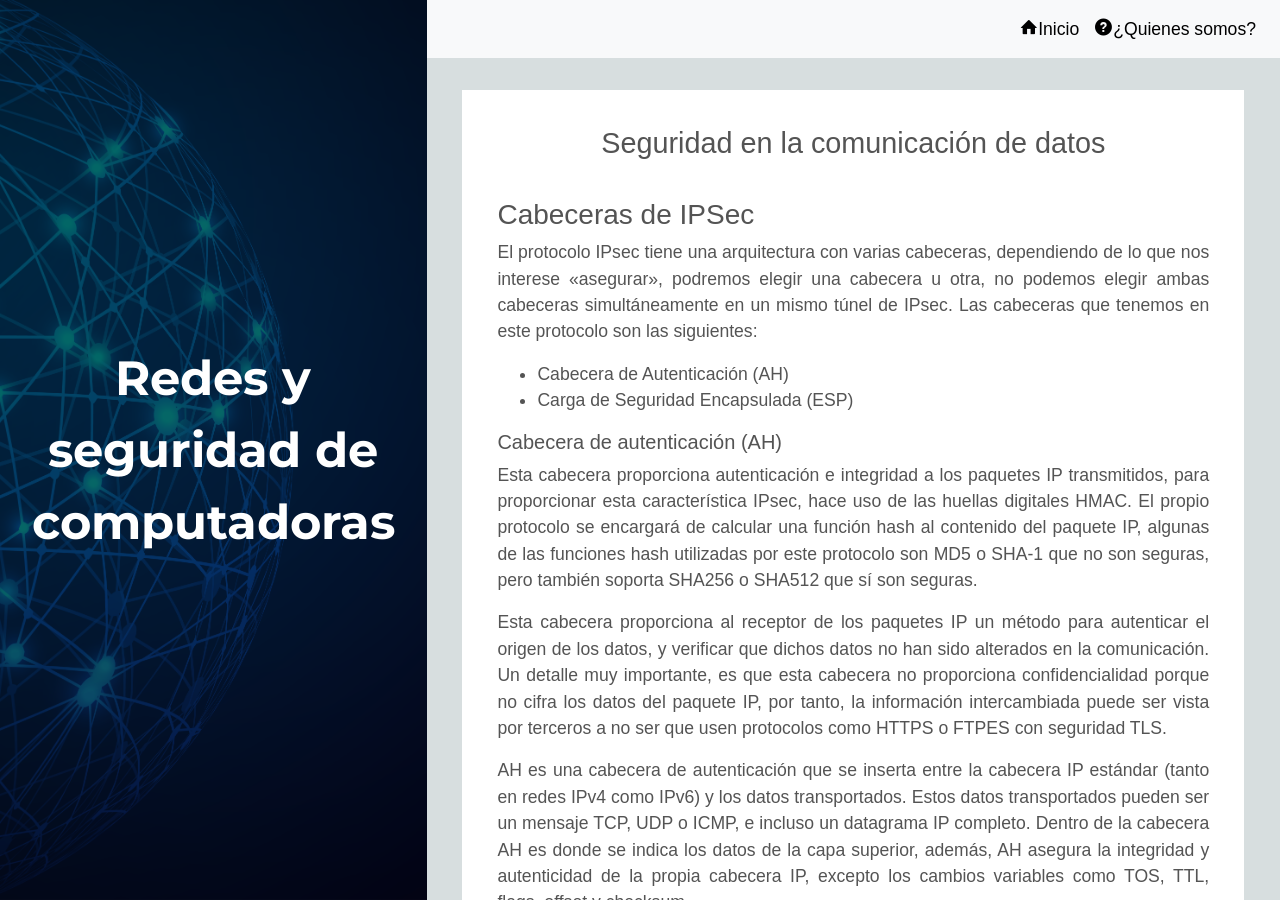
<file: Articulos/SeguridadComunicacion/seguridad2.html>
<!DOCTYPE html>
<html lang="en">

<head>
  <meta charset="UTF-8">
  <meta name="viewport" content="width=device-width, initial-scale=1.0">
  <meta http-equiv="X-UA-Compatible" content="ie=edge">
  <link rel="stylesheet" href="../../css/bootstrap.min.css">
  <link rel="stylesheet" href="../../iconos/style.css" />
  <link rel="stylesheet" href="../../css/NewStyle.css" />
  <title>Redes y seguridad</title>

</head>

<body>

  <div class="container-fluid h-100">
    <div class="row h-100">

      <!-- Header para la version de escritorio (MD) -->
      <header class="col-12 col-md-4 no-gutters Header-Escritorio">
        <div class="row h-100 align-items-center Header-Img-Container no-gutters">
          <img src="../../img/background.png" alt="background">
          <div class="Header-Escritorio-Titulo">
            <span>Redes y seguridad de computadoras</span>
          </div>
        </div>
      </header>
      <!-- Fin Header escritorio -->

      <!-- Contenedor Derecho -->
      <div class="col-12 col-md-8 Cont-Articulos">

        <!-- Barra de navegacion -->
        <div class="row">
          <nav class="col-12 navbar navbar-expand-md navbar-light bg-light">
            <figure class="invisibleLogo logo">
              <h5>Redes y seguridad</h5>
            </figure>
            <button class="navbar-toggler" type="button" data-toggle="collapse" data-target="#navbarCollapse"
              aria-controls="navbarCollapse" aria-expanded="false" aria-label="Toggle navigation">
              <span class="navbar-toggler-icon"></span>
            </button>
            <div class="collapse navbar-collapse" id="navbarCollapse">
              <ul class="navbar-nav ml-auto">
                <li class="nav-item">
                  <a class="nav-link" href="../../index.html"><span class="nav-opcion"><span
                        class="icon-home"></span>Inicio</span></a>
                </li>
                <li class="nav-item">
                  <a class="nav-link" href="../Info.html"><span class="nav-opcion">
                    <span class="icon-help-with-circle"></span>¿Quienes somos?</span>
                  </a>
                </li>
              </ul>
            </div>
          </nav>
        </div>
        <!-- Fin barra de navegacion -->

        <!-- Contenedor articulo -->
        <div class="row justify-content-center">
          <div class="col-12 col-md-11 Full-Article-Container">

            <h1>
              Seguridad en la comunicación de datos
            </h1>
            <h3>Cabeceras de IPSec</h3>
            <p>
              El protocolo IPsec tiene una arquitectura con varias cabeceras, dependiendo de lo que nos interese «asegurar»,
              podremos elegir una cabecera u otra, no podemos elegir ambas cabeceras simultáneamente en un mismo túnel de IPsec.
              Las cabeceras que tenemos en este protocolo son las siguientes:
            </p>
            <ul>
              <li>Cabecera de Autenticación (AH)</li>
              <li>Carga de Seguridad Encapsulada (ESP)</li>
            </ul>
            <h5>Cabecera de autenticación (AH)</h5>
            <p>
              Esta cabecera proporciona autenticación e integridad a los paquetes IP transmitidos, para proporcionar esta característica IPsec,
              hace uso de las huellas digitales HMAC. El propio protocolo se encargará de calcular una función hash al contenido del paquete IP,
              algunas de las funciones hash utilizadas por este protocolo son MD5 o SHA-1 que no son seguras, pero también soporta SHA256
              o SHA512 que sí son seguras.
            </p>
            <p>
              Esta cabecera proporciona al receptor de los paquetes IP un método para autenticar el origen de los datos, y
              verificar que dichos datos no han sido alterados en la comunicación. Un detalle muy importante, es que esta
              cabecera no proporciona confidencialidad porque no cifra los datos del paquete IP, por tanto, la información
              intercambiada puede ser vista por terceros a no ser que usen protocolos como HTTPS o FTPES con seguridad TLS.
            </p>
            <p>
              AH es una cabecera de autenticación que se inserta entre la cabecera IP estándar (tanto en redes IPv4 como IPv6) y los datos transportados.
              Estos datos transportados pueden ser un mensaje TCP, UDP o ICMP, e incluso un datagrama IP completo. Dentro de la cabecera AH es donde
              se indica los datos de la capa superior, además, AH asegura la integridad y autenticidad de la propia cabecera IP, excepto los cambios
              variables como TOS, TTL, flags, offset y checksum.
            </p>
            <img src="../../img/SeguridadComunicacion/seguridad2.webp" alt="Diagrama AH" />
            <p>
              El funcionamiento del protocolo AH es el siguiente:
            </p>
            <ol>
              <li>
                El emisor calcula la función hash a partir del mensaje a transmitir. Se copiará a la cabecera AH en el campo «Datos de autenticación».
              </li>
              <li>
                Se transmiten los datos vía Internet.
              </li>
              <li>
                Cuando el paquete llega al receptor, aplicará la función hash y la comparará con la que ya tenía (ambos tienen la misma clave secreta compartida).
              </li>
            </ol>
            <p>
              Si las huellas digitales coinciden, significa que el datagrama no ha sido modificado, de lo contrario, podremos afirmar que han manipulado la información.
            </p>
            <br />
            <h5>Carga de seguridad encapsulada (ESP)</h5>
            <p>
              La Carga de Seguridad Encapsulada, o también conocida como ESP, ofrece autenticación, integridad y confidencialidad de los datos
              transmitidos a través de IPsec. Es decir, en este caso sí estaremos cifrando todo el campo de datos para que todas las comunicaciones
              sean confidenciales, a diferencia de AH que no cifra el mensaje transmitido. Para conseguir estas características de seguridad,
              se hace un intercambio de llaves públicas haciendo uso de Diffie-Hellmann para asegurar la comunicación entre ambos hosts.
            </p>
            <p>
              La función principal del protocolo ESP integrado en IPsec, es proporcionar confidencialidad a los datos, para poder hacerlo,
              ESP define el cifrado y la forma en la que se ubicarán los datos en un nuevo datagrama IP. Para proporcionar autenticación e
              integridad, ESP usa mecanismos parecidos a AH. Debido a que ESP proporciona más funciones que AH, el formato de la cabecera es
              más complejo: este formato consta de una cabecera y una cola (que se coloca al final del paquete), por tanto, ESP «rodea» a los
              datos transportados. Respecto a los datos, ESP permite utilizar cualquier protocolo IP, por ejemplo, TCP, UDP, ICMP e incluso
              un paquete IP completo.
            </p>
            <p>
              La estructura de un paquete ESP es la siguiente:
            </p>
            <img src="../../img/SeguridadComunicacion/seguridad3.webp" alt="Diagrama ESP" />
            <p>
              ESP pertenece al nivel de red dentro de TCP/IP. El área de datos queda totalmente cifrada, también se
              podría autenticar el propio datagrama para proporcionar mayor seguridad. El cifrado de los datos se realiza
              mediante algoritmos de clave simétrica, habitualmente se usan cifrados en bloque (como AES), el cifrado de los
              datos se hacen mediante múltiplos del tamaño del bloque, por este motivo tenemos el «Padding», un campo de relleno.
            </p>
            <p>
              Para cifrar los datos, primero el emisor cifra el mensaje original usando una clave y lo introduce en un nuevo datagrama IP
              (que es protegido por la cabecera ESP). En el hipotético caso de que alguien intercepte el mensaje (Man In The Middle),
              sólo obtendrá datos sin sentido ya que no tiene la clave secreta para descifrar el mensaje. Cuando el mensaje llegue al
              destino, éste aplicará la clave secreta sobre los datos y descifrará el paquete.
            </p>
            <p>
              El algoritmo más utilizado es AES en todas sus versiones (128 y 256bits) y en sus distintos modos de cifrado como AES-CBC, AES-CFB y
              AES-OFB. No obstante, es recomendable hacer uso de AES-GCM que nos proporcionará AEAD y es mucho más seguro que los demás.
              Por tanto, es fundamental usar un buen algoritmo de cifrado para proteger todos los datos, la distribución de las claves
              de forma segura será muy importante. Un tema delicado es que a ambos lados de la comunicación se pongan de acuerdo con
              los algoritmos y la autenticación, de esto se encargará el protocolo IKE.
            </p>
            <h3>Servicios de seguridad ofrecidos por IPSec</h3>
            <h5>Confidencialidad</h5>
            <p>
              El servicio de confidencialidad se obtiene mediante la función de cifrado incluida en el protocolo ESP.
              En este caso es recomendable activar la opción de autenticación, ya que, si no se garantiza la integridad
              de los datos el cifrado es inútil. Esto es debido a que aunque los datos no pudiesen ser interpretados por
              nadie en tránsito, éstos podrían ser alterados haciendo llegar al receptor del mensaje tráfico sin sentido
              que sería aceptado como tráfico válido.
            </p>
            <p>
              Además de ofrecer el cifrado del tráfico, el protocolo ESP también tiene herramientas para ocultar el tipo de
              comunicación que se está realizando; para ello permite introducir caracteres de relleno en el contenido de los datos
              del paquete, de modo que se oculta la verdadera longitud del mismo. Ésta es una protección útil contra las técnicas de
              análisis de tráfico, que permiten a un atacante deducir información útil a partir del estudio de las características
              del tráfico cifrado
            </p><br />
            <h5>Integridad y autenticación del origen de los datos</h5>
            <p>
              El protocolo AH es el más adecuado si no se requiere cifrado. La opción de autenticación del protocolo ESP ofrece
              una funcionalidad similar, aunque esta protección, a diferencia de AH, no incluye la cabecera IP. Como se comentó anteriormente,
              esta opción es de gran importancia para aquellas aplicaciones en las cuales es importante garantizar la invariabilidad del contenido de los paquetes IP.
            </p><br />
            <h5>Detección de repeticiones</h5>
            <p>
              La autenticación protege contra la suplantación de la identidad IP, sin embargo, un atacante todavía podría capturar paquetes
              válidos y reenviarlos al destino. Para evitar este ataque, tanto ESP como AH incorporan un procedimiento para detectar paquetes
              repetidos. Dicho procedimiento está basado en un número de secuencia incluido en la cabecera ESP o AH, el emisor incrementa
              dicho número por cada datagrama que envía y el receptor lo comprueba, de forma que los paquetes repetidos serán ignorados.
            </p>
            <p>
              Esta secuencia no podrá ser modificada por el atacante, debido a que se encuentra protegida por medio de la
              opción de integridad para cualquiera de los dos protocolos (AH y ESP) y cualquier modificación en este número
              provocaría un error en la comprobación de la integridad del paquete.
            </p><br />
            <h5>Control de acceso: Autenticación y autorización</h5>
            <p>
              Dado que el uso de ESP y AH requiere el conocimiento de claves, y dichas claves son distribuidas de modo seguro mediante una sesión IKE en
              la que ambos nodos se autentican mutuamente, existe la garantía de que sólo los equipos deseados participan en la comunicación.
            </p>
            <p>
              Es conveniente aclarar que una autenticación válida no implica un acceso total a los recursos, ya que IPSec proporciona también
              funciones de autorización. Durante la negociación IKE se especifica el flujo de tráfico IP que circulará a través de la conexión
              IPSec. Esta especificación es similar a un filtro de paquetes, considerándose el protocolo, las direcciones IP de los puertos origen y destino,
              el byte «TOS» y otros campos. Por ejemplo, puede utilizarse IPSec para permitir el acceso desde una sucursal, a la red local del centro.
            </p><br />
            <h5>No repudio</h5>
            <p>
              El servicio de no repudio es posible si se usa IKE con autenticación mediante certificados digitales. En este caso, el procedimiento de
              autenticación se basa en la firma digital de un mensaje que contiene la identidad del participante. Dicha firma, gracias al vínculo entre
              la clave pública y la identidad que garantiza el certificado digital, es una prueba inequívoca de que se ha establecido una conexión IPSec
              con un equipo determinado, de modo que éste no podrá negarlo. En la práctica, sin embargo, esta prueba es más compleja, ya que requeriría
              almacenar los mensajes de negociación IKE.
            </p>

          </div>
          <nav aria-label="Page navigation example">
            <ul class="pagination">
              <li class="page-item">
                <a class="page-link" href="./seguridad1.html" aria-label="Previous">
                  <span aria-hidden="true">&laquo;</span>
                </a>
              </li>
              <li class="page-item"><a class="page-link" href="./seguridad1.html">1</a></li>
              <li class="page-item active"><a class="page-link" href="#">2</a></li>
              <li class="page-item"><a class="page-link" href="./seguridad3.html">3</a></li>
              <li class="page-item">
                <a class="page-link" href="./seguridad3.html" aria-label="Next">
                  <span aria-hidden="true">&raquo;</span>
                </a>
              </li>
            </ul>
          </nav>
        </div>
        <!-- Fin contenedor articulo -->

      </div>
      <!-- Fin Contenedor Derecho -->

    </div>
  </div>


  <script src="../../js/jquery-3.2.1.slim.min.js"></script>
  <script src="../../js/popper.min.js"></script>
  <script src="../../js/bootstrap.min.js"></script>
</body>

</html>
</file>
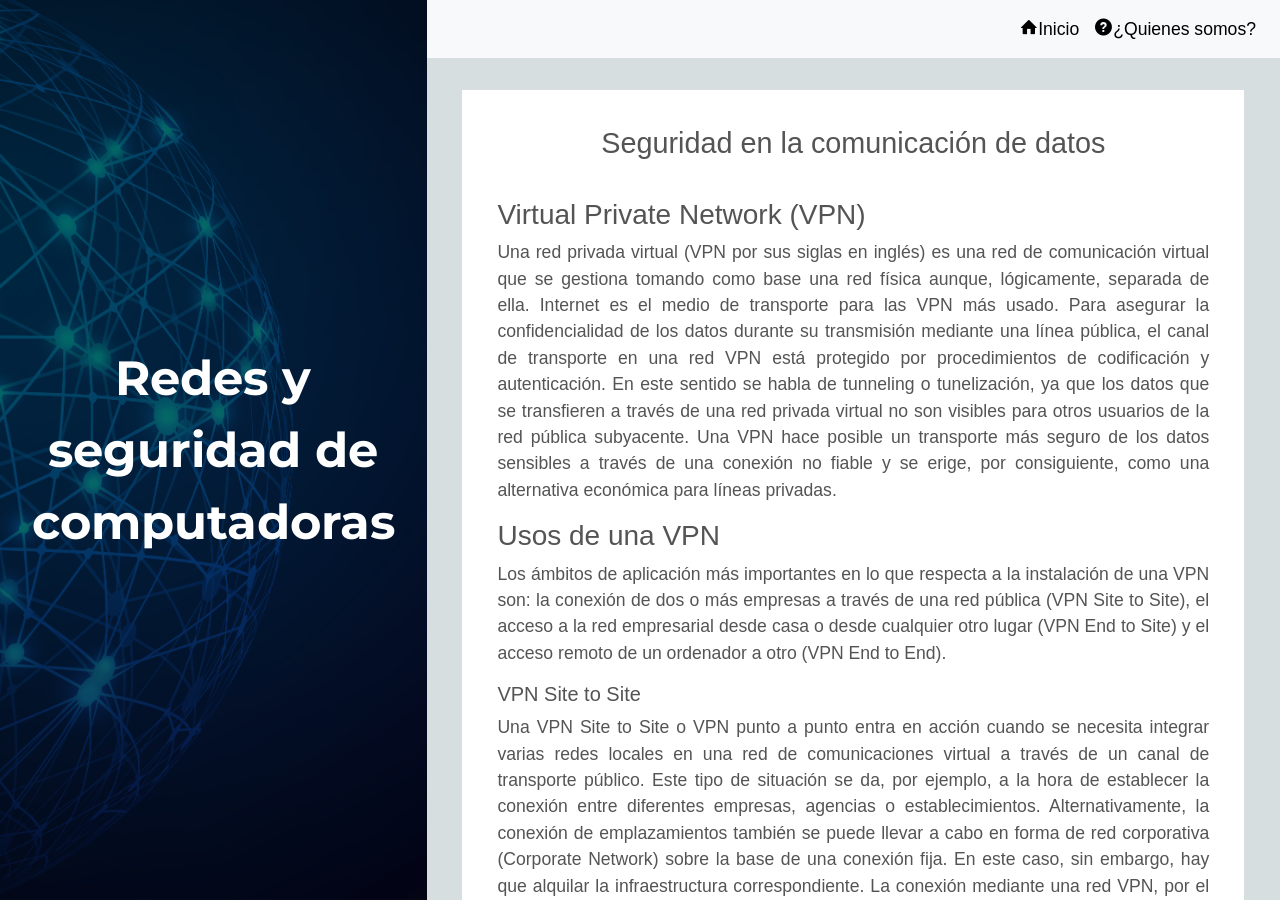
<file: Articulos/SeguridadComunicacion/seguridad3.html>
<!DOCTYPE html>
<html lang="en">

<head>
  <meta charset="UTF-8">
  <meta name="viewport" content="width=device-width, initial-scale=1.0">
  <meta http-equiv="X-UA-Compatible" content="ie=edge">
  <link rel="stylesheet" href="../../css/bootstrap.min.css">
  <link rel="stylesheet" href="../../iconos/style.css" />
  <link rel="stylesheet" href="../../css/NewStyle.css" />
  <title>Redes y seguridad</title>

</head>

<body>

  <div class="container-fluid h-100">
    <div class="row h-100">

      <!-- Header para la version de escritorio (MD) -->
      <header class="col-12 col-md-4 no-gutters Header-Escritorio">
        <div class="row h-100 align-items-center Header-Img-Container no-gutters">
          <img src="../../img/background.png" alt="background">
          <div class="Header-Escritorio-Titulo">
            <span>Redes y seguridad de computadoras</span>
          </div>
        </div>
      </header>
      <!-- Fin Header escritorio -->

      <!-- Contenedor Derecho -->
      <div class="col-12 col-md-8 Cont-Articulos">

        <!-- Barra de navegacion -->
        <div class="row">
          <nav class="col-12 navbar navbar-expand-md navbar-light bg-light">
            <figure class="invisibleLogo logo">
              <h5>Redes y seguridad</h5>
            </figure>
            <button class="navbar-toggler" type="button" data-toggle="collapse" data-target="#navbarCollapse"
              aria-controls="navbarCollapse" aria-expanded="false" aria-label="Toggle navigation">
              <span class="navbar-toggler-icon"></span>
            </button>
            <div class="collapse navbar-collapse" id="navbarCollapse">
              <ul class="navbar-nav ml-auto">
                <li class="nav-item">
                  <a class="nav-link" href="../../index.html"><span class="nav-opcion"><span
                        class="icon-home"></span>Inicio</span></a>
                </li>
                <li class="nav-item">
                  <a class="nav-link" href="../Info.html"><span class="nav-opcion">
                    <span class="icon-help-with-circle"></span>¿Quienes somos?</span>
                  </a>
                </li>
              </ul>
            </div>
          </nav>
        </div>
        <!-- Fin barra de navegacion -->

        <!-- Contenedor articulo -->
        <div class="row justify-content-center">
          <div class="col-12 col-md-11 Full-Article-Container">

            <h1>
              Seguridad en la comunicación de datos
            </h1>
            <h3>Virtual Private Network (VPN)</h3>
            <p>
              Una red privada virtual (VPN por sus siglas en inglés) es una red de comunicación virtual que se gestiona tomando como base una red física aunque,
              lógicamente, separada de ella. Internet es el medio de transporte para las VPN más usado. Para asegurar la confidencialidad de los datos
              durante su transmisión mediante una línea pública, el canal de transporte en una red VPN está protegido por procedimientos de codificación
              y autenticación. En este sentido se habla de tunneling o tunelización, ya que los datos que se transfieren a través de una red privada
              virtual no son visibles para otros usuarios de la red pública subyacente. Una VPN hace posible un transporte más seguro de los datos
              sensibles a través de una conexión no fiable y se erige, por consiguiente, como una alternativa económica para líneas privadas.
            </p>
            <h3>Usos de una VPN</h3>
            <p>
              Los ámbitos de aplicación más importantes en lo que respecta a la instalación de una VPN son: la conexión de dos o más empresas a
              través de una red pública (VPN Site to Site), el acceso a la red empresarial desde casa o desde cualquier otro lugar (VPN End to Site) y
              el acceso remoto de un ordenador a otro (VPN End to End).
            </p>
            <h5>VPN Site to Site</h5>
            <p>
              Una VPN Site to Site o VPN punto a punto entra en acción cuando se necesita integrar varias redes locales en una red de comunicaciones virtual a
              través de un canal de transporte público. Este tipo de situación se da, por ejemplo, a la hora de establecer la conexión entre diferentes empresas,
              agencias o establecimientos. Alternativamente, la conexión de emplazamientos también se puede llevar a cabo en forma de red corporativa
              (Corporate Network) sobre la base de una conexión fija. En este caso, sin embargo, hay que alquilar la infraestructura correspondiente.
              La conexión mediante una red VPN, por el contrario, utiliza la red pública, de modo que solo se ha de contar con los costes por la conexión
              a Internet. Para establecer una VPN punto a punto se requiere que cada uno de los puntos tenga un router para VPN y que este cree el túnel
              entre la red local. Otras denominaciones para la VPN punto a punto son VPN LAN to LAN o Branch Office VPN.
            </p>
            <h5>VPN End to Site </h5>
            <p>
              Las empresas recurren a las VPN End to Site, también conocidas como VPN de acceso remoto, cuando tienen la necesidad que crear
              un acceso para aquellos usuarios que no trabajan in situ, sino que lo hacen desde casa o desde cualquier otro lugar ajeno a la
              oficina. El túnel a la red local se construye por medio de un cliente VPN en el equipo terminal del trabajador externo, donde
              Internet se convierte en el canal de transporte. Con todo ello, los trabajadores pueden conectarse a la red de la empresa,
              al servidor de archivos o de correo electrónico o hacer uso del software especializado del sector en cualquier lugar siempre
              y cuando tengan acceso a Internet.
            </p>
            <h5>VPN End to End</h5>
            <p>
              Si el acceso remoto no tiene lugar en una red local, sino que se produce entre un ordenador y otro,
              se puede hablar entonces de VPN End to End. La característica básica de esta modalidad de VPN es que la conexión se
              crea por medio del llamado escritorio remoto. Esta es una técnica por la que los programas de aplicación se llevan a
              cabo en un ordenador y estos se representan y se manejan desde otro. El canal de transporte puede ser Internet o una
              red local de la empresa. En el contexto empresarial se aplica una VPN de escritorio remoto cuando los trabajadores
              trabajan desde casa y necesitan, para ello, acceder al ordenador situado en su puesto de trabajo.
            </p>
            <h3>Conexiones cifradas</h3>
            <p>
              Para implementar conexiones cifradas con VPN se puede hacer uso de numerosos protocolos.
              Entre las soluciones más habituales se encuentran IPSec, L2TP sobre IPSec y SSL.
            </p>
            <h5>VPN basadas en IPsec</h5>
            <p>
              Internet Protocol Security, más conocido por sus siglas en inglés IPSec, es un conjunto de protocolos concebido para la versión
              6 del Protocolo de Internet (IP), es decir, para IPv6. Este garantiza una comunicación segura sobre redes IP no fiables y, además,
              salvaguarda la confidencialidad, autenticidad e integridad de la transmisión de datos por medio de mecanismos de codificación y
              autenticación. El protocolo IPSec fue desarrollado junto a IPv6 y, posteriormente, también implementado para IPv4.
            </p>
            <h5>L2TP sobre IPSec</h5>
            <p>
              Una red privada virtual que se crea usando L2TP sobre IPSec recurre al L2TP o “Layer 2 Tunneling Protocol”
              (Protocolo de túnel de capa 2). El L2TP no contiene ningún sistema de codificación, por lo que irá combinado
              con IPSec. Mientras que IPSec solo puede transportar paquetes de IP por el túnel, L2TP, por su parte, soporta
              un gran número de protocolos de transporte. La combinación de L2TP sobre IPSec une los puntos fuertes de cada
              estándar y da como resultado un protocolo de tunneling flexible con un elevado grado de seguridad.
            </p>
            <h5>Conexión SSL-VPN</h5>
            <p>
              El protocolo SSL fue concebido originariamente para usarse en el contexto de HTTP y es independiente de
              las aplicaciones. Dicho protocolo criptográfico también se usa para proteger las conexiones VPN.
              Una de las soluciones de software más populares para crear una red VPN por medio de una conexión SSL es OpenVPN.
            </p>
            <h3>Ventajas de una VPN</h3>
            <p>
              En la actualidad podemos optar por emplear redes VPN desplegándolas de forma propia en la empresa o empleando servicios de terceros.
            </p>
            <p>
              Si optamos por el uso de VPN de terceros, el despliegue, configuración y seguridad son mantenidos por el proveedor,
              lo que facilita a la empresa comenzar con su actividad en el menor tiempo posible, despreocupándose del coste
              y configuración de los equipos necesarios. Sin embargo, la gestión de la red, su seguridad y su velocidad, así
              como la privacidad, dependerán del nivel que el proveedor haya implementado. Conviene recordar también que en
              la contratación de servicios de terceros, se considera una práctica recomendable firmar un acuerdo de
              confidencialidad y de nivel de servicios o SLA (Service Level Agreement) con el proveedor de los mismos,
              para poder disponer de unas garantías por escrito.
            </p>
            <p>
              Por el contrario, desplegar una VPN a nivel privado en la empresa, supone mayores costes en cuanto a equipos
              y configuración, así como personal cualificado. A cambio, permite controlar la seguridad, privacidad y mejora
              el ancho de banda, evitando conexiones de intermediarios en la nube y posibles cortes de servicio ajenos a la empresa.
            </p>
            <img src="../../img/SeguridadComunicacion/vpn2.png" alt="Diagrama VPN"/>
            <p>
              En ambos casos, emplear un túnel privado o VPN para transmitir información tiene una serie de ventajas
              frente a hacerlo directamente a través de Internet:
            </p>
            <ul>
              <li>
                Autenticación verificada: el usuario que utiliza el túnel es quien dice ser gracias a un certificado intercambiado entre el cliente y servidor.
              </li>
              <li>
                Integridad de los datos: el empleo de hashes permite verificar que los datos que se transmiten no
                han sufrido modificaciones entre las partes legítimas de transmisión.
              </li>
              <li>
                Confidencialidad: gracias al empleo de técnicas de cifrado cada vez más avanzadas, nadie podrá acceder a la información.
              </li>
              <li>
                Uso de la red interna empresarial, como si se estuviera delante del ordenador de la empresa, permitiendo que a la
                persona que conecta se le apliquen las directivas de seguridad de la red empresarial y los permisos de acceso correspondientes.
              </li>
              <li>
                Permiten el uso de redes abiertas con seguridad, por ejemplo, en el aeropuerto o en una cafetería. En estos casos,
                la información que enviamos a través de una red wifi no segura, viaja por su propio túnel (encapsulamiento) y de manera
                ilegible (cifrada), y solo el destinatario legitimo al final del túnel puede descifrar la información y acceder a ella.
              </li>
            </ul>
            <iframe 
              width="560"
              height="315"
              src="https://www.youtube.com/embed/IzxC6UPilqQ"
              title="YouTube video player"
              frameborder="0"
              allow="accelerometer; autoplay; clipboard-write; encrypted-media; gyroscope; picture-in-picture" allowfullscreen>
            </iframe>
            <h5>Referencias</h5>
            <ul>
              <li><a href="https://laurel.datsi.fi.upm.es/proyectos/teldatsi/teldatsi/protocolos_de_comunicaciones/protocolo_ipsec" target="_blank">Protocolo IPsec. (2012, 8 octubre). Universidad Politécnica de Madrid.</a></li>
              <li><a href="https://ccnadesdecero.es/ipsec-seguridad-protocolo-internet/" target="_blank">Seguridad de Protocolo de Internet (IPSec). CCNA desde Cero.</a></li>
              <li><a href="https://www.ionos.mx/digitalguide/servidores/know-how/que-es-una-vpn-virtual-private-network/" target="_blank">VPN: transmisión segura de datos en redes públicas. (2020, 3 diciembre). IONOS Digitalguide.</a></li>
            </ul>
            
          </div>
          <nav aria-label="Page navigation example">
            <ul class="pagination">
              <li class="page-item">
                <a class="page-link" href="./seguridad2.html" aria-label="Previous">
                  <span aria-hidden="true">&laquo;</span>
                </a>
              </li>
              <li class="page-item"><a class="page-link" href="./seguridad1.html">1</a></li>
              <li class="page-item"><a class="page-link" href="./seguridad2.html">2</a></li>
              <li class="page-item active"><a class="page-link" href="#">3</a></li>
              <li class="page-item disabled">
                <a class="page-link" href="#" aria-label="Next">
                  <span aria-hidden="true">&raquo;</span>
                </a>
              </li>
            </ul>
          </nav>
        </div>
        <!-- Fin contenedor articulo -->

      </div>
      <!-- Fin Contenedor Derecho -->

    </div>
  </div>


  <script src="../../js/jquery-3.2.1.slim.min.js"></script>
  <script src="../../js/popper.min.js"></script>
  <script src="../../js/bootstrap.min.js"></script>
</body>

</html>
</file>
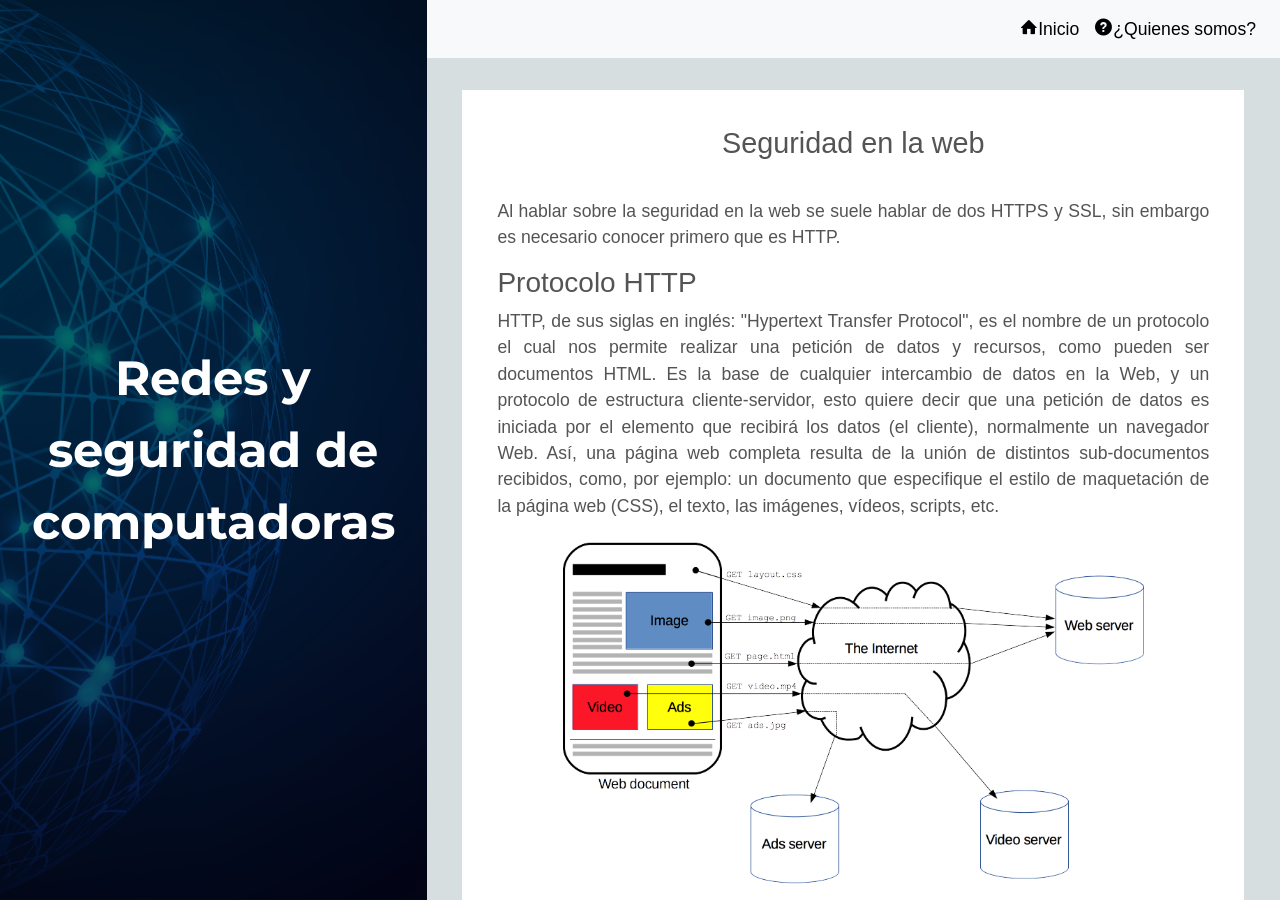
<file: Articulos/SeguridadWeb/seguridadWeb1.html>
<!DOCTYPE html>
<html lang="en">

<head>
  <meta charset="UTF-8">
  <meta name="viewport" content="width=device-width, initial-scale=1.0">
  <meta http-equiv="X-UA-Compatible" content="ie=edge">
  <link rel="stylesheet" href="../../css/bootstrap.min.css">
  <link rel="stylesheet" href="../../iconos/style.css" />
  <link rel="stylesheet" href="../../css/NewStyle.css" />
  <title>Redes y seguridad</title>

</head>

<body>

  <div class="container-fluid h-100">
    <div class="row h-100">

      <!-- Header para la version de escritorio (MD) -->
      <header class="col-12 col-md-4 no-gutters Header-Escritorio">
        <div class="row h-100 align-items-center Header-Img-Container no-gutters">
          <img src="../../img/background.png" alt="background">
          <div class="Header-Escritorio-Titulo">
            <span>Redes y seguridad de computadoras</span>
          </div>
        </div>
      </header>
      <!-- Fin Header escritorio -->

      <!-- Contenedor Derecho -->
      <div class="col-12 col-md-8 Cont-Articulos">

        <!-- Barra de navegacion -->
        <div class="row">
          <nav class="col-12 navbar navbar-expand-md navbar-light bg-light">
            <figure class="invisibleLogo logo">
              <h5>Redes y seguridad</h5>
            </figure>
            <button class="navbar-toggler" type="button" data-toggle="collapse" data-target="#navbarCollapse"
              aria-controls="navbarCollapse" aria-expanded="false" aria-label="Toggle navigation">
              <span class="navbar-toggler-icon"></span>
            </button>
            <div class="collapse navbar-collapse" id="navbarCollapse">
              <ul class="navbar-nav ml-auto">
                <li class="nav-item">
                  <a class="nav-link" href="../../index.html"><span class="nav-opcion"><span
                        class="icon-home"></span>Inicio</span></a>
                </li>
                <li class="nav-item">
                  <a class="nav-link" href="../Info.html"><span class="nav-opcion">
                    <span class="icon-help-with-circle"></span>¿Quienes somos?</span>
                  </a>
                </li>
              </ul>
            </div>
          </nav>
        </div>
        <!-- Fin barra de navegacion -->

        <!-- Contenedor articulo -->
        <div class="row justify-content-center">
          <div class="col-12 col-md-11 Full-Article-Container">

            <h1>
              Seguridad en la web
            </h1>
            <p>
              Al hablar sobre la seguridad en la web se suele hablar de dos HTTPS y SSL, sin embargo es necesario conocer primero que es HTTP.
            </p>
            <h3>Protocolo HTTP</h3>
            <p>
              HTTP, de sus siglas en inglés: "Hypertext Transfer Protocol", es el nombre de un protocolo el cual nos permite realizar una
              petición de datos y recursos, como pueden ser documentos HTML. Es la base de cualquier intercambio de datos en la Web, y un
              protocolo de estructura cliente-servidor, esto quiere decir que una petición de datos es iniciada por el elemento que recibirá
              los datos (el cliente), normalmente un navegador Web. Así, una página web completa resulta de la unión de distintos sub-documentos
              recibidos, como, por ejemplo: un documento que especifique el estilo de maquetación de la página web (CSS), el texto, las imágenes,
              vídeos, scripts, etc.
            </p>
            <img src="../../img/SeguridadWeb/http1.png" alt="Diagrama de HTTP" />
            <br />
            <p>
              Este protocolo fue diseñado a principios de la década de 1990. HTTP es un protocolo ampliable, que ha ido evolucionando con el tiempo.
              Es lo que se conoce como un protocolo de la capa de aplicación, y se transmite sobre el protocolo TCP, o el protocolo encriptado TLS
              (en-US), aunque teóricamente podría usarse cualquier otro protocolo fiable. Gracias a que es un protocolo capaz de ampliarse, se usa
              no solo para transmitir documentos de hipertexto (HTML), si no que además, se usa para transmitir imágenes o vídeos, o enviar datos o
              contenido a los servidores, como en el caso de los formularios de datos. HTTP puede incluso ser utilizado para transmitir partes de
              documentos, y actualizar páginas Web en el acto.
            </p>
            <h3>Arquitectura</h3>
            <p>
              HTTP es un protocolo basado en el principio de cliente-servidor: las peticiones son enviadas por una entidad: el agente del usuario
              (o un proxy a petición de uno). La mayoría de las veces el agente del usuario (cliente) es un navegador Web, pero podría ser
              cualquier otro programa, como por ejemplo un programa-robot, que explore la Web, para adquirir datos de su estructura y contenido
              para uso de un buscador de Internet.
            </p>
            <p>
              Cada petición individual se envía a un servidor, el cuál la gestiona y responde. Entre cada petición y respuesta, hay varios
              intermediarios, normalmente denominados proxies (en-US), los cuales realizan distintas funciones, como: gateways o caches. 
            </p>
            <p>
              En realidad, hay más elementos intermedios, entre un navegador y el servidor que gestiona su petición: hay otros tipos de
              dispositivos: como routers o modems. Sin embargo, es gracias a la arquitectura en capas de la Web, que estos intermediarios,
              son transparentes al navegador y al servidor, ya que HTTP se apoya en los protocolos de red y transporte. HTTP es un protocolo de
              aplicación, y por tanto se apoya sobre los anteriores. Aunque para diagnosticar problemas en redes de comunicación, las capas
              inferiores son irrelevantes para la definición del protocolo HTTP. 
            </p>
            <img src="../../img/SeguridadWeb/http2.png" alt="Arquitectura HTTP" />
            <h3>Características del protocolo</h3><br />
            <h5>Sencillez</h5>
            <p>
              Incluso con el incremento de complejidad, que se produjo en el desarrollo de la versión del protocolo HTTP/2, en la que se
              encapsularon los mensajes, HTTP esta pensado y desarrollado para ser leído y fácilmente interpretado por las personas,
              haciendo de esta manera más facil la depuración de errores, y reduciendo la curva de aprendizaje para las personan que
              empieza a trabajar con él.
            </p>
            <h5>Extensibilidad</h5>
            <p>
              Presentadas en la versión HTTP/1.0, las cabeceras de HTTP, han hecho que este protocolo sea fácil de ampliar y de experimentar
              con él. Funcionalidades nuevas pueden desarrollarse, sin más que un cliente y su servidor, comprendan la
              misma semántica sobre las cabeceras de HTTP.
            </p>
            <h5>Sesiones sin estados</h5>
            <p>
              HTTP es un protocolo sin estado, es decir: no guarda ningún dato entre dos peticiones en la mísma sesión.
              Esto crea problemáticas, en caso de que los usuarios requieran interactuar con determinadas páginas Web de
              forma ordenada y coherente, por ejemplo, para el uso de "cestas de la compra" en páginas que utilizan en
              comercio electrónico. Pero, mientras HTTP ciertamente es un protocolo sin estado, el uso de HTTP cookies,
              si permite guardar datos con respecto a la sesión de comunicación. Usando la capacidad de ampliación del
              protocolo HTTP, las cookies permiten crear un contexto común para cada sesión de comunicación.
            </p>
            <h5>Conexiones</h5>
            <p>
              Una conexión se gestiona al nivel de la capa de trasporte, y por tanto queda fuera del alcance del protocolo HTTP.
              Aún con este factor, HTTP no necesita que el protocolo que lo sustenta mantenga una conexión continua entre los
              participantes en la comunicación, solamente necesita que sea un protocolo fiable o que no pierda mensajes
              (como mínimo, en todo caso, un protocolo que sea capaz de detectar que se ha perdido un mensaje y reporte un error).
              De los dos protocolos más comunes en Internet, TCP es fiable, mientras que UDP, no lo es. Por lo tanto HTTP, 
              e apoya en el uso del protocolo TCP, que está orientado a conexión, aunque una conexión continua no es necesaria siempre. 
            </p>
            <h3>Mensajes HTTP</h3>
            <p>
              En las versiones del protocolo HTTP/1.1 y anteriores los mensajes eran de formato texto y eran totalmente
              comprensibles directamente por una persona. En HTTP/2, los mensajes estan estructurados en un nuevo formato
              binario y las tramas permiten la compresión de las cabeceras y su multiplexación. Así pues, incluso si
              solamente parte del mensaje original en HTTP se envía en este formato, la sematica de cada mensaje es la
              misma y el cliente puede formar el mensaje original en HTTP/1.1. Luego, es posible interpretar los mensajes
              HTTP/2 en el formato de HTTP/1.1.
            </p>
            <p>
              Existen dos tipos de mensajes HTTP: peticiones y respuestas, cada uno sigue su propio formato.
            </p>
            <h3>Peticiones</h3>
            <img src="../../img/SeguridadWeb/http3.png" alt="Peticion HTTP"/>
            <p>
              Una petición de HTTP, está formado  por los siguientes campos:
            </p>
            <ul>
              <li>
                Un método HTTP,  normalmente pueden ser un verbo, como: GET, POST o un nombre como: OPTIONS(en-US) o
                HEAD (en-US), que defina la operación que el cliente quiera realizar. El objetivo de un cliente,
                suele ser una petición de recursos, usando GET, o presentar un valor de un formulario HTML, usando
                POST, aunque en otras ocasiones puede hacer otros tipos de peticiones.
              </li>
              <li>
                La dirección del recurso pedido; la URL del recurso, sin los elementos obvios por el contexto,
                como pueden ser: sin el  protocolo (http://), el dominio, o el puerto TCP.
              </li>
              <li>
                La versión del protocolo HTTP.
              </li>
              <li>
                Cabeceras HTTP opcionales, que pueden aportar información adicional a los servidores.
              </li>
              <li>
                Un cuerpo de mensaje, en algún método, como puede ser POST, en el cual envía la información para el servidor.
              </li>
            </ul>
            <h3>Respuestas</h3>
            <img src="../../img/SeguridadWeb/http4.png" alt="Respuesta HTTP"/>
            <p>
              Las respuestas están formadas por los siguentes campos:
            </p>
            <ul>
              <li>
                La versión del protocolo HTTP que están usando.
              </li>
              <li>
                Un código de estado, indicando si la petición ha sido exitosa, o no, y debido a que.
              </li>
              <li>
                Un mensaje de estado, una breve descripción del código de estado. 
              </li>
              <li>
                Cabeceras HTTP, como las de las peticiones.
              </li>
              <li>
                Opcionalmente, el recurso que se ha pedido.
              </li>
            </ul>

          </div>
          <nav aria-label="Page navigation example">
            <ul class="pagination">
              <li class="page-item disabled">
                <a class="page-link" href="#" aria-label="Previous">
                  <span aria-hidden="true">&laquo;</span>
                </a>
              </li>
              <li class="page-item active"><a class="page-link" href="#">1</a></li>
              <li class="page-item"><a class="page-link" href="./seguridadWeb2.html">2</a></li>
              <li class="page-item"><a class="page-link" href="./seguridadWeb3.html">3</a></li>
              <li class="page-item">
                <a class="page-link" href="#" aria-label="Next">
                  <span aria-hidden="true">&raquo;</span>
                </a>
              </li>
            </ul>
          </nav>
        </div>
        <!-- Fin contenedor articulo -->

      </div>
      <!-- Fin Contenedor Derecho -->

    </div>
  </div>


  <script src="../../js/jquery-3.2.1.slim.min.js"></script>
  <script src="../../js/popper.min.js"></script>
  <script src="../../js/bootstrap.min.js"></script>
</body>

</html>
</file>
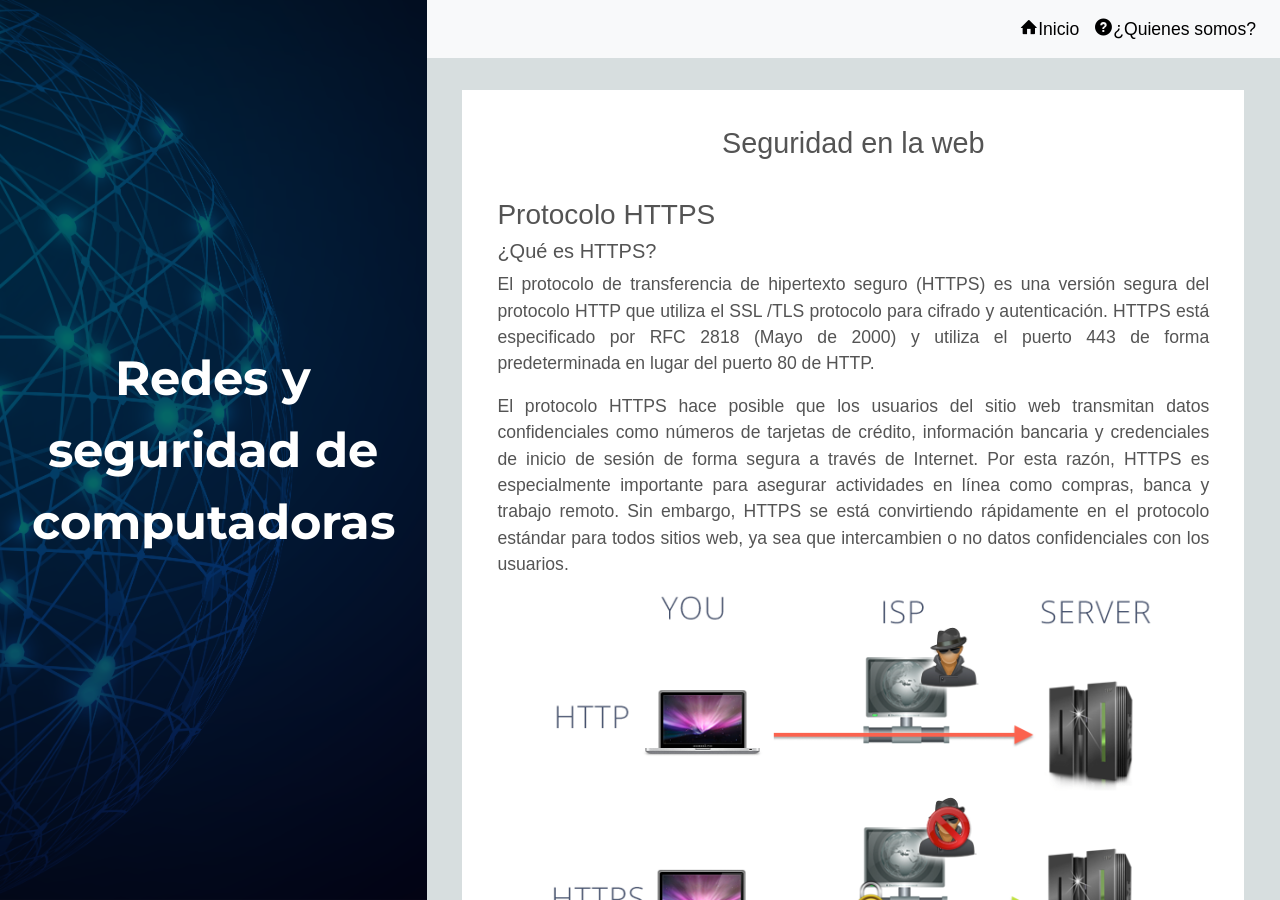
<file: Articulos/SeguridadWeb/seguridadWeb2.html>
<!DOCTYPE html>
<html lang="en">

<head>
  <meta charset="UTF-8">
  <meta name="viewport" content="width=device-width, initial-scale=1.0">
  <meta http-equiv="X-UA-Compatible" content="ie=edge">
  <link rel="stylesheet" href="../../css/bootstrap.min.css">
  <link rel="stylesheet" href="../../iconos/style.css" />
  <link rel="stylesheet" href="../../css/NewStyle.css" />
  <title>Redes y seguridad</title>

</head>

<body>

  <div class="container-fluid h-100">
    <div class="row h-100">

      <!-- Header para la version de escritorio (MD) -->
      <header class="col-12 col-md-4 no-gutters Header-Escritorio">
        <div class="row h-100 align-items-center Header-Img-Container no-gutters">
          <img src="../../img/background.png" alt="background">
          <div class="Header-Escritorio-Titulo">
            <span>Redes y seguridad de computadoras</span>
          </div>
        </div>
      </header>
      <!-- Fin Header escritorio -->

      <!-- Contenedor Derecho -->
      <div class="col-12 col-md-8 Cont-Articulos">

        <!-- Barra de navegacion -->
        <div class="row">
          <nav class="col-12 navbar navbar-expand-md navbar-light bg-light">
            <figure class="invisibleLogo logo">
              <h5>Redes y seguridad</h5>
            </figure>
            <button class="navbar-toggler" type="button" data-toggle="collapse" data-target="#navbarCollapse"
              aria-controls="navbarCollapse" aria-expanded="false" aria-label="Toggle navigation">
              <span class="navbar-toggler-icon"></span>
            </button>
            <div class="collapse navbar-collapse" id="navbarCollapse">
              <ul class="navbar-nav ml-auto">
                <li class="nav-item">
                  <a class="nav-link" href="../../index.html"><span class="nav-opcion"><span
                        class="icon-home"></span>Inicio</span></a>
                </li>
                <li class="nav-item">
                  <a class="nav-link" href="../Info.html"><span class="nav-opcion">
                    <span class="icon-help-with-circle"></span>¿Quienes somos?</span>
                  </a>
                </li>
              </ul>
            </div>
          </nav>
        </div>
        <!-- Fin barra de navegacion -->

        <!-- Contenedor articulo -->
        <div class="row justify-content-center">
          <div class="col-12 col-md-11 Full-Article-Container">

            <h1>
              Seguridad en la web
            </h1>
            <h3>Protocolo HTTPS</h3>
            <h5>¿Qué es HTTPS?</h5>
            <p>
              El protocolo de transferencia de hipertexto seguro (HTTPS) es una versión segura del protocolo HTTP
              que utiliza el SSL /TLS protocolo para cifrado y autenticación. HTTPS está especificado por RFC 2818
              (Mayo de 2000) y utiliza el puerto 443 de forma predeterminada en lugar del puerto 80 de HTTP.
            </p>
            <p>
              El protocolo HTTPS hace posible que los usuarios del sitio web transmitan datos confidenciales como
              números de tarjetas de crédito, información bancaria y credenciales de inicio de sesión de forma
              segura a través de Internet. Por esta razón, HTTPS es especialmente importante para asegurar actividades
              en línea como compras, banca y trabajo remoto. Sin embargo, HTTPS se está convirtiendo rápidamente en el
              protocolo estándar para todos sitios web, ya sea que intercambien o no datos confidenciales con los usuarios.
            </p>
            <img src="../../img/SeguridadWeb/https1.png" alt="Ilustración de HTTPS"/><br />
            <h3>Diferencias con HTTP</h3>
            <p>
              HTTPS agrega cifrado, autenticación e integridad al protocolo HTTP:
            </p>
            <h5>Encriptación</h5>
            <p>
              Debido a que HTTP se diseñó originalmente como un protocolo de texto claro, es vulnerable a las escuchas y
              hombre en el medio ataques. Incluyendo SSL /TLS cifrado, HTTPS evita que los datos enviados a través de
              Internet sean interceptados y leídos por un tercero. Mediante criptografía de clave pública y SSL /TLS
              apretón de manos, una sesión de comunicación cifrada se puede configurar de forma segura entre dos partes
              que nunca se han reunido en persona (por ejemplo, un servidor web y un navegador) mediante la creación de
              una clave secreta compartida.
            </p>
            <h5>Autenticación</h5>
            <p>
              A diferencia de HTTP, HTTPS incluye una autenticación sólida a través de SSL /TLS protocolo. SSL de un sitio web
              /TLS certificado incluye una Llave pública que un navegador web puede usar para confirmar que los documentos
              enviados por el servidor (como páginas HTML) han sido firmados digitalmente por alguien que posee el correspondiente
              llave privada. Si el certificado del servidor ha sido firmado por un autoridad de certificación (CA), como SSL.com,
              el navegador aceptará que cualquier información de identificación incluida en el certificado haya sido validada por
              un tercero de confianza.
            </p>
            <p>
              Los sitios web HTTPS también se pueden configurar para autenticacion mutua, en el que un navegador web presenta un
              certificado de cliente que identifica al usuario. La autenticación mutua es útil para situaciones como el trabajo
              remoto, donde es deseable incluir autenticación multifactor, lo que reduce el riesgo de suplantación de identidad
              u otros ataques relacionados con el robo de credenciales.
            </p>
            <h5>Integridad</h5>
            <p>
              Cada documento (como una página web, imagen o archivo JavaScript) enviado a un navegador por un servidor web HTTPS
              incluye una firma digital que un navegador web puede usar para determinar que el documento no ha sido alterado por
              un tercero o corrompido de otra manera mientras está en tránsito. El servidor calcula un hash criptográfico del
              contenido del documento, incluido con su certificado digital, que el navegador puede calcular de forma independiente
              para demostrar que la integridad del documento está intacta.
            </p><br />
            <h3>Información proporcionada por HTTPS</h3>
            <p>
              Las autoridades de certificación usan tres básicos métodos de validación al emitir certificados digitales.
              El método de validación utilizado determina la información que se incluirá en el SSL /TLS certificado:
            </p>
            <ul>
              <li>
                <strong>Validación del dominio (DV).</strong> Simplemente confirma que el nombre de dominio cubierto por el certificado
                está bajo el control de la entidad que solicitó el certificado.
              </li>
              <li>
                <strong>Organización / Validación Individual (OV / IV).</strong> Los certificados incluyen el nombre validado de una
                empresa u otra organización (OV), o una persona individual (IV).
              </li>
              <li>
                <strong>Extended Validation (EV).</strong> Los certificados representan el estándar más alto en la confianza de Internet
                y requieren el mayor esfuerzo de la CA para validar. Los certificados EV solo se emiten a empresas y otras organizaciones
                registradas, no a individuos, e incluyen el nombre validado de esa organización.
              </li>
            </ul>
            <h3>Motivos para usar HTTPS</h3>
            <h5>Integridad y autenticación</h5>
            <p>
              A través del cifrado y la autenticación, HTTPS protege la integridad de la comunicación entre un sitio web y los navegadores
              de un usuario. Sus usuarios sabrán que los datos enviados desde su servidor web no han sido interceptados y / o alterados
              por un tercero en tránsito. Y, si ha realizado una inversión adicional en certificados EV u OV, también podrán decirle que
              la información realmente vino de su negocio u organización.
            </p>
            <h5>Privacidad</h5>
            <p>
              Por supuesto, nadie quiere que los intrusos saquen sus números de tarjeta de crédito y contraseñas mientras compran o realizan
              operaciones bancarias en línea, y HTTPS es excelente para evitar eso. Pero tu realmente desea que todo lo que vea y haga en la
              web sea un libro abierto para cualquiera que tenga ganas de espiar (incluidos los gobiernos, los empleadores o alguien que
              construya un perfil para anonimizar sus actividades en línea) HTTPS también juega un papel importante aquí.
            </p>
            <h5>Experiencia de usuario</h5>
            <p>
              Los cambios recientes en la interfaz de usuario del navegador han provocado que los sitios HTTP se marquen como inseguro.
              ¿Quiere que los navegadores de sus clientes les digan que su sitio web "No es seguro" o les muestre un candado
              tachado cuando lo visitan? ¡Por supuesto no!
            </p>
            <h5>Compatibilidad</h5>
            <p>
              Los cambios actuales del navegador están empujando a HTTP cada vez más cerca de la incompatibilidad. Mozilla Firefox
              anunció recientemente un opcional Modo solo HTTPS, mientras que Google Chrome se está moviendo constantemente a bloquear
              contenido mixto (Recursos HTTP vinculados a páginas HTTPS). Cuando se ve junto con las advertencias del navegador de
              "inseguridad" para los sitios web HTTP, es fácil ver que la escritura está en la pared para HTTP. En 2020, todos los
              principales navegadores y dispositivos móviles actuales son compatibles con HTTPS, por lo que no perderá usuarios al
              cambiar de HTTP.
            </p>
            <h5>SEO</h5>
            <p>
              Los motores de búsqueda (incluido Google) usan HTTPS como señal de clasificación al generar resultados de búsqueda.
              Por lo tanto, los propietarios de sitios web pueden obtener un impulso SEO fácil simplemente
              configurando sus servidores web para usar HTTPS en lugar de HTTP.
            </p>
            <h3>¿Como funciona HTTPS?</h3>
            <p>
              HTTPS agrega cifrado al protocolo HTTP envolviendo HTTP dentro del SSL /TLS protocolo
              (razón por la cual SSL se denomina protocolo de túnel), de modo que todos los mensajes se cifran en ambas
              direcciones entre dos computadoras en red (por ejemplo, un cliente y un servidor web). Aunque un fisgón
              todavía puede acceder potencialmente a direcciones IP, números de puerto, nombres de dominio, la cantidad
              de información intercambiada y la duración de una sesión, todos los datos reales intercambiados están
              encriptados de forma segura por SSL /TLSque incluyen:
            </p>
            <ul>
              <li>URL de solicitud</li>
              <li>Contenido del sitio web</li>
              <li>Parámetros de consulta</li>
              <li>Encabezados</li>
              <li>Cookies</li>
            </ul>
            <p>
              HTTPS también usa SSL /TLS como protocolo para autenticación. SSL /TLS utiliza documentos digitales conocidos
              como Certificados X.509 para unir criptografía pares de llaves a las identidades de entidades como sitios
              web, individuos y empresas. Cada par de claves incluye un llave privada, que se mantiene seguro, y un Llave
              pública, que se puede distribuir ampliamente. Cualquier persona con la clave pública puede usarla para:
            </p>
            <ul>
              <li>Enviar un mensaje que solo el poseedor de la clave privada puede descifrar.</li>
              <li>Confirmar que un mensaje ha sido firmado digitalmente por su clave privada correspondiente.</li>
            </ul>
            <p>
              Si el certificado presentado por un sitio web HTTPS ha sido firmado por una autoridad de certificación de confianza (CA),
              Tales como SSL.com, los usuarios pueden estar seguros de que la identidad del sitio web ha sido
              validada por un tercero confiable y rigurosamente auditado.
            </p>
            <h3>Consecuencias de no emplear HTTPS</h3>
            <p>
              En 2021, los sitios web que no usan HTTPS ni sirven contenido mixto (que sirven recursos como imágenes a
              través de HTTP desde páginas HTTPS) están sujetos a advertencias y errores de seguridad del navegador.
              Además, estos sitios web comprometen innecesariamente la privacidad y seguridad de sus usuarios y no son
              los preferidos por los algoritmos de los motores de búsqueda. Por lo tanto, los sitios web HTTP y de contenido
              mixto pueden esperar más advertencias y errores del navegador, menor confianza del usuario y un
              SEO más pobre que si hubieran habilitado HTTPS.
            </p>
            <h3>Como saber si un sitio web usa HTTPS</h3>
            <p>
              Una URL HTTPS comienza con <i>https://</i> en lugar de <i>http://</i> Los navegadores web modernos también indican que
              un usuario está visitando un sitio web HTTPS seguro al mostrar un símbolo de candado cerrado a
              la izquierda de la URL:
            </p>
            <img src="../../img/SeguridadWeb/https2.png" alt="Conexión segura"/><br />
            <p>
              En los navegadores modernos como Chrome, Firefox y Safari, los usuarios pueden hacer clic en el candado para ver
              si el certificado digital de un sitio web HTTPS incluye información identificativa sobre su dueño.
            </p><br />
            <iframe width="560" height="315" src="https://www.youtube.com/embed/3nl6_ZOuIps" title="YouTube video player" frameborder="0" allow="accelerometer; autoplay; clipboard-write; encrypted-media; gyroscope; picture-in-picture" allowfullscreen></iframe>

          </div>
          <nav aria-label="Page navigation example">
            <ul class="pagination">
              <li class="page-item">
                <a class="page-link" href="#" aria-label="Previous">
                  <span aria-hidden="true">&laquo;</span>
                </a>
              </li>
              <li class="page-item"><a class="page-link" href="./seguridadWeb1.html">1</a></li>
              <li class="page-item active"><a class="page-link" href="#">2</a></li>
              <li class="page-item"><a class="page-link" href="./seguridadWeb3.html">3</a></li>
              <li class="page-item">
                <a class="page-link" href="#" aria-label="Next">
                  <span aria-hidden="true">&raquo;</span>
                </a>
              </li>
            </ul>
          </nav>
        </div>
        <!-- Fin contenedor articulo -->

      </div>
      <!-- Fin Contenedor Derecho -->

    </div>
  </div>


  <script src="../../js/jquery-3.2.1.slim.min.js"></script>
  <script src="../../js/popper.min.js"></script>
  <script src="../../js/bootstrap.min.js"></script>
</body>

</html>
</file>
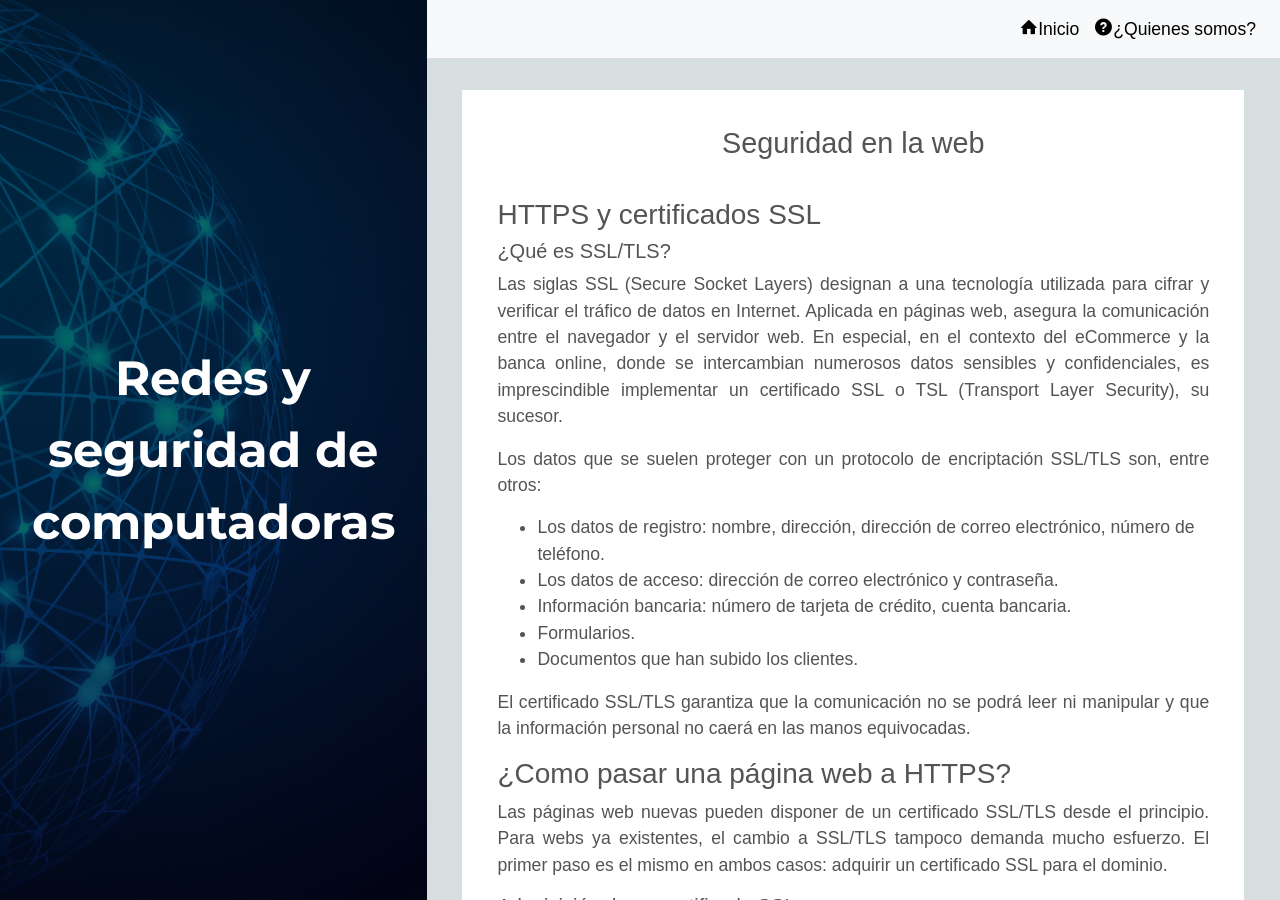
<file: Articulos/SeguridadWeb/seguridadWeb3.html>
<!DOCTYPE html>
<html lang="en">

<head>
  <meta charset="UTF-8">
  <meta name="viewport" content="width=device-width, initial-scale=1.0">
  <meta http-equiv="X-UA-Compatible" content="ie=edge">
  <link rel="stylesheet" href="../../css/bootstrap.min.css">
  <link rel="stylesheet" href="../../iconos/style.css" />
  <link rel="stylesheet" href="../../css/NewStyle.css" />
  <title>Redes y seguridad</title>

</head>

<body>

  <div class="container-fluid h-100">
    <div class="row h-100">

      <!-- Header para la version de escritorio (MD) -->
      <header class="col-12 col-md-4 no-gutters Header-Escritorio">
        <div class="row h-100 align-items-center Header-Img-Container no-gutters">
          <img src="../../img/background.png" alt="background">
          <div class="Header-Escritorio-Titulo">
            <span>Redes y seguridad de computadoras</span>
          </div>
        </div>
      </header>
      <!-- Fin Header escritorio -->

      <!-- Contenedor Derecho -->
      <div class="col-12 col-md-8 Cont-Articulos">

        <!-- Barra de navegacion -->
        <div class="row">
          <nav class="col-12 navbar navbar-expand-md navbar-light bg-light">
            <figure class="invisibleLogo logo">
              <h5>Redes y seguridad</h5>
            </figure>
            <button class="navbar-toggler" type="button" data-toggle="collapse" data-target="#navbarCollapse"
              aria-controls="navbarCollapse" aria-expanded="false" aria-label="Toggle navigation">
              <span class="navbar-toggler-icon"></span>
            </button>
            <div class="collapse navbar-collapse" id="navbarCollapse">
              <ul class="navbar-nav ml-auto">
                <li class="nav-item">
                  <a class="nav-link" href="../../index.html"><span class="nav-opcion"><span
                        class="icon-home"></span>Inicio</span></a>
                </li>
                <li class="nav-item">
                  <a class="nav-link" href="../Info.html"><span class="nav-opcion">
                    <span class="icon-help-with-circle"></span>¿Quienes somos?</span>
                  </a>
                </li>
              </ul>
            </div>
          </nav>
        </div>
        <!-- Fin barra de navegacion -->

        <!-- Contenedor articulo -->
        <div class="row justify-content-center">
          <div class="col-12 col-md-11 Full-Article-Container">

            <h1>
              Seguridad en la web
            </h1>
            <h3>HTTPS y certificados SSL</h3>
            <h5>¿Qué es SSL/TLS?</h5>
            <p>
              Las siglas SSL (Secure Socket Layers) designan a una tecnología utilizada para cifrar y verificar
              el tráfico de datos en Internet. Aplicada en páginas web, asegura la comunicación entre el navegador
              y el servidor web. En especial, en el contexto del eCommerce y la banca online, donde se intercambian
              numerosos datos sensibles y confidenciales, es imprescindible implementar un certificado SSL o
              TSL (Transport Layer Security), su sucesor.
            </p>
            <p>
              Los datos que se suelen proteger con un protocolo de encriptación SSL/TLS son, entre otros:
            </p>
            <ul>
              <li>Los datos de registro: nombre, dirección, dirección de correo electrónico, número de teléfono.</li>
              <li>Los datos de acceso: dirección de correo electrónico y contraseña.</li>
              <li>Información bancaria: número de tarjeta de crédito, cuenta bancaria.</li>
              <li>Formularios.</li>
              <li>Documentos que han subido los clientes.</li>
            </ul>
            <p>
              El certificado SSL/TLS garantiza que la comunicación no se podrá leer ni manipular y
              que la información personal no caerá en las manos equivocadas.
            </p>
            <h3>¿Como pasar una página web a HTTPS?</h3>
            <p>
              Las páginas web nuevas pueden disponer de un certificado SSL/TLS desde el principio.
              Para webs ya existentes, el cambio a SSL/TLS tampoco demanda mucho esfuerzo.
              El primer paso es el mismo en ambos casos: adquirir un certificado SSL para el dominio.
            </p>
            <h5>Adquisición de un certificado SSL</h5>
            <p>
              El certificado SSL es una especie de prueba de identidad para una página web.
              La Autoridad de Certificación (CA) que los otorga se encarga de examinar la identidad
              y avala la veracidad de la información. Los certificados SSL se guardan en el servidor
              y se solicitan cada vez que un usuario visita una página web HTTPS. Existen diferentes
              tipos de certificados, diferenciados principalmente por el alcance de la autenticación que ofrecen:
            </p>
            <ul>
              <li>
                <strong>Certificados con validación de dominio (Domain Validated Certificate) – gratuito y de pago</strong><br />
                <p>
                  Estos son los certificados con el nivel más básico de autenticación. Para este certificado, la Autoridad de
                  Certificación verifica únicamente si el solicitante es el propietario del dominio que quiere certificar. La
                  información de la empresa no se comprueba, lo que implica ciertos riesgos. Esto hace que el proceso de autenticación
                  no requiera mucho tiempo, por lo que se emite con rapidez y es el más barato de los tres tipos de certificados
                  SSL, a veces, incluso completamente gratis.
                </p>
                <p>
                  Este tipo de certificado es adecuado para páginas web donde la credibilidad y la confianza de los usuarios
                  juegan un papel secundario y no existe un riesgo de phishing, suplantación de identidad o fraude.
                </p>
              </li>
              <li>
                <strong>Certificados de validación de la organización o empresa (Organization Validated Certificate) – de pago</strong><br />
                <p>
                  Este tipo de autenticación es más amplio y, por lo tanto, más seguro que el certificado de valoración de dominios.
                  Además de verificar la propiedad del dominio, la Autoridad de Certificación verifica información corporativa relevante
                  como, por ejemplo, su inscripción en el Registro Mercantil. Una vez comprobados, dichos datos son visibles para los
                  visitantes de la web, lo que aumenta su confianza en el sitio y en la empresa. Como consecuencia del proceso de validación,
                  este certificado es mucho más caro que el de dominio, pero ofrece un nivel más alto de seguridad.
                </p>
                <p>
                  Este certificado es adecuado para páginas web donde se llevan a cabo transacciones que implican el intercambio de datos no sensibles.
                </p>
              </li>
              <li>
                <strong>Certificados de validación extendida (Extended Validation Certificates) – de pago</strong><br />
                <p>
                  Este es el certificado que ofrece el nivel más alto de autenticación. En contraste con el certificado de validación de
                  empresa, en este la información de la empresa se analiza en detalle en función de los estrictos criterios de adjudicación.
                  Este certificado solo puede ser otorgado por CA autorizados. Este exhaustivo examen de la empresa garantiza el más elevado
                  nivel de seguridad y fortalece la credibilidad de la página. Como consecuencia, es el más caro de todos.
                </p>
                <p>
                  Este certificado es adecuado para páginas web que recopilan, por ejemplo, datos de cuentas bancarias o tarjetas
                  de crédito, así como otros tipos de información sensible.
                </p>
              </li>
            </ul>
            <p>
              En la siguiente imagen se presenta una infografía de los distintos tipos de certificados:
            </p>
            <img src="../../img/SeguridadWeb/ssl1.jpg" alt="Certificados SSL" /><br />
            <h5>Instalación y configuración</h5>
            <p>
              En el siguiente paso, se procede a la instalación del certificado SSL en el servidor. Muchos proveedores de
              servicios de alojamiento web se encargan de ello por sus clientes. Normalmente puede solicitarse en la sección
              de clientes y el proveedor se encarga del resto. La instalación variará dependiendo del proveedor, pero, por lo general,
              los proveedores o los organismos certificadores ponen a disposición del usuario las instrucciones correspondientes para
              su instalación. Que el protocolo se ejecute sin problemas dependerá principalmente de tres aspectos:
            </p>
            <ul>
              <li>Elección del certificado apropiado</li>
              <li>Cifrado correcto</li>
              <li>Configuración adecuada en el servidor</li>
            </ul>
            <h5>Errores comunes</h5>
            <p>
              Durante la implementación del protocolo pueden surgir algunos errores que pueden conducir a
              perder posiciones en el buscador o incluso a que la página deje de estar disponible.
            </p>
            <p>
              Los administradores web que migran su proyecto a HTTPS deberían:
            </p>
            <ul>
              <li>
                <strong>Evitar los certificados expirados:</strong> un certificado SSL inválido genera un mensaje de advertencia en la
                ventana del navegador. Con esto, el objetivo de transmitir confianza y seguridad al usuario se pierde completamente.
              </li>
              <li>
                <strong>Configurar una redirección correcta:</strong> para evitar el contenido duplicado, los webmasters deben configurar la redirección 301.
                Esto evita que los buscadores reconozcan a la web HTTP y a la web HTTPS como dos páginas diferentes
                y que espere contenido diferente de cada una.
              </li>
              <li>
                <strong>Ajustar las cuentas publicitarias (Google AdWords, Bing Ads, etc.):</strong> si se incrusta contenido sin cifrar en
                una página web HTTPS (como imágenes, scripts, etc.), aparecerá un mensaje de advertencia que hará dudar a los usuarios.
                Esto resulta especialmente problemático con los anuncios, pues la mayoría de la publicidad suele entregarse sin cifrar,
                por lo que es necesario adaptarlos si se quiere garantizar la máxima seguridad.
              </li>
              <li>
                <strong>Actualización del mapa del sitio en XML:</strong> el mapa del sitio también debe actualizarse y guardarse
                en las Herramientas para Desarrolladores de Google.
              </li>
              <li>
                <strong>Comprobar los enlaces externos e internos:</strong> incluso cuando las redirecciones 301 evitan los enlaces defectuosos,
                todos los enlaces internos deben ser reemplazados una vez implementado el certificado HTTPS. Dependiendo de
                cómo se administre el contenido en el CMS, será necesario modificarlos a mano. Para los enlaces externos
                se debe intentar, en la medida de lo posible, cambiar aquellos enlaces principales (p. ej., a páginas con gran autoridad) a la dirección HTTPS.
              </li>
            </ul><br />
            <h5>Referencias</h5>
            <ul>
              <li><a href="https://www.ssl.com/es/preguntas-frecuentes/que-es-https/" target="_blank">SSL Corp. (2020, 13 octubre). ¿Qué es HTTPS? SSL.Com.</a></li>
              <li><a href="https://developer.mozilla.org/es/docs/Web/HTTP/Overview" target="_blank">Mozilla. (2021, 29 noviembre). Generalidades del protocolo HTTP. Developer Mozilla.</a></li>
              <li><a href="https://www.ionos.mx/digitalguide/hosting/cuestiones-tecnicas/que-es-https/" target="_blank">IONOS. (2020, 20 julio). HTTPS y SSL. IONOS Digitalguide.</a></li>
            </ul>
           
          </div>
          <nav aria-label="Page navigation example">
            <ul class="pagination">
              <li class="page-item">
                <a class="page-link" href="#" aria-label="Previous">
                  <span aria-hidden="true">&laquo;</span>
                </a>
              </li>
              <li class="page-item"><a class="page-link" href="./seguridadWeb1.html">1</a></li>
              <li class="page-item"><a class="page-link" href="./seguridadWeb2.html">2</a></li>
              <li class="page-item active"><a class="page-link" href="#">3</a></li>
              <li class="page-item disabled">
                <a class="page-link" href="#" aria-label="Next">
                  <span aria-hidden="true">&raquo;</span>
                </a>
              </li>
            </ul>
          </nav>
        </div>
        <!-- Fin contenedor articulo -->

      </div>
      <!-- Fin Contenedor Derecho -->

    </div>
  </div>


  <script src="../../js/jquery-3.2.1.slim.min.js"></script>
  <script src="../../js/popper.min.js"></script>
  <script src="../../js/bootstrap.min.js"></script>
</body>

</html>
</file>
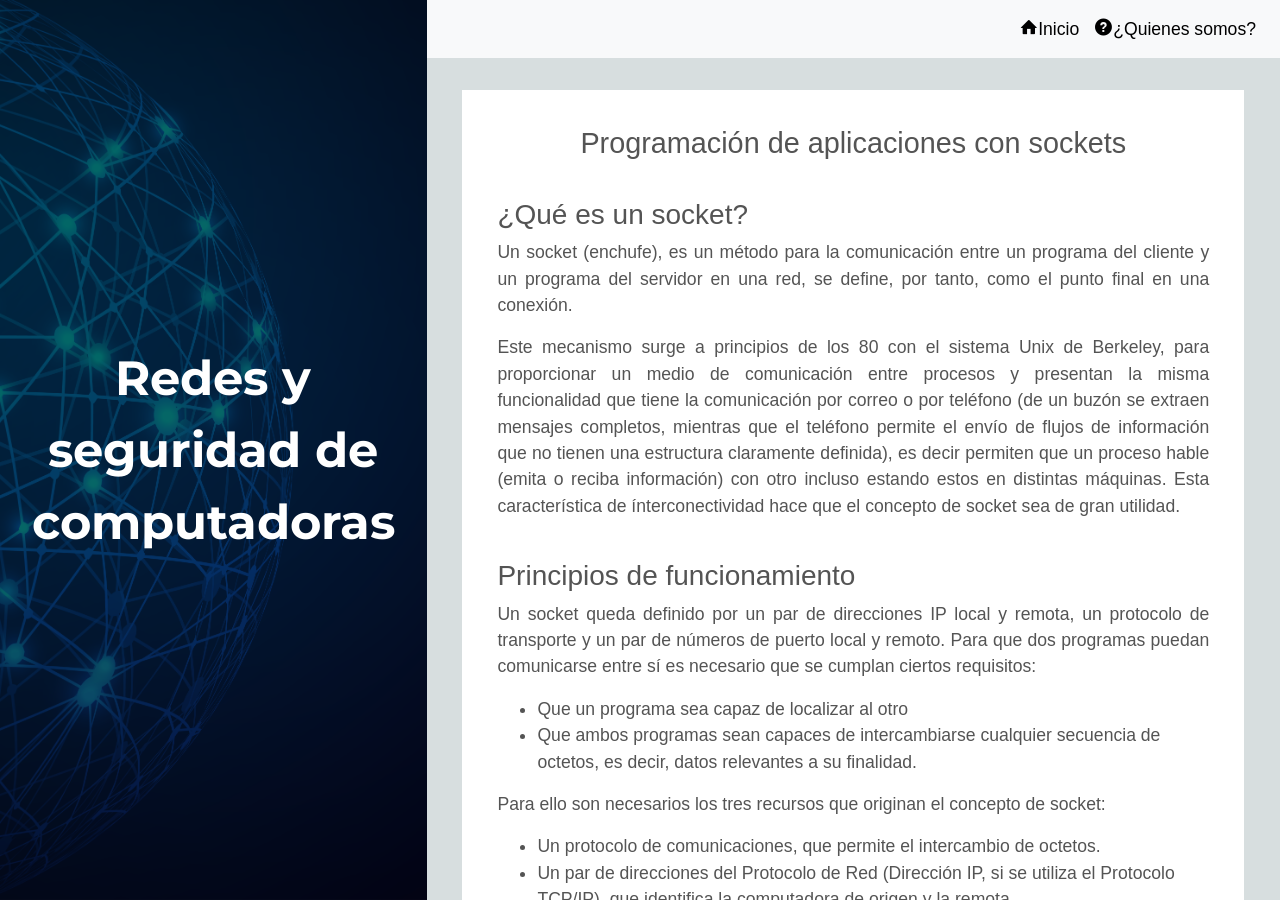
<file: Articulos/Sockets/sockets1.html>
<!DOCTYPE html>
<html lang="en">

<head>
  <meta charset="UTF-8">
  <meta name="viewport" content="width=device-width, initial-scale=1.0">
  <meta http-equiv="X-UA-Compatible" content="ie=edge">
  <link rel="stylesheet" href="../../css/bootstrap.min.css">
  <link rel="stylesheet" href="../../iconos/style.css" />
  <link rel="stylesheet" href="../../css/NewStyle.css" />
  <title>Redes y seguridad</title>

</head>

<body>

  <div class="container-fluid h-100">
    <div class="row h-100">

      <!-- Header para la version de escritorio (MD) -->
      <header class="col-12 col-md-4 no-gutters Header-Escritorio">
        <div class="row h-100 align-items-center Header-Img-Container no-gutters">
          <img src="../../img/background.png" alt="background">
          <div class="Header-Escritorio-Titulo">
            <span>Redes y seguridad de computadoras</span>
          </div>
        </div>
      </header>
      <!-- Fin Header escritorio -->

      <!-- Contenedor Derecho -->
      <div class="col-12 col-md-8 Cont-Articulos">

        <!-- Barra de navegacion -->
        <div class="row">
          <nav class="col-12 navbar navbar-expand-md navbar-light bg-light">
            <figure class="invisibleLogo logo">
              <h5>Redes y seguridad</h5>
            </figure>
            <button class="navbar-toggler" type="button" data-toggle="collapse" data-target="#navbarCollapse"
              aria-controls="navbarCollapse" aria-expanded="false" aria-label="Toggle navigation">
              <span class="navbar-toggler-icon"></span>
            </button>
            <div class="collapse navbar-collapse" id="navbarCollapse">
              <ul class="navbar-nav ml-auto">
                <li class="nav-item">
                  <a class="nav-link" href="../../index.html"><span class="nav-opcion"><span
                        class="icon-home"></span>Inicio</span></a>
                </li>
                <li class="nav-item">
                  <a class="nav-link" href="../Info.html"><span class="nav-opcion">
                    <span class="icon-help-with-circle"></span>¿Quienes somos?</span>
                  </a>
                </li>
              </ul>
            </div>
          </nav>
        </div>
        <!-- Fin barra de navegacion -->

        <!-- Contenedor articulo -->
        <div class="row justify-content-center">
          <div class="col-12 col-md-11 Full-Article-Container">

            <h1>
              Programación de aplicaciones con sockets
            </h1>
            <h3>¿Qué es un socket?</h3>
            <p>
              Un socket (enchufe), es un método para la comunicación entre un programa del cliente y un programa del servidor
              en una red, se define, por tanto, como el punto final en una conexión.
            </p>
            <p>
              Este mecanismo surge a principios de los 80 con el sistema Unix de Berkeley, para proporcionar un medio de
              comunicación entre procesos y presentan la misma funcionalidad que tiene la comunicación por correo o por
              teléfono (de un buzón se extraen mensajes completos, mientras que el teléfono permite el envío de flujos de
              información que no tienen una estructura claramente definida), es decir permiten que un proceso hable (emita o
              reciba información) con otro incluso estando estos en distintas máquinas. Esta característica de ínterconectividad
              hace que el concepto de socket sea de gran utilidad.
            </p><br />
            <h3>Principios de funcionamiento</h3>
            <p>
              Un socket queda definido por un par de direcciones IP local y remota, un protocolo de transporte y un par de
              números de puerto local y remoto. Para que dos programas puedan comunicarse entre sí es necesario que se
              cumplan ciertos requisitos:
            </p>
            <ul>
              <li>Que un programa sea capaz de localizar al otro</li>
              <li>Que ambos programas sean capaces de intercambiarse cualquier secuencia de octetos, es decir, datos relevantes a su finalidad.</li>
            </ul>
            <p>
              Para ello son necesarios los tres recursos que originan el concepto de socket:
            </p>
            <ul>
              <li>Un protocolo de comunicaciones, que permite el intercambio de octetos.</li>
              <li>Un par de direcciones del Protocolo de Red (Dirección IP, si se utiliza el Protocolo TCP/IP), que identifica la computadora de origen y la remota.</li>
              <li>Un par de números de puerto, que identifica a un programa dentro de cada computadora.</li>
            </ul>
            <p>
              Los sockets permiten implementar una arquitectura cliente-servidor o peer to peer. La comunicación debe ser
              iniciada por uno de los programas que se denomina programa cliente. El segundo programa espera a que otro
              inicie la comunicación, por este motivo se denomina programa servidor.
            </p>
            <p>
              Un socket es un proceso o hilo existente en la máquina cliente y en la máquina servidora, que sirve en última
              instancia para que el programa servidor y el cliente lean y escriban la información. Esta información será
              la transmitida por las diferentes capas de red.
            </p>
            <p>
              El programa cliente conoce el nombre de la máquina en la que se ejecuta el servidor y el número de puerto por
              el que escucha las peticiones. Para realizar una solicitud de conexión, el cliente realiza la petición a la máquina a través del puerto.
            </p>
            <img src="../../img//Sockets//funcionamiento1.png"/>
            <p>
              Si todo va bien, el servidor acepta la conexión. Una vez aceptada, el servidor obtiene un nuevo socket sobre un puerto diferente.
              Esto se debe a que por un lado debe seguir atendiendo las peticiones de conexión mediante el socket original y por otro
              debe antender las necesidades del cliente que se conectó.
            </p>
            <img src="../../img//Sockets//funcionamiento2.png"/>
            <p>
              En el lado del cliente, si se acepta la conexión, se crea un socket y el cliente puede utilizarlo para comunicarse con el servidor.
              Este socket utiliza un número de puerto diferente al usado para conectarse al servidor. El cliente y el servidor
              pueden ahora comunicarse escribiendo y leyendo por sus respectivos sockets.
            </p><br />
            <h3>Tipos de sockets</h3>
            <p>
              En la actualidad existen varios tipos de socket y cada uno por lo regular se asocia a un tipo de protocolo, por ejemplo:
            </p>
            <ul>
              <li>
                <strong>SOCK_STREAM: </strong>está asociado al protocolo TCP, este brinda seguridad en la transmisión de datos, seguridad en
                la recepción, en la integridad y en la secuencia, entre otros.
              </li>
              <li>
                <strong>SOCK_DGRAM: </strong>está asociado al protocolo UDP, e indica que los paquetes viajarán en tipo datagramas,
                el cual tiene una comunicación asíncrona.
              </li>
            </ul><br>
            <h3>Propiedades de los sockets</h3>
            <p>
              Las propiedades de un socket dependen de las características del protocolo en el que se implementan. Generalmente la
              comunicación con sockets se realiza mediante un protocolo de la familia TCP/IP (Protocolo de Control de Transmisión/Protocolo de Internet).
              Los dos más utilizados son: TCP (Protocolo de Control de Transmisión) y UDP (Protocolo de Datagrama de Usuario).
            </p>
            <p>Cuando se implementan con el protocolo TCP, los sockets tienen las siguientes propiedades:</p>
            <ul>
              <li>Orientado a conexión.</li>
              <li>Se garantiza la transmisión de todos los octetos sin errores ni omisiones.</li>
              <li>
                Se garantiza que todo octeto llegará a su destino en el mismo orden en que se ha transmitido.
                Estas propiedades son muy importantes para garantizar la corrección de los programas que tratan la información.
              </li>
            </ul>
            <p>
              Por otra parte, el protocolo UDP es un protocolo no orientado a la conexión. Sólo se garantiza que si un mensaje llega, llegue bien.
              En ningún caso se garantiza que llegue o que lleguen todos los mensajes en el mismo orden que se mandaron. Esto lo hace adecuado para
              el envío de mensajes frecuentes pero no demasiado importantes.
            </p>

          </div>
          <nav aria-label="Page navigation example">
            <ul class="pagination">
              <li class="page-item disabled">
                <a class="page-link" href="#" aria-label="Previous">
                  <span aria-hidden="true">&laquo;</span>
                </a>
              </li>
              <li class="page-item active"><a class="page-link" href="#">1</a></li>
              <li class="page-item"><a class="page-link" href="./sockets2.html">2</a></li>
              <li class="page-item"><a class="page-link" href="./sockets3.html">3</a></li>
              <li class="page-item">
                <a class="page-link" href="#" aria-label="Next">
                  <span aria-hidden="true">&raquo;</span>
                </a>
              </li>
            </ul>
          </nav>
        </div>
        <!-- Fin contenedor articulo -->

      </div>
      <!-- Fin Contenedor Derecho -->

    </div>
  </div>


  <script src="../../js/jquery-3.2.1.slim.min.js"></script>
  <script src="../../js/popper.min.js"></script>
  <script src="../../js/bootstrap.min.js"></script>
</body>

</html>
</file>
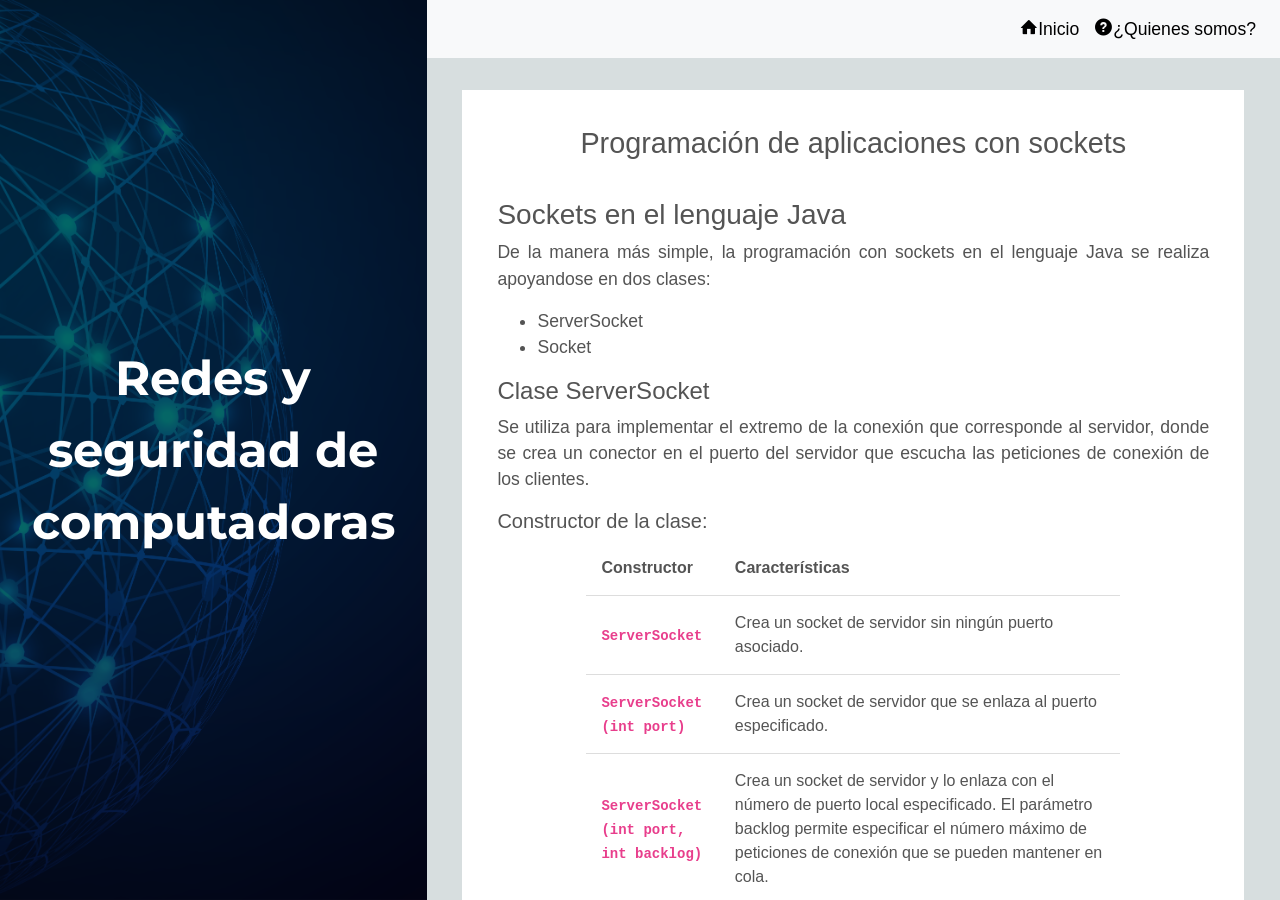
<file: Articulos/Sockets/sockets2.html>
<!DOCTYPE html>
<html lang="en">

<head>
  <meta charset="UTF-8">
  <meta name="viewport" content="width=device-width, initial-scale=1.0">
  <meta http-equiv="X-UA-Compatible" content="ie=edge">
  <link rel="stylesheet" href="../../css/bootstrap.min.css">
  <link rel="stylesheet" href="../../iconos/style.css" />
  <link rel="stylesheet" href="../../css/NewStyle.css" />
  <title>Redes y seguridad</title>

</head>

<body>

  <div class="container-fluid h-100">
    <div class="row h-100">

      <!-- Header para la version de escritorio (MD) -->
      <header class="col-12 col-md-4 no-gutters Header-Escritorio">
        <div class="row h-100 align-items-center Header-Img-Container no-gutters">
          <img src="../../img/background.png" alt="background">
          <div class="Header-Escritorio-Titulo">
            <span>Redes y seguridad de computadoras</span>
          </div>
        </div>
      </header>
      <!-- Fin Header escritorio -->

      <!-- Contenedor Derecho -->
      <div class="col-12 col-md-8 Cont-Articulos">

        <!-- Barra de navegacion -->
        <div class="row">
          <nav class="col-12 navbar navbar-expand-md navbar-light bg-light">
            <figure class="invisibleLogo logo">
              <h5>Redes y seguridad</h5>
            </figure>
            <button class="navbar-toggler" type="button" data-toggle="collapse" data-target="#navbarCollapse"
              aria-controls="navbarCollapse" aria-expanded="false" aria-label="Toggle navigation">
              <span class="navbar-toggler-icon"></span>
            </button>
            <div class="collapse navbar-collapse" id="navbarCollapse">
              <ul class="navbar-nav ml-auto">
                <li class="nav-item">
                  <a class="nav-link" href="../../index.html"><span class="nav-opcion"><span
                        class="icon-home"></span>Inicio</span></a>
                </li>
                <li class="nav-item">
                  <a class="nav-link" href="../Info.html"><span class="nav-opcion">
                    <span class="icon-help-with-circle"></span>¿Quienes somos?</span>
                  </a>
                </li>
              </ul>
            </div>
          </nav>
        </div>
        <!-- Fin barra de navegacion -->

        <!-- Contenedor articulo -->
        <div class="row justify-content-center">
          <div class="col-12 col-md-11 Full-Article-Container">

            <h1>
              Programación de aplicaciones con sockets
            </h1>
            <h3>Sockets en el lenguaje Java</h3>
            <p>
              De la manera más simple, la programación con sockets en el lenguaje Java se realiza apoyandose en dos clases:
            </p>
            <ul>
              <li>ServerSocket</li>
              <li>Socket</li>
            </ul>
            <h4>Clase ServerSocket</h4>
            <p>
              Se utiliza para implementar el extremo de la conexión que corresponde al servidor, donde se crea un conector
              en el puerto del servidor que escucha las peticiones de conexión de los clientes.
            </p>
            <h5>Constructor de la clase:</h5>
            <table>
              <thead>
                <th>Constructor</th>
                <th>Características</th>
              </thead>
              <tbody>
                <tr>
                  <td>
                    <strong><code>ServerSocket</code></strong>
                  </td>
                  <td>
                    Crea un socket de servidor sin ningún puerto asociado.
                  </td>
                </tr>
                <tr>
                  <td>
                    <strong><code>ServerSocket(int port)</code></strong>
                  </td>
                  <td>
                    Crea un socket de servidor que se enlaza al puerto especificado.
                  </td>
                </tr>
                <tr>
                  <td>
                    <strong><code>ServerSocket(int port, int backlog)</code></strong>
                  </td>
                  <td>
                    Crea un socket de servidor y lo enlaza con el número de puerto local especificado.
                    El parámetro backlog permite especificar el número máximo de peticiones de conexión que
                    se pueden mantener en cola.
                  </td>
                </tr>
                <tr>
                  <td>
                    <strong><code>ServerSocket(int port, int backlog, InetAddress bindAddr)</code></strong>
                  </td>
                  <td>
                    Crea un socket de servidor en el puerto indicado, especificando un máximo de peticiones y conexiones entrantes
                    y la ip del servidor.
                  </td>
                </tr>
              </tbody>
            </table><br />
            <h5>Métodos importantes:</h5>
            <table>
              <thead>
                <th>Método</th>
                <th>Características</th>
              </thead>
              <tbody>
                <tr>
                  <td>
                    <strong><code>Socket accept()</code></strong>
                  </td>
                  <td>
                    El método accept() escucha una solicitud de conexión de un cliente y la acepta cuando se recibe.
                    Una vez que se ha establecido la conexión con el cliente, devuelve un objeto de tipo <strong>Socket</strong>,
                    a través del cual se establecerá la comunicación con el cliente. Tras esto, el ServerSocket sigue disponible
                    para realizar nuevos accept().
                  </td>
                </tr>
                <tr>
                  <td>
                    <strong><code>void close()</code></strong>
                  </td>
                  <td>
                    Se encarga de cerrar el <strong>ServerSocket</strong>.
                  </td>
                </tr>
                <tr>
                  <td>
                    <strong><code>int getLocalPort()</code></strong>
                  </td>
                  <td>
                    Devuelve el puerto local al que está enlazado el <strong>ServerSocket</strong>.
                  </td>
                </tr>
              </tbody>
            </table><br><br />
            <h4>Clase Socket</h4>
            <h5>Constructor de la clase:</h5>
            <table>
              <thead>
                <th>Constructor</th>
                <th>Características</th>
              </thead>
              <tbody>
                <tr>
                  <td>
                    <strong><code>Socket()</code></strong>
                  </td>
                  <td>
                    Crea un socket sin ningún puerto asociado.
                  </td>
                </tr>
                <tr>
                  <td>
                    <strong><code>Socket(InetAddress address, int port)</code></strong>
                  </td>
                  <td>
                    Crea un socket y lo conecta al puerto y dirección ip especificados.
                  </td>
                </tr>
              </tbody>
            </table><br />
            <h5>Métodos importantes:</h5>
            <table>
              <thead>
                <th>Método</th>
                <th>Características</th>
              </thead>
              <tbody>
                <tr>
                  <td>
                    <strong><code>InputStream getInputStream()</code></strong>
                  </td>
                  <td>
                    Devuelve un InputStream que permite leer bytes desde el <strong>socket</strong> utilizando los
                    mecanismos de streams.
                  </td>
                </tr>
                <tr>
                  <td>
                    <strong><code>OutputStream getOutputStream()</code></strong>
                  </td>
                  <td>
                    Devuelve un OutputStream que permite escribir bytes sobre el socket utilizando los mecanismos de streams.
                  </td>
                </tr>
                <tr>
                  <td>
                    <strong><code>void close()</code></strong>
                  </td>
                  <td>
                    Se encarga de cerrar el <strong>Socket</strong>.
                  </td>
                </tr>
                <tr>
                  <td>
                    <strong><code>InetAddress getInetAddress()</code></strong>
                  </td>
                  <td>
                    Devuelve la dirección IP y puerto a la que el <strong>Socket</strong> está conectado.
                  </td>
                </tr>
                <tr>
                  <td>
                    <strong><code>int getLocalPort()</code></strong>
                  </td>
                  <td>
                    Devuelve el puerto local al que esta enlazado el <strong>Socket</strong>.
                  </td>
                </tr>
                <tr>
                  <td>
                    <strong><code>int getPort()</code></strong>
                  </td>
                  <td>
                    Devuelve el puerto remoto al que esta conectado el <strong>Socket</strong>.
                  </td>
                </tr>
              </tbody>
            </table><br /><br />
            <h4>Diagrama del funcionamiento de una conexión de Socket:</h4><br />
            <img src="../../img//Sockets//diagramaSockets.png" alt="Diagrama funcionamiento Sockets" width="50%"/>

          </div>
          <nav aria-label="Page navigation example">
            <ul class="pagination">
              <li class="page-item">
                <a class="page-link" href="./sockets1.html" aria-label="Previous">
                  <span aria-hidden="true">&laquo;</span>
                </a>
              </li>
              <li class="page-item"><a class="page-link" href="./sockets1.html">1</a></li>
              <li class="page-item active"><a class="page-link" href="#">2</a></li>
              <li class="page-item"><a class="page-link" href="./sockets3.html">3</a></li>
              <li class="page-item">
                <a class="page-link" href="./sockets3.html" aria-label="Next">
                  <span aria-hidden="true">&raquo;</span>
                </a>
              </li>
            </ul>
          </nav>
        </div>
        <!-- Fin contenedor articulo -->

      </div>
      <!-- Fin Contenedor Derecho -->

    </div>
  </div>


  <script src="../../js/jquery-3.2.1.slim.min.js"></script>
  <script src="../../js/popper.min.js"></script>
  <script src="../../js/bootstrap.min.js"></script>
</body>

</html>
</file>
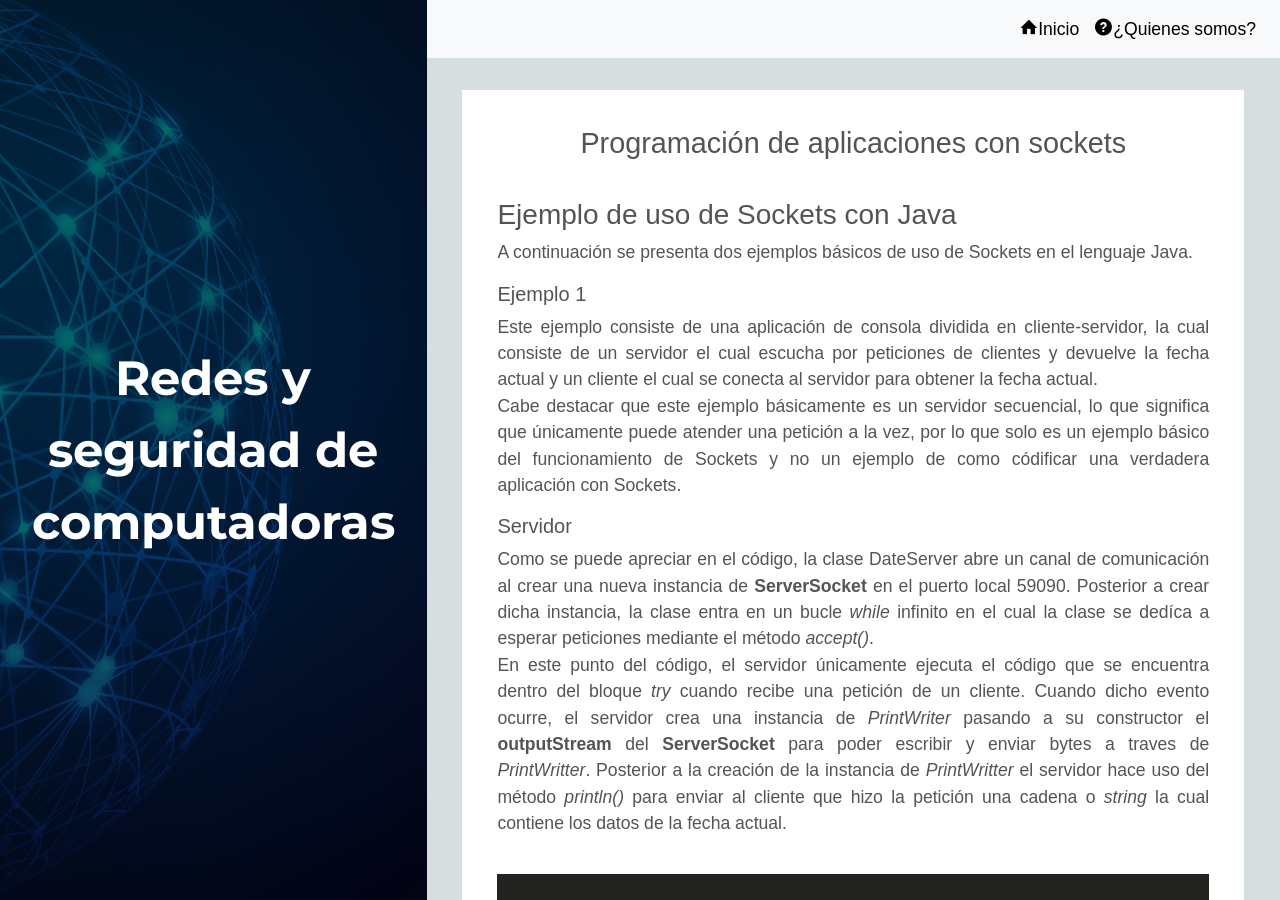
<file: Articulos/Sockets/sockets3.html>
<!DOCTYPE html>
<html lang="en">

<head>
  <meta charset="UTF-8">
  <meta name="viewport" content="width=device-width, initial-scale=1.0">
  <meta http-equiv="X-UA-Compatible" content="ie=edge">
  <link rel="stylesheet" href="../../css/bootstrap.min.css">
  <link rel="stylesheet" href="../../iconos/style.css" />
  <link rel="stylesheet" href="../../css/NewStyle.css" />
  <link rel="stylesheet" href="../../css/monokai-sublime.min.css">
  <script src="../../js/highlight.min.js"></script>
  <title>Redes y seguridad</title>
</head>

<body>

  <div class="container-fluid h-100">
    <div class="row h-100">

      <!-- Header para la version de escritorio (MD) -->
      <header class="col-12 col-md-4 no-gutters Header-Escritorio">
        <div class="row h-100 align-items-center Header-Img-Container no-gutters">
          <img src="../../img/background.png" alt="background">
          <div class="Header-Escritorio-Titulo">
            <span>Redes y seguridad de computadoras</span>
          </div>
        </div>
      </header>
      <!-- Fin Header escritorio -->

      <!-- Contenedor Derecho -->
      <div class="col-12 col-md-8 Cont-Articulos">

        <div class="row">
          <nav class="col-12 navbar navbar-expand-md navbar-light bg-light">
            <figure class="invisibleLogo logo">
              <h5>Redes y seguridad</h5>
            </figure>
            <button class="navbar-toggler" type="button" data-toggle="collapse" data-target="#navbarCollapse"
              aria-controls="navbarCollapse" aria-expanded="false" aria-label="Toggle navigation">
              <span class="navbar-toggler-icon"></span>
            </button>
            <div class="collapse navbar-collapse" id="navbarCollapse">
              <ul class="navbar-nav ml-auto">
                <li class="nav-item">
                  <a class="nav-link" href="../../index.html"><span class="nav-opcion"><span class="icon-home"></span>Inicio</span></a>
                </li>
                <li class="nav-item">
                  <a class="nav-link" href="../Info.html"><span class="nav-opcion"><span
                        class="icon-help-with-circle"></span>¿Quienes somos?</span></a>
                </li>
              </ul>
            </div>
          </nav>
        </div>
        <!-- Fin barra de navegacion -->

        <!-- Contenedor articulo -->
        <div class="row justify-content-center">
          <div class="col-12 col-md-11 Full-Article-Container">

            <h1>
              Programación de aplicaciones con sockets
            </h1>
            <h3>Ejemplo de uso de Sockets con Java</h3>
            <p>
              A continuación se presenta dos ejemplos básicos de uso de Sockets en el lenguaje Java.
            </p>
            <h5>Ejemplo 1</h5>
            <p>
              Este ejemplo consiste de una aplicación de consola dividida en cliente-servidor, la cual consiste de un servidor el cual escucha
              por peticiones de clientes y devuelve la fecha actual y un cliente el cual se conecta al servidor para obtener la fecha actual.<br />
              Cabe destacar que este ejemplo básicamente es un servidor secuencial, lo que significa que únicamente puede atender una petición
              a la vez, por lo que solo es un ejemplo básico del funcionamiento de Sockets y no un ejemplo de como códificar una verdadera aplicación
              con Sockets.
            </p>
            <h5>Servidor</h5>
            <p>
              Como se puede apreciar en el código, la clase DateServer abre un canal de comunicación al crear una nueva instancia de <strong>ServerSocket</strong>
              en el puerto local 59090. Posterior a crear dicha instancia, la clase entra en un bucle <i>while</i> infinito en el cual la clase
              se dedíca a esperar peticiones mediante el método <i>accept()</i>. <br />
              En este punto del código, el servidor únicamente ejecuta el código que se encuentra dentro del bloque <i>try</i> cuando recibe una
              petición de un cliente. Cuando dicho evento ocurre, el servidor crea una instancia de <i>PrintWriter</i> pasando a su constructor el <strong>outputStream</strong>
              del <strong>ServerSocket</strong> para poder escribir y enviar bytes a traves de <i>PrintWritter</i>. Posterior a la creación de la instancia
              de <i>PrintWritter</i> el servidor hace uso del método <i>println()</i> para enviar al cliente que hizo la petición una cadena o <i>string</i>
              la cual contiene los datos de la fecha actual.
            </p>
            <pre class="line-numbers">
              <code class="language-java">
                import java.io.IOException;
                import java.io.PrintWriter;
                import java.net.ServerSocket;
                import java.net.Socket;
                import java.util.Date;
                
                public class DateServer {
                    public static void main(String[] args) throws IOException {
                        try (ServerSocket listener = new ServerSocket(59090)) {
                            System.out.println("The date server is running...");
                            while (true) {
                                try (Socket socket = listener.accept()) {
                                    PrintWriter out = new PrintWriter(socket.getOutputStream(), true);
                                    out.println(new Date().toString());
                                }
                            }
                        }
                    }
                }
              </code>
           </pre>
           <h5>Cliente</h5>
           <p>
             La clase DateClient recibe un argumento por consola, el cual es la dirección IP que tendra asignado el <strong>Socket</strong>.
             Tras validar el ingreso del argumento por consola, se crea una nueva instancia de <strong>Socket</strong> asignando la dirección
             IP pasada como argumento en la ejecución y un número de puerto, que es el mismo que el que el servidor esta usando
             para escuchar peticiones.<br />
             De esta manera el <strong>Socket</strong> se conecta con el servidor y se crea una instancia de <i>Scanner</i> pasando
             a su constructor el objeto devuelto por el método <i>getInputStream()</i> del <strong>Socket</strong>. Tras ello,
             se hace uso del método <i>nextLine()</i> de <i>Scanner</i> para obtener e imprimir por consola la respuesta del servidor.
           </p>
           <pre class="line-numbers">
             <code class="language-java">
              import java.util.Scanner;
              import java.net.Socket;
              import java.io.IOException;
              
              public class DateClient {
                  public static void main(String[] args) throws IOException {
                      if (args.length != 1) {
                          System.err.println("Pass the server IP as the sole command line argument");
                          return;
                      }
                      Socket socket = new Socket(args[0], 59090);
                      Scanner in = new Scanner(socket.getInputStream());
                      System.out.println("Server response: " + in.nextLine());
                  }
              }
             </code>
          </pre><br />

          <h5>Ejemplo 2</h5>
          <p>
            Este ejemplo es similar al ejemplo anterior, pero con la modificación de que en esta ocasión el cliente le envía datos al
            servidor y el servidor procesa dichos datos y envía una respuesta. La aplicación consiste de una sencilla aplicación por consola
            en la que el cliente solicita el ingreso de una cadena al usuario y tras ello, envía dicha cadena al servidor, el cual la procesa
            y la convierta a letras mayúsculas, para posteriormente devolverlo al cliente que realizo la petición.<br />
            Cabe destacar que la principal diferencia de este ejemplo en comparación con el ejemplo 1 es que en esta ocasión se hace
            uso de un servidor con hilos, el cual puede atender múltiples peticiones a la vez, por lo que esta forma de implementación de
            un servidor con <i>Sockets</i> es más apropiada que la del ejemplo 1.
          </p>
          <h5>Servidor</h5>
          <p>
            Como se puede apreciar en el código, la clase CapitalizeServer abre un canal de comunicación con un <strong>ServerSocket</strong>
            en el puerto 59898 y posteriormente hace uso de la clase <i>ExecutorService</i> para crear un pool de 20 hilos el cual
            servira para facilitar la creación de hilos. Posterior a ello, se entra en un bucle <i>while</i> infinito en donde el
            servidor espera por peticiones de clientes. Cuando un cliente se conecta al puerto se hace uso del <i>pool</i> creado
            con anterioridad para crear un nuevo hilo de ejecución con la clase <i>Capitalizer</i>, la cual se encargara de atender la petición
            recibida de manera asíncrona. Entonces, cuando se recibe una petición se crea un nuevo hilo y se ejecuta el método <i>run()</i>
            de la clase <i>Capitalizer</i>, la cual hace uso de un <i>Scanner</i> para obtener los datos que el cliente envió y, tambien
            hace uso de un <i>PrintWriter</i> para enviar al cliente la cadena enviada convertida a <i>UpperCase</i> o letras
            mayúsculas.
          </p>
          <pre class="line-numbers">
            <code class="language-java">
              import java.io.IOException;
              import java.io.PrintWriter;
              import java.net.ServerSocket;
              import java.net.Socket;
              import java.util.Scanner;
              import java.util.concurrent.ExecutorService;
              import java.util.concurrent.Executors;
              
              public class CapitalizeServer {
              
                  public static void main(String[] args) throws Exception {
                      try (ServerSocket listener = new ServerSocket(59898)) {
                          System.out.println("The capitalization server is running...");
                          ExecutorService pool = Executors.newFixedThreadPool(20);
                          while (true) {
                              pool.execute(new Capitalizer(listener.accept()));
                          }
                      }
                  }
              
                  private static class Capitalizer implements Runnable {
                      private Socket socket;
              
                      Capitalizer(Socket socket) {
                          this.socket = socket;
                      }
              
                      @Override
                      public void run() {
                          System.out.println("Connected: " + socket);
                          try {
                              Scanner in = new Scanner(socket.getInputStream());
                              PrintWriter out = new PrintWriter(socket.getOutputStream(), true);
                              while (in.hasNextLine()) {
                                  out.println(in.nextLine().toUpperCase());
                              }
                          } catch (Exception e) {
                              System.out.println("Error:" + socket);
                          } finally {
                              try {
                                  socket.close();
                              } catch (IOException e) {
                              }
                              System.out.println("Closed: " + socket);
                          }
                      }
                  }
              }
            </code>
         </pre>
         <h5>Cliente</h5>
         <p>
           Por el lado del cliente, al iniciar la aplicación primero se realiza una validación para asegurarse de que el usuario haya ingresado
           un argumento, el cual es la dirección IP del <strong>Socket</strong> que puede ser <i>localhost</i> si se ejecuta la aplicación de manera local.<br />
           Posterior a ello, se crea un nuevo <strong>Socket</strong> el cual se conecta a la dirección IP ingresada por el usuario y a un puerto, el cual es
           el puerto donde el servidor esta escuchando por peticiones. Tras crear la conexión entre el cliente y el servidor se procede a solicitar el ingreso de una
           cadena o <i>string</i> al usuario la cual posteriormente es enviada al servidor por medio del método <i>println()</i> de una instancia de la clase
           <i>PrintWriter</i>, la cual fue creada pasando a su constructor el valor devuelto por el método <i>getOutputStream()</i> del <strong>Socket</strong>.
           Entonces, en el bucle <i>while</i> se itera los datos ingresados por el usuario y se envían al servidor para posteriormente imprimir la respuesta del servidor
           por medio de una instancia de la clase <i>Scanner</i> a la cual se le paso por su constructor el valor devuelto por el método <i>getInputStream()</i>
           del <strong>Socket</strong>.
         </p>
         <pre class="line-numbers">
           <code class="language-java">
            import java.io.IOException;
            import java.io.InputStreamReader;
            import java.io.PrintWriter;
            import java.net.Socket;
            import java.util.Scanner;
            
            public class CapitalizeClient {
                public static void main(String[] args) throws Exception {
                    if (args.length != 1) {
                        System.err.println("Pass the server IP as the sole command line argument");
                        return;
                    }
                    try (Socket socket = new Socket(args[0], 59898)) {
                        System.out.println("Enter lines of text then Ctrl+D or Ctrl+C to quit");
                        Scanner scanner = new Scanner(System.in);
                        Scanner in = new Scanner(socket.getInputStream());
                        PrintWriter out = new PrintWriter(socket.getOutputStream(), true);
                        while (scanner.hasNextLine()) {
                            out.println(scanner.nextLine());
                            System.out.println(in.nextLine());
                        }
                    }
                }
            }            
           </code>
        </pre>
        <h5>Ejecución</h5>
        <p>
          Este ejemplo, al igual que el <i>Ejemplo 1</i> pueden ser ejecutados al compilar los dos archivos del Cliente y el Servidor correspondientes y
          posteriormente ejecutar en dos consolas distintas primero el <i>Servidor</i> y luego el <i>Cliente</i>.
        </p>
        <img src="../../img//Sockets/ejecucion1.png" alt="Ejecucion 1" />
        <img src="../../img//Sockets/ejecucion2.png" alt="Ejecucion 2" />
        <br /><br />
        <h5>Referencias</h5>
        <ul>
          <li><a href="https://www.ecured.cu/Socket" target="_blank">EcuRed. (2019). Sockets.</a></li>
          <li><a href="https://cruzado.info/tutojava/V_2.htm" target="_blank">Sockets en Java. (s. f.). Guía de Iniciación al Lenguaje JAVA.</a></li>
          <li><a href="http://www.programandoapasitos.com/2016/01/procesos-y-servicios-programacion-de.html" target="_blank">Programación de Sockets. (2016). Programando a pasitos.</a></li>
          <li><a href="https://www.javatpoint.com/socket-programming" target="_blank">Java Socket Programming. (2015). Javatpoint.</a></li>
        </ul>

          </div>
          <nav aria-label="Page navigation example">
            <ul class="pagination">
              <li class="page-item">
                <a class="page-link" href="./sockets2.html" aria-label="Previous">
                  <span aria-hidden="true">&laquo;</span>
                </a>
              </li>
              <li class="page-item"><a class="page-link" href="./sockets1.html">1</a></li>
              <li class="page-item"><a class="page-link" href="./sockets2.html">2</a></li>
              <li class="page-item active"><a class="page-link" href="#">3</a></li>
              <li class="page-item disabled">
                <a class="page-link" href="#" aria-label="Next">
                  <span aria-hidden="true">&raquo;</span>
                </a>
              </li>
            </ul>
          </nav>
        </div>
        <!-- Fin contenedor articulo -->

      </div>
      <!-- Fin Contenedor Derecho -->

    </div>
  </div>


  <script src="../../js/jquery-3.2.1.slim.min.js"></script>
  <script src="../../js/popper.min.js"></script>
  <script src="../../js/bootstrap.min.js"></script>
  <script>hljs.highlightAll();</script>
</body>

</html>
</file>
<file: iconos/style.css>
@font-face {
  font-family: 'icomoon';
  src:  url('fonts/icomoon.eot?9gnwon');
  src:  url('fonts/icomoon.eot?9gnwon#iefix') format('embedded-opentype'),
    url('fonts/icomoon.ttf?9gnwon') format('truetype'),
    url('fonts/icomoon.woff?9gnwon') format('woff'),
    url('fonts/icomoon.svg?9gnwon#icomoon') format('svg');
  font-weight: normal;
  font-style: normal;
}

[class^="icon-"], [class*=" icon-"] {
  /* use !important to prevent issues with browser extensions that change fonts */
  font-family: 'icomoon' !important;
  speak: none;
  font-style: normal;
  font-weight: normal;
  font-variant: normal;
  text-transform: none;
  line-height: 1;

  /* Better Font Rendering =========== */
  -webkit-font-smoothing: antialiased;
  -moz-osx-font-smoothing: grayscale;
}

.icon-add-to-list:before {
  content: "\e900";
}
.icon-classic-computer:before {
  content: "\e901";
}
.icon-controller-fast-backward:before {
  content: "\e902";
}
.icon-creative-commons-attribution:before {
  content: "\e903";
}
.icon-creative-commons-noderivs:before {
  content: "\e904";
}
.icon-creative-commons-noncommercial-eu:before {
  content: "\e905";
}
.icon-creative-commons-noncommercial-us:before {
  content: "\e906";
}
.icon-creative-commons-public-domain:before {
  content: "\e907";
}
.icon-creative-commons-remix:before {
  content: "\e908";
}
.icon-creative-commons-share:before {
  content: "\e909";
}
.icon-creative-commons-sharealike:before {
  content: "\e90a";
}
.icon-creative-commons:before {
  content: "\e90b";
}
.icon-document-landscape:before {
  content: "\e90c";
}
.icon-remove-user:before {
  content: "\e90d";
}
.icon-warning:before {
  content: "\e90e";
}
.icon-arrow-bold-down:before {
  content: "\e90f";
}
.icon-arrow-bold-left:before {
  content: "\e910";
}
.icon-arrow-bold-right:before {
  content: "\e911";
}
.icon-arrow-bold-up:before {
  content: "\e912";
}
.icon-arrow-down:before {
  content: "\e913";
}
.icon-arrow-left:before {
  content: "\e914";
}
.icon-arrow-long-down:before {
  content: "\e915";
}
.icon-arrow-long-left:before {
  content: "\e916";
}
.icon-arrow-long-right:before {
  content: "\e917";
}
.icon-arrow-long-up:before {
  content: "\e918";
}
.icon-arrow-right:before {
  content: "\e919";
}
.icon-arrow-up:before {
  content: "\e91a";
}
.icon-arrow-with-circle-down:before {
  content: "\e91b";
}
.icon-arrow-with-circle-left:before {
  content: "\e91c";
}
.icon-arrow-with-circle-right:before {
  content: "\e91d";
}
.icon-arrow-with-circle-up:before {
  content: "\e91e";
}
.icon-bookmark:before {
  content: "\e91f";
}
.icon-bookmarks:before {
  content: "\e920";
}
.icon-chevron-down:before {
  content: "\e921";
}
.icon-chevron-left:before {
  content: "\e922";
}
.icon-chevron-right:before {
  content: "\e923";
}
.icon-chevron-small-down:before {
  content: "\e924";
}
.icon-chevron-small-left:before {
  content: "\e925";
}
.icon-chevron-small-right:before {
  content: "\e926";
}
.icon-chevron-small-up:before {
  content: "\e927";
}
.icon-chevron-thin-down:before {
  content: "\e928";
}
.icon-chevron-thin-left:before {
  content: "\e929";
}
.icon-chevron-thin-right:before {
  content: "\e92a";
}
.icon-chevron-thin-up:before {
  content: "\e92b";
}
.icon-chevron-up:before {
  content: "\e92c";
}
.icon-chevron-with-circle-down:before {
  content: "\e92d";
}
.icon-chevron-with-circle-left:before {
  content: "\e92e";
}
.icon-chevron-with-circle-right:before {
  content: "\e92f";
}
.icon-chevron-with-circle-up:before {
  content: "\e930";
}
.icon-cloud:before {
  content: "\e931";
}
.icon-controller-fast-forward:before {
  content: "\e932";
}
.icon-controller-jump-to-start:before {
  content: "\e933";
}
.icon-controller-next:before {
  content: "\e934";
}
.icon-controller-paus:before {
  content: "\e935";
}
.icon-controller-play:before {
  content: "\e936";
}
.icon-controller-record:before {
  content: "\e937";
}
.icon-controller-stop:before {
  content: "\e938";
}
.icon-controller-volume:before {
  content: "\e939";
}
.icon-dot-single:before {
  content: "\e93a";
}
.icon-dots-three-horizontal:before {
  content: "\e93b";
}
.icon-dots-three-vertical:before {
  content: "\e93c";
}
.icon-dots-two-horizontal:before {
  content: "\e93d";
}
.icon-dots-two-vertical:before {
  content: "\e93e";
}
.icon-download:before {
  content: "\e93f";
}
.icon-emoji-flirt:before {
  content: "\e940";
}
.icon-flow-branch:before {
  content: "\e941";
}
.icon-flow-cascade:before {
  content: "\e942";
}
.icon-flow-line:before {
  content: "\e943";
}
.icon-flow-parallel:before {
  content: "\e944";
}
.icon-flow-tree:before {
  content: "\e945";
}
.icon-install:before {
  content: "\e946";
}
.icon-layers:before {
  content: "\e947";
}
.icon-open-book:before {
  content: "\e948";
}
.icon-resize-100:before {
  content: "\e949";
}
.icon-resize-full-screen:before {
  content: "\e94a";
}
.icon-save:before {
  content: "\e94b";
}
.icon-select-arrows:before {
  content: "\e94c";
}
.icon-sound-mute:before {
  content: "\e94d";
}
.icon-sound:before {
  content: "\e94e";
}
.icon-trash:before {
  content: "\e94f";
}
.icon-triangle-down:before {
  content: "\e950";
}
.icon-triangle-left:before {
  content: "\e951";
}
.icon-triangle-right:before {
  content: "\e952";
}
.icon-triangle-up:before {
  content: "\e953";
}
.icon-uninstall:before {
  content: "\e954";
}
.icon-upload-to-cloud:before {
  content: "\e955";
}
.icon-upload:before {
  content: "\e956";
}
.icon-add-user:before {
  content: "\e957";
}
.icon-address:before {
  content: "\e958";
}
.icon-adjust:before {
  content: "\e959";
}
.icon-air:before {
  content: "\e95a";
}
.icon-aircraft-landing:before {
  content: "\e95b";
}
.icon-aircraft-take-off:before {
  content: "\e95c";
}
.icon-aircraft:before {
  content: "\e95d";
}
.icon-align-bottom:before {
  content: "\e95e";
}
.icon-align-horizontal-middle:before {
  content: "\e95f";
}
.icon-align-left:before {
  content: "\e960";
}
.icon-align-right:before {
  content: "\e961";
}
.icon-align-top:before {
  content: "\e962";
}
.icon-align-vertical-middle:before {
  content: "\e963";
}
.icon-archive:before {
  content: "\e964";
}
.icon-area-graph:before {
  content: "\e965";
}
.icon-attachment:before {
  content: "\e966";
}
.icon-awareness-ribbon:before {
  content: "\e967";
}
.icon-back-in-time:before {
  content: "\e968";
}
.icon-back:before {
  content: "\e969";
}
.icon-bar-graph:before {
  content: "\e96a";
}
.icon-battery:before {
  content: "\e96b";
}
.icon-beamed-note:before {
  content: "\e96c";
}
.icon-bell:before {
  content: "\e96d";
}
.icon-blackboard:before {
  content: "\e96e";
}
.icon-block:before {
  content: "\e96f";
}
.icon-book:before {
  content: "\e970";
}
.icon-bowl:before {
  content: "\e971";
}
.icon-box:before {
  content: "\e972";
}
.icon-briefcase:before {
  content: "\e973";
}
.icon-browser:before {
  content: "\e974";
}
.icon-brush:before {
  content: "\e975";
}
.icon-bucket:before {
  content: "\e976";
}
.icon-cake:before {
  content: "\e977";
}
.icon-calculator:before {
  content: "\e978";
}
.icon-calendar:before {
  content: "\e979";
}
.icon-camera:before {
  content: "\e97a";
}
.icon-ccw:before {
  content: "\e97b";
}
.icon-chat:before {
  content: "\e97c";
}
.icon-check:before {
  content: "\e97d";
}
.icon-circle-with-cross:before {
  content: "\e97e";
}
.icon-circle-with-minus:before {
  content: "\e97f";
}
.icon-circle-with-plus:before {
  content: "\e980";
}
.icon-circle:before {
  content: "\e981";
}
.icon-circular-graph:before {
  content: "\e982";
}
.icon-clapperboard:before {
  content: "\e983";
}
.icon-clipboard:before {
  content: "\e984";
}
.icon-clock:before {
  content: "\e985";
}
.icon-code:before {
  content: "\e986";
}
.icon-cog:before {
  content: "\e987";
}
.icon-colours:before {
  content: "\e988";
}
.icon-compass:before {
  content: "\e989";
}
.icon-copy:before {
  content: "\e98a";
}
.icon-credit-card:before {
  content: "\e98b";
}
.icon-credit:before {
  content: "\e98c";
}
.icon-cross:before {
  content: "\e98d";
}
.icon-cup:before {
  content: "\e98e";
}
.icon-cw:before {
  content: "\e98f";
}
.icon-cycle:before {
  content: "\e990";
}
.icon-database:before {
  content: "\e991";
}
.icon-dial-pad:before {
  content: "\e992";
}
.icon-direction:before {
  content: "\e993";
}
.icon-document:before {
  content: "\e994";
}
.icon-documents:before {
  content: "\e995";
}
.icon-drink:before {
  content: "\e996";
}
.icon-drive:before {
  content: "\e997";
}
.icon-drop:before {
  content: "\e998";
}
.icon-edit:before {
  content: "\e999";
}
.icon-email:before {
  content: "\e99a";
}
.icon-emoji-happy:before {
  content: "\e99b";
}
.icon-emoji-neutral:before {
  content: "\e99c";
}
.icon-emoji-sad:before {
  content: "\e99d";
}
.icon-erase:before {
  content: "\e99e";
}
.icon-eraser:before {
  content: "\e99f";
}
.icon-export:before {
  content: "\e9a0";
}
.icon-eye:before {
  content: "\e9a1";
}
.icon-feather:before {
  content: "\e9a2";
}
.icon-flag:before {
  content: "\e9a3";
}
.icon-flash:before {
  content: "\e9a4";
}
.icon-flashlight:before {
  content: "\e9a5";
}
.icon-flat-brush:before {
  content: "\e9a6";
}
.icon-folder-images:before {
  content: "\e9a7";
}
.icon-folder-music:before {
  content: "\e9a8";
}
.icon-folder-video:before {
  content: "\e9a9";
}
.icon-folder:before {
  content: "\e9aa";
}
.icon-forward:before {
  content: "\e9ab";
}
.icon-funnel:before {
  content: "\e9ac";
}
.icon-game-controller:before {
  content: "\e9ad";
}
.icon-gauge:before {
  content: "\e9ae";
}
.icon-globe:before {
  content: "\e9af";
}
.icon-graduation-cap:before {
  content: "\e9b0";
}
.icon-grid:before {
  content: "\e9b1";
}
.icon-hair-cross:before {
  content: "\e9b2";
}
.icon-hand:before {
  content: "\e9b3";
}
.icon-heart-outlined:before {
  content: "\e9b4";
}
.icon-heart:before {
  content: "\e9b5";
}
.icon-help-with-circle:before {
  content: "\e9b6";
}
.icon-help:before {
  content: "\e9b7";
}
.icon-home:before {
  content: "\e9b8";
}
.icon-hour-glass:before {
  content: "\e9b9";
}
.icon-image-inverted:before {
  content: "\e9ba";
}
.icon-image:before {
  content: "\e9bb";
}
.icon-images:before {
  content: "\e9bc";
}
.icon-inbox:before {
  content: "\e9bd";
}
.icon-infinity:before {
  content: "\e9be";
}
.icon-info-with-circle:before {
  content: "\e9bf";
}
.icon-info:before {
  content: "\e9c0";
}
.icon-key:before {
  content: "\e9c1";
}
.icon-keyboard:before {
  content: "\e9c2";
}
.icon-lab-flask:before {
  content: "\e9c3";
}
.icon-landline:before {
  content: "\e9c4";
}
.icon-language:before {
  content: "\e9c5";
}
.icon-laptop:before {
  content: "\e9c6";
}
.icon-leaf:before {
  content: "\e9c7";
}
.icon-level-down:before {
  content: "\e9c8";
}
.icon-level-up:before {
  content: "\e9c9";
}
.icon-lifebuoy:before {
  content: "\e9ca";
}
.icon-light-bulb:before {
  content: "\e9cb";
}
.icon-light-down:before {
  content: "\e9cc";
}
.icon-light-up:before {
  content: "\e9cd";
}
.icon-line-graph:before {
  content: "\e9ce";
}
.icon-link:before {
  content: "\e9cf";
}
.icon-list:before {
  content: "\e9d0";
}
.icon-location-pin:before {
  content: "\e9d1";
}
.icon-location:before {
  content: "\e9d2";
}
.icon-lock-open:before {
  content: "\e9d3";
}
.icon-lock:before {
  content: "\e9d4";
}
.icon-log-out:before {
  content: "\e9d5";
}
.icon-login:before {
  content: "\e9d6";
}
.icon-loop:before {
  content: "\e9d7";
}
.icon-magnet:before {
  content: "\e9d8";
}
.icon-magnifying-glass:before {
  content: "\e9d9";
}
.icon-mail:before {
  content: "\e9da";
}
.icon-man:before {
  content: "\e9db";
}
.icon-map:before {
  content: "\e9dc";
}
.icon-mask:before {
  content: "\e9dd";
}
.icon-medal:before {
  content: "\e9de";
}
.icon-megaphone:before {
  content: "\e9df";
}
.icon-menu:before {
  content: "\e9e0";
}
.icon-message:before {
  content: "\e9e1";
}
.icon-mic:before {
  content: "\e9e2";
}
.icon-minus:before {
  content: "\e9e3";
}
.icon-mobile:before {
  content: "\e9e4";
}
.icon-modern-mic:before {
  content: "\e9e5";
}
.icon-moon:before {
  content: "\e9e6";
}
.icon-mouse:before {
  content: "\e9e7";
}
.icon-music:before {
  content: "\e9e8";
}
.icon-network:before {
  content: "\e9e9";
}
.icon-new-message:before {
  content: "\e9ea";
}
.icon-new:before {
  content: "\e9eb";
}
.icon-news:before {
  content: "\e9ec";
}
.icon-note:before {
  content: "\e9ed";
}
.icon-notification:before {
  content: "\e9ee";
}
.icon-old-mobile:before {
  content: "\e9ef";
}
.icon-old-phone:before {
  content: "\e9f0";
}
.icon-palette:before {
  content: "\e9f1";
}
.icon-paper-plane:before {
  content: "\e9f2";
}
.icon-pencil:before {
  content: "\e9f3";
}
.icon-phone:before {
  content: "\e9f4";
}
.icon-pie-chart:before {
  content: "\e9f5";
}
.icon-pin:before {
  content: "\e9f6";
}
.icon-plus:before {
  content: "\e9f7";
}
.icon-popup:before {
  content: "\e9f8";
}
.icon-power-plug:before {
  content: "\e9f9";
}
.icon-price-ribbon:before {
  content: "\e9fa";
}
.icon-price-tag:before {
  content: "\e9fb";
}
.icon-print:before {
  content: "\e9fc";
}
.icon-progress-empty:before {
  content: "\e9fd";
}
.icon-progress-full:before {
  content: "\e9fe";
}
.icon-progress-one:before {
  content: "\e9ff";
}
.icon-progress-two:before {
  content: "\ea00";
}
.icon-publish:before {
  content: "\ea01";
}
.icon-quote:before {
  content: "\ea02";
}
.icon-radio:before {
  content: "\ea03";
}
.icon-reply-all:before {
  content: "\ea04";
}
.icon-reply:before {
  content: "\ea05";
}
.icon-retweet:before {
  content: "\ea06";
}
.icon-rocket:before {
  content: "\ea07";
}
.icon-round-brush:before {
  content: "\ea08";
}
.icon-rss:before {
  content: "\ea09";
}
.icon-ruler:before {
  content: "\ea0a";
}
.icon-scissors:before {
  content: "\ea0b";
}
.icon-share-alternitive:before {
  content: "\ea0c";
}
.icon-share:before {
  content: "\ea0d";
}
.icon-shareable:before {
  content: "\ea0e";
}
.icon-shield:before {
  content: "\ea0f";
}
.icon-shop:before {
  content: "\ea10";
}
.icon-shopping-bag:before {
  content: "\ea11";
}
.icon-shopping-basket:before {
  content: "\ea12";
}
.icon-shopping-cart:before {
  content: "\ea13";
}
.icon-shuffle:before {
  content: "\ea14";
}
.icon-signal:before {
  content: "\ea15";
}
.icon-sound-mix:before {
  content: "\ea16";
}
.icon-sports-club:before {
  content: "\ea17";
}
.icon-spreadsheet:before {
  content: "\ea18";
}
.icon-squared-cross:before {
  content: "\ea19";
}
.icon-squared-minus:before {
  content: "\ea1a";
}
.icon-squared-plus:before {
  content: "\ea1b";
}
.icon-star-outlined:before {
  content: "\ea1c";
}
.icon-star:before {
  content: "\ea1d";
}
.icon-stopwatch:before {
  content: "\ea1e";
}
.icon-suitcase:before {
  content: "\ea1f";
}
.icon-swap:before {
  content: "\ea20";
}
.icon-sweden:before {
  content: "\ea21";
}
.icon-switch:before {
  content: "\ea22";
}
.icon-tablet:before {
  content: "\ea23";
}
.icon-tag:before {
  content: "\ea24";
}
.icon-text-document-inverted:before {
  content: "\ea25";
}
.icon-text-document:before {
  content: "\ea26";
}
.icon-text:before {
  content: "\ea27";
}
.icon-thermometer:before {
  content: "\ea28";
}
.icon-thumbs-down:before {
  content: "\ea29";
}
.icon-thumbs-up:before {
  content: "\ea2a";
}
.icon-thunder-cloud:before {
  content: "\ea2b";
}
.icon-ticket:before {
  content: "\ea2c";
}
.icon-time-slot:before {
  content: "\ea2d";
}
.icon-tools:before {
  content: "\ea2e";
}
.icon-traffic-cone:before {
  content: "\ea2f";
}
.icon-tree:before {
  content: "\ea30";
}
.icon-trophy:before {
  content: "\ea31";
}
.icon-tv:before {
  content: "\ea32";
}
.icon-typing:before {
  content: "\ea33";
}
.icon-unread:before {
  content: "\ea34";
}
.icon-untag:before {
  content: "\ea35";
}
.icon-user:before {
  content: "\ea36";
}
.icon-users:before {
  content: "\ea37";
}
.icon-v-card:before {
  content: "\ea38";
}
.icon-video:before {
  content: "\ea39";
}
.icon-vinyl:before {
  content: "\ea3a";
}
.icon-voicemail:before {
  content: "\ea3b";
}
.icon-wallet:before {
  content: "\ea3c";
}
.icon-water:before {
  content: "\ea3d";
}
.icon-px-with-circle:before {
  content: "\ea3e";
}
.icon-px:before {
  content: "\ea3f";
}
.icon-basecamp:before {
  content: "\ea40";
}
.icon-behance:before {
  content: "\ea41";
}
.icon-creative-cloud:before {
  content: "\ea42";
}
.icon-dropbox:before {
  content: "\ea43";
}
.icon-evernote:before {
  content: "\ea44";
}
.icon-flattr:before {
  content: "\ea45";
}
.icon-foursquare:before {
  content: "\ea46";
}
.icon-google-drive:before {
  content: "\ea47";
}
.icon-google-hangouts:before {
  content: "\ea48";
}
.icon-grooveshark:before {
  content: "\ea49";
}
.icon-icloud:before {
  content: "\ea4a";
}
.icon-mixi:before {
  content: "\ea4b";
}
.icon-onedrive:before {
  content: "\ea4c";
}
.icon-paypal:before {
  content: "\ea4d";
}
.icon-picasa:before {
  content: "\ea4e";
}
.icon-qq:before {
  content: "\ea4f";
}
.icon-rdio-with-circle:before {
  content: "\ea50";
}
.icon-renren:before {
  content: "\ea51";
}
.icon-scribd:before {
  content: "\ea52";
}
.icon-sina-weibo:before {
  content: "\ea53";
}
.icon-skype-with-circle:before {
  content: "\ea54";
}
.icon-skype:before {
  content: "\ea55";
}
.icon-slideshare:before {
  content: "\ea56";
}
.icon-smashing:before {
  content: "\ea57";
}
.icon-soundcloud:before {
  content: "\ea58";
}
.icon-spotify-with-circle:before {
  content: "\ea59";
}
.icon-spotify:before {
  content: "\ea5a";
}
.icon-swarm:before {
  content: "\ea5b";
}
.icon-vine-with-circle:before {
  content: "\ea5c";
}
.icon-vine:before {
  content: "\ea5d";
}
.icon-vk-alternitive:before {
  content: "\ea5e";
}
.icon-vk-with-circle:before {
  content: "\ea5f";
}
.icon-vk:before {
  content: "\ea60";
}
.icon-xing-with-circle:before {
  content: "\ea61";
}
.icon-xing:before {
  content: "\ea62";
}
.icon-yelp:before {
  content: "\ea63";
}
.icon-dribbble-with-circle:before {
  content: "\ea64";
}
.icon-dribbble:before {
  content: "\ea65";
}
.icon-facebook-with-circle:before {
  content: "\ea66";
}
.icon-facebook:before {
  content: "\ea67";
}
.icon-flickr-with-circle:before {
  content: "\ea68";
}
.icon-flickr:before {
  content: "\ea69";
}
.icon-github-with-circle:before {
  content: "\ea6a";
}
.icon-github:before {
  content: "\ea6b";
}
.icon-google-with-circle:before {
  content: "\ea6c";
}
.icon-google:before {
  content: "\ea6d";
}
.icon-instagram-with-circle:before {
  content: "\ea6e";
}
.icon-instagram:before {
  content: "\ea6f";
}
.icon-lastfm-with-circle:before {
  content: "\ea70";
}
.icon-lastfm:before {
  content: "\ea71";
}
.icon-linkedin-with-circle:before {
  content: "\ea72";
}
.icon-linkedin:before {
  content: "\ea73";
}
.icon-pinterest-with-circle:before {
  content: "\ea74";
}
.icon-pinterest:before {
  content: "\ea75";
}
.icon-rdio:before {
  content: "\ea76";
}
.icon-stumbleupon-with-circle:before {
  content: "\ea77";
}
.icon-stumbleupon:before {
  content: "\ea78";
}
.icon-tumblr-with-circle:before {
  content: "\ea79";
}
.icon-tumblr:before {
  content: "\ea7a";
}
.icon-twitter-with-circle:before {
  content: "\ea7b";
}
.icon-twitter:before {
  content: "\ea7c";
}
.icon-vimeo-with-circle:before {
  content: "\ea7d";
}
.icon-vimeo:before {
  content: "\ea7e";
}
.icon-youtube-with-circle:before {
  content: "\ea7f";
}
.icon-youtube:before {
  content: "\ea80";
}
</file>
<file: css/NewStyle.css>
@import url('https://fonts.googleapis.com/css2?family=Montserrat:wght@500;700&display=swap');

* {
  text-align: center;
  box-sizing: border-box;
}

a {
  text-decoration: none;
}

a:hover {
  text-decoration: none;
}

body {
  height: 100vh;
  min-height: 100vh;
  background: rgb(215, 222, 223);
}

/*
    ESTILOS DEL HEADER
************************************************************************/
.Header-Escritorio {
  display: none;
}

header img {
  width: 100%;
}

.Header-Img-Container {
  width: 100%;
  height: 100%;
  position: relative;
}

.Header-Img-Container img {
  width: 100%;
  height: 100%;
  object-fit: cover;
}

.Header-Escritorio-Titulo {
  position: absolute;
  display: flex;
  align-items: center;
  justify-content: center;
  left: 0;
  right: 0;
  top: 0;
  bottom: 0;
  background-color: rgba(0, 0, 0, 0.6);
}

.Header-Escritorio-Titulo span {
  color: #fff;
  font-family: 'Montserrat';
  font-weight: 500;
  font-size: 3em;
  font-weight: bold;
}

/*
    ESTILOS DE LA BARRA DE NAVEGACION
************************************************************************/
.Navegacion {
  background: white;
  color: black;
}

.nav-opcion {
  color: black;
}

.logo {
  display: block;
  margin: 0px;
  padding: 5px 16px;
}

/*
    ESTILOS DE LOS ARTICULOS DEL INDEX
************************************************************************/
.Cont-Articulos {
  background: rgb(215, 222, 223);
  padding-top: 0;
}

article {
  background: none;
  margin: 0 auto;
  margin-top: 1em;
  transition: all ease .5s;
}

article:hover {
  text-decoration: underline;
}

.Article-Img-Container {
  width: 100%;
}

.Article-Img-Container img {
  width: 100%;
}

.Article-Title-Container {
  width: 100%;
  background: white;
  padding: 1.2em 1em;
  color: rgb(102, 89, 92);
  font-size: 1em;
  font-weight: bold;
  transition: all ease .5s;
}

/*
    ESTILOS DE LOS ARTICULOS COMPLETOS
************************************************************************/
.Full-Article-Container {
  background: white;
  margin-top: 2em;
  margin-bottom: 2em;
  box-sizing: border-box;
  padding: 2.2em;
  color: rgb(84, 84, 84);
}

.Full-Article-Container h1 {
  font-size: 1.8em;
  margin-bottom: 1.3em;
}

.Full-Article-Container p, li {
  text-align: justify;
  font-size: 1.1em;
}

.Full-Article-Container li p {
  font-size: 1em;
}

.Full-Article-Container img {
  max-width: 85%;
  margin-bottom: 1em;
}

ul li {
  text-align: left;
}

table {
  border-collapse: collapse;
  width: 100%;
  margin: 0 auto;
}

th, td{
  text-align: left;
  padding: 15px;
  border-bottom: 1px solid #ddd;
}

tr > td:first-child {
  width: 25%;
}

h3, h4, h5 {
  text-align: left;
}

code {
  text-align: left;
}

/*
    RESPONSIVE PARA MD DE BOOTSTRAP (768PX)
************************************************************************/
@media screen and (min-width: 768px) {
  .Header-Escritorio {
    display: block;
    padding-right: 0;
    padding-left: 0;
  }

  .Header-Moviles {
    display: none;
  }

  /* Agregar scroll al contenedor de articulos */
  .Cont-Articulos {
    max-height: 100vh;
    overflow: scroll;
  }

  table {
    width: 75%;
  }

  /*Se elimina en logo si es MD para arriba*/
  .invisibleLogo{
    visibility: hidden !important;
  }
}
</file>
<file: iconos/demo-files/demo.css>
body {
  padding: 0;
  margin: 0;
  font-family: sans-serif;
  font-size: 1em;
  line-height: 1.5;
  color: #555;
  background: #fff;
}
h1 {
  font-size: 1.5em;
  font-weight: normal;
}
small {
  font-size: .66666667em;
}
a {
  color: #e74c3c;
  text-decoration: none;
}
a:hover, a:focus {
  box-shadow: 0 1px #e74c3c;
}
.bshadow0, input {
  box-shadow: inset 0 -2px #e7e7e7;
}
input:hover {
  box-shadow: inset 0 -2px #ccc;
}
input, fieldset {
  font-family: sans-serif;
  font-size: 1em;
  margin: 0;
  padding: 0;
  border: 0;
}
input {
  color: inherit;
  line-height: 1.5;
  height: 1.5em;
  padding: .25em 0;
}
input:focus {
  outline: none;
  box-shadow: inset 0 -2px #449fdb;
}
.glyph {
  font-size: 16px;
  width: 15em;
  padding-bottom: 1em;
  margin-right: 4em;
  margin-bottom: 1em;
  float: left;
  overflow: hidden;
}
.liga {
  width: 80%;
  width: calc(100% - 2.5em);
}
.talign-right {
  text-align: right;
}
.talign-center {
  text-align: center;
}
.bgc1 {
  background: #f1f1f1;
}
.fgc1 {
  color: #999;
}
.fgc0 {
  color: #000;
}
p {
  margin-top: 1em;
  margin-bottom: 1em;
}
.mvm {
  margin-top: .75em;
  margin-bottom: .75em;
}
.mtn {
  margin-top: 0;
}
.mtl, .mal {
  margin-top: 1.5em;
}
.mbl, .mal {
  margin-bottom: 1.5em;
}
.mal, .mhl {
  margin-left: 1.5em;
  margin-right: 1.5em;
}
.mhmm {
  margin-left: 1em;
  margin-right: 1em;
}
.mls {
  margin-left: .25em;
}
.ptl {
  padding-top: 1.5em;
}
.pbs, .pvs {
  padding-bottom: .25em;
}
.pvs, .pts {
  padding-top: .25em;
}
.unit {
  float: left;
}
.unitRight {
  float: right;
}
.size1of2 {
  width: 50%;
}
.size1of1 {
  width: 100%;
}
.clearfix:before, .clearfix:after {
  content: " ";
  display: table;
}
.clearfix:after {
  clear: both;
}
.hidden-true {
  display: none;
}
.textbox0 {
  width: 3em;
  background: #f1f1f1;
  padding: .25em .5em;
  line-height: 1.5;
  height: 1.5em;
}
#testDrive {
  display: block;
  padding-top: 24px;
  line-height: 1.5;
}
.fs0 {
  font-size: 16px;
}
.fs1 {
  font-size: 20px;
}
</file>
<file: css/monokai-sublime.min.css>
pre code.hljs{display:block;overflow-x:auto;padding:1em}code.hljs{padding:3px 5px}.hljs{background:#23241f;color:#f8f8f2}.hljs-subst,.hljs-tag{color:#f8f8f2}.hljs-emphasis,.hljs-strong{color:#a8a8a2}.hljs-bullet,.hljs-link,.hljs-literal,.hljs-number,.hljs-quote,.hljs-regexp{color:#ae81ff}.hljs-code,.hljs-section,.hljs-selector-class,.hljs-title{color:#a6e22e}.hljs-strong{font-weight:700}.hljs-emphasis{font-style:italic}.hljs-attr,.hljs-keyword,.hljs-name,.hljs-selector-tag{color:#f92672}.hljs-attribute,.hljs-symbol{color:#66d9ef}.hljs-class .hljs-title,.hljs-params,.hljs-title.class_{color:#f8f8f2}.hljs-addition,.hljs-built_in,.hljs-selector-attr,.hljs-selector-id,.hljs-selector-pseudo,.hljs-string,.hljs-template-variable,.hljs-type,.hljs-variable{color:#e6db74}.hljs-comment,.hljs-deletion,.hljs-meta{color:#75715e}
</file>
